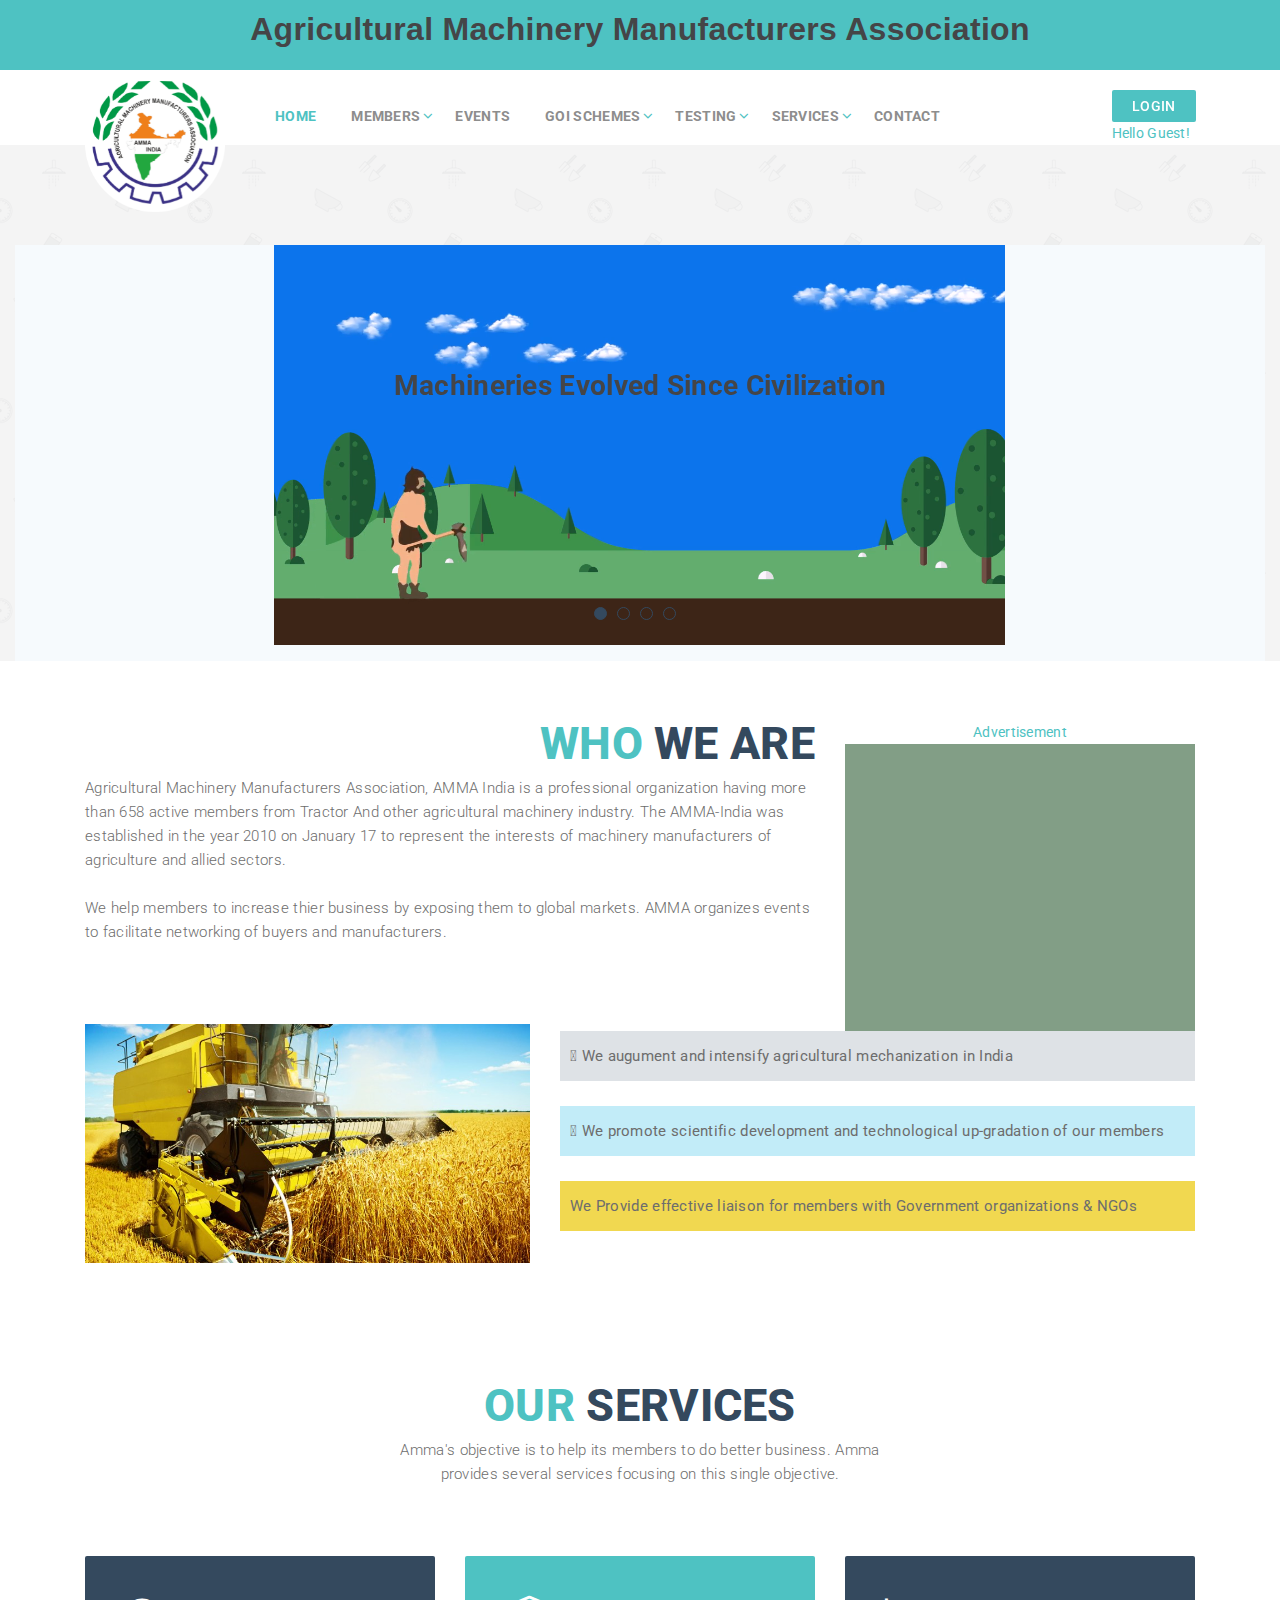
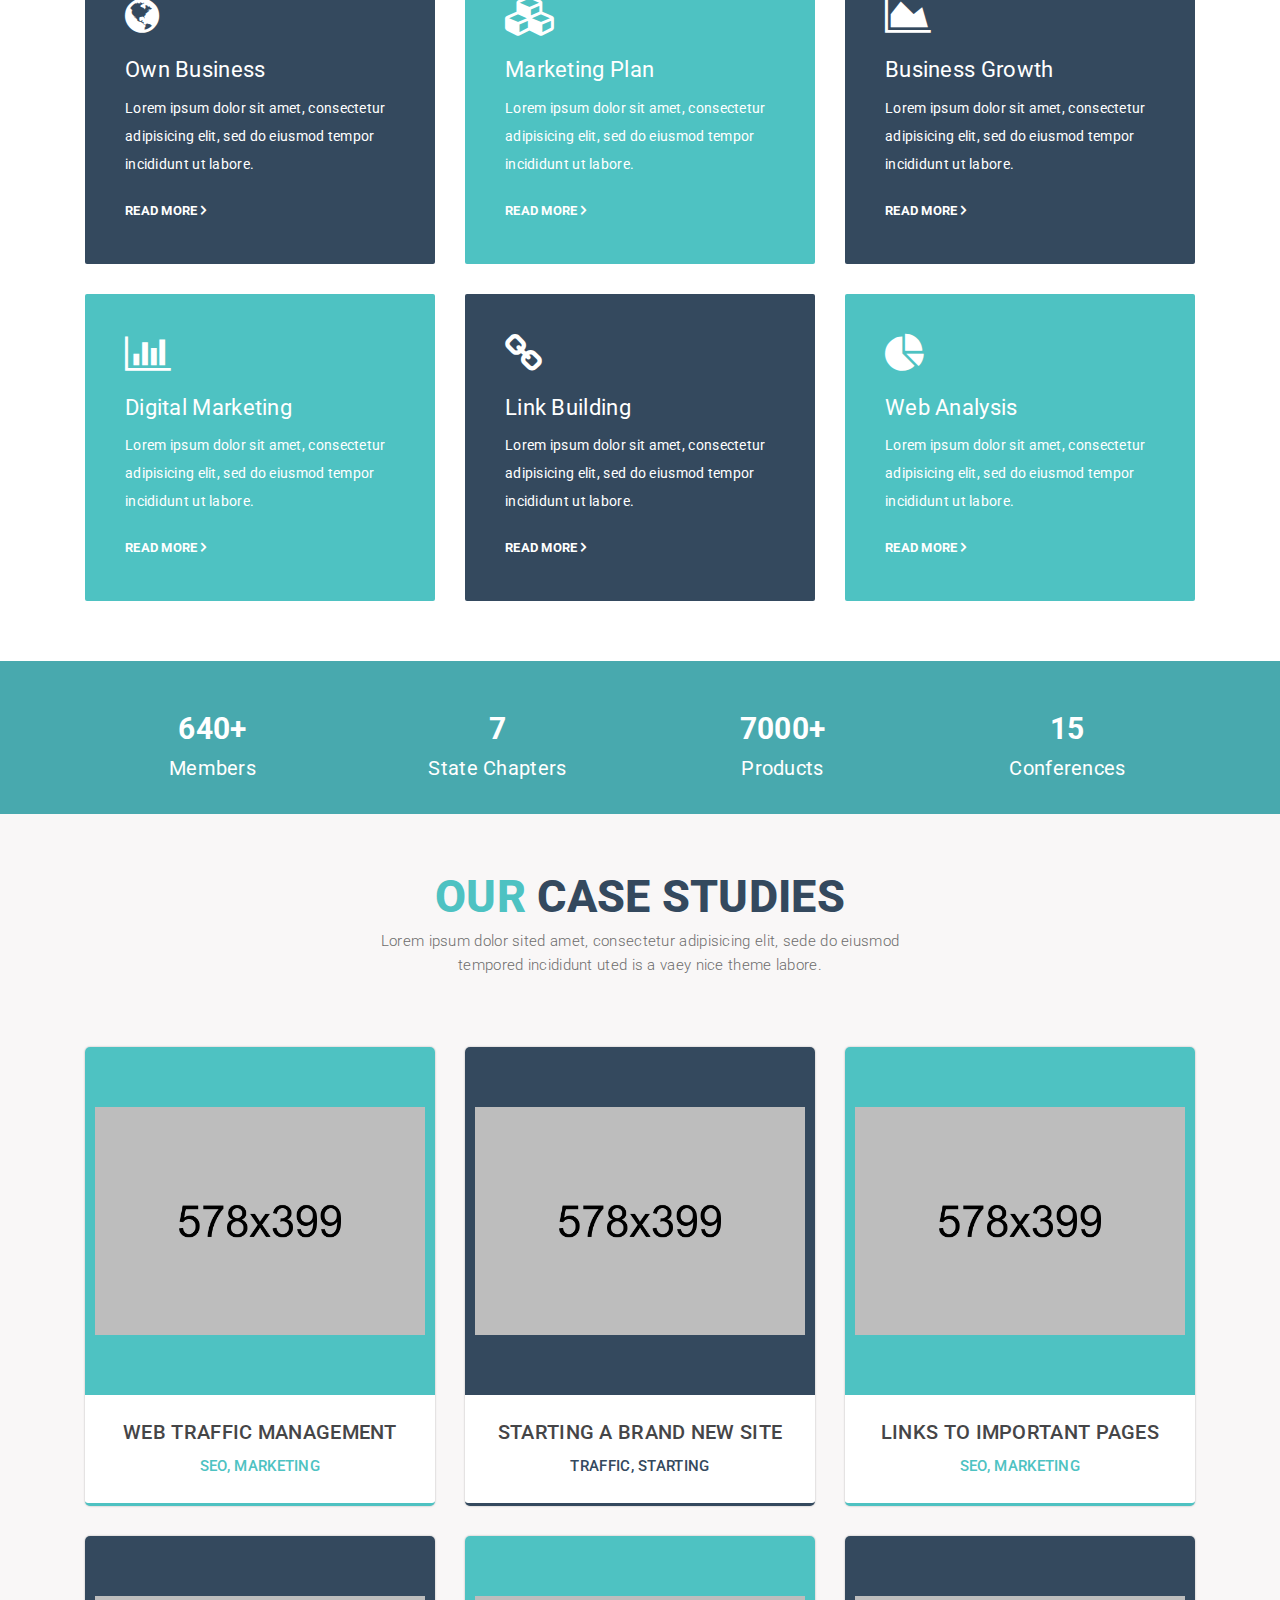
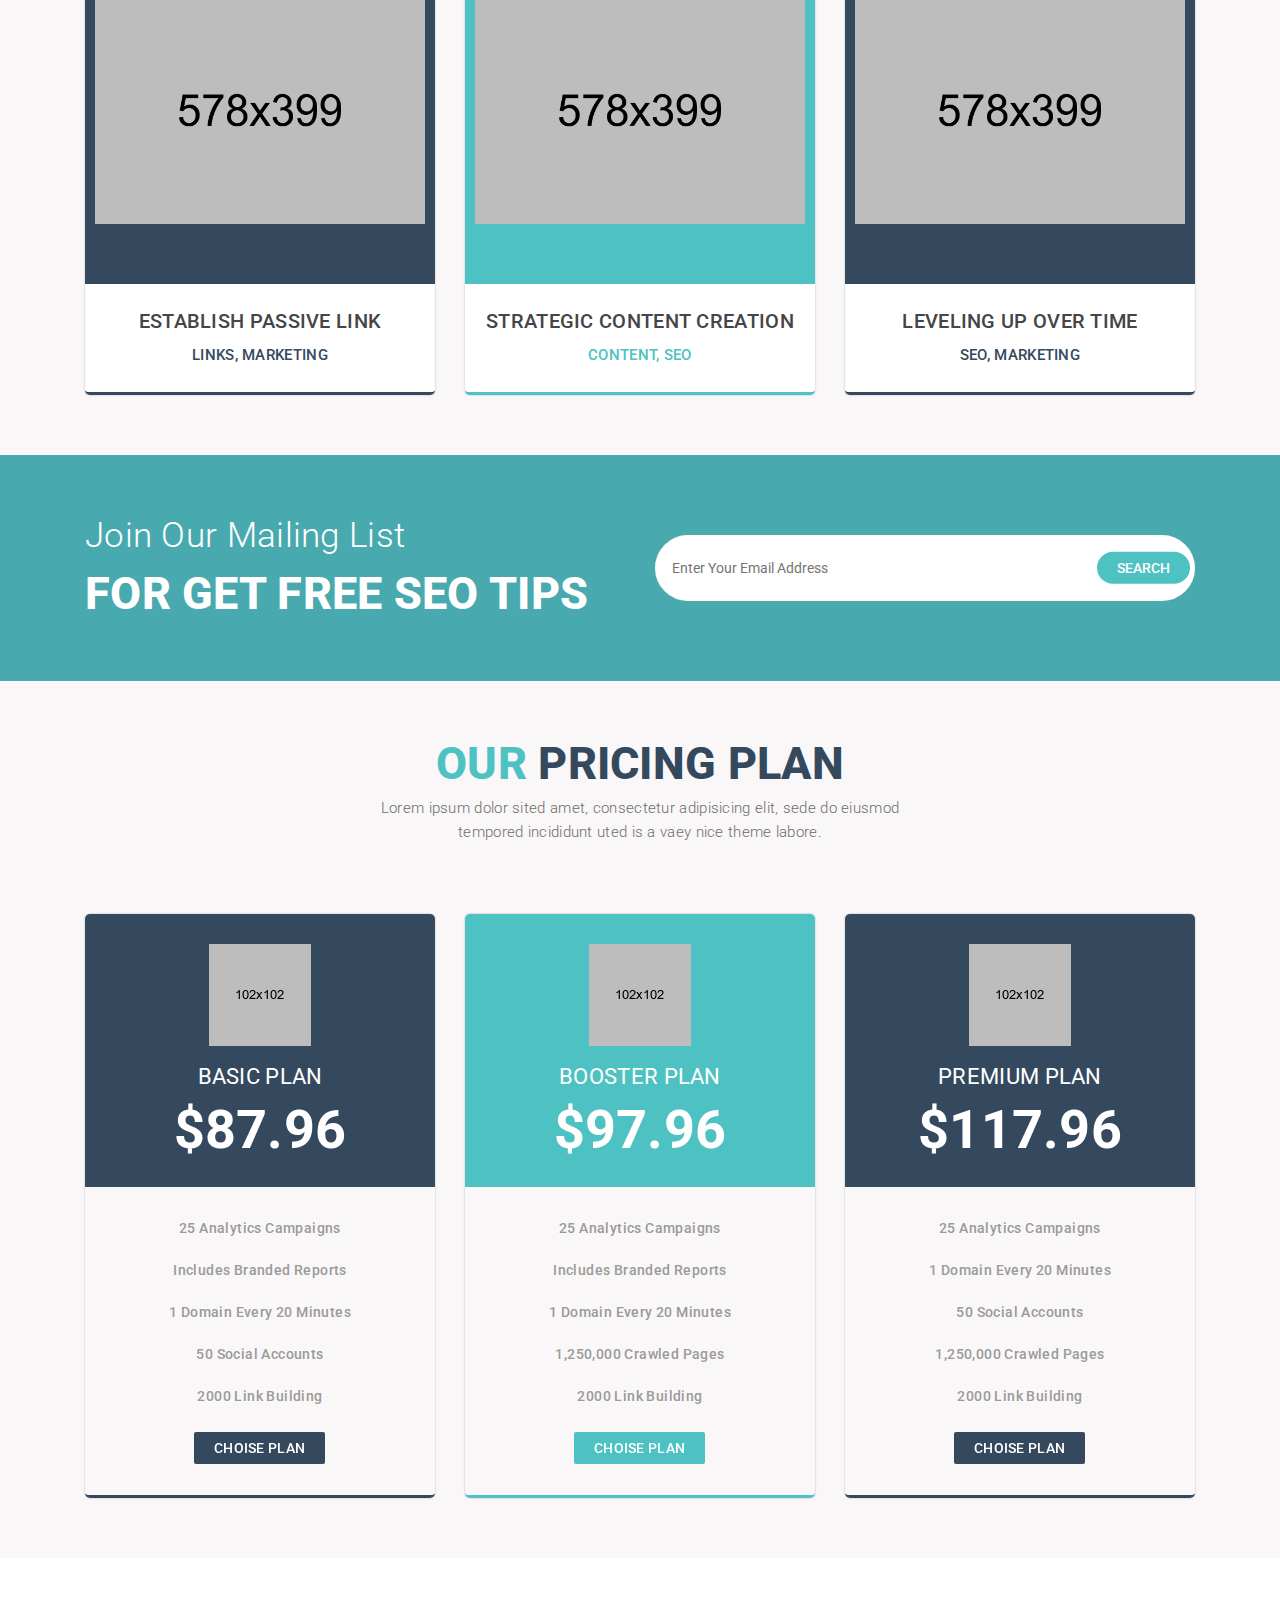
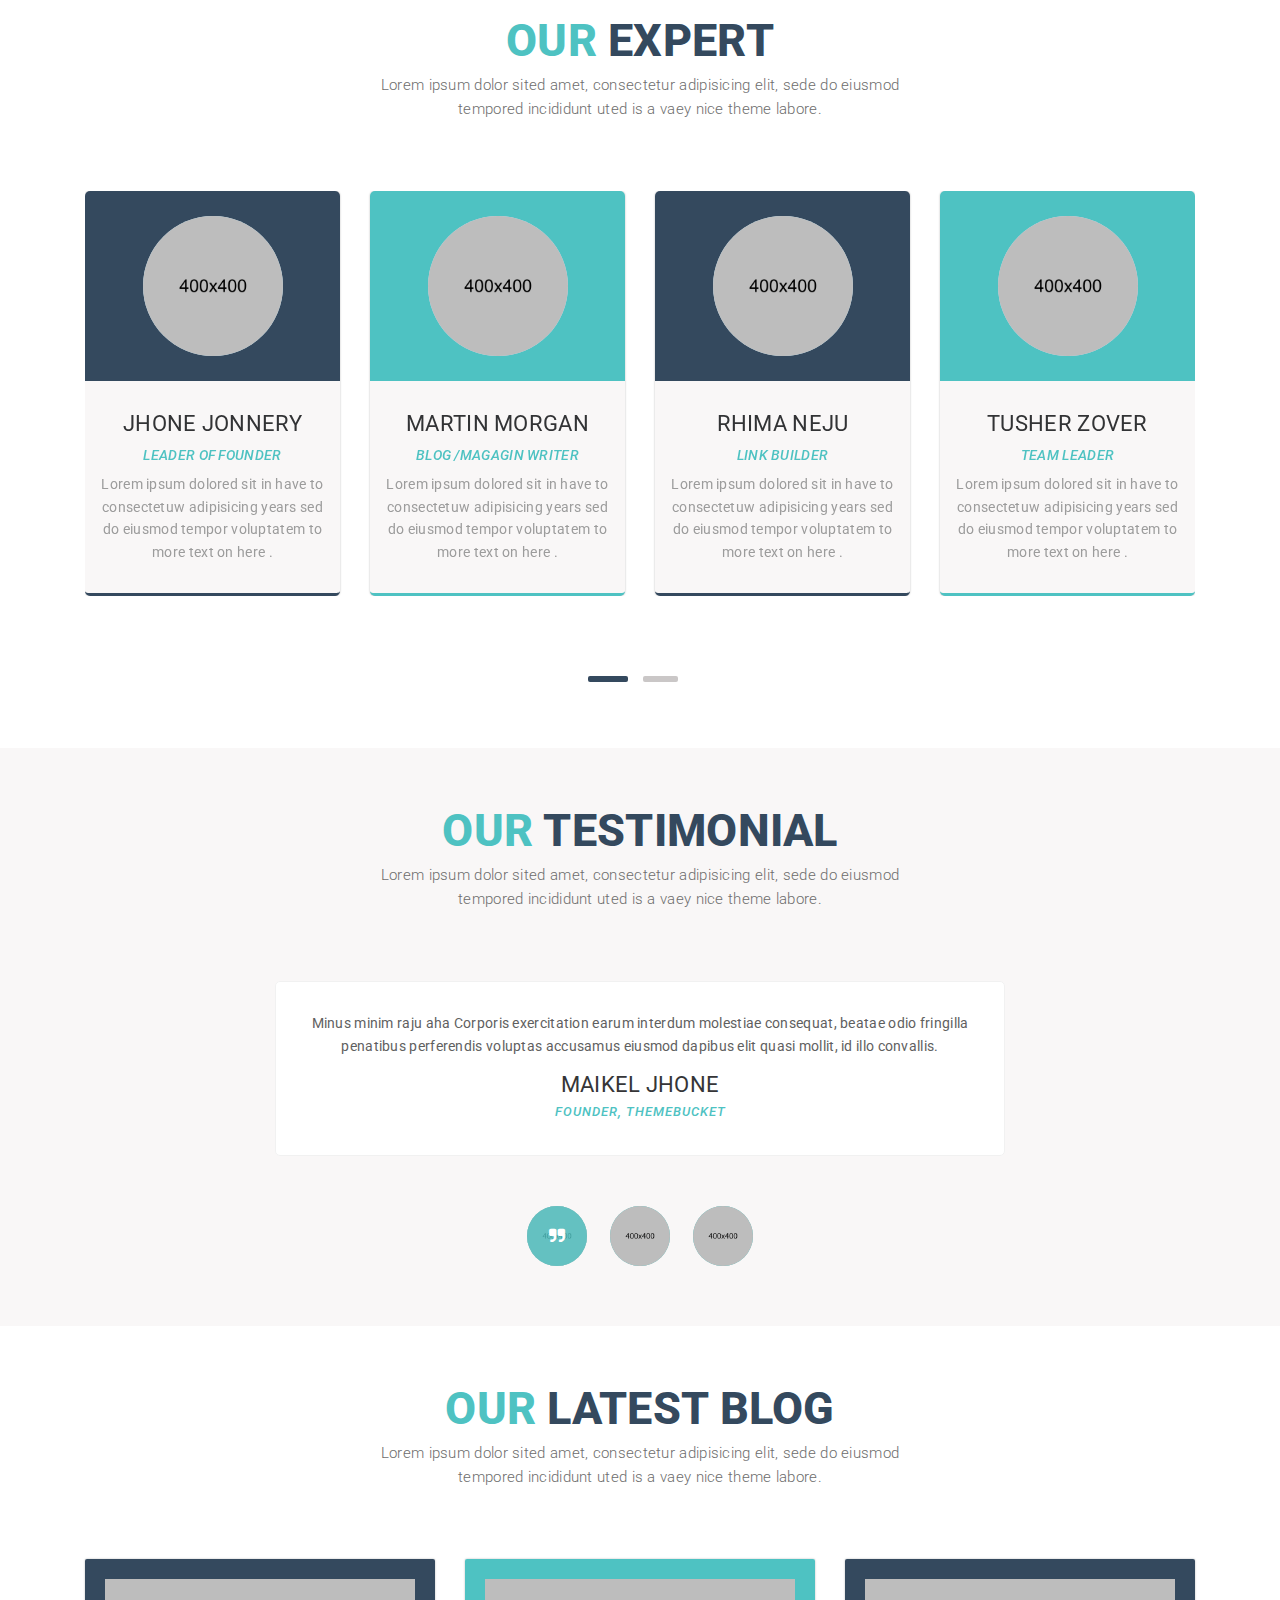
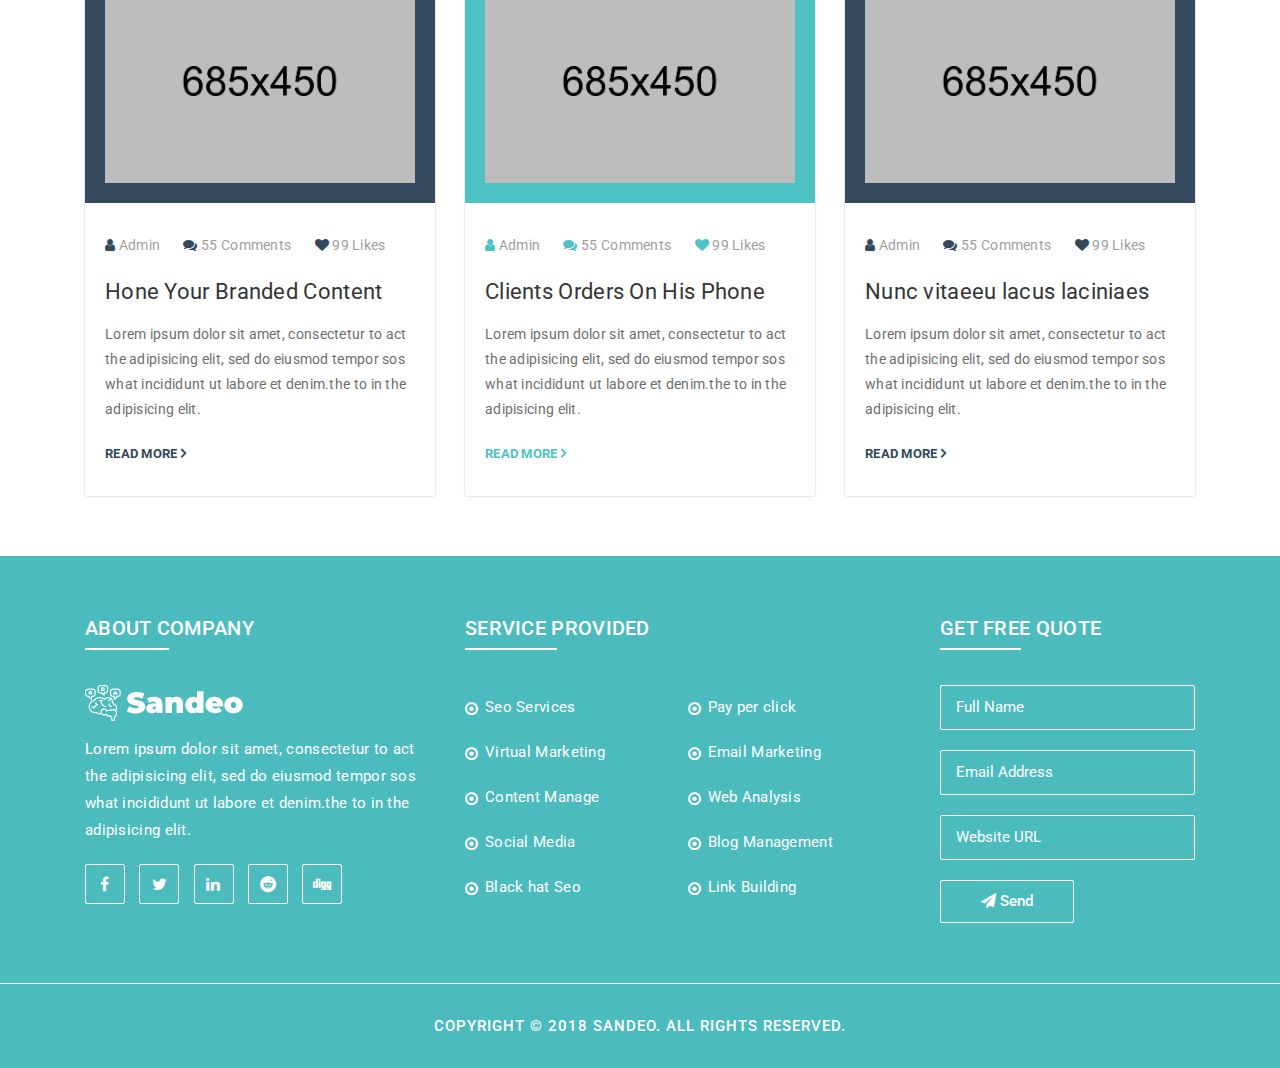
<file: main-file/index.html>
<!DOCTYPE html>
<html class="no-js" lang="zxx">

<head>
    <meta charset="utf-8">
    <meta http-equiv="X-UA-Compatible" content="IE=edge">
    <meta name="viewport" content="width=device-width, initial-scale=1">
    <!--=== Favicon ===-->
    <link rel="shortcut icon" href="assets/img/favicon.ico" type="image/x-icon" />

    <title>AMMA India</title>

    <!--=== Bootstrap CSS ===-->
    <link href="assets/css/bootstrap.min.css" rel="stylesheet">
    <!--=== Hover CSS ===-->
    <link href="assets/css/plugins/hover.css" rel="stylesheet">
    <!--=== SlickNav CSS ===-->
    <link href="assets/css/plugins/slicknav.css" rel="stylesheet">
    <!--=== Animate CSS ===-->
    <link href="assets/css/plugins/animate.css" rel="stylesheet">
    <!--=== Owl Carousel CSS ===-->
    <link href="assets/css/plugins/owl.carousel.css" rel="stylesheet">
    <!--=== Font-Awesome CSS ===-->
    <link href="assets/css/font-awesome.css" rel="stylesheet">
    <!--=== Theme Reset CSS ===-->
    <link href="assets/css/reset.css" rel="stylesheet">
    <!--=== Main Style CSS ===-->
    <link href="assets/css/style.css" rel="stylesheet">
    <!--=== Responsive CSS ===-->
    <link href="assets/css/responsive.css" rel="stylesheet">

    <!--=== Fontawesome.com icons CSS ===-->
    <link rel="stylesheet" href="https://use.fontawesome.com/releases/v5.0.13/css/all.css" integrity="sha384-DNOHZ68U8hZfKXOrtjWvjxusGo9WQnrNx2sqG0tfsghAvtVlRW3tvkXWZh58N9jp" crossorigin="anonymous">




    <!--[if lt IE 9]>
        <script src="assets///oss.maxcdn.com/html5shiv/3.7.2/html5shiv.min.js"></script>
        <script src="assets///oss.maxcdn.com/respond/1.4.2/respond.min.js"></script>
    <![endif]-->
</head>

<body class="preloader-active">

    <!--== Preloader Area Start (Home2) ==-->
    <div class="preloader">
        <div class="preloader-spinner">
            <div class="waves-block">
                <div class="waves wave-1"></div>
                <div class="waves wave-2"></div>
                <div class="waves wave-3"></div>
            </div>
        </div>
    </div>
    <!--== Preloader Area End ==-->

    <!--== Header Area Start ==-->
    <header id="header-area">
        <!-- Gowthaman Uncheck bellow PreHeader Area to see the top green bar -->
        <!-- PreHeader Area Start -->
        <div class="preheader-area home__2">
            <div class="container">
                <div class="row">
                    <div class="col-lg-9 m-auto text-center" style="height: 50px; font-family: Arial">
                        <h2>Agricultural Machinery Manufacturers Association</h2>
                    </div>

                    <!--<div class="col-lg-3 col-sm-6">-->
                        <!--<div class="preheader-item log-reg">-->
                            <!--<a href="register.html">Register for Free!</a>-->
                            <!--<a href="login.html">Login</a>-->
                        <!--</div>-->
                    <!--</div>-->

                    <!--<div class="col-lg-6 text-center d-none d-lg-block">-->
                        <!--<div class="preheader-item phone-mail">-->
                            <!--<a href="#"><i class="fa fa-phone"></i>+009 998 885 550</a>-->
                            <!--<a href="#"><i class="fa fa-envelope"></i>rajuahammad73@gmail.com</a>-->
                        <!--</div>-->
                    <!--</div>-->

                    <!--<div class="col-lg-3 col-sm-6 text-right">-->
                        <!--<div class="preheader-item">-->
                            <!--<div class="preheader-icons">-->
                                <!--<a href="#"><i class="fa fa-facebook"></i></a>-->
                                <!--<a href="#"><i class="fa fa-behance"></i></a>-->
                                <!--<a href="#"><i class="fa fa-linkedin"></i></a>-->
                                <!--<a href="#"><i class="fa fa-vimeo"></i></a>-->
                                <!--<a href="#"><i class="fa fa-twitter"></i></a>-->
                            <!--</div>-->
                        <!--</div>-->
                    <!--</div>-->
                </div>
            </div>
        </div>
        <!-- PreHeader Area End -->

        <!-- Header Bottom Area Start -->
        <div class="header-bottom" id="fixheader">
            <div class="container">
                <div class="row">
                    <!-- Logo Area Start -->
                    <div class="col-lg-2">
                        <a href="index.html" class="logo-area">
                            <img src="assets/img/logo.png" alt="Logo">
                        </a>
                    </div>
                    <!-- Logo Area End -->

                    <!-- Menu Area Start -->
                    <div class="col-lg-9">
                        <nav class="mainmenu pull-left">
                            <ul>
                                <li class="active"><a href="index_2.html">Home</a>
                                    <!--<ul class="sub">-->
                                        <!--<li><a href="index.html">Home 1</a></li>-->
                                        <!--<li><a href="index_2.html">Home 2</a></li>-->
                                    <!--</ul>-->
                                </li>
                                <!--<li><a href="about.html">about</a></li>-->
                                <li><a href="service.html">Members</a>
                                    <ul class="sub">
                                        <li><a href="service.html">Board</a></li>
                                        <li><a href="service.html">Members</a></li>
                                        <li><a href="single-service.html">AMMA - Export Members</a></li>
                                        <li><a href="single-service.html">Membership Details & Benefits</a></li>
                                    </ul>
                                </li>
                                <li><a href="#">Events</a>
                                <li><a href="#">GOI Schemes</a>
                                    <ul class="sub">
                                        <li><a href="case-study.html">Case study</a></li>
                                        <li><a href="single-case.html">Single Case study</a></li>
                                    </ul>
                                </li>
                                <li><a href="#">Testing</a>
                                    <ul class="sub">
                                        <li><a href="blog-with-sidebar.html">Blog With Sidebar</a></li>
                                        <li><a href="blog-gird.html">Blog Column</a></li>
                                        <li><a href="single-blog.html">Single Blog</a></li>
                                    </ul>
                                </li>
                                <li><a href="#">Services</a>
                                    <ul class="sub">
                                        <li><a href="login.html">Login</a></li>
                                        <li><a href="register.html">Register</a></li>
                                        <li><a href="404.html">404 Error</a></li>
                                    </ul>
                                </li>
                                <li><a href="contact.html">contact</a></li>
                            </ul>
                        </nav>
                    </div>
                    <!-- Menu Area End -->

                    <!-- login/logout area Start -->
                    <div class="col-lg-1 d-none d-lg-block">
                    <div class="header-btn pull-right">
                    <a href="register.html" class="seo-btn hvr-curl-bottom-right">login</a>
                    <span>Hello Guest!</span>
                    </div>
                    </div>
                    <!-- login/logout area End -->

                    <!--<div class="col-lg-3 d-none d-lg-block">-->
                        <!--<div class="header-btn pull-right">-->
                            <!--<a href="register.html" class="seo-btn hvr-curl-bottom-right">Start 7-Days Free Trail</a>-->
                        <!--</div>-->
                    <!--</div>-->
                </div>
            </div>
        </div>
        <!-- Header Bottom Area End -->
    </header>
    <!--== Header Area End ==-->

    <!--==  Slider Area Start (Home2) ==-->
    <section id="slider-area">

        <!-- Single Movie Slide Start -->
        <div class="single-slide-wrap">
            <!--<div class="container">-->
                <!--<div class="row">-->
                    <div class="col-lg-12">
                        <div class="display-table">
                            <div class="display-table-cell">
                                <div class="base-slider">
                                    <div class="item">
                                        <video autoplay loop muted poster="assets/img/slider/slider-img-1.png" id="background" style="width:100%; height: 400px">
                                            <source src="assets/img/slider/slider-movie-2.mp4" type="video/mp4" >
                                        </video>
                                        <!--inside video-->
                                        <div class="inside">
                                            <h3>Machineries Evolved Since Civilization</h3>
                                        </div>
                                        <!--inside video-->
                                    </div>
                                </div>
                                <!--<div class="hero-iamge">-->
                                    <!--<img src="assets/img/slider/slider-movie.mp4" alt="Cover">-->
                                <!--</div>-->
                            </div>
                        </div>
                    </div>
                <!--</div>-->
            <!--</div>-->
        </div>
        <!-- Single Slide End -->

        <!-- Single Slide Start -->
        <div class="single-slide-wrap">
            <div class="container">
                <div class="row">
                    <div class="col-lg-6">
                        <div class="hero-text">
                            <h2>Join To expand your<br><span>Business Globaly</span></h2>
                            <p>AMMA - Export counsil helps its members expand their reach globally, by faciliating international travel, trade displays.</p>
                            <a href="about.html" class="seo-btn">Loren More</a>
                        </div>
                    </div>
                    <div class="col-lg-6">
                        <div class="display-table">
                            <div class="display-table-cell">
                                <div class="hero-iamge">
                                    <img src="assets/img/slider/slider-img-1.png" alt="Cover">
                                </div>
                            </div>
                        </div>
                    </div>
                </div>
            </div>
        </div>
        <!-- Single Slide End -->

        <!-- Single Slide Start -->
        <div class="single-slide-wrap">
            <div class="container">
                <div class="row">
                    <div class="col-lg-6">
                        <div class="hero-text">
                            <h2>Network and Reach <br><span>Rich India</span></h2>
                            <p>Lorem ipsum dolor sit amet, consectetur adipisicing elit, sed do so w eiusmod to a tempor incididunt ut labore et dolore magna alitempor incididunt ut labore et dolore magna ali.</p>
                            <a href="about.html" class="seo-btn">Loren More</a>
                        </div>
                    </div>

                    <div class="col-lg-6">
                        <div class="display-table">
                            <div class="display-table-cell">
                                <div class="hero-iamge">
                                    <img src="assets/img/slider/slider-img-2.png" alt="Cover">
                                </div>
                            </div>
                        </div>
                    </div>
                </div>
            </div>
        </div>
        <!-- Single Slide End -->

        <!-- Single Slide Start -->
        <div class="single-slide-wrap">
            <div class="container">
                <div class="row">
                    <div class="col-lg-6">
                        <div class="hero-text">
                            <h2>Improve Your <br><span>Website's</span> Rank</h2>
                            <p>Lorem ipsum dolor sit amet, consectetur adipisicing elit, sed do so w eiusmod to a tempor incididunt ut labore et dolore magna alitempor incididunt ut labore et dolore magna ali.</p>
                            <a href="about.html" class="seo-btn">Loren More</a>
                        </div>
                    </div>

                    <div class="col-lg-6">
                        <div class="display-table">
                            <div class="display-table-cell">
                                <div class="hero-iamge">
                                    <img src="assets/img/slider/slider-img-3.png" alt="Cover">
                                </div>
                            </div>
                        </div>
                    </div>
                </div>
            </div>
        </div>
        <!-- Single Slide End -->
    </section>
    <!--== Slider Area End ==-->

    <!--== About Area Start ==-->
    <section id="about-area" class="section-padding">
        <div class="container">
            <!--<div class="col-lg-12 m-auto text-center section-title">-->
                <!--<h2><span>Who</span> We Are</h2>-->
            <!--</div>-->
            <div class="row">
                <!-- Section Title Start -->
                <div class="col-lg-8 m-auto">
                    <div class="section-title">
                        <h2 class="text-right"><span>Who</span> We Are</h2>
                        <p>Agricultural Machinery Manufacturers Association, AMMA India is a professional organization having more than 658 active members from Tractor And other agricultural machinery industry. The AMMA-India was established in the year 2010 on January 17 to represent the interests of machinery manufacturers of agriculture and allied sectors.</p>
                        <br>
                        <p>We help members to increase thier business by exposing them to global markets. AMMA organizes events to facilitate networking of buyers and manufacturers.</p>
                    </div>
                </div>

                <div class="col-lg-4 ml-auto text-center">
                    <span>Advertisement</span>
                    <div class="display-table" style="background: #829e86">
                    </div>
                </div>
                <!-- Section Title End -->
            </div>

            <div class="row" style="margin-top: 10px">
                <div class="col-lg-5 d-md-none d-lg-block">
                    <div class="about-profile-img">
                        <!--<img src="assets/img/about-image.png" alt="Profile">-->
                        <img src="assets/img/homepage/wheat-harvester-01.jpg" alt="Profile">
                    </div>
                </div>

                <div class="col-lg-7 ml-auto">
                    <div class="display-table">
                        <div class="display-table-cell">
                            <div class="about-text">
                                <p class="bullet-point-row" style="background: #dee2e6; padding: 10px">
                                    <i class="fas fa-cogs"></i>
                                    We augument and intensify agricultural mechanization in India
                                </p>

                                <p class="bullet-point-row" style="background: #c2ecf8; padding: 10px">
                                    <i class="fas fa-flask"></i>
                                    We promote scientific development and technological up-gradation of our members
                                </p>

                                <p class="bullet-point-row" style="background: #f1d850; padding: 10px">
                                    <i class="fas fa-handshake"></i>
                                    We Provide effective liaison for members with Government organizations & NGOs
                                </p>

                                <!--<div class="about-btn">-->
                                    <!--<a href="about.html" class="seo-btn hvr-curl-bottom-right">work Procces</a>-->
                                    <!--<a href="case-study.html" class="seo-btn hvr-curl-bottom-right">portfolio</a>-->
                                <!--</div>-->
                            </div>
                        </div>
                    </div>
                </div>
            </div>

            <!--<div class="about-bottom">-->
                <!--<div class="row">-->
                    <!--&lt;!&ndash; Single About Box Start &ndash;&gt;-->
                    <!--<div class="col-lg-4 col-sm-9 col-md-6 ">-->
                        <!--<div class="single-about-box">-->
                            <!--<h4>Web Analytics</h4>-->
                            <!--<p>Lorem ipsum dolor sit amet, consectetur adipisicing elit, sed do eiusmod tempor incididunt ut labore.</p>-->
                            <!--<a href="about.html" class="load-more">Read more <i class="fa fa-angle-right"></i></a>-->
                        <!--</div>-->
                    <!--</div>-->
                    <!--&lt;!&ndash; Single About Box End &ndash;&gt;-->

                    <!--&lt;!&ndash; Single About Box Start &ndash;&gt;-->
                    <!--<div class="col-lg-4 col-sm-9 col-md-6 ">-->
                        <!--<div class="single-about-box active">-->
                            <!--<h4>Digital Marketing</h4>-->
                            <!--<p>Lorem ipsum dolor sit amet, consectetur adipisicing elit, sed do eiusmod tempor incididunt ut labore.</p>-->
                            <!--<a href="about.html" class="load-more">Read more <i class="fa fa-angle-right"></i></a>-->
                        <!--</div>-->
                    <!--</div>-->
                    <!--&lt;!&ndash; Single About Box End &ndash;&gt;-->

                    <!--&lt;!&ndash; Single About Box Start &ndash;&gt;-->
                    <!--<div class="col-lg-4 col-sm-9 col-md-6 d-md-none d-lg-block">-->
                        <!--<div class="single-about-box">-->
                            <!--<h4>Website Optimization</h4>-->
                            <!--<p>Lorem ipsum dolor sit amet, consectetur adipisicing elit, sed do eiusmod tempor incididunt ut labore.</p>-->
                            <!--<a href="about.html" class="load-more">Read more <i class="fa fa-angle-right"></i></a>-->
                        <!--</div>-->
                    <!--</div>-->
                    <!--&lt;!&ndash; Single About Box End &ndash;&gt;-->
                <!--</div>-->
            <!--</div>-->
        </div>
    </section>
    <!--== About Area End ==-->

    <!--== Service Area Start (Home2) ==-->
    <section id="service-area" class="home__2 section-padding">
        <div class="container">
            <div class="row">
                <!-- Section Title Start -->
                <div class="col-lg-6 m-auto text-center">
                    <div class="section-title">
                        <h2><span>Our</span> Services</h2>
                        <p>Amma's objective is to help its members to do better business. Amma provides several services focusing on this single objective.</p>
                    </div>
                </div>
                <!-- Section Title End -->
            </div>

            <div class="row">
                <!-- Single Service Start -->
                <div class="col-lg-4 col-sm-6">
                    <div class="single-service">
                        <div class="service-icon">
                            <i class="fa fa-globe"></i>
                        </div>
                        <h4>Own Business</h4>
                        <p>Lorem ipsum dolor sit amet, consectetur adipisicing elit, sed do eiusmod tempor incididunt ut labore.</p>
                        <a href="single-service.html" class="load-more">Read more <i class="fa fa-angle-right"></i></a>
                    </div>
                </div>
                <!-- Single Service End -->

                <!-- Single Service Start -->
                <div class="col-lg-4 col-sm-6">
                    <div class="single-service">
                        <div class="service-icon">
                            <i class="fa fa-cubes"></i>
                        </div>
                        <h4>Marketing Plan</h4>
                        <p>Lorem ipsum dolor sit amet, consectetur adipisicing elit, sed do eiusmod tempor incididunt ut labore.</p>
                        <a href="single-service.html" class="load-more">Read more <i class="fa fa-angle-right"></i></a>
                    </div>
                </div>
                <!-- Single Service End -->

                <!-- Single Service Start -->
                <div class="col-lg-4 col-sm-6">
                    <div class="single-service">
                        <div class="service-icon">
                            <i class="fa fa-area-chart"></i>
                        </div>
                        <h4>Business Growth</h4>
                        <p>Lorem ipsum dolor sit amet, consectetur adipisicing elit, sed do eiusmod tempor incididunt ut labore.</p>
                        <a href="single-service.html" class="load-more">Read more <i class="fa fa-angle-right"></i></a>
                    </div>
                </div>
                <!-- Single Service End -->

                <!-- Single Service Start -->
                <div class="col-lg-4 col-sm-6">
                    <div class="single-service">
                        <div class="service-icon">
                            <i class="fa fa-bar-chart-o"></i>
                        </div>
                        <h4>Digital Marketing</h4>
                        <p>Lorem ipsum dolor sit amet, consectetur adipisicing elit, sed do eiusmod tempor incididunt ut labore.</p>
                        <a href="single-service.html" class="load-more">Read more <i class="fa fa-angle-right"></i></a>
                    </div>
                </div>
                <!-- Single Service End -->

                <!-- Single Service Start -->
                <div class="col-lg-4 col-sm-6">
                    <div class="single-service">
                        <div class="service-icon">
                            <i class="fa fa-link"></i>
                        </div>
                        <h4>Link Building</h4>
                        <p>Lorem ipsum dolor sit amet, consectetur adipisicing elit, sed do eiusmod tempor incididunt ut labore.</p>
                        <a href="single-service.html" class="load-more">Read more <i class="fa fa-angle-right"></i></a>
                    </div>
                </div>
                <!-- Single Service End -->

                <!-- Single Service Start -->
                <div class="col-lg-4 col-sm-6">
                    <div class="single-service">
                        <div class="service-icon">
                            <i class="fa fa-pie-chart"></i>
                        </div>
                        <h4>Web Analysis</h4>
                        <p>Lorem ipsum dolor sit amet, consectetur adipisicing elit, sed do eiusmod tempor incididunt ut labore.</p>
                        <a href="single-service.html" class="load-more">Read more <i class="fa fa-angle-right"></i></a>
                    </div>
                </div>
                <!-- Single Service End -->
            </div>
        </div>
    </section>
    <!--== Service Area End ==-->


    <!--== FunFact Area Start (Home2) ==-->
    <section id="funfact-area" class="home__2 overlay">
        <div class="container">
            <div class="row">
                <!-- Single FunFact Start -->
                <div class="col-lg-3 col-sm-6 text-center">
                    <div class="single-funfact">
                        <!--<i class="fa fa-handshake-o fun-icon"></i>-->
                        <h5><span class="countup">640</span>+</h5>
                        <p>Members</p>
                    </div>
                </div>
                <!-- Single FunFact End -->

                <!-- Single FunFact Start -->
                <div class="col-lg-3 col-sm-6 text-center">
                    <div class="single-funfact">
                        <!--<i class="fa fa-smile-o fun-icon"></i>-->
                        <h5><span class="countup">7</span></h5>
                        <p>State Chapters</p>
                    </div>
                </div>
                <!-- Single FunFact End -->

                <!-- Single FunFact Start -->
                <div class="col-lg-3 col-sm-6 text-center">
                    <div class="single-funfact">
                        <!--<i class="fa fa-trophy fun-icon"></i>-->
                        <h5><span class="countup">7000</span>+</h5>
                        <p>Products</p>
                    </div>
                </div>
                <!-- Single FunFact End -->

                <!-- Single FunFact Start -->
                <div class="col-lg-3 col-sm-6 text-center">
                    <div class="single-funfact">
                        <!--<i class="fa fa-coffee fun-icon"></i>-->
                        <h5><span class="countup">15</span></h5>
                        <p>Conferences</p>
                    </div>
                </div>
                <!-- Single FunFact End -->
            </div>
        </div>
    </section>
    <!--== FunFact Area End ==-->


    <!--== Case Studies Area Start ==-->
    <section id="case-studies" class="section-padding">
        <div class="container">
            <div class="row">
                <!-- Section Title Start -->
                <div class="col-lg-6 m-auto text-center">
                    <div class="section-title">
                        <h2><span>Our</span> Case Studies</h2>
                        <p>Lorem ipsum dolor sited amet, consectetur adipisicing elit, sede do eiusmod tempored incididunt uted is a vaey nice theme labore.</p>
                    </div>
                </div>
                <!-- Section Title End -->
            </div>

            <div class="row">
                <!-- Single Case Studies Start -->
                <div class="col-lg-4 col-sm-6">
                    <div class="single-case-studies">
                        <div class="case-studies-thumb">
                            <img src="assets/img/case-studies/case-study-1.png" alt="Case Studies">
                        </div>
                        <div class="case-studies-text">
                            <h4><a href="single-case.html">Web Traffic Management</a> <span class="cat">SEO, Marketing</span></h4>
                        </div>
                    </div>
                </div>
                <!-- Single Case Studies End -->

                <!-- Single Case Studies Start -->
                <div class="col-lg-4 col-sm-6">
                    <div class="single-case-studies">
                        <div class="case-studies-thumb">
                            <img src="assets/img/case-studies/case-study-2.png" alt="Case Studies">
                        </div>
                        <div class="case-studies-text">
                            <h4><a href="single-case.html">Starting a brand new site</a> <span class="cat">Traffic, Starting</span></h4>
                        </div>
                    </div>
                </div>
                <!-- Single Case Studies End -->

                <!-- Single Case Studies Start -->
                <div class="col-lg-4 col-sm-6">
                    <div class="single-case-studies">
                        <div class="case-studies-thumb">
                            <img src="assets/img/case-studies/case-study-3.png" alt="Case Studies">
                        </div>
                        <div class="case-studies-text">
                            <h4><a href="single-case.html">links to important pages</a> <span class="cat">SEO, Marketing</span></h4>
                        </div>
                    </div>
                </div>
                <!-- Single Case Studies End -->

                <!-- Single Case Studies Start -->
                <div class="col-lg-4 col-sm-6">
                    <div class="single-case-studies">
                        <div class="case-studies-thumb">
                            <img src="assets/img/case-studies/case-study-4.png" alt="Case Studies">
                        </div>
                        <div class="case-studies-text">
                            <h4><a href="single-case.html">Establish passive link</a> <span class="cat">Links, Marketing</span></h4>
                        </div>
                    </div>
                </div>
                <!-- Single Case Studies End -->

                <!-- Single Case Studies Start -->
                <div class="col-lg-4 col-sm-6">
                    <div class="single-case-studies">
                        <div class="case-studies-thumb">
                            <img src="assets/img/case-studies/case-study-5.png" alt="Case Studies">
                        </div>
                        <div class="case-studies-text">
                            <h4><a href="single-case.html">Strategic content creation</a> <span class="cat">content, seo</span></h4>
                        </div>
                    </div>
                </div>
                <!-- Single Case Studies End -->

                <!-- Single Case Studies Start -->
                <div class="col-lg-4 col-sm-6">
                    <div class="single-case-studies">
                        <div class="case-studies-thumb">
                            <img src="assets/img/case-studies/case-study-6.png" alt="Case Studies">
                        </div>
                        <div class="case-studies-text">
                            <h4><a href="single-case.html">Leveling up over time</a> <span class="cat">SEO, Marketing</span></h4>
                        </div>
                    </div>
                </div>
                <!-- Single Case Studies End -->
            </div>
        </div>
    </section>
    <!--== Case Studies Area End ==-->

    <!--== Newsletter Area Start (Home2) ==-->
    <section class="newsletter-area home__2 overlay section-padding">
        <div class="container">
            <div class="row">
                <div class="col-lg-6">
                    <div class="newsletter-content">
                        <h3>Join Our Mailing List</h3>
                        <h2>For Get Free SEO Tips</h2>
                    </div>
                </div>
                <div class="col-lg-6">
                    <div class="newsletter-form">
                        <form>
                            <input type="text" placeholder="Enter Your Email Address">
                            <button class="seo-btn">Search</button>
                        </form>
                    </div>
                </div>
            </div>
        </div>
    </section>
    <!--== Newsletter Area End ==-->

    <!--== Pricing Plan Area Start ==-->
    <section id="pricing-area" class="section-padding">
        <div class="container">
            <div class="row">
                <!-- Section Title Start -->
                <div class="col-lg-6 m-auto text-center">
                    <div class="section-title">
                        <h2><span>Our</span> Pricing Plan</h2>
                        <p>Lorem ipsum dolor sited amet, consectetur adipisicing elit, sede do eiusmod tempored incididunt uted is a vaey nice theme labore.</p>
                    </div>
                </div>
                <!-- Section Title End -->
            </div>

            <div class="row">
                <!-- Single Pricing Plan Start -->
                <div class="col-lg-4 col-sm-9 col-md-6 text-center">
                    <div class="single-pricing-wrap">
                        <div class="paln-meta">
                            <img src="assets/img/pricing-icon/pricing-icon-1.png" alt="Pricing">
                            <h4 class="plan-name">Basic PLAN</h4>
                            <h2 class="plan-price">$87.96</h2>
                        </div>
                        <ul class="paln-features">
                            <li>25 analytics campaigns</li>
                            <li>includes branded reports</li>
                            <li>1 domain every 20 minutes</li>
                            <li>50 social accounts</li>
                            <li>2000 Link building</li>
                        </ul>
                        <a href="#" class="seo-btn plan-btn hvr-curl-bottom-right">Choise Plan</a>
                    </div>
                </div>
                <!-- Single Pricing Plan End -->

                <!-- Single Pricing Plan Start -->
                <div class="col-lg-4 col-sm-9 col-md-6 text-center">
                    <div class="single-pricing-wrap">
                        <div class="paln-meta">
                            <img src="assets/img/pricing-icon/pricing-icon-2.png" alt="Pricing">
                            <h4 class="plan-name">Booster PLAN</h4>
                            <h2 class="plan-price">$97.96</h2>
                        </div>
                        <ul class="paln-features">
                            <li>25 analytics campaigns</li>
                            <li>includes branded reports</li>
                            <li>1 domain every 20 minutes</li>
                            <li>1,250,000 crawled pages</li>
                            <li>2000 Link building</li>
                        </ul>
                        <a href="#" class="seo-btn plan-btn hvr-curl-bottom-right">Choise Plan</a>
                    </div>
                </div>
                <!-- Single Pricing Plan End -->

                <!-- Single Pricing Plan Start -->
                <div class="col-lg-4 col-sm-9 col-md-6 d-md-none d-lg-block text-center">
                    <div class="single-pricing-wrap">
                        <div class="paln-meta">
                            <img src="assets/img/pricing-icon/pricing-icon-3.png" alt="Pricing">
                            <h4 class="plan-name">Premium PLAN</h4>
                            <h2 class="plan-price">$117.96</h2>
                        </div>
                        <ul class="paln-features">
                            <li>25 analytics campaigns</li>
                            <li>1 domain every 20 minutes</li>
                            <li>50 social accounts</li>
                            <li>1,250,000 crawled pages</li>
                            <li>2000 Link building</li>
                        </ul>
                        <a href="#" class="seo-btn plan-btn hvr-curl-bottom-right">Choise Plan</a>
                    </div>
                </div>
                <!-- Single Pricing Plan End -->
            </div>
        </div>
    </section>
    <!--== Pricing Plan Area End ==-->

    <!--== Team Area Start ==-->
    <section id="team-area" class="section-padding">
        <div class="container">
            <div class="row">
                <!-- Section Title Start -->
                <div class="col-lg-6 m-auto text-center">
                    <div class="section-title">
                        <h2><span>Our</span> Expert</h2>
                        <p>Lorem ipsum dolor sited amet, consectetur adipisicing elit, sede do eiusmod tempored incididunt uted is a vaey nice theme labore.</p>
                    </div>
                </div>
                <!-- Section Title End -->
            </div>

            <div class="row">
                <div class="col-lg-12 text-center">
                    <div class="team-content-wrap">
                        <!-- Single Team Member Start -->
                        <div class="single-team-member">
                            <div class="member-thumb">
                                <div class="member-pic">
                                    <img src="assets/img/team/team-member-1.png" alt="Team">
                                    <div class="team-hvr">
                                        <a href="#" class="tw"><i class="fa fa-twitter"></i></a>
                                        <a href="#" class="fb"><i class="fa fa-facebook"></i></a>
                                        <a href="#" class="link"><i class="fa fa-linkedin"></i></a>
                                        <a href="#" class="vimeo"><i class="fa fa-vimeo"></i></a>
                                        <a href="#" class="behance"><i class="fa fa-behance"></i></a>
                                    </div>
                                </div>
                            </div>
                            <div class="team-text">
                                <h4>JHONE JONNERY <span class="tagline">Leader  of  Founder</span></h4>
                                <p>Lorem ipsum dolored sit in have to consectetuw adipisicing years sed do eiusmod tempor voluptatem to more text on here .</p>
                            </div>
                        </div>
                        <!-- Single Team Member End -->

                        <!-- Single Team Member Start -->
                        <div class="single-team-member">
                            <div class="member-thumb">
                                <div class="member-pic">
                                    <img src="assets/img/team/team-member-2.png" alt="Team">
                                    <div class="team-hvr">
                                        <a href="#" class="tw"><i class="fa fa-twitter"></i></a>
                                        <a href="#" class="fb"><i class="fa fa-facebook"></i></a>
                                        <a href="#" class="link"><i class="fa fa-linkedin"></i></a>
                                        <a href="#" class="vimeo"><i class="fa fa-vimeo"></i></a>
                                        <a href="#" class="behance"><i class="fa fa-behance"></i></a>
                                    </div>
                                </div>
                            </div>
                            <div class="team-text">
                                <h4>MARTIN MORGAN <span class="tagline">Blog /Magagin Writer</span></h4>
                                <p>Lorem ipsum dolored sit in have to consectetuw adipisicing years sed do eiusmod tempor voluptatem to more text on here .</p>
                            </div>
                        </div>
                        <!-- Single Team Member End -->

                        <!-- Single Team Member Start -->
                        <div class="single-team-member">
                            <div class="member-thumb">
                                <div class="member-pic">
                                    <img src="assets/img/team/team-member-3.png" alt="Team">
                                    <div class="team-hvr">
                                        <a href="#" class="tw"><i class="fa fa-twitter"></i></a>
                                        <a href="#" class="fb"><i class="fa fa-facebook"></i></a>
                                        <a href="#" class="link"><i class="fa fa-linkedin"></i></a>
                                        <a href="#" class="vimeo"><i class="fa fa-vimeo"></i></a>
                                        <a href="#" class="behance"><i class="fa fa-behance"></i></a>
                                    </div>
                                </div>
                            </div>
                            <div class="team-text">
                                <h4>RHIMA NEJU <span class="tagline">Link Builder</span></h4>
                                <p>Lorem ipsum dolored sit in have to consectetuw adipisicing years sed do eiusmod tempor voluptatem to more text on here .</p>
                            </div>
                        </div>
                        <!-- Single Team Member End -->

                        <!-- Single Team Member Start -->
                        <div class="single-team-member">
                            <div class="member-thumb">
                                <div class="member-pic">
                                    <img src="assets/img/team/team-member-4.png" alt="Team">
                                    <div class="team-hvr">
                                        <a href="#" class="tw"><i class="fa fa-twitter"></i></a>
                                        <a href="#" class="fb"><i class="fa fa-facebook"></i></a>
                                        <a href="#" class="link"><i class="fa fa-linkedin"></i></a>
                                        <a href="#" class="vimeo"><i class="fa fa-vimeo"></i></a>
                                        <a href="#" class="behance"><i class="fa fa-behance"></i></a>
                                    </div>
                                </div>
                            </div>
                            <div class="team-text">
                                <h4>TUSHER ZOVER <span class="tagline">Team Leader</span></h4>
                                <p>Lorem ipsum dolored sit in have to consectetuw adipisicing years sed do eiusmod tempor voluptatem to more text on here .</p>
                            </div>
                        </div>
                        <!-- Single Team Member End -->

                        <!-- Single Team Member Start -->
                        <div class="single-team-member">
                            <div class="member-thumb">
                                <div class="member-pic">
                                    <img src="assets/img/team/team-member-3.png" alt="Team">
                                    <div class="team-hvr">
                                        <a href="#" class="tw"><i class="fa fa-twitter"></i></a>
                                        <a href="#" class="fb"><i class="fa fa-facebook"></i></a>
                                        <a href="#" class="link"><i class="fa fa-linkedin"></i></a>
                                        <a href="#" class="vimeo"><i class="fa fa-vimeo"></i></a>
                                        <a href="#" class="behance"><i class="fa fa-behance"></i></a>
                                    </div>
                                </div>
                            </div>
                            <div class="team-text">
                                <h4>TUSHER ZOVER <span class="tagline">Team Leader</span></h4>
                                <p>Lorem ipsum dolored sit in have to consectetuw adipisicing years sed do eiusmod tempor voluptatem to more text on here .</p>
                            </div>
                        </div>
                        <!-- Single Team Member End -->
                    </div>
                </div>
            </div>
        </div>
    </section>
    <!--== Team Area End ==-->

    <!--== Testimonial Area Start (Home2) ==-->
    <section id="testimonial-area" class="home__2 section-padding">
        <div class="container">
            <div class="row">
                <!-- Section Title Start -->
                <div class="col-lg-6 m-auto text-center">
                    <div class="section-title">
                        <h2><span>Our</span> Testimonial</h2>
                        <p>Lorem ipsum dolor sited amet, consectetur adipisicing elit, sede do eiusmod tempored incididunt uted is a vaey nice theme labore.</p>
                    </div>
                </div>
                <!-- Section Title End -->
            </div>

            <div class="row">
                <div class="col-lg-8 m-auto text-center">
                    <div class="testimonial-content" data-slider-id="1">
                        <!-- Single Testimonail One Start -->
                        <div class="single-testimonial">
                            <p>Minus minim raju aha Corporis exercitation earum interdum molestiae consequat, beatae odio fringilla penatibus perferendis voluptas accusamus eiusmod dapibus elit quasi mollit, id illo convallis.</p>
                            <h4>MAIKEL jhone <span class="tagline">Founder, ThemeBucket</span></h4>
                        </div>
                        <!-- Single Testimonail One End -->

                        <!-- Single Testimonail Two Start -->
                        <div class="single-testimonial">
                            <p>Minus minim raju aha Corporis exercitation earum interdum molestiae consequat, beatae odio fringilla penatibus perferendis voluptas accusamus eiusmod dapibus elit quasi mollit, id illo convallis.</p>
                            <h4>MAIKEL jhone <span class="tagline">Founder, ThemeBucket</span></h4>
                        </div>
                        <!-- Single Testimonail Two End -->

                        <!-- Single Testimonail Three Start -->
                        <div class="single-testimonial">
                            <p>Minus minim raju aha Corporis exercitation earum interdum molestiae consequat, beatae odio fringilla penatibus perferendis voluptas accusamus eiusmod dapibus elit quasi mollit, id illo convallis.</p>
                            <h4>MAIKEL jhone <span class="tagline">Founder, ThemeBucket</span></h4>
                        </div>
                        <!-- Single Testimonail Three End -->
                    </div>

                    <div class="testimonial-thumbs owl-thumbs" data-slider-id="1">
                        <!-- Single Thumbs One Start -->
                        <button class="owl-thumb-item"><img src="assets/img/team/team-member-2.png" alt="Testimonial"></button>
                        <!-- Single Thumbs One End -->

                        <!-- Single Thumbs Two Start -->
                        <button class="owl-thumb-item"><img src="assets/img/team/team-member-2.png" alt="Testimonial"></button>
                        <!-- Single Thumbs Two End -->

                        <!-- Single Thumbs Three Start -->
                        <button class="owl-thumb-item"><img src="assets/img/team/team-member-2.png" alt="Testimonial"></button>
                        <!-- Single Thumbs Three End -->
                    </div>
                </div>
            </div>
        </div>
    </section>
    <!--== Testimonial Area End ==-->

    <!--== Blog Area Start ==-->
    <section id="blog-area" class="home__2 section-padding">
        <div class="container">
            <div class="row">
                <!-- Section Title Start -->
                <div class="col-lg-6 m-auto text-center">
                    <div class="section-title">
                        <h2><span>Our</span> Latest Blog</h2>
                        <p>Lorem ipsum dolor sited amet, consectetur adipisicing elit, sede do eiusmod tempored incididunt uted is a vaey nice theme labore.</p>
                    </div>
                </div>
                <!-- Section Title End -->
            </div>

            <div class="row">
                <!-- Single Blog Start -->
                <div class="col-lg-4 col-sm-10 col-md-6">
                    <div class="single-blog-wrap">
                        <div class="blog-thumb">
                            <img src="assets/img/blog/blog-thumb-1.png" alt="Blog">
                        </div>
                        <div class="blog-text">
                            <div class="post-meta">
                                <a href="#"><i class="fa fa-user"></i> Admin</a>
                                <a href="#"><i class="fa fa-comments"></i> 55 Comments</a>
                                <a href="#"><i class="fa fa-heart"></i> 99 Likes</a>
                            </div>
                            <h4><a href="single-blog.html">Hone Your Branded Content</a></h4>
                            <p>Lorem ipsum dolor sit amet, consectetur to act the adipisicing elit, sed do eiusmod tempor sos what incididunt ut labore et denim.the to in the adipisicing elit.</p>
                            <a href="single-blog.html" class="load-more">Read More <i class="fa fa-angle-right"></i></a>
                        </div>
                    </div>
                </div>
                <!-- Single Blog End -->

                <!-- Single Blog Start -->
                <div class="col-lg-4 col-sm-10 col-md-6">
                    <div class="single-blog-wrap">
                        <div class="blog-thumb">
                            <img src="assets/img/blog/blog-thumb-2.png" alt="Blog">
                        </div>
                        <div class="blog-text">
                            <div class="post-meta">
                                <a href="#"><i class="fa fa-user"></i> Admin</a>
                                <a href="#"><i class="fa fa-comments"></i> 55 Comments</a>
                                <a href="#"><i class="fa fa-heart"></i> 99 Likes</a>
                            </div>
                            <h4><a href="single-blog.html">Clients Orders On His Phone</a></h4>
                            <p>Lorem ipsum dolor sit amet, consectetur to act the adipisicing elit, sed do eiusmod tempor sos what incididunt ut labore et denim.the to in the adipisicing elit.</p>
                            <a href="single-blog.html" class="load-more">Read More <i class="fa fa-angle-right"></i></a>
                        </div>
                    </div>
                </div>
                <!-- Single Blog End -->

                <!-- Single Blog Start -->
                <div class="col-lg-4 col-sm-10 col-md-6 d-md-none d-lg-block">
                    <div class="single-blog-wrap">
                        <div class="blog-thumb">
                            <img src="assets/img/blog/blog-thumb-3.png" alt="Blog">
                        </div>
                        <div class="blog-text">
                            <div class="post-meta">
                                <a href="#"><i class="fa fa-user"></i> Admin</a>
                                <a href="#"><i class="fa fa-comments"></i> 55 Comments</a>
                                <a href="#"><i class="fa fa-heart"></i> 99 Likes</a>
                            </div>
                            <h4><a href="single-blog.html">Nunc vitaeeu lacus laciniaes</a></h4>
                            <p>Lorem ipsum dolor sit amet, consectetur to act the adipisicing elit, sed do eiusmod tempor sos what incididunt ut labore et denim.the to in the adipisicing elit.</p>
                            <a href="single-blog.html" class="load-more">Read More <i class="fa fa-angle-right"></i></a>
                        </div>
                    </div>
                </div>
                <!-- Single Blog End -->
            </div>
        </div>
    </section>
    <!--== Blog Area End ==-->

    <!--== Footer Area Start (Home2) ==-->
    <footer id="footer-area" class="home__2 overlay">
        <div class="footer-widget section-padding">
            <div class="container">
                <div class="row">
                    <!-- Single Widget Start -->
                    <div class="col-lg-4 col-md-6">
                        <div class="single-widget-wrap">
                            <div class="widget-title">
                                <h5>About Company</h5>
                            </div>
                            <div class="widget-body">
                                <img src="assets/img/footer-logo.png" alt="Logo">
                                <p>Lorem ipsum dolor sit amet, consectetur to act the adipisicing elit, sed do eiusmod tempor sos what incididunt ut labore et denim.the to in the adipisicing elit.</p>
                                <div class="footer-icons">
                                    <a href="#"><i class="fa fa-facebook"></i></a>
                                    <a href="#"><i class="fa fa-twitter"></i></a>
                                    <a href="#"><i class="fa fa-linkedin"></i></a>
                                    <a href="#"><i class="fa fa-reddit"></i></a>
                                    <a href="#"><i class="fa fa-digg"></i></a>
                                </div>
                            </div>
                        </div>
                    </div>
                    <!-- Single Widget End -->

                    <!-- Single Widget Start -->
                    <div class="col-lg-5 col-md-6">
                        <div class="single-widget-wrap">
                            <div class="widget-title">
                                <h5>Service Provided</h5>
                            </div>
                            <div class="widget-body">
                                <ul class="footer-list">
                                    <li><a href="#">Seo Services</a></li>
                                    <li><a href="#">Pay per click</a></li>
                                    <li><a href="#">Virtual Marketing</a></li>
                                    <li><a href="#">Email Marketing</a></li>
                                    <li><a href="#">Content Manage</a></li>
                                    <li><a href="#">Web Analysis</a></li>
                                    <li><a href="#">Social Media</a></li>
                                    <li><a href="#">Blog Management</a></li>
                                    <li><a href="#">Black hat Seo</a></li>
                                    <li><a href="#">Link Building</a></li>
                                </ul>
                            </div>
                        </div>
                    </div>
                    <!-- Single Widget End -->

                    <!-- Single Widget Start -->
                    <div class="col-lg-3 col-md-6">
                        <div class="single-widget-wrap">
                            <div class="widget-title">
                                <h5>Get Free Quote</h5>
                            </div>
                            <div class="widget-body">
                                <div class="footer-form">
                                    <form action="index.html">
                                        <input type="text" placeholder="Full Name">
                                        <input type="email" placeholder="Email Address">
                                        <input type="url" placeholder="Website URL">
                                        <button class="quote-btn"><i class="fa fa-send"></i> Send</button>
                                    </form>
                                </div>
                            </div>
                        </div>
                    </div>
                    <!-- Single Widget End -->
                </div>
            </div>
        </div>
        <div class="footer-bottom">
            <div class="container">
                <div class="row">
                    <div class="col-lg-12 text-center">
                        <div class="copyright-text">
                            <p>Copyright © 2018 Sandeo. All Rights Reserved.</p>
                        </div>
                    </div>
                </div>
            </div>
        </div>
    </footer>
    <!--== Footer Area End ==-->

    <!--== Scroll Top Area Start ==-->
    <div class="scroll-top home__2">
        <i class="fa fa-angle-double-up"></i>
    </div>
    <!--== Scroll Top Area End ==-->


    <!--=======================JavaScript============================-->
    <!--=== Jquery Min Js ===-->
    <script src="assets/js/jquery-3.3.1.min.js"></script>
    <!--=== Jquery Migrate Min Js ===-->
    <script src="assets/js/jquery-migrate.min.js"></script>
    <!--=== Popper Min Js ===-->
    <script src="assets/js/popper.min.js"></script>
    <!--=== Bootstrap Min Js ===-->
    <script src="assets/js/bootstrap.min.js"></script>
    <!--=== Owl Carousel Min Js ===-->
    <script src="assets/js/plugins/owl.carousel.min.js"></script>
    <script src="assets/js/plugins/owl-carousel-thumb.js"></script>
    <!--=== Waypoint Min Js ===-->
    <script src="assets/js/plugins/waypoints.min.js"></script>
    <!--=== Counterup Min Js ===-->
    <script src="assets/js/plugins/counterup.min.js"></script>
    <!--=== SlickNav Min Js ===-->
    <script src="assets/js/plugins/jquery.slicknav.min.js"></script>

    <!--=== Mian Js ===-->
    <script src="assets/js/main.js"></script>

</body>

</html>
</file>
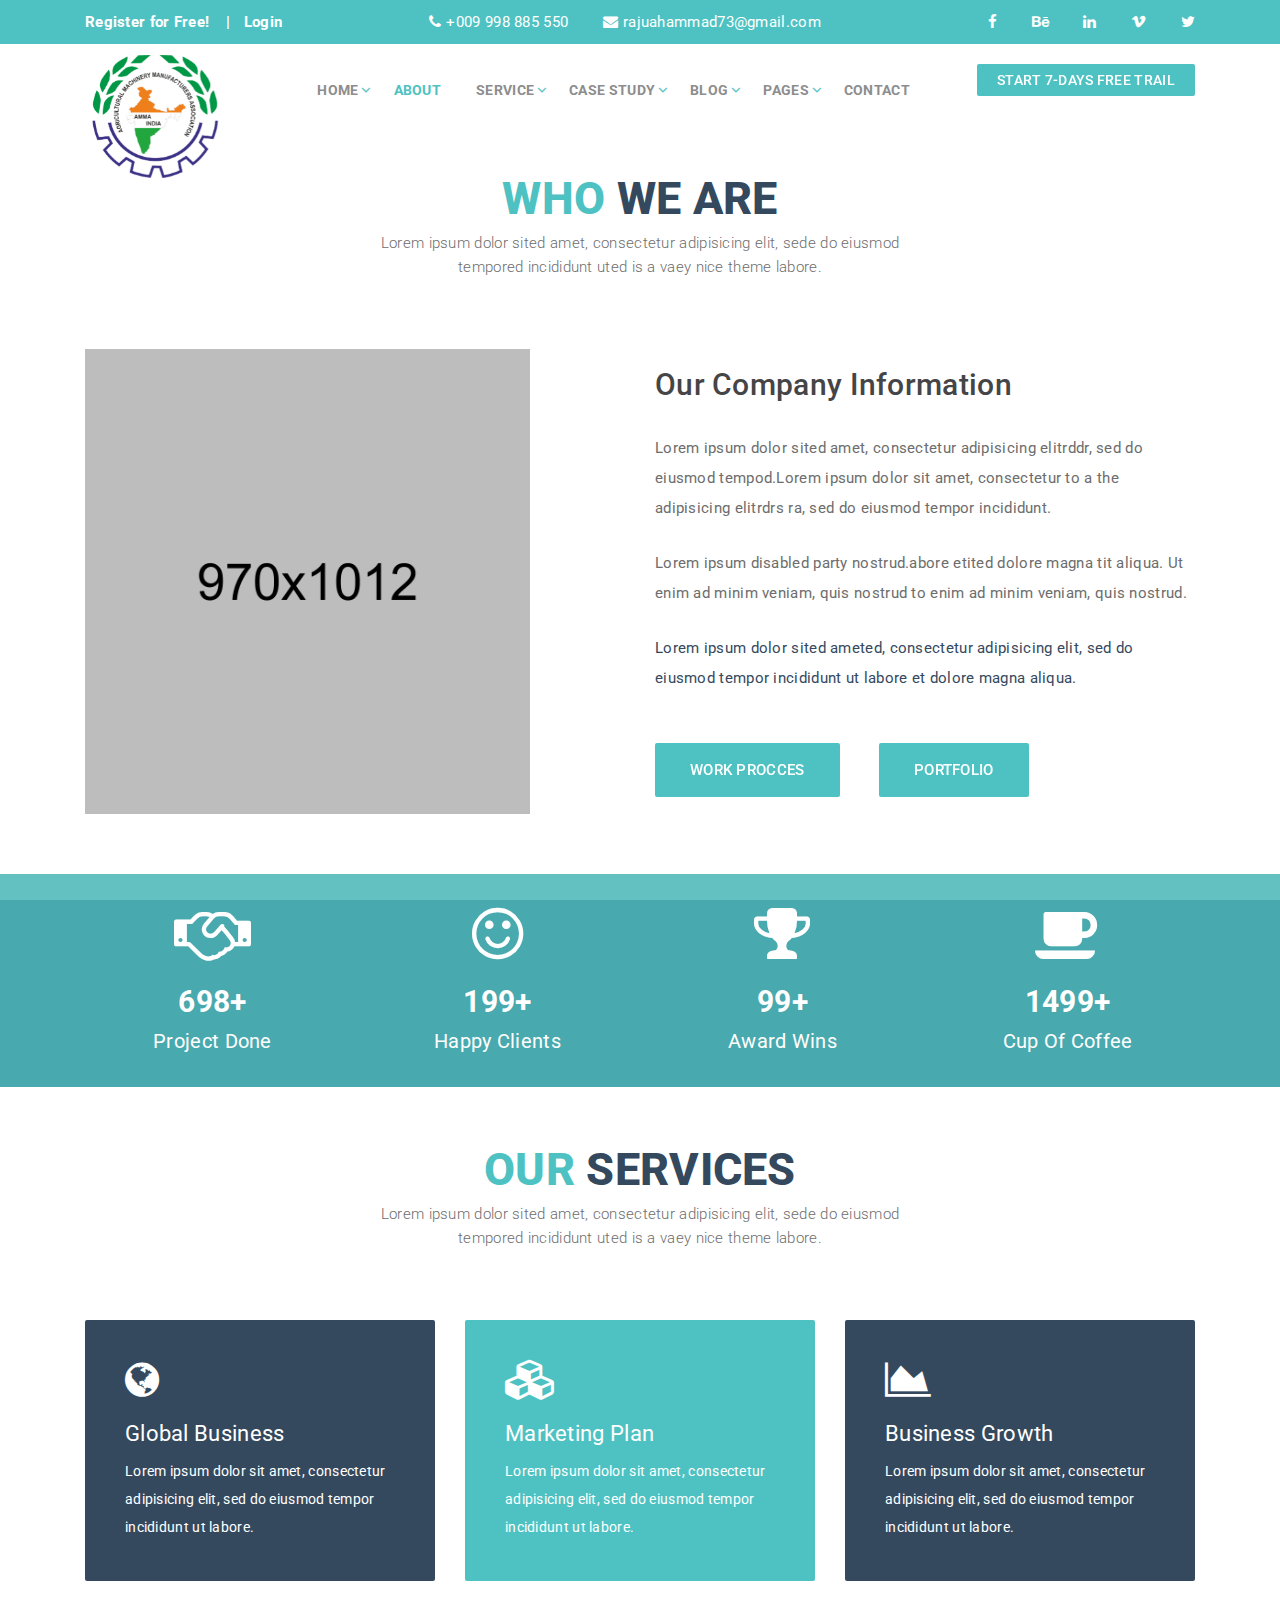
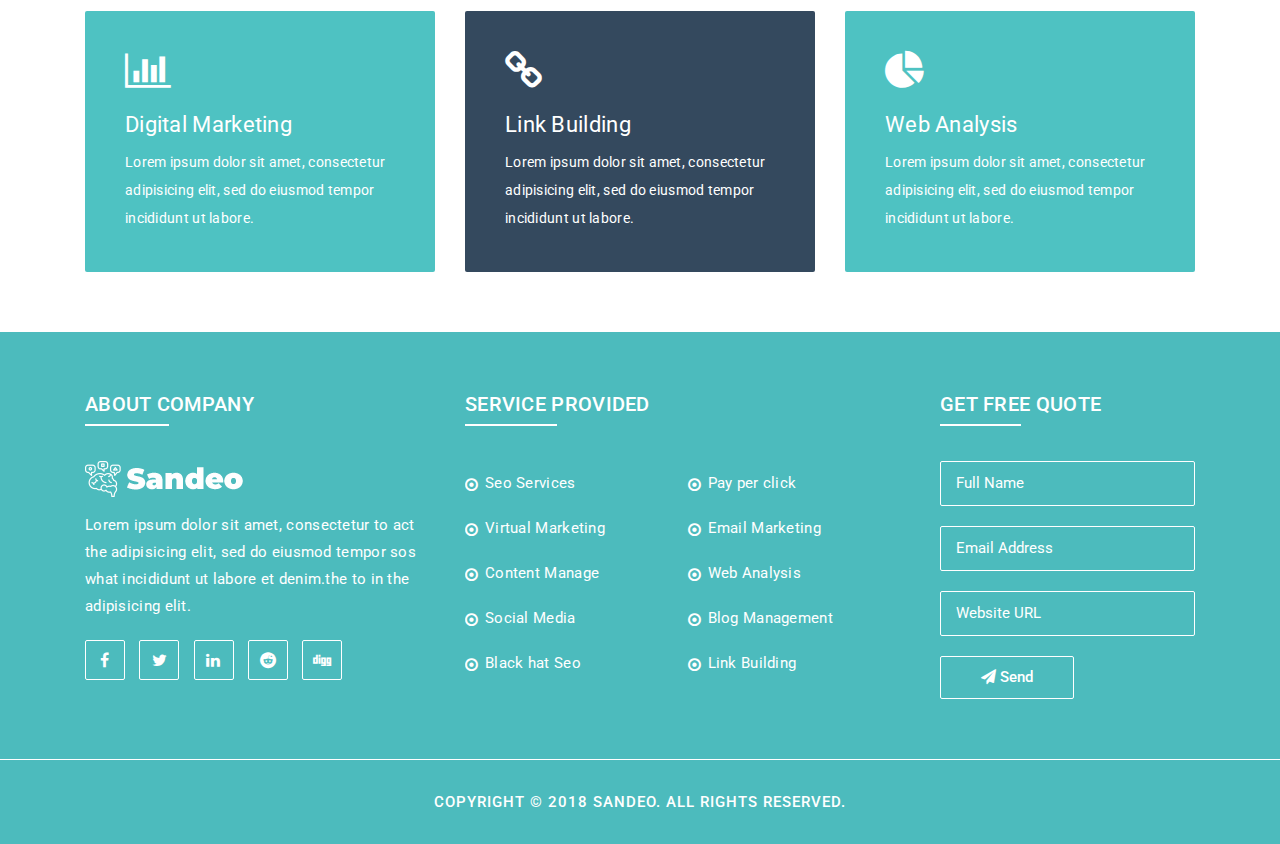
<file: main-file/about.html>
<!DOCTYPE html>
<html class="no-js" lang="zxx">

<head>
    <meta charset="utf-8">
    <meta http-equiv="X-UA-Compatible" content="IE=edge">
    <meta name="viewport" content="width=device-width, initial-scale=1">
    <!--=== Favicon ===-->
    <link rel="shortcut icon" href="assets/img/favicon.ico" type="image/x-icon" />

    <title>Sandeo - Seo Responsive Bootstrap Template</title>

    <!--=== Bootstrap CSS ===-->
    <link href="assets/css/bootstrap.min.css" rel="stylesheet">
    <!--=== Hover CSS ===-->
    <link href="assets/css/plugins/hover.css" rel="stylesheet">
    <!--=== SlickNav CSS ===-->
    <link href="assets/css/plugins/slicknav.css" rel="stylesheet">
    <!--=== Animate CSS ===-->
    <link href="assets/css/plugins/animate.css" rel="stylesheet">
    <!--=== Owl Carousel CSS ===-->
    <link href="assets/css/plugins/owl.carousel.css" rel="stylesheet">
    <!--=== Font-Awesome CSS ===-->
    <link href="assets/css/font-awesome.css" rel="stylesheet">
    <!--=== Theme Reset CSS ===-->
    <link href="assets/css/reset.css" rel="stylesheet">
    <!--=== Main Style CSS ===-->
    <link href="assets/css/style.css" rel="stylesheet">
    <!--=== Responsive CSS ===-->
    <link href="assets/css/responsive.css" rel="stylesheet">


    <!--[if lt IE 9]>
        <script src="assets///oss.maxcdn.com/html5shiv/3.7.2/html5shiv.min.js"></script>
        <script src="assets///oss.maxcdn.com/respond/1.4.2/respond.min.js"></script>
    <![endif]-->
</head>

<body class="preloader-active">

    <!--== Preloader Area Start (Home2) ==-->
    <div class="preloader">
        <div class="preloader-spinner">
            <div class="waves-block">
                <div class="waves wave-1"></div>
                <div class="waves wave-2"></div>
                <div class="waves wave-3"></div>
            </div>
        </div>
    </div>
    <!--== Preloader Area End ==-->

    <!--== Header Area Start ==-->
    <header id="header-area">
        <!-- PreHeader Area Start -->
        <div class="preheader-area home__2">
            <div class="container">
                <div class="row">
                    <div class="col-lg-3 col-sm-6">
                        <div class="preheader-item log-reg">
                            <a href="register.html">Register for Free!</a>
                            <a href="login.html">Login</a>
                        </div>
                    </div>

                    <div class="col-lg-6 text-center d-none d-lg-block">
                        <div class="preheader-item phone-mail">
                            <a href="#"><i class="fa fa-phone"></i>+009 998 885 550</a>
                            <a href="#"><i class="fa fa-envelope"></i>rajuahammad73@gmail.com</a>
                        </div>
                    </div>

                    <div class="col-lg-3 col-sm-6 text-right">
                        <div class="preheader-item">
                            <div class="preheader-icons">
                                <a href="#"><i class="fa fa-facebook"></i></a>
                                <a href="#"><i class="fa fa-behance"></i></a>
                                <a href="#"><i class="fa fa-linkedin"></i></a>
                                <a href="#"><i class="fa fa-vimeo"></i></a>
                                <a href="#"><i class="fa fa-twitter"></i></a>
                            </div>
                        </div>
                    </div>
                </div>
            </div>
        </div>
        <!-- PreHeader Area End -->

        <!-- Header Bottom Area Start -->
        <div class="header-bottom" id="fixheader">
            <div class="container">
                <div class="row">
                    <!-- Logo Area Start -->
                    <div class="col-lg-2">
                        <a href="index.html" class="logo-area">
                            <img src="assets/img/logo.png" alt="Logo">
                        </a>
                    </div>
                    <!-- Logo Area End -->

                    <!-- Menu Area Start -->
                    <div class="col-lg-7">
                        <nav class="mainmenu pull-right">
                            <ul>
                                <li><a href="index_2.html">Home</a>
                                    <ul class="sub">
                                        <li><a href="index.html">Home 1</a></li>
                                        <li><a href="index_2.html">Home 2</a></li>
                                    </ul>
                                </li>
                                <li class="active"><a href="about.html">about</a></li>
                                <li><a href="service.html">service</a>
                                    <ul class="sub">
                                        <li><a href="service.html">Service</a></li>
                                        <li><a href="single-service.html">Single Service</a></li>
                                    </ul>
                                </li>
                                <li><a href="#">Case study</a>
                                    <ul class="sub">
                                        <li><a href="case-study.html">Case study</a></li>
                                        <li><a href="single-case.html">Single Case study</a></li>
                                    </ul>
                                </li>
                                <li><a href="#">Blog</a>
                                    <ul class="sub">
                                        <li><a href="blog-with-sidebar.html">Blog With Sidebar</a></li>
                                        <li><a href="blog-gird.html">Blog Column</a></li>
                                        <li><a href="single-blog.html">Single Blog</a></li>
                                    </ul>
                                </li>
                                <li><a href="#">pages</a>
                                    <ul class="sub">
                                        <li><a href="login.html">Login</a></li>
                                        <li><a href="register.html">Register</a></li>
                                        <li><a href="404.html">404 Error</a></li>
                                    </ul>
                                </li>
                                <li><a href="contact.html">contact</a></li>
                            </ul>
                        </nav>
                    </div>
                    <!-- Menu Area End -->

                    <div class="col-lg-3 d-none d-lg-block">
                        <div class="header-btn pull-right">
                            <a href="register.html" class="seo-btn hvr-curl-bottom-right">Start 7-Days Free Trail</a>
                        </div>
                    </div>
                </div>
            </div>
        </div>
        <!-- Header Bottom Area End -->
    </header>
    <!--== Header Area End ==-->

    <!--== About Area Start ==-->
    <section id="about-area" class="section-padding">
        <div class="container">
            <div class="row">
                <!-- Section Title Start -->
                <div class="col-lg-6 m-auto text-center">
                    <div class="section-title">
                        <h2><span>Who</span> We Are</h2>
                        <p>Lorem ipsum dolor sited amet, consectetur adipisicing elit, sede do eiusmod tempored incididunt uted is a vaey nice theme labore.</p>
                    </div>
                </div>
                <!-- Section Title End -->
            </div>

            <div class="row">
                <div class="col-lg-5 d-md-none d-lg-block">
                    <div class="about-profile-img">
                        <img src="assets/img/about-image.png" alt="Profile">
                    </div>
                </div>

                <div class="col-lg-6 ml-auto">
                    <div class="display-table">
                        <div class="display-table-cell">
                            <div class="about-text">
                                <h2>Our Company Information</h2>
                                <p>Lorem ipsum dolor sited amet, consectetur adipisicing elitrddr, sed do eiusmod tempod.Lorem ipsum dolor sit amet, consectetur to a the adipisicing elitrdrs ra, sed do eiusmod tempor incididunt.</p>

                                <p>Lorem ipsum disabled party nostrud.abore etited dolore magna tit aliqua. Ut enim ad minim veniam, quis nostrud to enim ad minim veniam, quis nostrud.</p>

                                <p>Lorem ipsum dolor sited ameted, consectetur adipisicing elit, sed do eiusmod tempor incididunt ut labore et dolore magna aliqua.</p>

                                <div class="about-btn">
                                    <a href="about.html" class="seo-btn hvr-curl-bottom-right">work Procces</a>
                                    <a href="case-study.html" class="seo-btn hvr-curl-bottom-right">portfolio</a>
                                </div>
                            </div>
                        </div>
                    </div>
                </div>
            </div>
        </div>
    </section>
    <!--== About Area End ==-->

    <!--== FunFact Area Start ==-->
    <section id="funfact-area" class="home__2 overlay">
        <div class="container">
            <div class="row">
                <!-- Single FunFact Start -->
                <div class="col-lg-3 col-sm-6 text-center">
                    <div class="single-funfact">
                        <i class="fa fa-handshake-o fun-icon"></i>
                        <h5><span class="countup">698</span>+</h5>
                        <p>Project Done</p>
                    </div>
                </div>
                <!-- Single FunFact End -->

                <!-- Single FunFact Start -->
                <div class="col-lg-3 col-sm-6 text-center">
                    <div class="single-funfact">
                        <i class="fa fa-smile-o fun-icon"></i>
                        <h5><span class="countup">199</span>+</h5>
                        <p>Happy Clients</p>
                    </div>
                </div>
                <!-- Single FunFact End -->

                <!-- Single FunFact Start -->
                <div class="col-lg-3 col-sm-6 text-center">
                    <div class="single-funfact">
                        <i class="fa fa-trophy fun-icon"></i>
                        <h5><span class="countup">99</span>+</h5>
                        <p>Award Wins</p>
                    </div>
                </div>
                <!-- Single FunFact End -->

                <!-- Single FunFact Start -->
                <div class="col-lg-3 col-sm-6 text-center">
                    <div class="single-funfact">
                        <i class="fa fa-coffee fun-icon"></i>
                        <h5><span class="countup">1499</span>+</h5>
                        <p>Cup Of Coffee</p>
                    </div>
                </div>
                <!-- Single FunFact End -->
            </div>
        </div>
    </section>
    <!--== FunFact Area End ==-->

    <!--== Service Area Start ==-->
    <section id="service-area" class="home__2 section-padding">
        <div class="container">
            <div class="row">
                <!-- Section Title Start -->
                <div class="col-lg-6 m-auto text-center">
                    <div class="section-title">
                        <h2><span>Our</span> Services</h2>
                        <p>Lorem ipsum dolor sited amet, consectetur adipisicing elit, sede do eiusmod tempored incididunt uted is a vaey nice theme labore.</p>
                    </div>
                </div>
                <!-- Section Title End -->
            </div>

            <div class="row">
                <!-- Single Service Start -->
                <div class="col-lg-4 col-sm-6">
                    <div class="single-service">
                        <div class="service-icon">
                            <i class="fa fa-globe"></i>
                        </div>
                        <h4>Global Business</h4>
                        <p>Lorem ipsum dolor sit amet, consectetur adipisicing elit, sed do eiusmod tempor incididunt ut labore.</p>
                    </div>
                </div>
                <!-- Single Service End -->

                <!-- Single Service Start -->
                <div class="col-lg-4 col-sm-6">
                    <div class="single-service">
                        <div class="service-icon">
                            <i class="fa fa-cubes"></i>
                        </div>
                        <h4>Marketing Plan</h4>
                        <p>Lorem ipsum dolor sit amet, consectetur adipisicing elit, sed do eiusmod tempor incididunt ut labore.</p>
                    </div>
                </div>
                <!-- Single Service End -->

                <!-- Single Service Start -->
                <div class="col-lg-4 col-sm-6">
                    <div class="single-service">
                        <div class="service-icon">
                            <i class="fa fa-area-chart"></i>
                        </div>
                        <h4>Business Growth</h4>
                        <p>Lorem ipsum dolor sit amet, consectetur adipisicing elit, sed do eiusmod tempor incididunt ut labore.</p>
                    </div>
                </div>
                <!-- Single Service End -->

                <!-- Single Service Start -->
                <div class="col-lg-4 col-sm-6">
                    <div class="single-service">
                        <div class="service-icon">
                            <i class="fa fa-bar-chart-o"></i>
                        </div>
                        <h4>Digital Marketing</h4>
                        <p>Lorem ipsum dolor sit amet, consectetur adipisicing elit, sed do eiusmod tempor incididunt ut labore.</p>
                    </div>
                </div>
                <!-- Single Service End -->

                <!-- Single Service Start -->
                <div class="col-lg-4 col-sm-6">
                    <div class="single-service">
                        <div class="service-icon">
                            <i class="fa fa-link"></i>
                        </div>
                        <h4>Link Building</h4>
                        <p>Lorem ipsum dolor sit amet, consectetur adipisicing elit, sed do eiusmod tempor incididunt ut labore.</p>
                    </div>
                </div>
                <!-- Single Service End -->

                <!-- Single Service Start -->
                <div class="col-lg-4 col-sm-6">
                    <div class="single-service">
                        <div class="service-icon">
                            <i class="fa fa-pie-chart"></i>
                        </div>
                        <h4>Web Analysis</h4>
                        <p>Lorem ipsum dolor sit amet, consectetur adipisicing elit, sed do eiusmod tempor incididunt ut labore.</p>
                    </div>
                </div>
                <!-- Single Service End -->
            </div>
        </div>
    </section>
    <!--== Service Area End ==-->

    <!--== Footer Area Start ==-->
    <footer id="footer-area" class="home__2 overlay">
        <div class="footer-widget section-padding">
            <div class="container">
                <div class="row">
                    <!-- Single Widget Start -->
                    <div class="col-lg-4 col-md-6">
                        <div class="single-widget-wrap">
                            <div class="widget-title">
                                <h5>About Company</h5>
                            </div>
                            <div class="widget-body">
                                <img src="assets/img/footer-logo.png" alt="Logo">
                                <p>Lorem ipsum dolor sit amet, consectetur to act the adipisicing elit, sed do eiusmod tempor sos what incididunt ut labore et denim.the to in the adipisicing elit.</p>
                                <div class="footer-icons">
                                    <a href="#"><i class="fa fa-facebook"></i></a>
                                    <a href="#"><i class="fa fa-twitter"></i></a>
                                    <a href="#"><i class="fa fa-linkedin"></i></a>
                                    <a href="#"><i class="fa fa-reddit"></i></a>
                                    <a href="#"><i class="fa fa-digg"></i></a>
                                </div>
                            </div>
                        </div>
                    </div>
                    <!-- Single Widget End -->

                    <!-- Single Widget Start -->
                    <div class="col-lg-5 col-md-6">
                        <div class="single-widget-wrap">
                            <div class="widget-title">
                                <h5>Service Provided</h5>
                            </div>
                            <div class="widget-body">
                                <ul class="footer-list">
                                    <li><a href="#">Seo Services</a></li>
                                    <li><a href="#">Pay per click</a></li>
                                    <li><a href="#">Virtual Marketing</a></li>
                                    <li><a href="#">Email Marketing</a></li>
                                    <li><a href="#">Content Manage</a></li>
                                    <li><a href="#">Web Analysis</a></li>
                                    <li><a href="#">Social Media</a></li>
                                    <li><a href="#">Blog Management</a></li>
                                    <li><a href="#">Black hat Seo</a></li>
                                    <li><a href="#">Link Building</a></li>
                                </ul>
                            </div>
                        </div>
                    </div>
                    <!-- Single Widget End -->

                    <!-- Single Widget Start -->
                    <div class="col-lg-3 col-md-6">
                        <div class="single-widget-wrap">
                            <div class="widget-title">
                                <h5>Get Free Quote</h5>
                            </div>
                            <div class="widget-body">
                                <div class="footer-form">
                                    <form action="index.html">
                                        <input type="text" placeholder="Full Name">
                                        <input type="email" placeholder="Email Address">
                                        <input type="url" placeholder="Website URL">
                                        <button class="quote-btn"><i class="fa fa-send"></i> Send</button>
                                    </form>
                                </div>
                            </div>
                        </div>
                    </div>
                    <!-- Single Widget End -->
                </div>
            </div>
        </div>
        <div class="footer-bottom">
            <div class="container">
                <div class="row">
                    <div class="col-lg-12 text-center">
                        <div class="copyright-text">
                            <p>Copyright © 2018 Sandeo. All Rights Reserved.</p>
                        </div>
                    </div>
                </div>
            </div>
        </div>
    </footer>
    <!--== Footer Area End ==-->

    <!--== Scroll Top Area Start ==-->
    <div class="scroll-top home__2">
        <i class="fa fa-angle-double-up"></i>
    </div>
    <!--== Scroll Top Area End ==-->


    <!--=======================JavaScript============================-->
    <!--=== Jquery Min Js ===-->
    <script src="assets/js/jquery-3.3.1.min.js"></script>
    <!--=== Jquery Migrate Min Js ===-->
    <script src="assets/js/jquery-migrate.min.js"></script>
    <!--=== Popper Min Js ===-->
    <script src="assets/js/popper.min.js"></script>
    <!--=== Bootstrap Min Js ===-->
    <script src="assets/js/bootstrap.min.js"></script>
    <!--=== Owl Carousel Min Js ===-->
    <script src="assets/js/plugins/owl.carousel.min.js"></script>
    <!--=== Waypoint Min Js ===-->
    <script src="assets/js/plugins/waypoints.min.js"></script>
    <!--=== Counterup Min Js ===-->
    <script src="assets/js/plugins/counterup.min.js"></script>
    <!--=== Parallax Min Js ===-->
    <script src="assets/js/plugins/parallax-1.1.3.js"></script>
    <!--=== SlickNav Min Js ===-->
    <script src="assets/js/plugins/jquery.slicknav.min.js"></script>

    <!--=== Mian Js ===-->
    <script src="assets/js/main.js"></script>

</body>

</html>
</file>
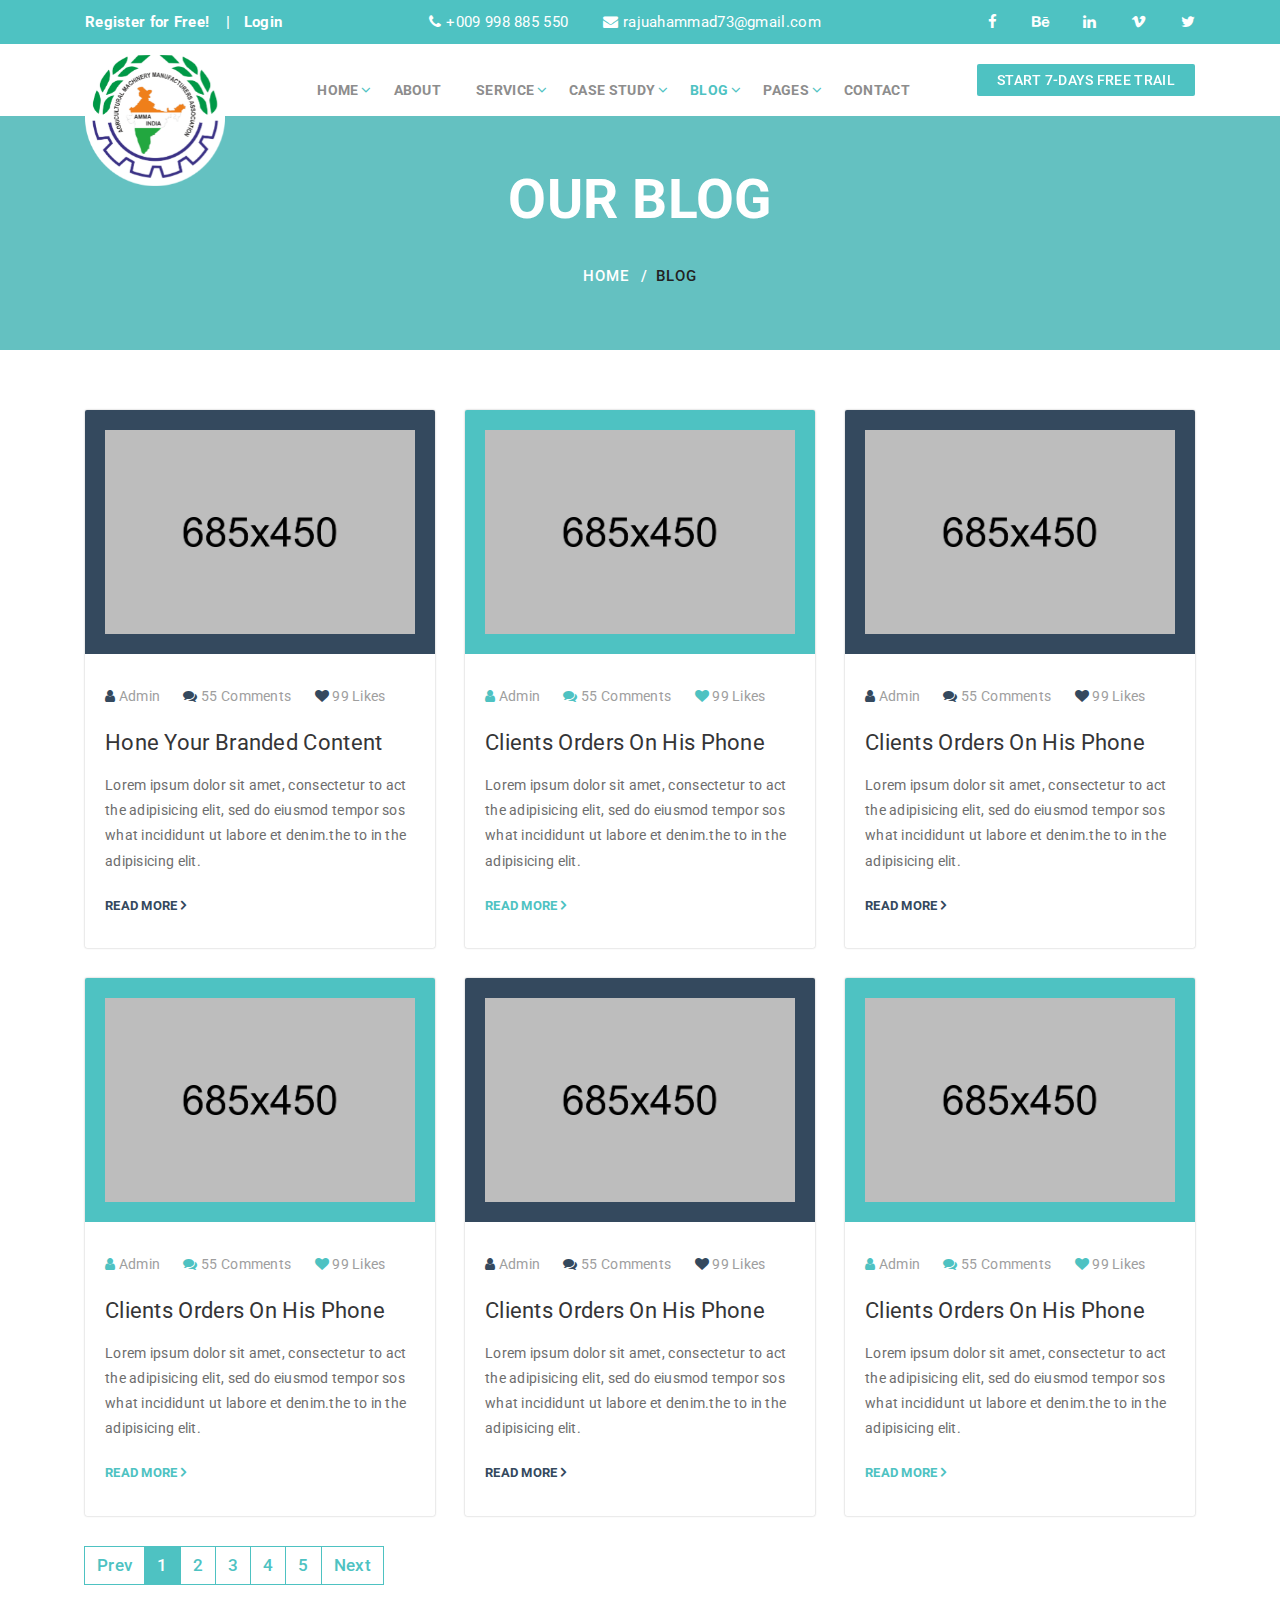
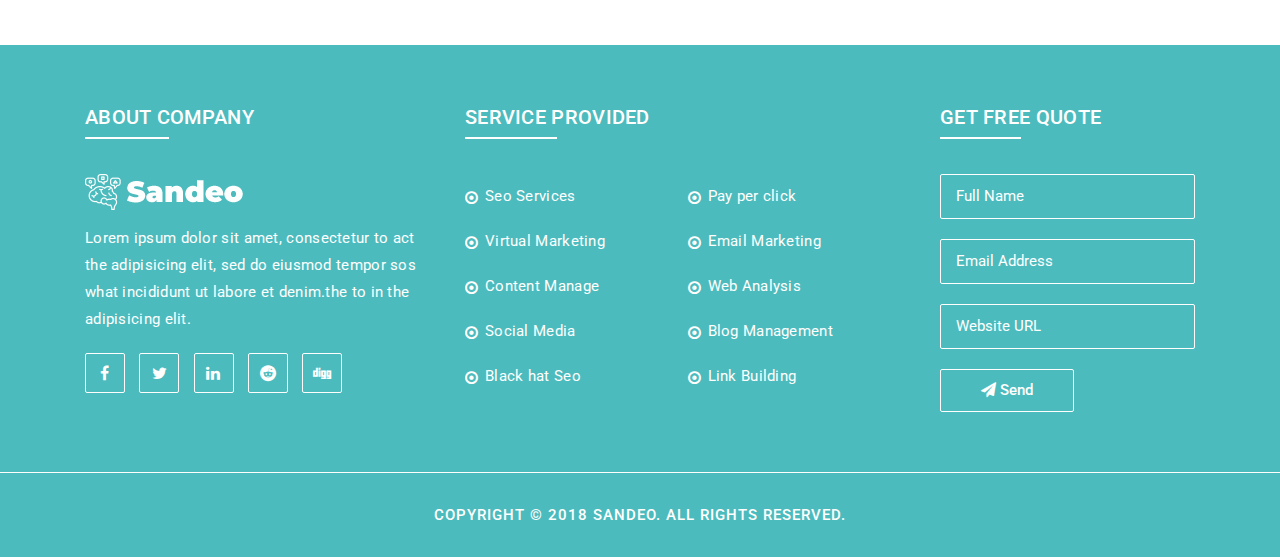
<file: main-file/blog-gird.html>
<!DOCTYPE html>
<html class="no-js" lang="zxx">

<head>
    <meta charset="utf-8">
    <meta http-equiv="X-UA-Compatible" content="IE=edge">
    <meta name="viewport" content="width=device-width, initial-scale=1">
    <!--=== Favicon ===-->
    <link rel="shortcut icon" href="assets/img/favicon.ico" type="image/x-icon" />

    <title>Sandeo - Seo Responsive Bootstrap Template</title>

    <!--=== Bootstrap CSS ===-->
    <link href="assets/css/bootstrap.min.css" rel="stylesheet">
    <!--=== Hover CSS ===-->
    <link href="assets/css/plugins/hover.css" rel="stylesheet">
    <!--=== SlickNav CSS ===-->
    <link href="assets/css/plugins/slicknav.css" rel="stylesheet">
    <!--=== Animate CSS ===-->
    <link href="assets/css/plugins/animate.css" rel="stylesheet">
    <!--=== Owl Carousel CSS ===-->
    <link href="assets/css/plugins/owl.carousel.css" rel="stylesheet">
    <!--=== Font-Awesome CSS ===-->
    <link href="assets/css/font-awesome.css" rel="stylesheet">
    <!--=== Theme Reset CSS ===-->
    <link href="assets/css/reset.css" rel="stylesheet">
    <!--=== Main Style CSS ===-->
    <link href="assets/css/style.css" rel="stylesheet">
    <!--=== Responsive CSS ===-->
    <link href="assets/css/responsive.css" rel="stylesheet">


    <!--[if lt IE 9]>
        <script src="assets///oss.maxcdn.com/html5shiv/3.7.2/html5shiv.min.js"></script>
        <script src="assets///oss.maxcdn.com/respond/1.4.2/respond.min.js"></script>
    <![endif]-->
</head>

<body class="preloader-active">

    <!--== Preloader Area Start (Home2) ==-->
    <div class="preloader">
        <div class="preloader-spinner">
            <div class="waves-block">
                <div class="waves wave-1"></div>
                <div class="waves wave-2"></div>
                <div class="waves wave-3"></div>
            </div>
        </div>
    </div>
    <!--== Preloader Area End ==-->

    <!--== Header Area Start ==-->
    <header id="header-area">
        <!-- PreHeader Area Start -->
        <div class="preheader-area home__2">
            <div class="container">
                <div class="row">
                    <div class="col-lg-3 col-sm-6">
                        <div class="preheader-item log-reg">
                            <a href="register.html">Register for Free!</a>
                            <a href="login.html">Login</a>
                        </div>
                    </div>

                    <div class="col-lg-6 text-center d-none d-lg-block">
                        <div class="preheader-item phone-mail">
                            <a href="#"><i class="fa fa-phone"></i>+009 998 885 550</a>
                            <a href="#"><i class="fa fa-envelope"></i>rajuahammad73@gmail.com</a>
                        </div>
                    </div>

                    <div class="col-lg-3 col-sm-6 text-right">
                        <div class="preheader-item">
                            <div class="preheader-icons">
                                <a href="#"><i class="fa fa-facebook"></i></a>
                                <a href="#"><i class="fa fa-behance"></i></a>
                                <a href="#"><i class="fa fa-linkedin"></i></a>
                                <a href="#"><i class="fa fa-vimeo"></i></a>
                                <a href="#"><i class="fa fa-twitter"></i></a>
                            </div>
                        </div>
                    </div>
                </div>
            </div>
        </div>
        <!-- PreHeader Area End -->

        <!-- Header Bottom Area Start -->
        <div class="header-bottom" id="fixheader">
            <div class="container">
                <div class="row">
                    <!-- Logo Area Start -->
                    <div class="col-lg-2">
                        <a href="index.html" class="logo-area">
                            <img src="assets/img/logo.png" alt="Logo">
                        </a>
                    </div>
                    <!-- Logo Area End -->

                    <!-- Menu Area Start -->
                    <div class="col-lg-7">
                        <nav class="mainmenu pull-right">
                            <ul>
                                <li><a href="index_2.html">Home</a>
                                    <ul class="sub">
                                        <li><a href="index.html">Home 1</a></li>
                                        <li><a href="index_2.html">Home 2</a></li>
                                    </ul>
                                </li>
                                <li><a href="about.html">about</a></li>
                                <li><a href="service.html">service</a>
                                    <ul class="sub">
                                        <li><a href="service.html">Service</a></li>
                                        <li><a href="single-service.html">Single Service</a></li>
                                    </ul>
                                </li>
                                <li><a href="#">Case study</a>
                                    <ul class="sub">
                                        <li><a href="case-study.html">Case study</a></li>
                                        <li><a href="single-case.html">Single Case study</a></li>
                                    </ul>
                                </li>
                                <li class="active"><a href="#">Blog</a>
                                    <ul class="sub">
                                        <li><a href="blog-with-sidebar.html">Blog With Sidebar</a></li>
                                        <li><a href="blog-gird.html">Blog Column</a></li>
                                        <li><a href="single-blog.html">Single Blog</a></li>
                                    </ul>
                                </li>
                                <li><a href="#">pages</a>
                                    <ul class="sub">
                                        <li><a href="login.html">Login</a></li>
                                        <li><a href="register.html">Register</a></li>
                                        <li><a href="404.html">404 Error</a></li>
                                    </ul>
                                </li>
                                <li><a href="contact.html">contact</a></li>
                            </ul>
                        </nav>
                    </div>
                    <!-- Menu Area End -->

                    <div class="col-lg-3 d-none d-lg-block">
                        <div class="header-btn pull-right">
                            <a href="register.html" class="seo-btn hvr-curl-bottom-right">Start 7-Days Free Trail</a>
                        </div>
                    </div>
                </div>
            </div>
        </div>
        <!-- Header Bottom Area End -->
    </header>
    <!--== Header Area End ==-->

    <!--== Page Title Start ==-->
    <div class="page-title section-padding overlay">
        <div class="container">
            <div class="row">
                <div class="col-lg-12 text-center">
                    <div class="page-title-wrap">
                        <h2>Our Blog</h2>
                        <nav aria-label="breadcrumb">
                            <ol class="breadcrumb">
                                <li class="breadcrumb-item"><a href="index_2.html">Home</a></li>
                                <li class="breadcrumb-item active" aria-current="page">Blog</li>
                            </ol>
                        </nav>
                    </div>
                </div>
            </div>
        </div>
    </div>
    <!--== Page Title End ==-->

    <!--== Blog Page Content Start ==-->
    <section id="blog-page-wrap" class="section-padding">
        <div class="container">
            <div class="row">
                <!-- Blog Page Content Start -->
                <div class="col-lg-12">
                    <div class="blog-page-content">
                        <div class="row">
                            <!-- Single Blog Start -->
                            <div class="col-lg-4 col-sm-12 col-md-6">
                                <div class="single-blog-wrap">
                                    <div class="blog-thumb">
                                        <img src="assets/img/blog/blog-thumb-1.png" alt="Blog">
                                    </div>
                                    <div class="blog-text">
                                        <div class="post-meta">
                                            <a href="#"><i class="fa fa-user"></i> Admin</a>
                                            <a href="#"><i class="fa fa-comments"></i> 55 Comments</a>
                                            <a href="#"><i class="fa fa-heart"></i> 99 Likes</a>
                                        </div>
                                        <h4><a href="single-blog.html">Hone Your Branded Content</a></h4>
                                        <p>Lorem ipsum dolor sit amet, consectetur to act the adipisicing elit, sed do eiusmod tempor sos what incididunt ut labore et denim.the to in the adipisicing elit.</p>
                                        <a href="single-blog.html" class="load-more">Read More <i class="fa fa-angle-right"></i></a>
                                    </div>
                                </div>
                            </div>
                            <!-- Single Blog End -->

                            <!-- Single Blog Start -->
                            <div class="col-lg-4 col-sm-12 col-md-6">
                                <div class="single-blog-wrap">
                                    <div class="blog-thumb">
                                        <img src="assets/img/blog/blog-thumb-2.png" alt="Blog">
                                    </div>
                                    <div class="blog-text">
                                        <div class="post-meta">
                                            <a href="#"><i class="fa fa-user"></i> Admin</a>
                                            <a href="#"><i class="fa fa-comments"></i> 55 Comments</a>
                                            <a href="#"><i class="fa fa-heart"></i> 99 Likes</a>
                                        </div>
                                        <h4><a href="single-blog.html">Clients Orders On His Phone</a></h4>
                                        <p>Lorem ipsum dolor sit amet, consectetur to act the adipisicing elit, sed do eiusmod tempor sos what incididunt ut labore et denim.the to in the adipisicing elit.</p>
                                        <a href="single-blog.html" class="load-more">Read More <i class="fa fa-angle-right"></i></a>
                                    </div>
                                </div>
                            </div>
                            <!-- Single Blog End -->

                            <!-- Single Blog Start -->
                            <div class="col-lg-4 col-sm-12 col-md-6">
                                <div class="single-blog-wrap">
                                    <div class="blog-thumb">
                                        <img src="assets/img/blog/blog-thumb-2.png" alt="Blog">
                                    </div>
                                    <div class="blog-text">
                                        <div class="post-meta">
                                            <a href="#"><i class="fa fa-user"></i> Admin</a>
                                            <a href="#"><i class="fa fa-comments"></i> 55 Comments</a>
                                            <a href="#"><i class="fa fa-heart"></i> 99 Likes</a>
                                        </div>
                                        <h4><a href="single-blog.html">Clients Orders On His Phone</a></h4>
                                        <p>Lorem ipsum dolor sit amet, consectetur to act the adipisicing elit, sed do eiusmod tempor sos what incididunt ut labore et denim.the to in the adipisicing elit.</p>
                                        <a href="single-blog.html" class="load-more">Read More <i class="fa fa-angle-right"></i></a>
                                    </div>
                                </div>
                            </div>
                            <!-- Single Blog End -->

                            <!-- Single Blog Start -->
                            <div class="col-lg-4 col-sm-12 col-md-6">
                                <div class="single-blog-wrap">
                                    <div class="blog-thumb">
                                        <img src="assets/img/blog/blog-thumb-2.png" alt="Blog">
                                    </div>
                                    <div class="blog-text">
                                        <div class="post-meta">
                                            <a href="#"><i class="fa fa-user"></i> Admin</a>
                                            <a href="#"><i class="fa fa-comments"></i> 55 Comments</a>
                                            <a href="#"><i class="fa fa-heart"></i> 99 Likes</a>
                                        </div>
                                        <h4><a href="single-blog.html">Clients Orders On His Phone</a></h4>
                                        <p>Lorem ipsum dolor sit amet, consectetur to act the adipisicing elit, sed do eiusmod tempor sos what incididunt ut labore et denim.the to in the adipisicing elit.</p>
                                        <a href="single-blog.html" class="load-more">Read More <i class="fa fa-angle-right"></i></a>
                                    </div>
                                </div>
                            </div>
                            <!-- Single Blog End -->

                            <!-- Single Blog Start -->
                            <div class="col-lg-4 col-sm-12 col-md-6">
                                <div class="single-blog-wrap">
                                    <div class="blog-thumb">
                                        <img src="assets/img/blog/blog-thumb-2.png" alt="Blog">
                                    </div>
                                    <div class="blog-text">
                                        <div class="post-meta">
                                            <a href="#"><i class="fa fa-user"></i> Admin</a>
                                            <a href="#"><i class="fa fa-comments"></i> 55 Comments</a>
                                            <a href="#"><i class="fa fa-heart"></i> 99 Likes</a>
                                        </div>
                                        <h4><a href="single-blog.html">Clients Orders On His Phone</a></h4>
                                        <p>Lorem ipsum dolor sit amet, consectetur to act the adipisicing elit, sed do eiusmod tempor sos what incididunt ut labore et denim.the to in the adipisicing elit.</p>
                                        <a href="single-blog.html" class="load-more">Read More <i class="fa fa-angle-right"></i></a>
                                    </div>
                                </div>
                            </div>
                            <!-- Single Blog End -->

                            <!-- Single Blog Start -->
                            <div class="col-lg-4 col-sm-12 col-md-6">
                                <div class="single-blog-wrap">
                                    <div class="blog-thumb">
                                        <img src="assets/img/blog/blog-thumb-2.png" alt="Blog">
                                    </div>
                                    <div class="blog-text">
                                        <div class="post-meta">
                                            <a href="#"><i class="fa fa-user"></i> Admin</a>
                                            <a href="#"><i class="fa fa-comments"></i> 55 Comments</a>
                                            <a href="#"><i class="fa fa-heart"></i> 99 Likes</a>
                                        </div>
                                        <h4><a href="single-blog.html">Clients Orders On His Phone</a></h4>
                                        <p>Lorem ipsum dolor sit amet, consectetur to act the adipisicing elit, sed do eiusmod tempor sos what incididunt ut labore et denim.the to in the adipisicing elit.</p>
                                        <a href="single-blog.html" class="load-more">Read More <i class="fa fa-angle-right"></i></a>
                                    </div>
                                </div>
                            </div>
                            <!-- Single Blog End -->
                        </div>

                        <div class="row">
                            <div class="col-lg-12">
                                <!-- Blog Pagination Start -->
                                <div class="seo-pagination">
                                    <nav aria-label="Page navigation example">
                                        <ul class="pagination">
                                            <li><a class="page-link" href="#">Prev</a></li>
                                            <li class="active"><a class="page-link" href="#">1</a></li>
                                            <li><a class="page-link" href="#">2</a></li>
                                            <li><a class="page-link" href="#">3</a></li>
                                            <li><a class="page-link" href="#">4</a></li>
                                            <li><a class="page-link" href="#">5</a></li>
                                            <li><a class="page-link" href="#">Next</a></li>
                                        </ul>
                                    </nav>
                                </div>
                                <!-- Blog Pagination End -->
                            </div>
                        </div>
                    </div>
                </div>
                <!-- Blog Page Content End -->
            </div>
        </div>
    </section>
    <!--== Blog Page Content End ==-->


    <!--== Footer Area Start ==-->
    <footer id="footer-area" class="home__2 overlay">
        <div class="footer-widget section-padding">
            <div class="container">
                <div class="row">
                    <!-- Single Widget Start -->
                    <div class="col-lg-4 col-md-6">
                        <div class="single-widget-wrap">
                            <div class="widget-title">
                                <h5>About Company</h5>
                            </div>
                            <div class="widget-body">
                                <img src="assets/img/footer-logo.png" alt="Logo">
                                <p>Lorem ipsum dolor sit amet, consectetur to act the adipisicing elit, sed do eiusmod tempor sos what incididunt ut labore et denim.the to in the adipisicing elit.</p>
                                <div class="footer-icons">
                                    <a href="#"><i class="fa fa-facebook"></i></a>
                                    <a href="#"><i class="fa fa-twitter"></i></a>
                                    <a href="#"><i class="fa fa-linkedin"></i></a>
                                    <a href="#"><i class="fa fa-reddit"></i></a>
                                    <a href="#"><i class="fa fa-digg"></i></a>
                                </div>
                            </div>
                        </div>
                    </div>
                    <!-- Single Widget End -->

                    <!-- Single Widget Start -->
                    <div class="col-lg-5 col-md-6">
                        <div class="single-widget-wrap">
                            <div class="widget-title">
                                <h5>Service Provided</h5>
                            </div>
                            <div class="widget-body">
                                <ul class="footer-list">
                                    <li><a href="#">Seo Services</a></li>
                                    <li><a href="#">Pay per click</a></li>
                                    <li><a href="#">Virtual Marketing</a></li>
                                    <li><a href="#">Email Marketing</a></li>
                                    <li><a href="#">Content Manage</a></li>
                                    <li><a href="#">Web Analysis</a></li>
                                    <li><a href="#">Social Media</a></li>
                                    <li><a href="#">Blog Management</a></li>
                                    <li><a href="#">Black hat Seo</a></li>
                                    <li><a href="#">Link Building</a></li>
                                </ul>
                            </div>
                        </div>
                    </div>
                    <!-- Single Widget End -->

                    <!-- Single Widget Start -->
                    <div class="col-lg-3 col-md-6">
                        <div class="single-widget-wrap">
                            <div class="widget-title">
                                <h5>Get Free Quote</h5>
                            </div>
                            <div class="widget-body">
                                <div class="footer-form">
                                    <form action="index.html">
                                        <input type="text" placeholder="Full Name">
                                        <input type="email" placeholder="Email Address">
                                        <input type="url" placeholder="Website URL">
                                        <button class="quote-btn"><i class="fa fa-send"></i> Send</button>
                                    </form>
                                </div>
                            </div>
                        </div>
                    </div>
                    <!-- Single Widget End -->
                </div>
            </div>
        </div>
        <div class="footer-bottom">
            <div class="container">
                <div class="row">
                    <div class="col-lg-12 text-center">
                        <div class="copyright-text">
                            <p>Copyright © 2018 Sandeo. All Rights Reserved.</p>
                        </div>
                    </div>
                </div>
            </div>
        </div>
    </footer>
    <!--== Footer Area End ==-->

    <!--== Scroll Top Area Start ==-->
    <div class="scroll-top home__2">
        <i class="fa fa-angle-double-up"></i>
    </div>
    <!--== Scroll Top Area End ==-->


    <!--=======================JavaScript============================-->
    <!--=== Jquery Min Js ===-->
    <script src="assets/js/jquery-3.3.1.min.js"></script>
    <!--=== Jquery Migrate Min Js ===-->
    <script src="assets/js/jquery-migrate.min.js"></script>
    <!--=== Popper Min Js ===-->
    <script src="assets/js/popper.min.js"></script>
    <!--=== Bootstrap Min Js ===-->
    <script src="assets/js/bootstrap.min.js"></script>
    <!--=== Owl Carousel Min Js ===-->
    <script src="assets/js/plugins/owl.carousel.min.js"></script>
    <!--=== Waypoint Min Js ===-->
    <script src="assets/js/plugins/waypoints.min.js"></script>
    <!--=== Counterup Min Js ===-->
    <script src="assets/js/plugins/counterup.min.js"></script>
    <!--=== Parallax Min Js ===-->
    <script src="assets/js/plugins/parallax-1.1.3.js"></script>
    <!--=== SlickNav Min Js ===-->
    <script src="assets/js/plugins/jquery.slicknav.min.js"></script>

    <!--=== Mian Js ===-->
    <script src="assets/js/main.js"></script>

</body>

</html>
</file>
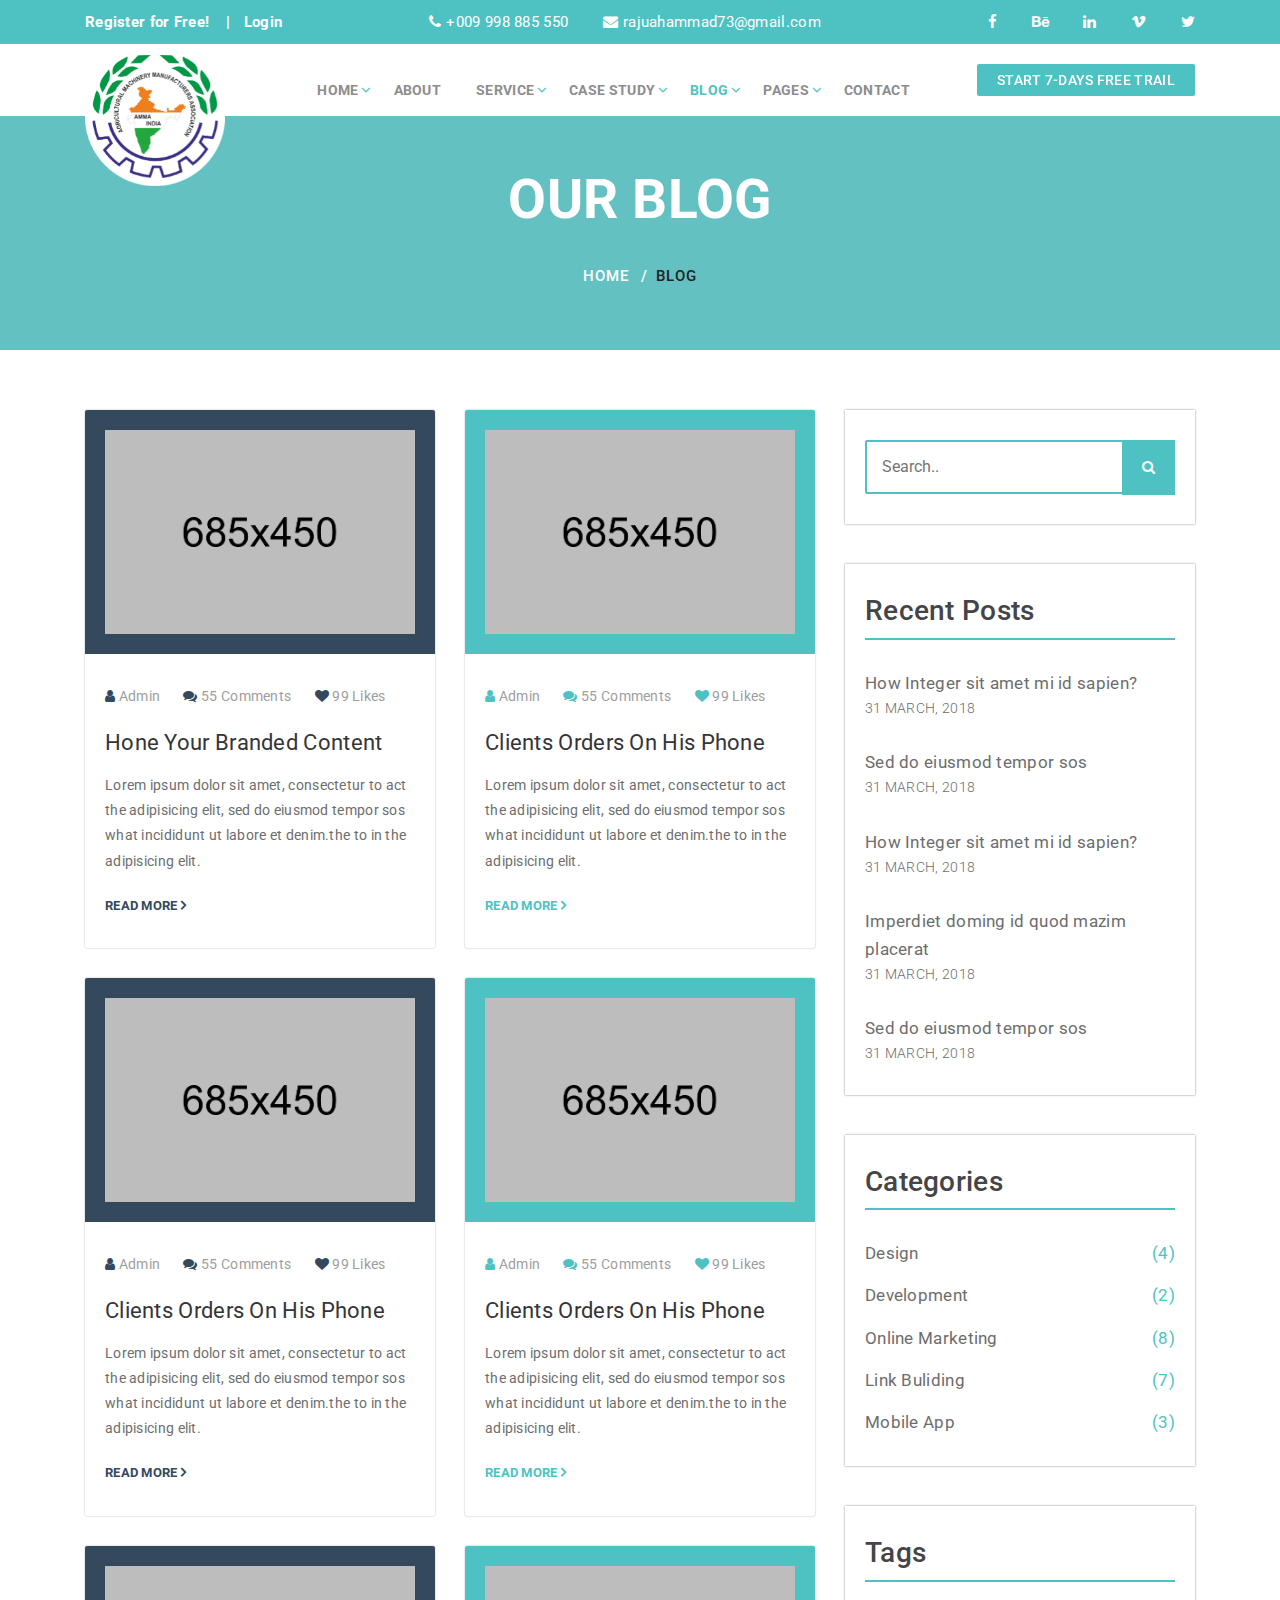
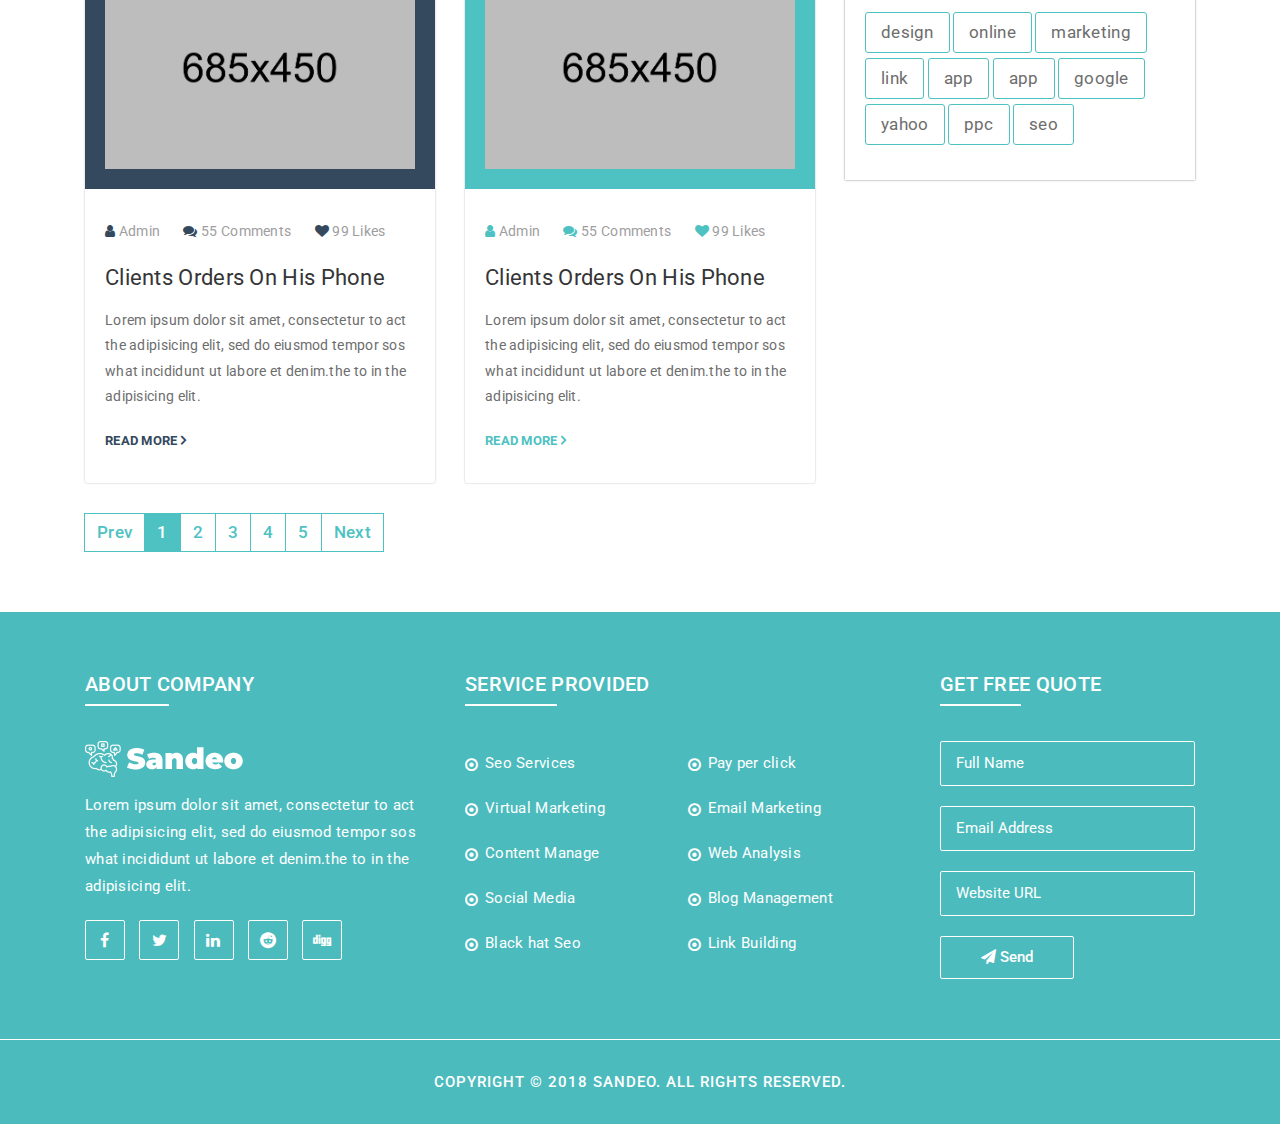
<file: main-file/blog-with-sidebar.html>
<!DOCTYPE html>
<html class="no-js" lang="zxx">

<head>
    <meta charset="utf-8">
    <meta http-equiv="X-UA-Compatible" content="IE=edge">
    <meta name="viewport" content="width=device-width, initial-scale=1">
    <!--=== Favicon ===-->
    <link rel="shortcut icon" href="assets/img/favicon.ico" type="image/x-icon" />

    <title>Sandeo - Seo Responsive Bootstrap Template</title>

    <!--=== Bootstrap CSS ===-->
    <link href="assets/css/bootstrap.min.css" rel="stylesheet">
    <!--=== Hover CSS ===-->
    <link href="assets/css/plugins/hover.css" rel="stylesheet">
    <!--=== SlickNav CSS ===-->
    <link href="assets/css/plugins/slicknav.css" rel="stylesheet">
    <!--=== Animate CSS ===-->
    <link href="assets/css/plugins/animate.css" rel="stylesheet">
    <!--=== Owl Carousel CSS ===-->
    <link href="assets/css/plugins/owl.carousel.css" rel="stylesheet">
    <!--=== Font-Awesome CSS ===-->
    <link href="assets/css/font-awesome.css" rel="stylesheet">
    <!--=== Theme Reset CSS ===-->
    <link href="assets/css/reset.css" rel="stylesheet">
    <!--=== Main Style CSS ===-->
    <link href="assets/css/style.css" rel="stylesheet">
    <!--=== Responsive CSS ===-->
    <link href="assets/css/responsive.css" rel="stylesheet">


    <!--[if lt IE 9]>
        <script src="assets///oss.maxcdn.com/html5shiv/3.7.2/html5shiv.min.js"></script>
        <script src="assets///oss.maxcdn.com/respond/1.4.2/respond.min.js"></script>
    <![endif]-->
</head>

<body class="preloader-active">

    <!--== Preloader Area Start (Home2) ==-->
    <div class="preloader">
        <div class="preloader-spinner">
            <div class="waves-block">
                <div class="waves wave-1"></div>
                <div class="waves wave-2"></div>
                <div class="waves wave-3"></div>
            </div>
        </div>
    </div>
    <!--== Preloader Area End ==-->

    <!--== Header Area Start ==-->
    <header id="header-area">
        <!-- PreHeader Area Start -->
        <div class="preheader-area home__2">
            <div class="container">
                <div class="row">
                    <div class="col-lg-3 col-sm-6">
                        <div class="preheader-item log-reg">
                            <a href="register.html">Register for Free!</a>
                            <a href="login.html">Login</a>
                        </div>
                    </div>

                    <div class="col-lg-6 text-center d-none d-lg-block">
                        <div class="preheader-item phone-mail">
                            <a href="#"><i class="fa fa-phone"></i>+009 998 885 550</a>
                            <a href="#"><i class="fa fa-envelope"></i>rajuahammad73@gmail.com</a>
                        </div>
                    </div>

                    <div class="col-lg-3 col-sm-6 text-right">
                        <div class="preheader-item">
                            <div class="preheader-icons">
                                <a href="#"><i class="fa fa-facebook"></i></a>
                                <a href="#"><i class="fa fa-behance"></i></a>
                                <a href="#"><i class="fa fa-linkedin"></i></a>
                                <a href="#"><i class="fa fa-vimeo"></i></a>
                                <a href="#"><i class="fa fa-twitter"></i></a>
                            </div>
                        </div>
                    </div>
                </div>
            </div>
        </div>
        <!-- PreHeader Area End -->

        <!-- Header Bottom Area Start -->
        <div class="header-bottom" id="fixheader">
            <div class="container">
                <div class="row">
                    <!-- Logo Area Start -->
                    <div class="col-lg-2">
                        <a href="index.html" class="logo-area">
                            <img src="assets/img/logo.png" alt="Logo">
                        </a>
                    </div>
                    <!-- Logo Area End -->

                    <!-- Menu Area Start -->
                    <div class="col-lg-7">
                        <nav class="mainmenu pull-right">
                            <ul>
                                <li><a href="index_2.html">Home</a>
                                    <ul class="sub">
                                        <li><a href="index.html">Home 1</a></li>
                                        <li><a href="index_2.html">Home 2</a></li>
                                    </ul>
                                </li>
                                <li><a href="about.html">about</a></li>
                                <li><a href="service.html">service</a>
                                    <ul class="sub">
                                        <li><a href="service.html">Service</a></li>
                                        <li><a href="single-service.html">Single Service</a></li>
                                    </ul>
                                </li>
                                <li><a href="#">Case study</a>
                                    <ul class="sub">
                                        <li><a href="case-study.html">Case study</a></li>
                                        <li><a href="single-case.html">Single Case study</a></li>
                                    </ul>
                                </li>
                                <li class="active"><a href="#">Blog</a>
                                    <ul class="sub">
                                        <li><a href="blog-with-sidebar.html">Blog With Sidebar</a></li>
                                        <li><a href="blog-gird.html">Blog Column</a></li>
                                        <li><a href="single-blog.html">Single Blog</a></li>
                                    </ul>
                                </li>
                                <li><a href="#">pages</a>
                                    <ul class="sub">
                                        <li><a href="login.html">Login</a></li>
                                        <li><a href="register.html">Register</a></li>
                                        <li><a href="404.html">404 Error</a></li>
                                    </ul>
                                </li>
                                <li><a href="contact.html">contact</a></li>
                            </ul>
                        </nav>
                    </div>
                    <!-- Menu Area End -->

                    <div class="col-lg-3 d-none d-lg-block">
                        <div class="header-btn pull-right">
                            <a href="register.html" class="seo-btn hvr-curl-bottom-right">Start 7-Days Free Trail</a>
                        </div>
                    </div>
                </div>
            </div>
        </div>
        <!-- Header Bottom Area End -->
    </header>
    <!--== Header Area End ==-->

    <!--== Page Title Start ==-->
    <div class="page-title section-padding overlay">
        <div class="container">
            <div class="row">
                <div class="col-lg-12 text-center">
                    <div class="page-title-wrap">
                        <h2>Our Blog</h2>
                        <nav aria-label="breadcrumb">
                            <ol class="breadcrumb">
                                <li class="breadcrumb-item"><a href="index_2.html">Home</a></li>
                                <li class="breadcrumb-item active" aria-current="page">Blog</li>
                            </ol>
                        </nav>
                    </div>
                </div>
            </div>
        </div>
    </div>
    <!--== Page Title End ==-->

    <!--== Blog Page Content Start ==-->
    <section id="blog-page-wrap" class="section-padding">
        <div class="container">
            <div class="row">
                <!-- Blog Page Content Start -->
                <div class="col-lg-8">
                    <div class="blog-page-content">
                        <div class="row">
                            <!-- Single Blog Start -->
                            <div class="col-lg-6 col-sm-12 col-md-6">
                                <div class="single-blog-wrap">
                                    <div class="blog-thumb">
                                        <img src="assets/img/blog/blog-thumb-1.png" alt="Blog">
                                    </div>
                                    <div class="blog-text">
                                        <div class="post-meta">
                                            <a href="#"><i class="fa fa-user"></i> Admin</a>
                                            <a href="#"><i class="fa fa-comments"></i> 55 Comments</a>
                                            <a href="#"><i class="fa fa-heart"></i> 99 Likes</a>
                                        </div>
                                        <h4><a href="#">Hone Your Branded Content</a></h4>
                                        <p>Lorem ipsum dolor sit amet, consectetur to act the adipisicing elit, sed do eiusmod tempor sos what incididunt ut labore et denim.the to in the adipisicing elit.</p>
                                        <a href="single-blog.html" class="load-more">Read More <i class="fa fa-angle-right"></i></a>
                                    </div>
                                </div>
                            </div>
                            <!-- Single Blog End -->

                            <!-- Single Blog Start -->
                            <div class="col-lg-6 col-sm-12 col-md-6">
                                <div class="single-blog-wrap">
                                    <div class="blog-thumb">
                                        <img src="assets/img/blog/blog-thumb-2.png" alt="Blog">
                                    </div>
                                    <div class="blog-text">
                                        <div class="post-meta">
                                            <a href="#"><i class="fa fa-user"></i> Admin</a>
                                            <a href="#"><i class="fa fa-comments"></i> 55 Comments</a>
                                            <a href="#"><i class="fa fa-heart"></i> 99 Likes</a>
                                        </div>
                                        <h4><a href="single-blog.html">Clients Orders On His Phone</a></h4>
                                        <p>Lorem ipsum dolor sit amet, consectetur to act the adipisicing elit, sed do eiusmod tempor sos what incididunt ut labore et denim.the to in the adipisicing elit.</p>
                                        <a href="single-blog.html" class="load-more">Read More <i class="fa fa-angle-right"></i></a>
                                    </div>
                                </div>
                            </div>
                            <!-- Single Blog End -->

                            <!-- Single Blog Start -->
                            <div class="col-lg-6 col-sm-12 col-md-6">
                                <div class="single-blog-wrap">
                                    <div class="blog-thumb">
                                        <img src="assets/img/blog/blog-thumb-2.png" alt="Blog">
                                    </div>
                                    <div class="blog-text">
                                        <div class="post-meta">
                                            <a href="#"><i class="fa fa-user"></i> Admin</a>
                                            <a href="#"><i class="fa fa-comments"></i> 55 Comments</a>
                                            <a href="#"><i class="fa fa-heart"></i> 99 Likes</a>
                                        </div>
                                        <h4><a href="single-blog.html">Clients Orders On His Phone</a></h4>
                                        <p>Lorem ipsum dolor sit amet, consectetur to act the adipisicing elit, sed do eiusmod tempor sos what incididunt ut labore et denim.the to in the adipisicing elit.</p>
                                        <a href="single-blog.html" class="load-more">Read More <i class="fa fa-angle-right"></i></a>
                                    </div>
                                </div>
                            </div>
                            <!-- Single Blog End -->

                            <!-- Single Blog Start -->
                            <div class="col-lg-6 col-sm-12 col-md-6">
                                <div class="single-blog-wrap">
                                    <div class="blog-thumb">
                                        <img src="assets/img/blog/blog-thumb-2.png" alt="Blog">
                                    </div>
                                    <div class="blog-text">
                                        <div class="post-meta">
                                            <a href="#"><i class="fa fa-user"></i> Admin</a>
                                            <a href="#"><i class="fa fa-comments"></i> 55 Comments</a>
                                            <a href="#"><i class="fa fa-heart"></i> 99 Likes</a>
                                        </div>
                                        <h4><a href="single-blog.html">Clients Orders On His Phone</a></h4>
                                        <p>Lorem ipsum dolor sit amet, consectetur to act the adipisicing elit, sed do eiusmod tempor sos what incididunt ut labore et denim.the to in the adipisicing elit.</p>
                                        <a href="single-blog.html" class="load-more">Read More <i class="fa fa-angle-right"></i></a>
                                    </div>
                                </div>
                            </div>
                            <!-- Single Blog End -->

                            <!-- Single Blog Start -->
                            <div class="col-lg-6 col-sm-12 col-md-6">
                                <div class="single-blog-wrap">
                                    <div class="blog-thumb">
                                        <img src="assets/img/blog/blog-thumb-2.png" alt="Blog">
                                    </div>
                                    <div class="blog-text">
                                        <div class="post-meta">
                                            <a href="#"><i class="fa fa-user"></i> Admin</a>
                                            <a href="#"><i class="fa fa-comments"></i> 55 Comments</a>
                                            <a href="#"><i class="fa fa-heart"></i> 99 Likes</a>
                                        </div>
                                        <h4><a href="single-blog.html">Clients Orders On His Phone</a></h4>
                                        <p>Lorem ipsum dolor sit amet, consectetur to act the adipisicing elit, sed do eiusmod tempor sos what incididunt ut labore et denim.the to in the adipisicing elit.</p>
                                        <a href="single-blog.html" class="load-more">Read More <i class="fa fa-angle-right"></i></a>
                                    </div>
                                </div>
                            </div>
                            <!-- Single Blog End -->

                            <!-- Single Blog Start -->
                            <div class="col-lg-6 col-sm-12 col-md-6">
                                <div class="single-blog-wrap">
                                    <div class="blog-thumb">
                                        <img src="assets/img/blog/blog-thumb-2.png" alt="Blog">
                                    </div>
                                    <div class="blog-text">
                                        <div class="post-meta">
                                            <a href="single-blog.html"><i class="fa fa-user"></i> Admin</a>
                                            <a href="#"><i class="fa fa-comments"></i> 55 Comments</a>
                                            <a href="#"><i class="fa fa-heart"></i> 99 Likes</a>
                                        </div>
                                        <h4><a href="single-blog.html">Clients Orders On His Phone</a></h4>
                                        <p>Lorem ipsum dolor sit amet, consectetur to act the adipisicing elit, sed do eiusmod tempor sos what incididunt ut labore et denim.the to in the adipisicing elit.</p>
                                        <a href="single-blog.html" class="load-more">Read More <i class="fa fa-angle-right"></i></a>
                                    </div>
                                </div>
                            </div>
                            <!-- Single Blog End -->
                        </div>

                        <div class="row">
                            <div class="col-lg-12">
                                <!-- Blog Pagination Start -->
                                <div class="seo-pagination">
                                    <nav aria-label="Page navigation example">
                                        <ul class="pagination">
                                            <li><a class="page-link" href="#">Prev</a></li>
                                            <li class="active"><a class="page-link" href="#">1</a></li>
                                            <li><a class="page-link" href="#">2</a></li>
                                            <li><a class="page-link" href="#">3</a></li>
                                            <li><a class="page-link" href="#">4</a></li>
                                            <li><a class="page-link" href="#">5</a></li>
                                            <li><a class="page-link" href="#">Next</a></li>
                                        </ul>
                                    </nav>
                                </div>
                                <!-- Blog Pagination End -->
                            </div>
                        </div>
                    </div>
                </div>
                <!-- Blog Page Content End -->

                <!-- Sidebar Content Start -->
                <div class="col-lg-4">
                    <div class="sidebar-area">
                        <!-- Single Sidebar Start -->
                        <div class="single-sidebar">
                            <div class="search-form">
                                <form action="index.html">
                                    <input type="text" placeholder="Search..">
                                    <button><i class="fa fa-search"></i></button>
                                </form>
                            </div>
                        </div>
                        <!-- Single Sidebar End -->

                        <!-- Single Sidebar Start -->
                        <div class="single-sidebar">
                            <h3 class="sidebar-title">Recent Posts</h3>
                            <div class="sidebar-body">
                                <div class="recent-post">
                                    <ul class="sidebar-list">
                                        <li>
                                            <a href="#">How Integer sit amet mi id sapien?</a>
                                            <p class="recent-post-date">31 March, 2018</p>
                                        </li>
                                        <li>
                                            <a href="#">Sed do eiusmod tempor sos </a>
                                            <p class="recent-post-date">31 March, 2018</p>
                                        </li>
                                        <li>
                                            <a href="#">How Integer sit amet mi id sapien?</a>
                                            <p class="recent-post-date">31 March, 2018</p>
                                        </li>
                                        <li>
                                            <a href="#">Imperdiet doming id quod mazim placerat</a>
                                            <p class="recent-post-date">31 March, 2018</p>
                                        </li>
                                        <li>
                                            <a href="#">Sed do eiusmod tempor sos </a>
                                            <p class="recent-post-date">31 March, 2018</p>
                                        </li>
                                    </ul>
                                </div>
                            </div>
                        </div>
                        <!-- Single Sidebar End -->

                        <!-- Single Sidebar Start -->
                        <div class="single-sidebar">
                            <h3 class="sidebar-title">Categories</h3>
                            <div class="sidebar-body">
                                <ul class="sidebar-list">
                                    <li><a href="#">Design <span>(4)</span></a></li>
                                    <li><a href="#">Development <span>(2)</span></a></li>
                                    <li><a href="#">Online Marketing <span>(8)</span></a></li>
                                    <li><a href="#">Link Buliding <span>(7)</span></a></li>
                                    <li><a href="#">Mobile App <span>(3)</span></a></li>
                                </ul>
                            </div>
                        </div>
                        <!-- Single Sidebar End -->

                        <!-- Single Sidebar Start -->
                        <div class="single-sidebar">
                            <h3 class="sidebar-title">Tags</h3>
                            <div class="sidebar-body">
                                <ul class="sidebar-list tag">
                                    <li><a href="#">Design</a></li>
                                    <li><a href="#">Online</a></li>
                                    <li><a href="#">Marketing</a></li>
                                    <li><a href="#">Link</a></li>
                                    <li><a href="#">App</a></li>
                                    <li><a href="#">App</a></li>
                                    <li><a href="#">google</a></li>
                                    <li><a href="#">yahoo</a></li>
                                    <li><a href="#">PPC</a></li>
                                    <li><a href="#">seo</a></li>
                                </ul>
                            </div>
                        </div>
                        <!-- Single Sidebar End -->
                    </div>
                </div>
                <!-- Sidebar Content End -->
            </div>
        </div>
    </section>
    <!--== Blog Page Content End ==-->


    <!--== Footer Area Start ==-->
    <footer id="footer-area" class="home__2 overlay">
        <div class="footer-widget section-padding">
            <div class="container">
                <div class="row">
                    <!-- Single Widget Start -->
                    <div class="col-lg-4 col-md-6">
                        <div class="single-widget-wrap">
                            <div class="widget-title">
                                <h5>About Company</h5>
                            </div>
                            <div class="widget-body">
                                <img src="assets/img/footer-logo.png" alt="Logo">
                                <p>Lorem ipsum dolor sit amet, consectetur to act the adipisicing elit, sed do eiusmod tempor sos what incididunt ut labore et denim.the to in the adipisicing elit.</p>
                                <div class="footer-icons">
                                    <a href="#"><i class="fa fa-facebook"></i></a>
                                    <a href="#"><i class="fa fa-twitter"></i></a>
                                    <a href="#"><i class="fa fa-linkedin"></i></a>
                                    <a href="#"><i class="fa fa-reddit"></i></a>
                                    <a href="#"><i class="fa fa-digg"></i></a>
                                </div>
                            </div>
                        </div>
                    </div>
                    <!-- Single Widget End -->

                    <!-- Single Widget Start -->
                    <div class="col-lg-5 col-md-6">
                        <div class="single-widget-wrap">
                            <div class="widget-title">
                                <h5>Service Provided</h5>
                            </div>
                            <div class="widget-body">
                                <ul class="footer-list">
                                    <li><a href="#">Seo Services</a></li>
                                    <li><a href="#">Pay per click</a></li>
                                    <li><a href="#">Virtual Marketing</a></li>
                                    <li><a href="#">Email Marketing</a></li>
                                    <li><a href="#">Content Manage</a></li>
                                    <li><a href="#">Web Analysis</a></li>
                                    <li><a href="#">Social Media</a></li>
                                    <li><a href="#">Blog Management</a></li>
                                    <li><a href="#">Black hat Seo</a></li>
                                    <li><a href="#">Link Building</a></li>
                                </ul>
                            </div>
                        </div>
                    </div>
                    <!-- Single Widget End -->

                    <!-- Single Widget Start -->
                    <div class="col-lg-3 col-md-6">
                        <div class="single-widget-wrap">
                            <div class="widget-title">
                                <h5>Get Free Quote</h5>
                            </div>
                            <div class="widget-body">
                                <div class="footer-form">
                                    <form action="index.html">
                                        <input type="text" placeholder="Full Name">
                                        <input type="email" placeholder="Email Address">
                                        <input type="url" placeholder="Website URL">
                                        <button class="quote-btn"><i class="fa fa-send"></i> Send</button>
                                    </form>
                                </div>
                            </div>
                        </div>
                    </div>
                    <!-- Single Widget End -->
                </div>
            </div>
        </div>
        <div class="footer-bottom">
            <div class="container">
                <div class="row">
                    <div class="col-lg-12 text-center">
                        <div class="copyright-text">
                            <p>Copyright © 2018 Sandeo. All Rights Reserved.</p>
                        </div>
                    </div>
                </div>
            </div>
        </div>
    </footer>
    <!--== Footer Area End ==-->

    <!--== Scroll Top Area Start ==-->
    <div class="scroll-top home__2">
        <i class="fa fa-angle-double-up"></i>
    </div>
    <!--== Scroll Top Area End ==-->


    <!--=======================JavaScript============================-->
    <!--=== Jquery Min Js ===-->
    <script src="assets/js/jquery-3.3.1.min.js"></script>
    <!--=== Jquery Migrate Min Js ===-->
    <script src="assets/js/jquery-migrate.min.js"></script>
    <!--=== Popper Min Js ===-->
    <script src="assets/js/popper.min.js"></script>
    <!--=== Bootstrap Min Js ===-->
    <script src="assets/js/bootstrap.min.js"></script>
    <!--=== Owl Carousel Min Js ===-->
    <script src="assets/js/plugins/owl.carousel.min.js"></script>
    <!--=== Waypoint Min Js ===-->
    <script src="assets/js/plugins/waypoints.min.js"></script>
    <!--=== Counterup Min Js ===-->
    <script src="assets/js/plugins/counterup.min.js"></script>
    <!--=== Parallax Min Js ===-->
    <script src="assets/js/plugins/parallax-1.1.3.js"></script>
    <!--=== SlickNav Min Js ===-->
    <script src="assets/js/plugins/jquery.slicknav.min.js"></script>

    <!--=== Mian Js ===-->
    <script src="assets/js/main.js"></script>

</body>

</html>
</file>
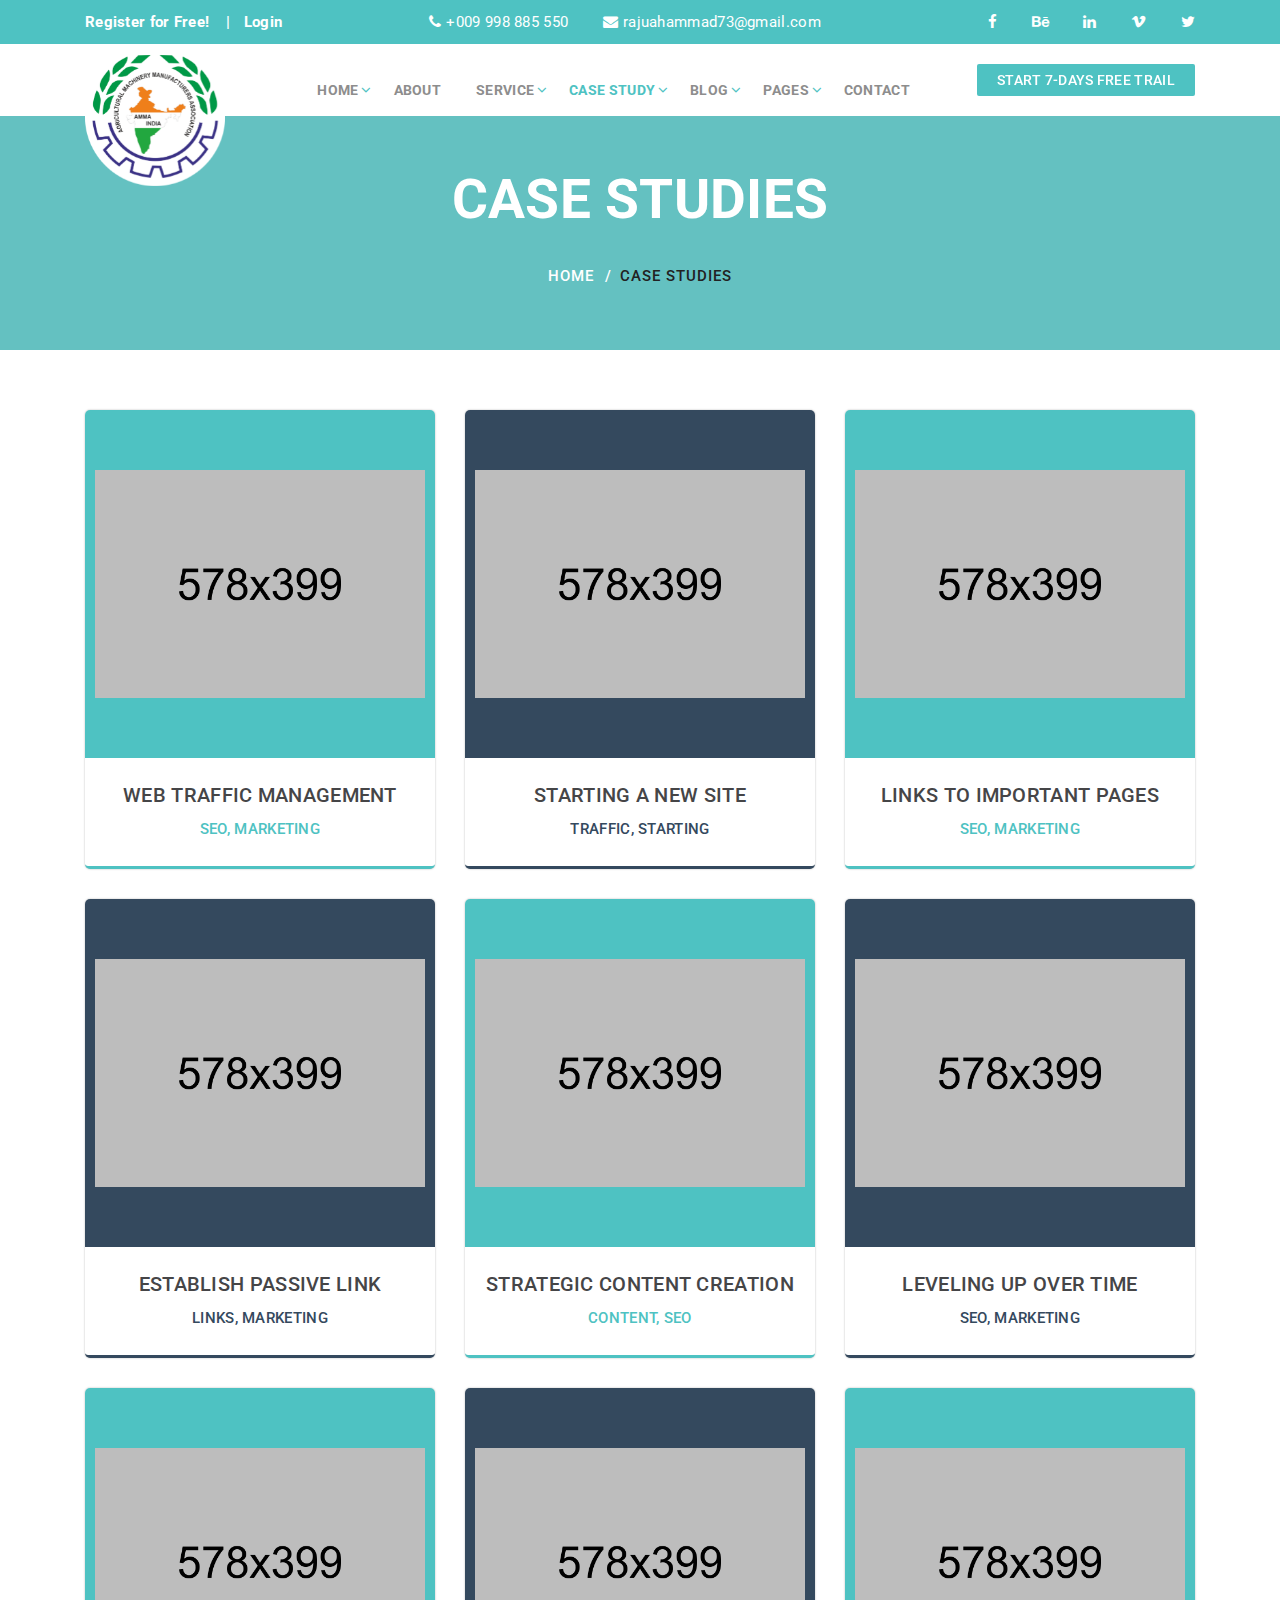
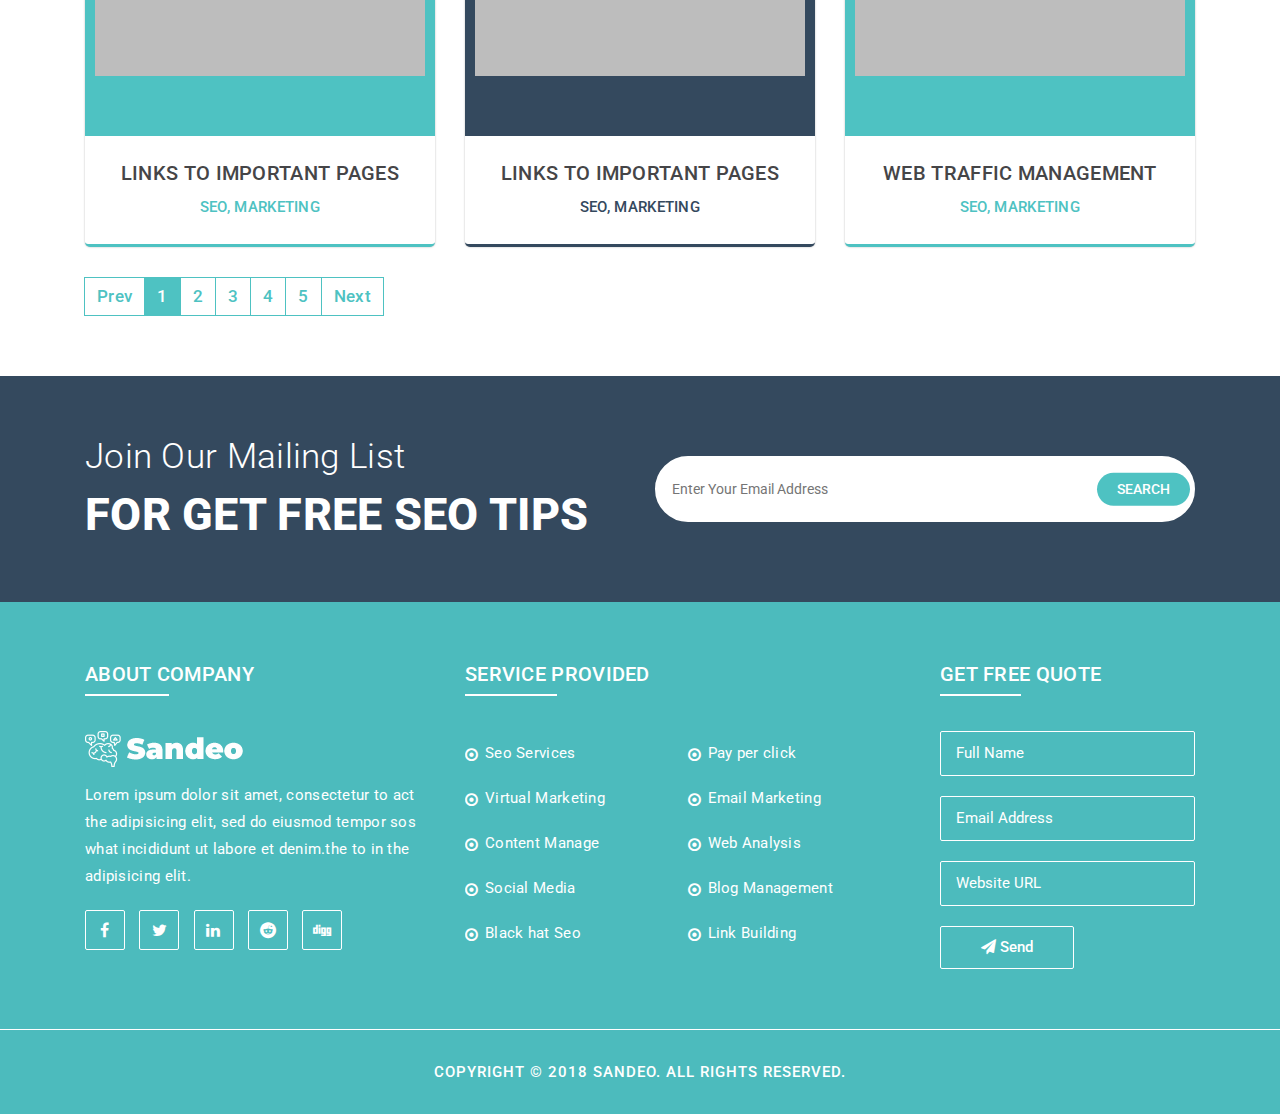
<file: main-file/case-study.html>
<!DOCTYPE html>
<html class="no-js" lang="zxx">

<head>
    <meta charset="utf-8">
    <meta http-equiv="X-UA-Compatible" content="IE=edge">
    <meta name="viewport" content="width=device-width, initial-scale=1">
    <!--=== Favicon ===-->
    <link rel="shortcut icon" href="assets/img/favicon.ico" type="image/x-icon" />

    <title>Sandeo - Seo Responsive Bootstrap Template</title>

    <!--=== Bootstrap CSS ===-->
    <link href="assets/css/bootstrap.min.css" rel="stylesheet">
    <!--=== Hover CSS ===-->
    <link href="assets/css/plugins/hover.css" rel="stylesheet">
    <!--=== SlickNav CSS ===-->
    <link href="assets/css/plugins/slicknav.css" rel="stylesheet">
    <!--=== Animate CSS ===-->
    <link href="assets/css/plugins/animate.css" rel="stylesheet">
    <!--=== Owl Carousel CSS ===-->
    <link href="assets/css/plugins/owl.carousel.css" rel="stylesheet">
    <!--=== Font-Awesome CSS ===-->
    <link href="assets/css/font-awesome.css" rel="stylesheet">
    <!--=== Theme Reset CSS ===-->
    <link href="assets/css/reset.css" rel="stylesheet">
    <!--=== Main Style CSS ===-->
    <link href="assets/css/style.css" rel="stylesheet">
    <!--=== Responsive CSS ===-->
    <link href="assets/css/responsive.css" rel="stylesheet">


    <!--[if lt IE 9]>
        <script src="assets///oss.maxcdn.com/html5shiv/3.7.2/html5shiv.min.js"></script>
        <script src="assets///oss.maxcdn.com/respond/1.4.2/respond.min.js"></script>
    <![endif]-->
</head>

<body class="preloader-active">

    <!--== Preloader Area Start (Home2) ==-->
    <div class="preloader">
        <div class="preloader-spinner">
            <div class="waves-block">
                <div class="waves wave-1"></div>
                <div class="waves wave-2"></div>
                <div class="waves wave-3"></div>
            </div>
        </div>
    </div>
    <!--== Preloader Area End ==-->

    <!--== Header Area Start ==-->
    <header id="header-area">
        <!-- PreHeader Area Start -->
        <div class="preheader-area home__2">
            <div class="container">
                <div class="row">
                    <div class="col-lg-3 col-sm-6">
                        <div class="preheader-item log-reg">
                            <a href="register.html">Register for Free!</a>
                            <a href="login.html">Login</a>
                        </div>
                    </div>

                    <div class="col-lg-6 text-center d-none d-lg-block">
                        <div class="preheader-item phone-mail">
                            <a href="#"><i class="fa fa-phone"></i>+009 998 885 550</a>
                            <a href="#"><i class="fa fa-envelope"></i>rajuahammad73@gmail.com</a>
                        </div>
                    </div>

                    <div class="col-lg-3 col-sm-6 text-right">
                        <div class="preheader-item">
                            <div class="preheader-icons">
                                <a href="#"><i class="fa fa-facebook"></i></a>
                                <a href="#"><i class="fa fa-behance"></i></a>
                                <a href="#"><i class="fa fa-linkedin"></i></a>
                                <a href="#"><i class="fa fa-vimeo"></i></a>
                                <a href="#"><i class="fa fa-twitter"></i></a>
                            </div>
                        </div>
                    </div>
                </div>
            </div>
        </div>
        <!-- PreHeader Area End -->

        <!-- Header Bottom Area Start -->
        <div class="header-bottom" id="fixheader">
            <div class="container">
                <div class="row">
                    <!-- Logo Area Start -->
                    <div class="col-lg-2">
                        <a href="index.html" class="logo-area">
                            <img src="assets/img/logo.png" alt="Logo">
                        </a>
                    </div>
                    <!-- Logo Area End -->

                    <!-- Menu Area Start -->
                    <div class="col-lg-7">
                        <nav class="mainmenu pull-right">
                            <ul>
                                <li><a href="index_2.html">Home</a>
                                    <ul class="sub">
                                        <li><a href="index.html">Home 1</a></li>
                                        <li><a href="index_2.html">Home 2</a></li>
                                    </ul>
                                </li>
                                <li><a href="about.html">about</a></li>
                                <li><a href="service.html">service</a>
                                    <ul class="sub">
                                        <li><a href="service.html">Service</a></li>
                                        <li><a href="single-service.html">Single Service</a></li>
                                    </ul>
                                </li>
                                <li class="active"><a href="#">Case study</a>
                                    <ul class="sub">
                                        <li><a href="case-study.html">Case study</a></li>
                                        <li><a href="single-case.html">Single Case study</a></li>
                                    </ul>
                                </li>
                                <li><a href="#">Blog</a>
                                    <ul class="sub">
                                        <li><a href="blog-with-sidebar.html">Blog With Sidebar</a></li>
                                        <li><a href="blog-gird.html">Blog Column</a></li>
                                        <li><a href="single-blog.html">Single Blog</a></li>
                                    </ul>
                                </li>
                                <li><a href="#">pages</a>
                                    <ul class="sub">
                                        <li><a href="login.html">Login</a></li>
                                        <li><a href="register.html">Register</a></li>
                                        <li><a href="404.html">404 Error</a></li>
                                    </ul>
                                </li>
                                <li><a href="contact.html">contact</a></li>
                            </ul>
                        </nav>
                    </div>
                    <!-- Menu Area End -->

                    <div class="col-lg-3 d-none d-lg-block">
                        <div class="header-btn pull-right">
                            <a href="register.html" class="seo-btn hvr-curl-bottom-right">Start 7-Days Free Trail</a>
                        </div>
                    </div>
                </div>
            </div>
        </div>
        <!-- Header Bottom Area End -->
    </header>
    <!--== Header Area End ==-->

    <!--== Page Title Start ==-->
    <div class="page-title section-padding overlay">
        <div class="container">
            <div class="row">
                <div class="col-lg-12 text-center">
                    <div class="page-title-wrap">
                        <h2>Case Studies</h2>
                        <nav aria-label="breadcrumb">
                            <ol class="breadcrumb">
                                <li class="breadcrumb-item"><a href="index_2.html">Home</a></li>
                                <li class="breadcrumb-item active" aria-current="page">Case Studies</li>
                            </ol>
                        </nav>
                    </div>
                </div>
            </div>
        </div>
    </div>
    <!--== Page Title End ==-->

    <!--== CaseStudy Page Content Start ==-->
    <section id="casestudy-page-wrap" class="section-padding">
        <div class="container">
            <div class="row">
                <!-- CaseStudy Content Start -->
                <div class="col-lg-12">
                    <div class="casestudy-page-content">
                        <div class="row">
                            <!-- Single Case Studies Start -->
                            <div class="col-lg-4 col-sm-6">
                                <div class="single-case-studies">
                                    <div class="case-studies-thumb">
                                        <img src="assets/img/case-studies/case-study-1.png" alt="Case Studies">
                                    </div>
                                    <div class="case-studies-text">
                                        <h4><a href="single-case.html">Web Traffic Management</a> <span class="cat">SEO, Marketing</span></h4>
                                    </div>
                                </div>
                            </div>
                            <!-- Single Case Studies End -->

                            <!-- Single Case Studies Start -->
                            <div class="col-lg-4 col-sm-6">
                                <div class="single-case-studies">
                                    <div class="case-studies-thumb">
                                        <img src="assets/img/case-studies/case-study-2.png" alt="Case Studies">
                                    </div>
                                    <div class="case-studies-text">
                                        <h4><a href="single-case.html">Starting a new site</a> <span class="cat">Traffic, Starting</span></h4>
                                    </div>
                                </div>
                            </div>
                            <!-- Single Case Studies End -->

                            <!-- Single Case Studies Start -->
                            <div class="col-lg-4 col-sm-6">
                                <div class="single-case-studies">
                                    <div class="case-studies-thumb">
                                        <img src="assets/img/case-studies/case-study-3.png" alt="Case Studies">
                                    </div>
                                    <div class="case-studies-text">
                                        <h4><a href="single-case.html">links to important pages</a> <span class="cat">SEO, Marketing</span></h4>
                                    </div>
                                </div>
                            </div>
                            <!-- Single Case Studies End -->

                            <!-- Single Case Studies Start -->
                            <div class="col-lg-4 col-sm-6">
                                <div class="single-case-studies">
                                    <div class="case-studies-thumb">
                                        <img src="assets/img/case-studies/case-study-4.png" alt="Case Studies">
                                    </div>
                                    <div class="case-studies-text">
                                        <h4><a href="single-case.html">Establish passive link</a> <span class="cat">Links, Marketing</span></h4>
                                    </div>
                                </div>
                            </div>
                            <!-- Single Case Studies End -->

                            <!-- Single Case Studies Start -->
                            <div class="col-lg-4 col-sm-6">
                                <div class="single-case-studies">
                                    <div class="case-studies-thumb">
                                        <img src="assets/img/case-studies/case-study-5.png" alt="Case Studies">
                                    </div>
                                    <div class="case-studies-text">
                                        <h4><a href="single-case.html">Strategic content creation</a> <span class="cat">content, seo</span></h4>
                                    </div>
                                </div>
                            </div>
                            <!-- Single Case Studies End -->

                            <!-- Single Case Studies Start -->
                            <div class="col-lg-4 col-sm-6">
                                <div class="single-case-studies">
                                    <div class="case-studies-thumb">
                                        <img src="assets/img/case-studies/case-study-6.png" alt="Case Studies">
                                    </div>
                                    <div class="case-studies-text">
                                        <h4><a href="single-case.html">Leveling up over time</a> <span class="cat">SEO, Marketing</span></h4>
                                    </div>
                                </div>
                            </div>
                            <!-- Single Case Studies End -->

                            <!-- Single Case Studies Start -->
                            <div class="col-lg-4 col-sm-6">
                                <div class="single-case-studies">
                                    <div class="case-studies-thumb">
                                        <img src="assets/img/case-studies/case-study-7.png" alt="Case Studies">
                                    </div>
                                    <div class="case-studies-text">
                                        <h4><a href="single-case.html">links to important pages</a> <span class="cat">SEO, Marketing</span></h4>
                                    </div>
                                </div>
                            </div>
                            <!-- Single Case Studies End -->

                            <!-- Single Case Studies Start -->
                            <div class="col-lg-4 col-sm-6">
                                <div class="single-case-studies">
                                    <div class="case-studies-thumb">
                                        <img src="assets/img/case-studies/case-study-8.png" alt="Case Studies">
                                    </div>
                                    <div class="case-studies-text">
                                        <h4><a href="single-case.html">links to important pages</a> <span class="cat">SEO, Marketing</span></h4>
                                    </div>
                                </div>
                            </div>
                            <!-- Single Case Studies End -->

                            <!-- Single Case Studies Start -->
                            <div class="col-lg-4 col-sm-6">
                                <div class="single-case-studies">
                                    <div class="case-studies-thumb">
                                        <img src="assets/img/case-studies/case-study-9.png" alt="Case Studies">
                                    </div>
                                    <div class="case-studies-text">
                                        <h4><a href="single-case.html">Web Traffic Management</a> <span class="cat">SEO, Marketing</span></h4>
                                    </div>
                                </div>
                            </div>
                            <!-- Single Case Studies End -->
                        </div>

                        <div class="row">
                            <div class="col-lg-12">
                                <!-- Blog Pagination Start -->
                                <div class="seo-pagination">
                                    <nav aria-label="Page navigation example">
                                        <ul class="pagination">
                                            <li><a class="page-link" href="#">Prev</a></li>
                                            <li class="active"><a class="page-link" href="#">1</a></li>
                                            <li><a class="page-link" href="#">2</a></li>
                                            <li><a class="page-link" href="#">3</a></li>
                                            <li><a class="page-link" href="#">4</a></li>
                                            <li><a class="page-link" href="#">5</a></li>
                                            <li><a class="page-link" href="#">Next</a></li>
                                        </ul>
                                    </nav>
                                </div>
                                <!-- Blog Pagination End -->
                            </div>
                        </div>
                    </div>
                </div>
                <!-- CaseStudy Content End -->
            </div>
        </div>
    </section>
    <!--== CaseStudy Page Content End ==-->

    <!--== Newsletter Area Start (Home2) ==-->
    <section class="newsletter-area section-padding">
        <div class="container">
            <div class="row">
                <div class="col-lg-6">
                    <div class="newsletter-content">
                        <h3>Join Our Mailing List</h3>
                        <h2>For Get Free SEO Tips</h2>
                    </div>
                </div>
                <div class="col-lg-6">
                    <div class="newsletter-form">
                        <form>
                            <input type="text" placeholder="Enter Your Email Address">
                            <button class="seo-btn">Search</button>
                        </form>
                    </div>
                </div>
            </div>
        </div>
    </section>
    <!--== Newsletter Area End ==-->

    <!--== Footer Area Start ==-->
    <footer id="footer-area" class="home__2 overlay">
        <div class="footer-widget section-padding">
            <div class="container">
                <div class="row">
                    <!-- Single Widget Start -->
                    <div class="col-lg-4 col-md-6">
                        <div class="single-widget-wrap">
                            <div class="widget-title">
                                <h5>About Company</h5>
                            </div>
                            <div class="widget-body">
                                <img src="assets/img/footer-logo.png" alt="Logo">
                                <p>Lorem ipsum dolor sit amet, consectetur to act the adipisicing elit, sed do eiusmod tempor sos what incididunt ut labore et denim.the to in the adipisicing elit.</p>
                                <div class="footer-icons">
                                    <a href="#"><i class="fa fa-facebook"></i></a>
                                    <a href="#"><i class="fa fa-twitter"></i></a>
                                    <a href="#"><i class="fa fa-linkedin"></i></a>
                                    <a href="#"><i class="fa fa-reddit"></i></a>
                                    <a href="#"><i class="fa fa-digg"></i></a>
                                </div>
                            </div>
                        </div>
                    </div>
                    <!-- Single Widget End -->

                    <!-- Single Widget Start -->
                    <div class="col-lg-5 col-md-6">
                        <div class="single-widget-wrap">
                            <div class="widget-title">
                                <h5>Service Provided</h5>
                            </div>
                            <div class="widget-body">
                                <ul class="footer-list">
                                    <li><a href="#">Seo Services</a></li>
                                    <li><a href="#">Pay per click</a></li>
                                    <li><a href="#">Virtual Marketing</a></li>
                                    <li><a href="#">Email Marketing</a></li>
                                    <li><a href="#">Content Manage</a></li>
                                    <li><a href="#">Web Analysis</a></li>
                                    <li><a href="#">Social Media</a></li>
                                    <li><a href="#">Blog Management</a></li>
                                    <li><a href="#">Black hat Seo</a></li>
                                    <li><a href="#">Link Building</a></li>
                                </ul>
                            </div>
                        </div>
                    </div>
                    <!-- Single Widget End -->

                    <!-- Single Widget Start -->
                    <div class="col-lg-3 col-md-6">
                        <div class="single-widget-wrap">
                            <div class="widget-title">
                                <h5>Get Free Quote</h5>
                            </div>
                            <div class="widget-body">
                                <div class="footer-form">
                                    <form action="index.html">
                                        <input type="text" placeholder="Full Name">
                                        <input type="email" placeholder="Email Address">
                                        <input type="url" placeholder="Website URL">
                                        <button class="quote-btn"><i class="fa fa-send"></i> Send</button>
                                    </form>
                                </div>
                            </div>
                        </div>
                    </div>
                    <!-- Single Widget End -->
                </div>
            </div>
        </div>
        <div class="footer-bottom">
            <div class="container">
                <div class="row">
                    <div class="col-lg-12 text-center">
                        <div class="copyright-text">
                            <p>Copyright © 2018 Sandeo. All Rights Reserved.</p>
                        </div>
                    </div>
                </div>
            </div>
        </div>
    </footer>
    <!--== Footer Area End ==-->

    <!--== Scroll Top Area Start ==-->
    <div class="scroll-top home__2">
        <i class="fa fa-angle-double-up"></i>
    </div>
    <!--== Scroll Top Area End ==-->


    <!--=======================JavaScript============================-->
    <!--=== Jquery Min Js ===-->
    <script src="assets/js/jquery-3.3.1.min.js"></script>
    <!--=== Jquery Migrate Min Js ===-->
    <script src="assets/js/jquery-migrate.min.js"></script>
    <!--=== Popper Min Js ===-->
    <script src="assets/js/popper.min.js"></script>
    <!--=== Bootstrap Min Js ===-->
    <script src="assets/js/bootstrap.min.js"></script>
    <!--=== Owl Carousel Min Js ===-->
    <script src="assets/js/plugins/owl.carousel.min.js"></script>
    <!--=== Waypoint Min Js ===-->
    <script src="assets/js/plugins/waypoints.min.js"></script>
    <!--=== Counterup Min Js ===-->
    <script src="assets/js/plugins/counterup.min.js"></script>
    <!--=== Parallax Min Js ===-->
    <script src="assets/js/plugins/parallax-1.1.3.js"></script>
    <!--=== SlickNav Min Js ===-->
    <script src="assets/js/plugins/jquery.slicknav.min.js"></script>

    <!--=== Mian Js ===-->
    <script src="assets/js/main.js"></script>

</body>

</html>
</file>
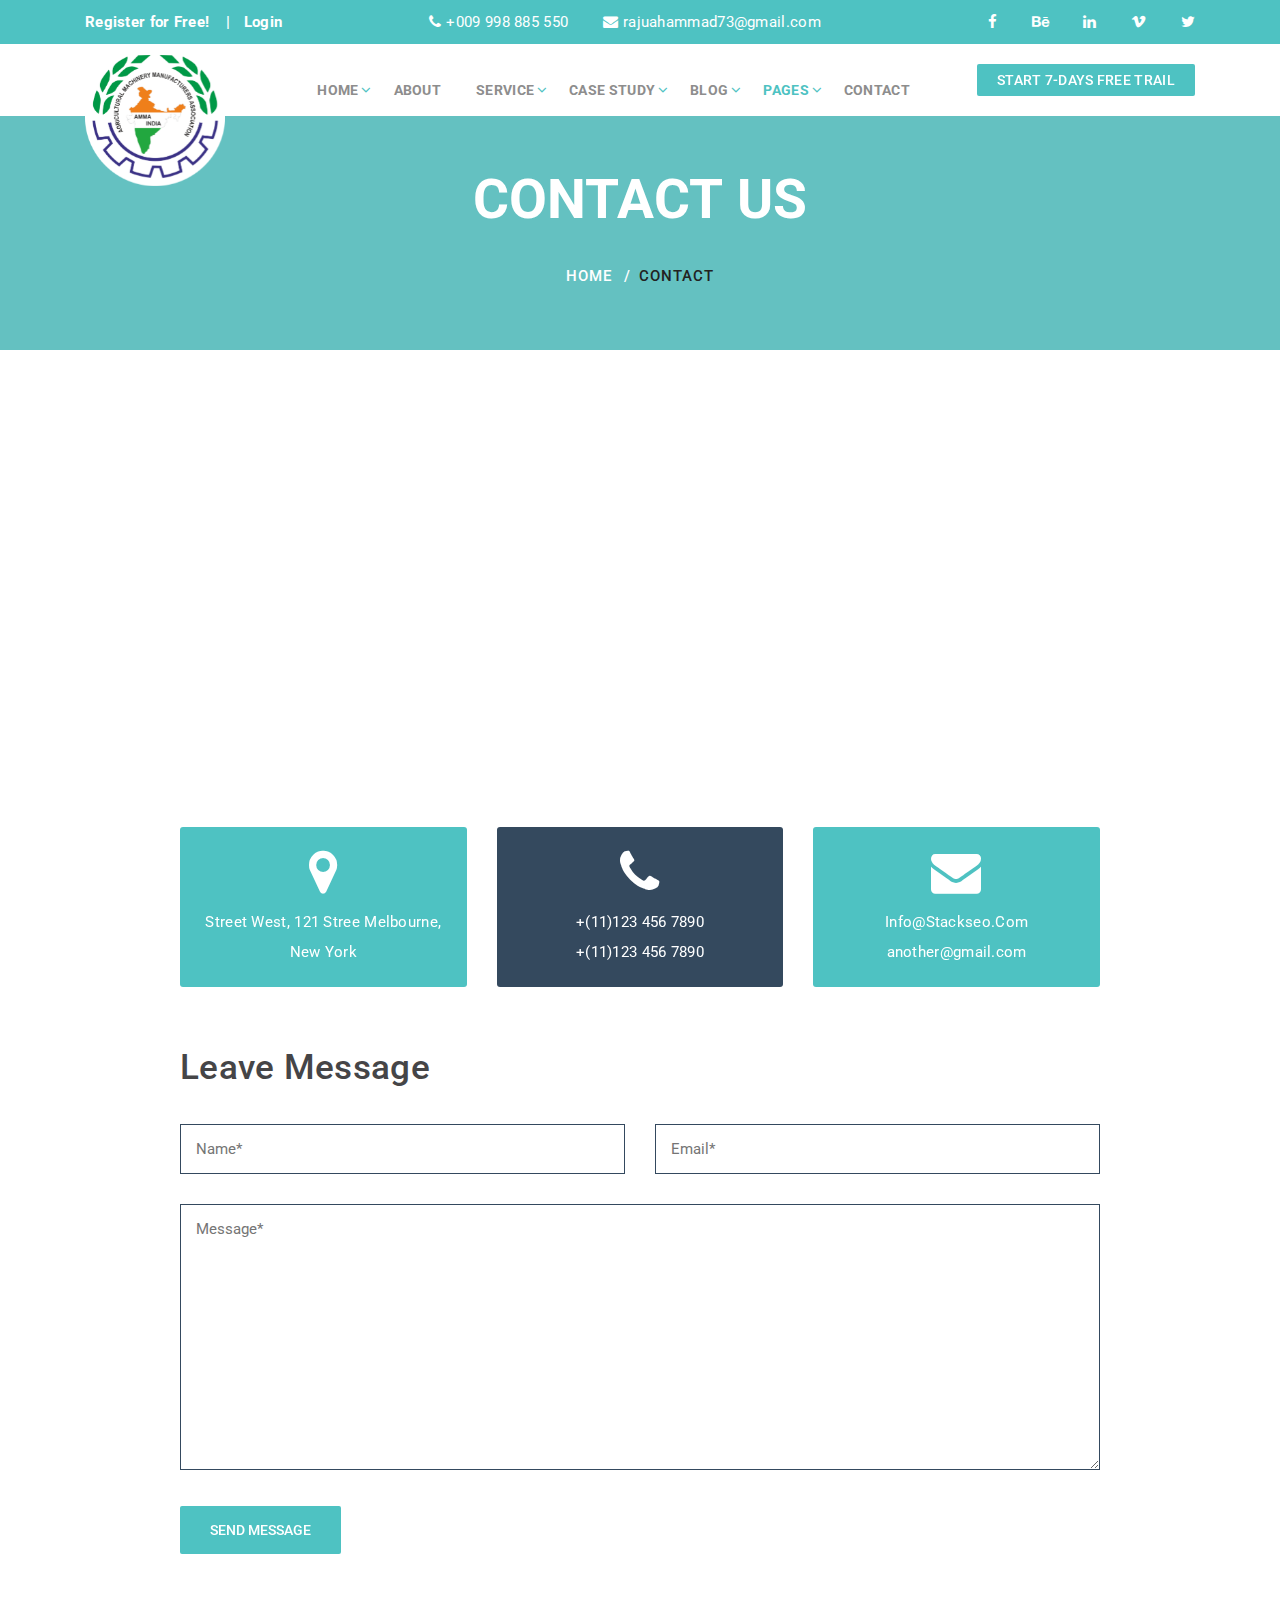
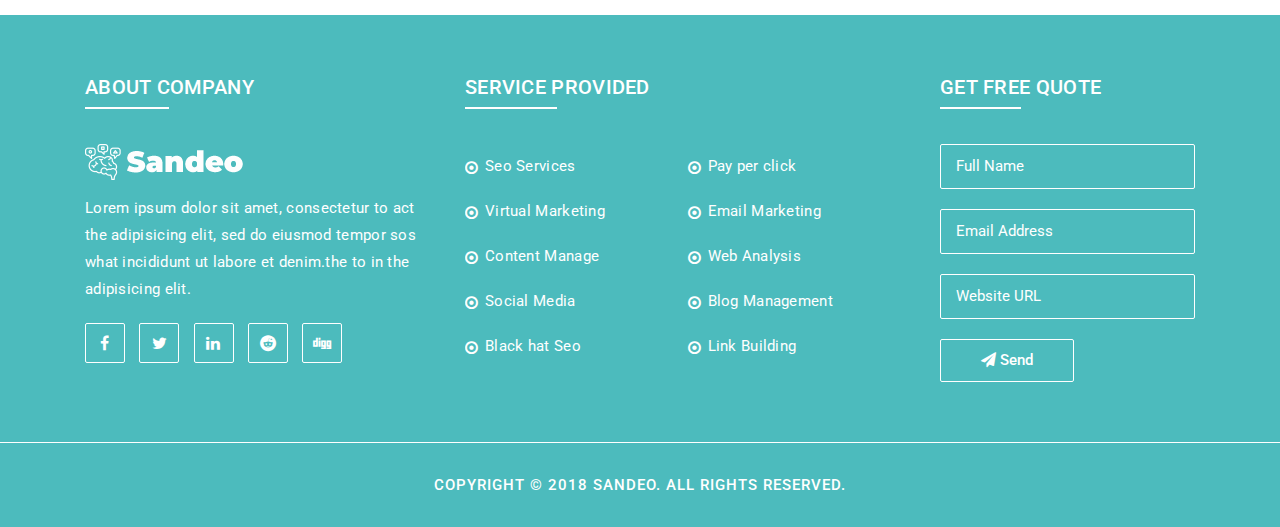
<file: main-file/contact.html>
<!DOCTYPE html>
<html class="no-js" lang="zxx">

<head>
    <meta charset="utf-8">
    <meta http-equiv="X-UA-Compatible" content="IE=edge">
    <meta name="viewport" content="width=device-width, initial-scale=1">
    <!--=== Favicon ===-->
    <link rel="shortcut icon" href="assets/img/favicon.ico" type="image/x-icon" />

    <title>Sandeo - Seo Responsive Bootstrap Template</title>

    <!--=== Bootstrap CSS ===-->
    <link href="assets/css/bootstrap.min.css" rel="stylesheet">
    <!--=== Hover CSS ===-->
    <link href="assets/css/plugins/hover.css" rel="stylesheet">
    <!--=== SlickNav CSS ===-->
    <link href="assets/css/plugins/slicknav.css" rel="stylesheet">
    <!--=== Animate CSS ===-->
    <link href="assets/css/plugins/animate.css" rel="stylesheet">
    <!--=== Owl Carousel CSS ===-->
    <link href="assets/css/plugins/owl.carousel.css" rel="stylesheet">
    <!--=== Font-Awesome CSS ===-->
    <link href="assets/css/font-awesome.css" rel="stylesheet">
    <!--=== Theme Reset CSS ===-->
    <link href="assets/css/reset.css" rel="stylesheet">
    <!--=== Main Style CSS ===-->
    <link href="assets/css/style.css" rel="stylesheet">
    <!--=== Responsive CSS ===-->
    <link href="assets/css/responsive.css" rel="stylesheet">


    <!--[if lt IE 9]>
        <script src="assets///oss.maxcdn.com/html5shiv/3.7.2/html5shiv.min.js"></script>
        <script src="assets///oss.maxcdn.com/respond/1.4.2/respond.min.js"></script>
    <![endif]-->
</head>

<body class="preloader-active">

    <!--== Preloader Area Start (Home2) ==-->
    <div class="preloader">
        <div class="preloader-spinner">
            <div class="waves-block">
                <div class="waves wave-1"></div>
                <div class="waves wave-2"></div>
                <div class="waves wave-3"></div>
            </div>
        </div>
    </div>
    <!--== Preloader Area End ==-->

    <!--== Header Area Start ==-->
    <header id="header-area">
        <!-- PreHeader Area Start -->
        <div class="preheader-area home__2">
            <div class="container">
                <div class="row">
                    <div class="col-lg-3 col-sm-6">
                        <div class="preheader-item log-reg">
                            <a href="register.html">Register for Free!</a>
                            <a href="login.html">Login</a>
                        </div>
                    </div>

                    <div class="col-lg-6 text-center d-none d-lg-block">
                        <div class="preheader-item phone-mail">
                            <a href="#"><i class="fa fa-phone"></i>+009 998 885 550</a>
                            <a href="#"><i class="fa fa-envelope"></i>rajuahammad73@gmail.com</a>
                        </div>
                    </div>

                    <div class="col-lg-3 col-sm-6 text-right">
                        <div class="preheader-item">
                            <div class="preheader-icons">
                                <a href="#"><i class="fa fa-facebook"></i></a>
                                <a href="#"><i class="fa fa-behance"></i></a>
                                <a href="#"><i class="fa fa-linkedin"></i></a>
                                <a href="#"><i class="fa fa-vimeo"></i></a>
                                <a href="#"><i class="fa fa-twitter"></i></a>
                            </div>
                        </div>
                    </div>
                </div>
            </div>
        </div>
        <!-- PreHeader Area End -->

        <!-- Header Bottom Area Start -->
        <div class="header-bottom" id="fixheader">
            <div class="container">
                <div class="row">
                    <!-- Logo Area Start -->
                    <div class="col-lg-2">
                        <a href="index.html" class="logo-area">
                            <img src="assets/img/logo.png" alt="Logo">
                        </a>
                    </div>
                    <!-- Logo Area End -->

                    <!-- Menu Area Start -->
                    <div class="col-lg-7">
                        <nav class="mainmenu pull-right">
                            <ul>
                                <li><a href="index_2.html">Home</a>
                                    <ul class="sub">
                                        <li><a href="index.html">Home 1</a></li>
                                        <li><a href="index_2.html">Home 2</a></li>
                                    </ul>
                                </li>
                                <li><a href="about.html">about</a></li>
                                <li><a href="service.html">service</a>
                                    <ul class="sub">
                                        <li><a href="service.html">Service</a></li>
                                        <li><a href="single-service.html">Single Service</a></li>
                                    </ul>
                                </li>
                                <li><a href="#">Case study</a>
                                    <ul class="sub">
                                        <li><a href="case-study.html">Case study</a></li>
                                        <li><a href="single-case.html">Single Case study</a></li>
                                    </ul>
                                </li>
                                <li><a href="#">Blog</a>
                                    <ul class="sub">
                                        <li><a href="blog-with-sidebar.html">Blog With Sidebar</a></li>
                                        <li><a href="blog-gird.html">Blog Column</a></li>
                                        <li><a href="single-blog.html">Single Blog</a></li>
                                    </ul>
                                </li>
                                <li class="active"><a href="#">pages</a>
                                    <ul class="sub">
                                        <li><a href="login.html">Login</a></li>
                                        <li><a href="register.html">Register</a></li>
                                        <li><a href="404.html">404 Error</a></li>
                                    </ul>
                                </li>
                                <li><a href="contact.html">contact</a></li>
                            </ul>
                        </nav>
                    </div>
                    <!-- Menu Area End -->

                    <div class="col-lg-3 d-none d-lg-block">
                        <div class="header-btn pull-right">
                            <a href="register.html" class="seo-btn hvr-curl-bottom-right">Start 7-Days Free Trail</a>
                        </div>
                    </div>
                </div>
            </div>
        </div>
        <!-- Header Bottom Area End -->
    </header>
    <!--== Header Area End ==-->

    <!--== Page Title Start ==-->
    <div class="page-title section-padding overlay">
        <div class="container">
            <div class="row">
                <div class="col-lg-12 text-center">
                    <div class="page-title-wrap">
                        <h2>Contact Us</h2>
                        <nav aria-label="breadcrumb">
                            <ol class="breadcrumb">
                                <li class="breadcrumb-item"><a href="index_2.html">Home</a></li>
                                <li class="breadcrumb-item active" aria-current="page">Contact</li>
                            </ol>
                        </nav>
                    </div>
                </div>
            </div>
        </div>
    </div>
    <!--== Page Title End ==-->

    <!--== Contact Page Content Start ==-->
    <section id="conatct-page-wrap">
        <div class="map-area">
            <iframe src="https://www.google.com/maps/embed?pb=!1m10!1m8!1m3!1d14606.93030142689!2d90.360714!3d23.756914000000002!3m2!1i1024!2i768!4f13.1!5e0!3m2!1sen!2sbd!4v1523287588772"></iframe>
        </div>
        <div class="contact-information">
            <div class="container">
                <div class="row">
                    <div class="col-lg-10 m-auto">
                        <div class="row">
                            <!--Single Contact Info Start -->
                            <div class="col-lg-4 col-md-4">
                                <div class="single-contact-info">
                                    <i class="fa fa-map-marker"></i>
                                    <p>Street West, 121 Stree Melbourne, New York</p>
                                </div>
                            </div>
                            <!--Single Contact Info Start -->

                            <!--Single Contact Info Start -->
                            <div class="col-lg-4 col-md-4">
                                <div class="single-contact-info">
                                    <i class="fa fa-phone"></i>
                                    <p>+(11)123 456 7890 <br> +(11)123 456 7890</p>
                                </div>
                            </div>
                            <!--Single Contact Info Start -->

                            <!--Single Contact Info Start -->
                            <div class="col-lg-4 col-md-4">
                                <div class="single-contact-info">
                                    <i class="fa fa-envelope"></i>
                                    <p>Info@Stackseo.Com <br> another@gmail.com
                                    </p>
                                </div>
                            </div>
                            <!--Single Contact Info Start -->
                        </div>
                    </div>
                </div>
            </div>
        </div>
        <div class="contact-form section-padding">
            <div class="container">
                <div class="row">
                    <div class="col-lg-10 m-auto">
                        <div class="contact-form-area">
                            <h3>Leave Message</h3>
                            <form id="contactForm">
                                <div class="row">
                                    <div class="col-lg-6 col-md-6">
                                        <div class="con-input-item">
                                            <input type="text" name="name" placeholder="Name*">
                                        </div>
                                    </div>

                                    <div class="col-lg-6 col-md-6">
                                        <div class="con-input-item">
                                            <input type="email" name="email" placeholder="Email*">
                                        </div>
                                    </div>
                                </div>

                                <div class="con-input-item">
                                    <textarea name="message" id="message" cols="30" rows="10" placeholder="Message*"></textarea>
                                </div>
                                <button name="con_form" class="hvr-curl-bottom-right" type="submit">Send Message</button>
                                <div id="success"></div>
                            </form>
                        </div>
                    </div>
                </div>
            </div>
        </div>
    </section>
    <!--== Contact Page Content End ==-->


    <!--== Footer Area Start ==-->
    <footer id="footer-area" class="home__2 overlay">
        <div class="footer-widget section-padding">
            <div class="container">
                <div class="row">
                    <!-- Single Widget Start -->
                    <div class="col-lg-4 col-md-6">
                        <div class="single-widget-wrap">
                            <div class="widget-title">
                                <h5>About Company</h5>
                            </div>
                            <div class="widget-body">
                                <img src="assets/img/footer-logo.png" alt="Logo">
                                <p>Lorem ipsum dolor sit amet, consectetur to act the adipisicing elit, sed do eiusmod tempor sos what incididunt ut labore et denim.the to in the adipisicing elit.</p>
                                <div class="footer-icons">
                                    <a href="#"><i class="fa fa-facebook"></i></a>
                                    <a href="#"><i class="fa fa-twitter"></i></a>
                                    <a href="#"><i class="fa fa-linkedin"></i></a>
                                    <a href="#"><i class="fa fa-reddit"></i></a>
                                    <a href="#"><i class="fa fa-digg"></i></a>
                                </div>
                            </div>
                        </div>
                    </div>
                    <!-- Single Widget End -->

                    <!-- Single Widget Start -->
                    <div class="col-lg-5 col-md-6">
                        <div class="single-widget-wrap">
                            <div class="widget-title">
                                <h5>Service Provided</h5>
                            </div>
                            <div class="widget-body">
                                <ul class="footer-list">
                                    <li><a href="#">Seo Services</a></li>
                                    <li><a href="#">Pay per click</a></li>
                                    <li><a href="#">Virtual Marketing</a></li>
                                    <li><a href="#">Email Marketing</a></li>
                                    <li><a href="#">Content Manage</a></li>
                                    <li><a href="#">Web Analysis</a></li>
                                    <li><a href="#">Social Media</a></li>
                                    <li><a href="#">Blog Management</a></li>
                                    <li><a href="#">Black hat Seo</a></li>
                                    <li><a href="#">Link Building</a></li>
                                </ul>
                            </div>
                        </div>
                    </div>
                    <!-- Single Widget End -->

                    <!-- Single Widget Start -->
                    <div class="col-lg-3 col-md-6">
                        <div class="single-widget-wrap">
                            <div class="widget-title">
                                <h5>Get Free Quote</h5>
                            </div>
                            <div class="widget-body">
                                <div class="footer-form">
                                    <form action="index.html">
                                        <input type="text" placeholder="Full Name">
                                        <input type="email" placeholder="Email Address">
                                        <input type="url" placeholder="Website URL">
                                        <button class="quote-btn"><i class="fa fa-send"></i> Send</button>
                                    </form>
                                </div>
                            </div>
                        </div>
                    </div>
                    <!-- Single Widget End -->
                </div>
            </div>
        </div>
        <div class="footer-bottom">
            <div class="container">
                <div class="row">
                    <div class="col-lg-12 text-center">
                        <div class="copyright-text">
                            <p>Copyright © 2018 Sandeo. All Rights Reserved.</p>
                        </div>
                    </div>
                </div>
            </div>
        </div>
    </footer>
    <!--== Footer Area End ==-->

    <!--== Scroll Top Area Start ==-->
    <div class="scroll-top home__2">
        <i class="fa fa-angle-double-up"></i>
    </div>
    <!--== Scroll Top Area End ==-->


    <!--=======================JavaScript============================-->
    <!--=== Jquery Min Js ===-->
    <script src="assets/js/jquery-3.3.1.min.js"></script>
    <!--=== Jquery Migrate Min Js ===-->
    <script src="assets/js/jquery-migrate.min.js"></script>
    <!--=== Popper Min Js ===-->
    <script src="assets/js/popper.min.js"></script>
    <!--=== Bootstrap Min Js ===-->
    <script src="assets/js/bootstrap.min.js"></script>
    <!--=== Owl Carousel Min Js ===-->
    <script src="assets/js/plugins/owl.carousel.min.js"></script>
    <!--=== Waypoint Min Js ===-->
    <script src="assets/js/plugins/waypoints.min.js"></script>
    <!--=== Counterup Min Js ===-->
    <script src="assets/js/plugins/counterup.min.js"></script>
    <!--=== Parallax Min Js ===-->
    <script src="assets/js/plugins/parallax-1.1.3.js"></script>
    <!--=== SlickNav Min Js ===-->
    <script src="assets/js/plugins/jquery.slicknav.min.js"></script>
    <!--=== Jquery Validation Min Js ===-->
    <script src="assets/js/plugins/jquery.validate.min.js"></script>
    <script src="assets/js/plugins/validation-rule.js"></script>

    <!--=== Mian Js ===-->
    <script src="assets/js/main.js"></script>

</body>

</html>
</file>
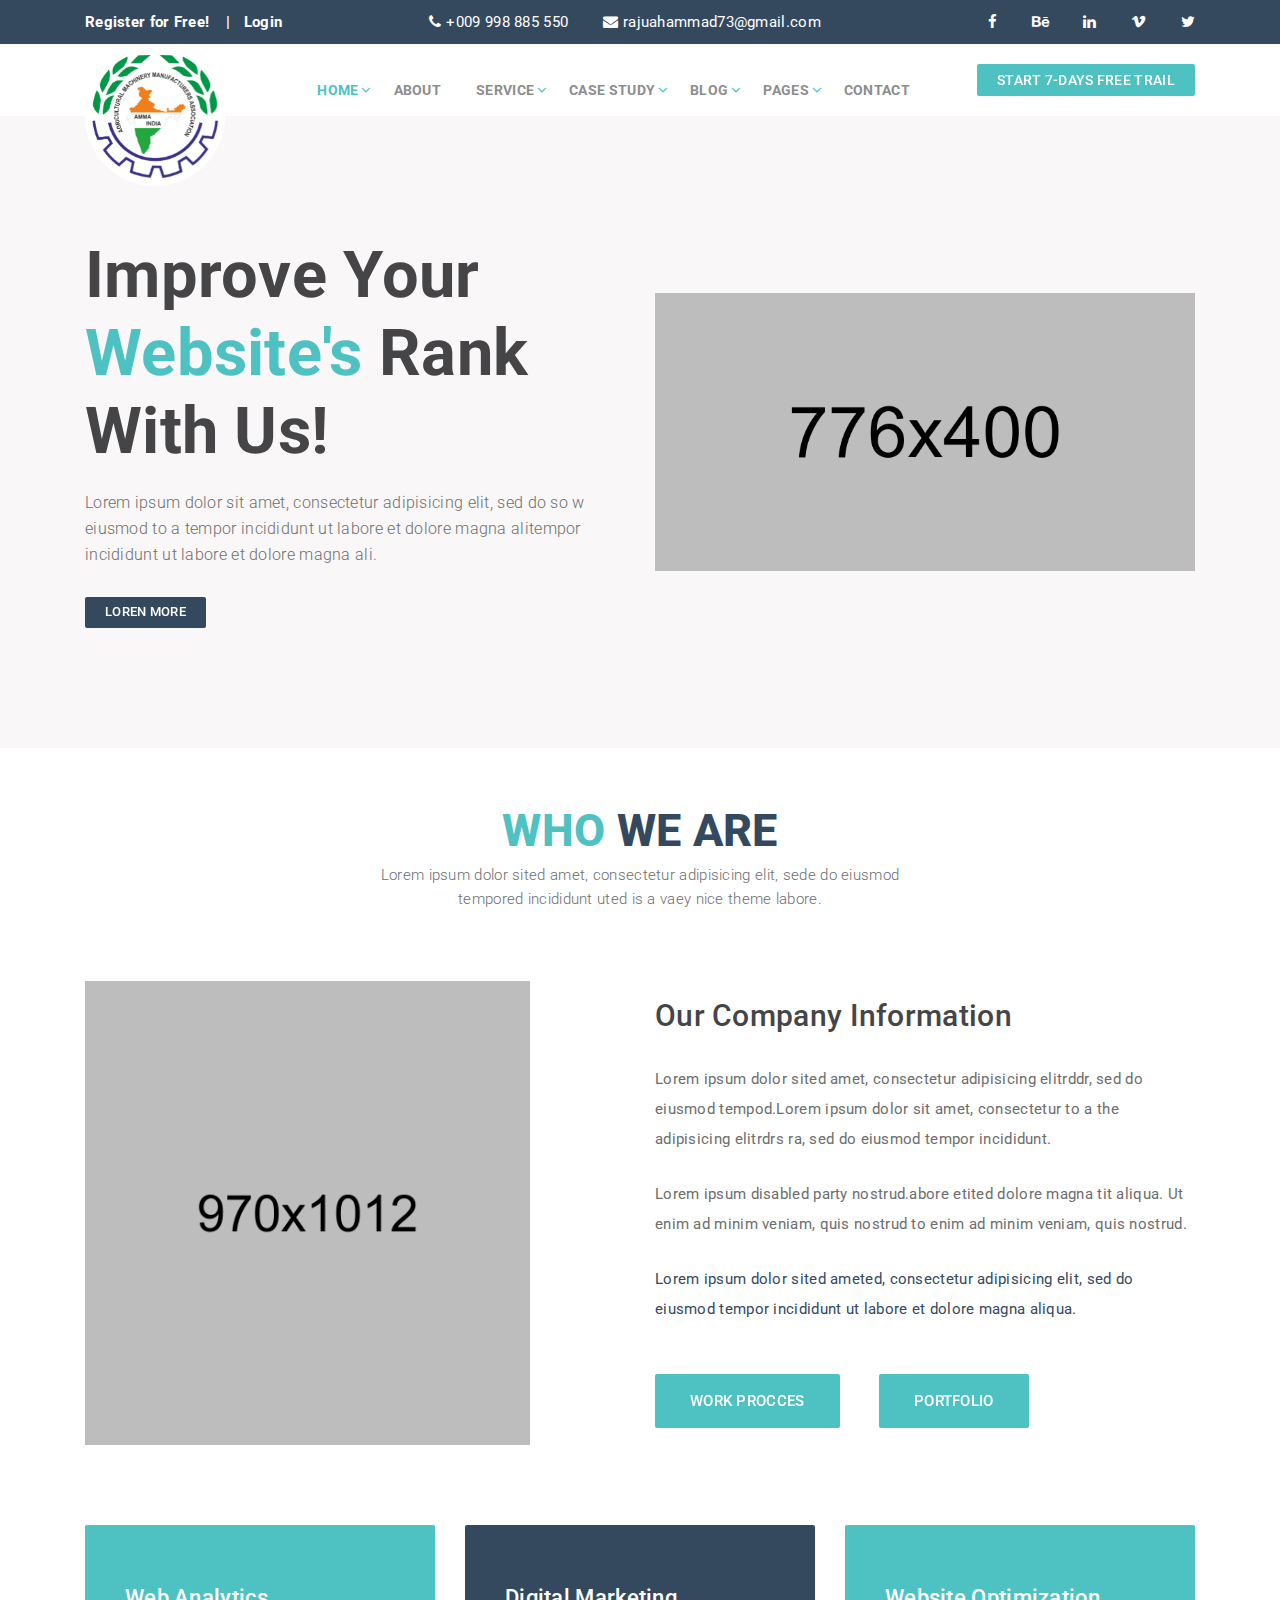
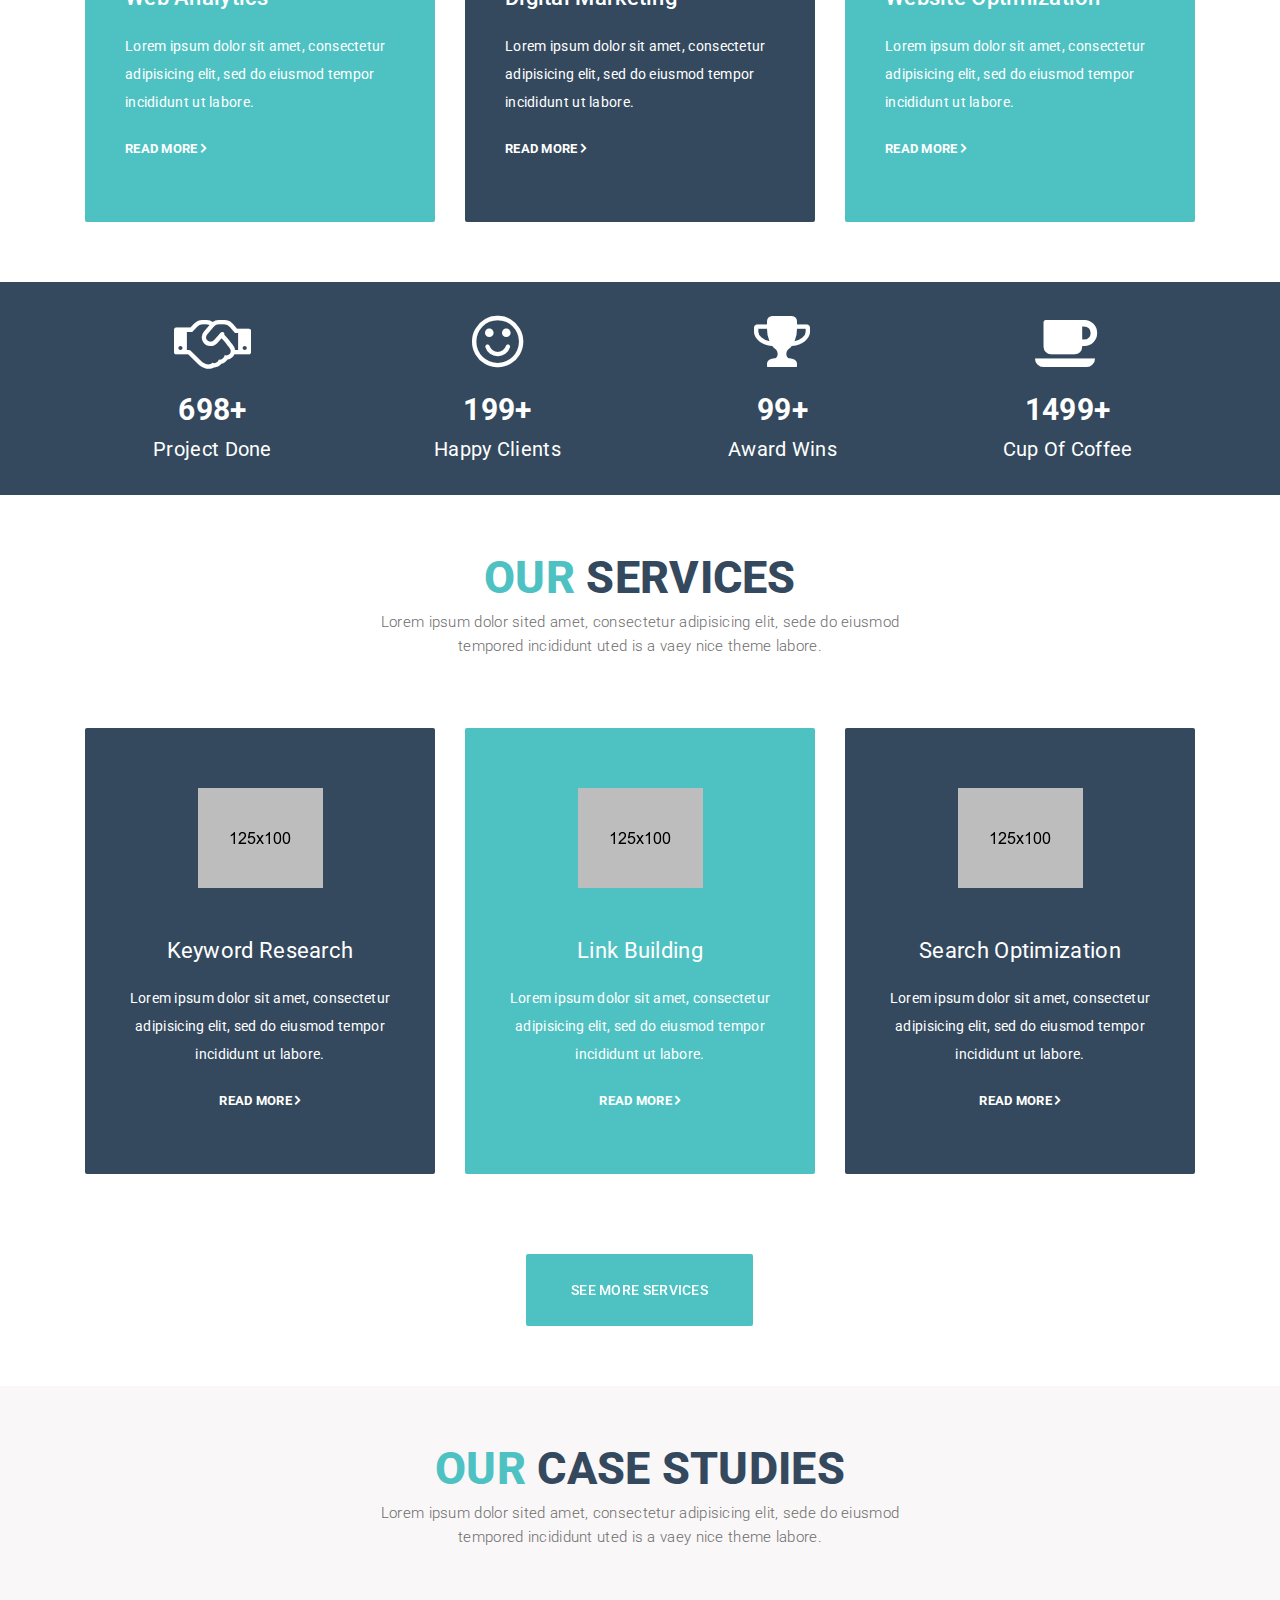
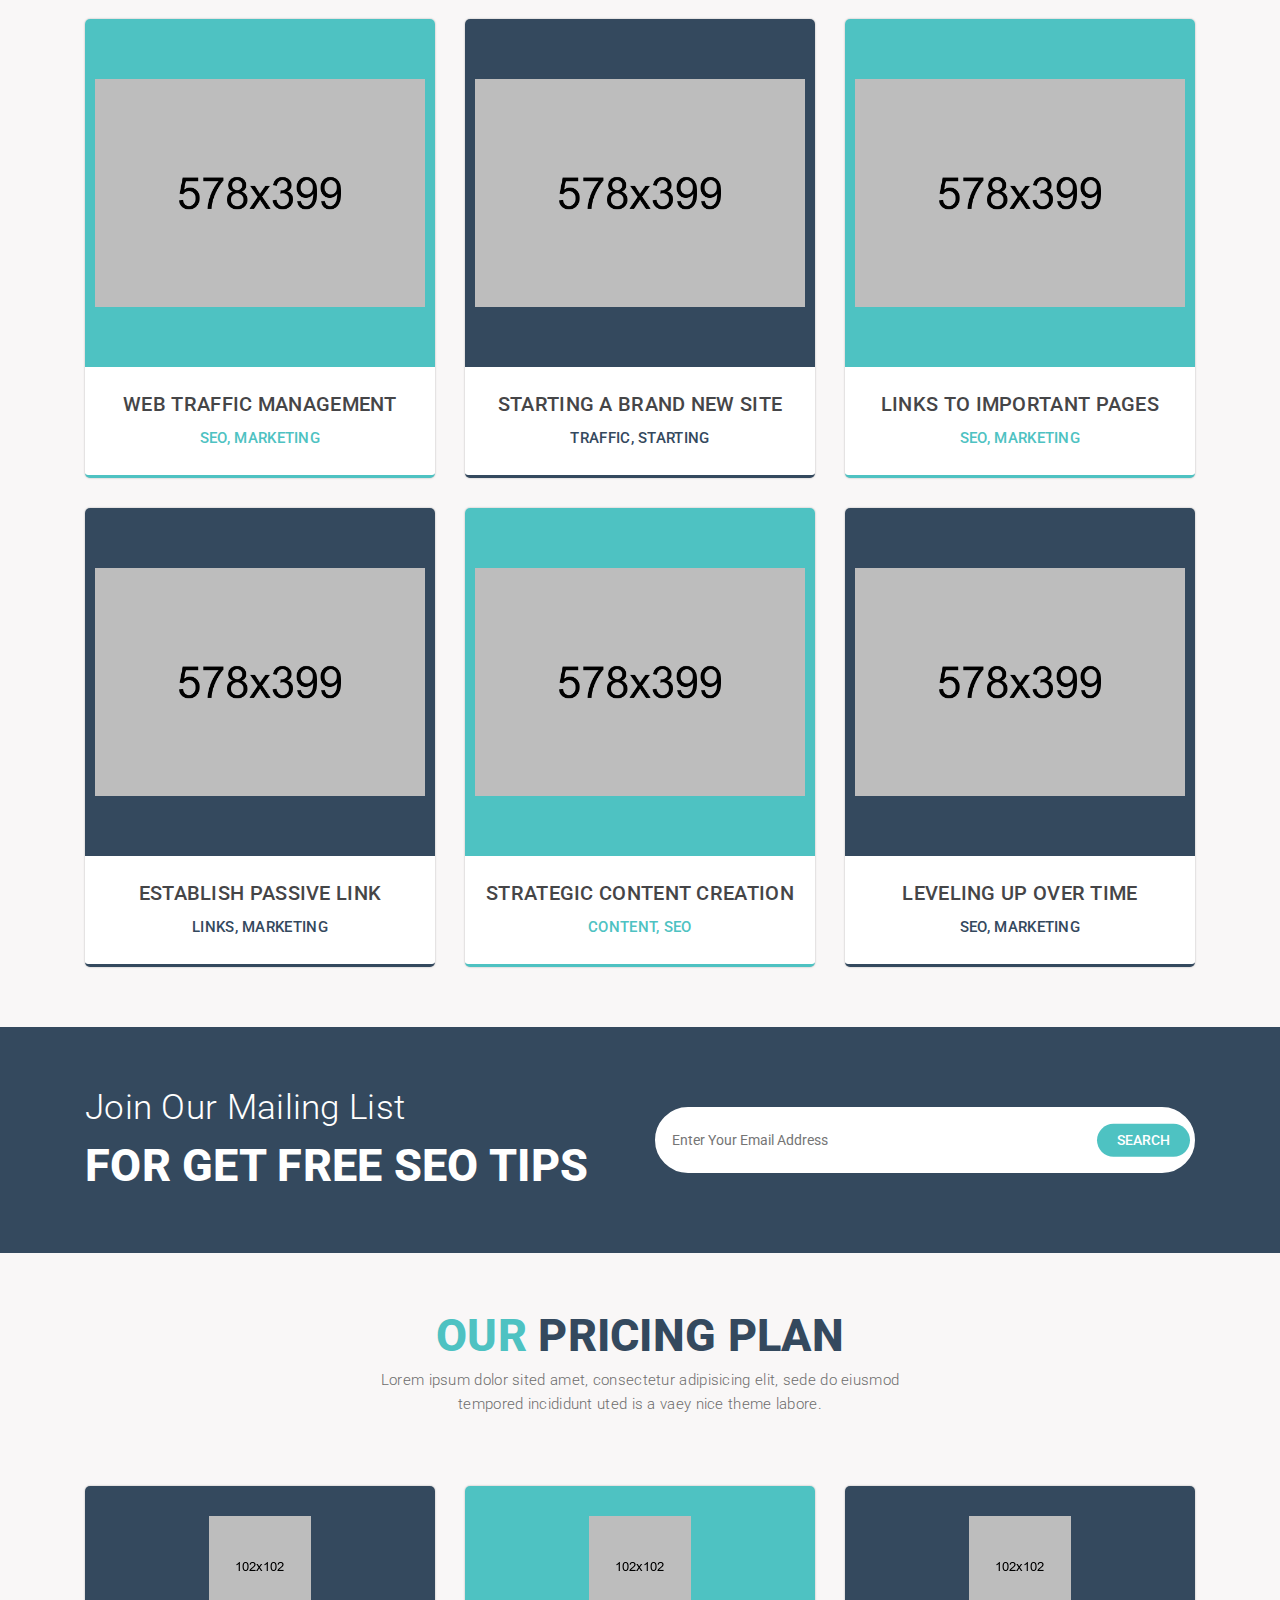
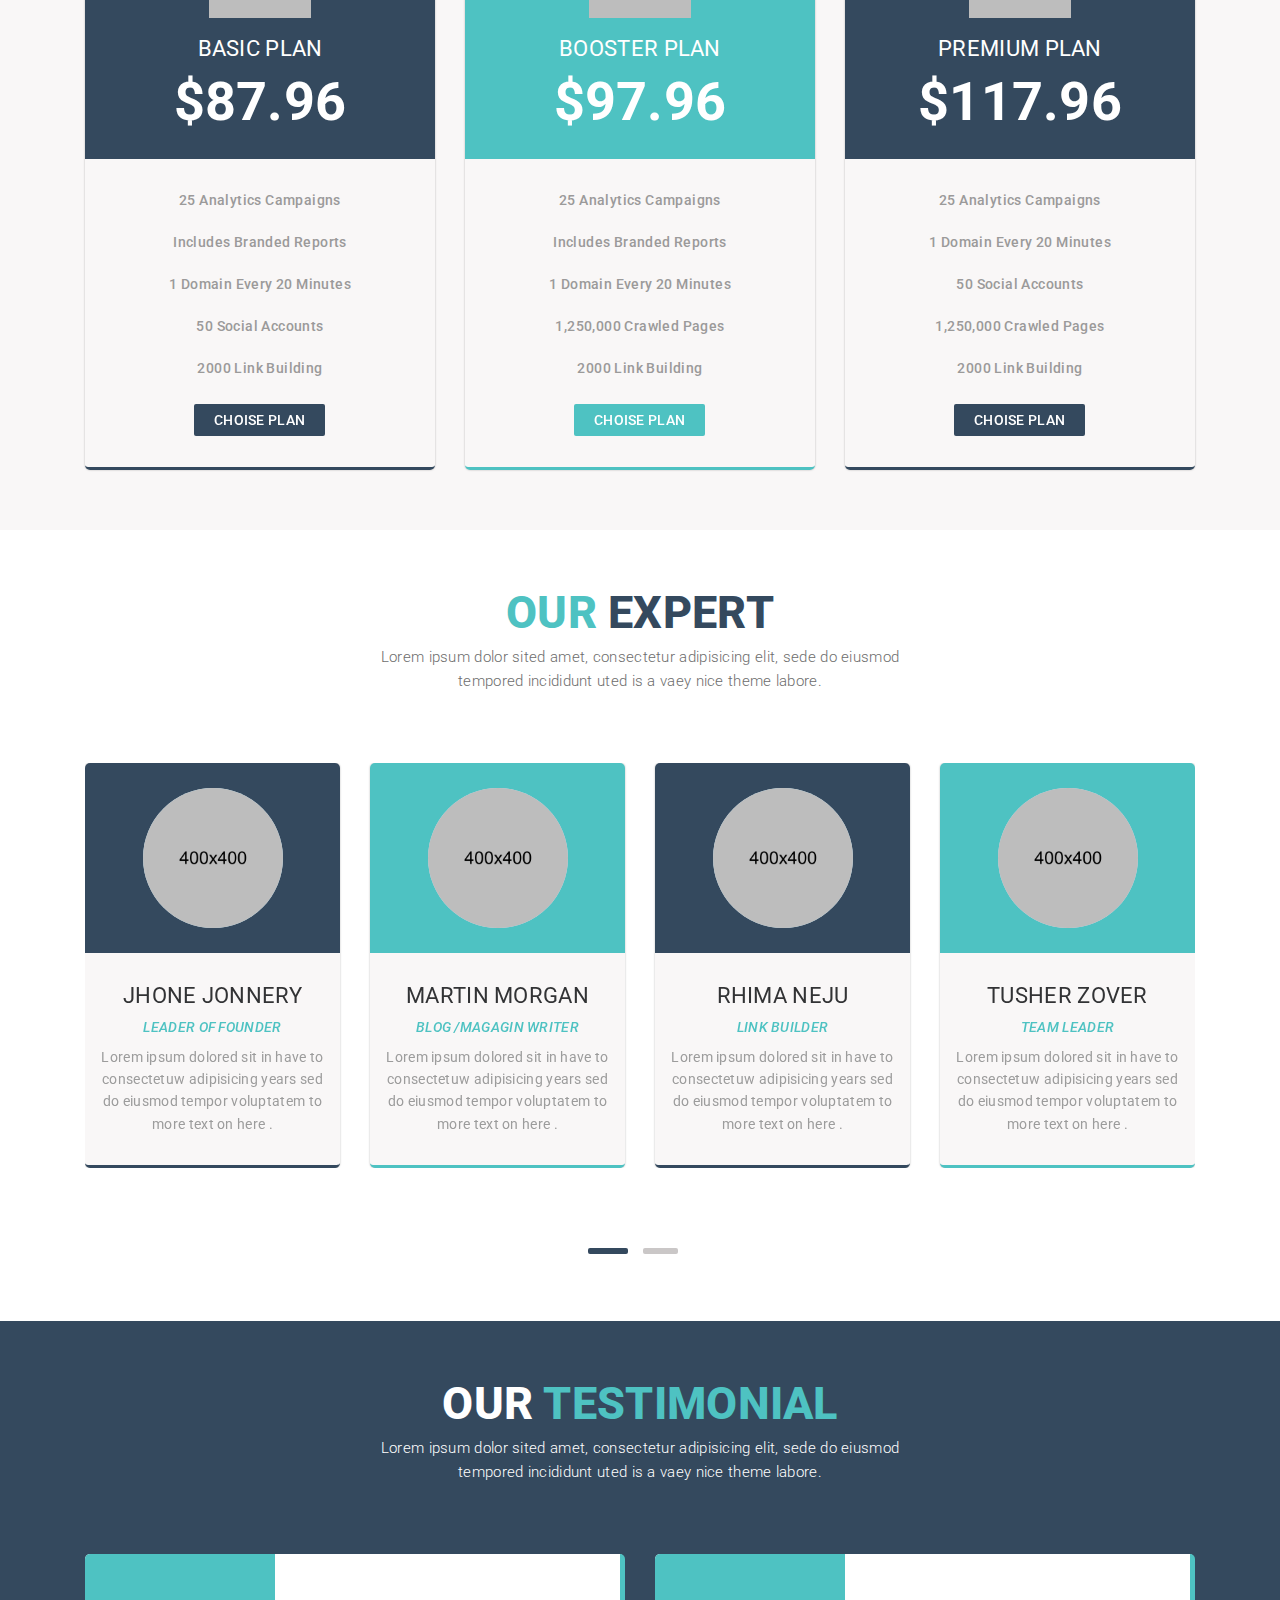
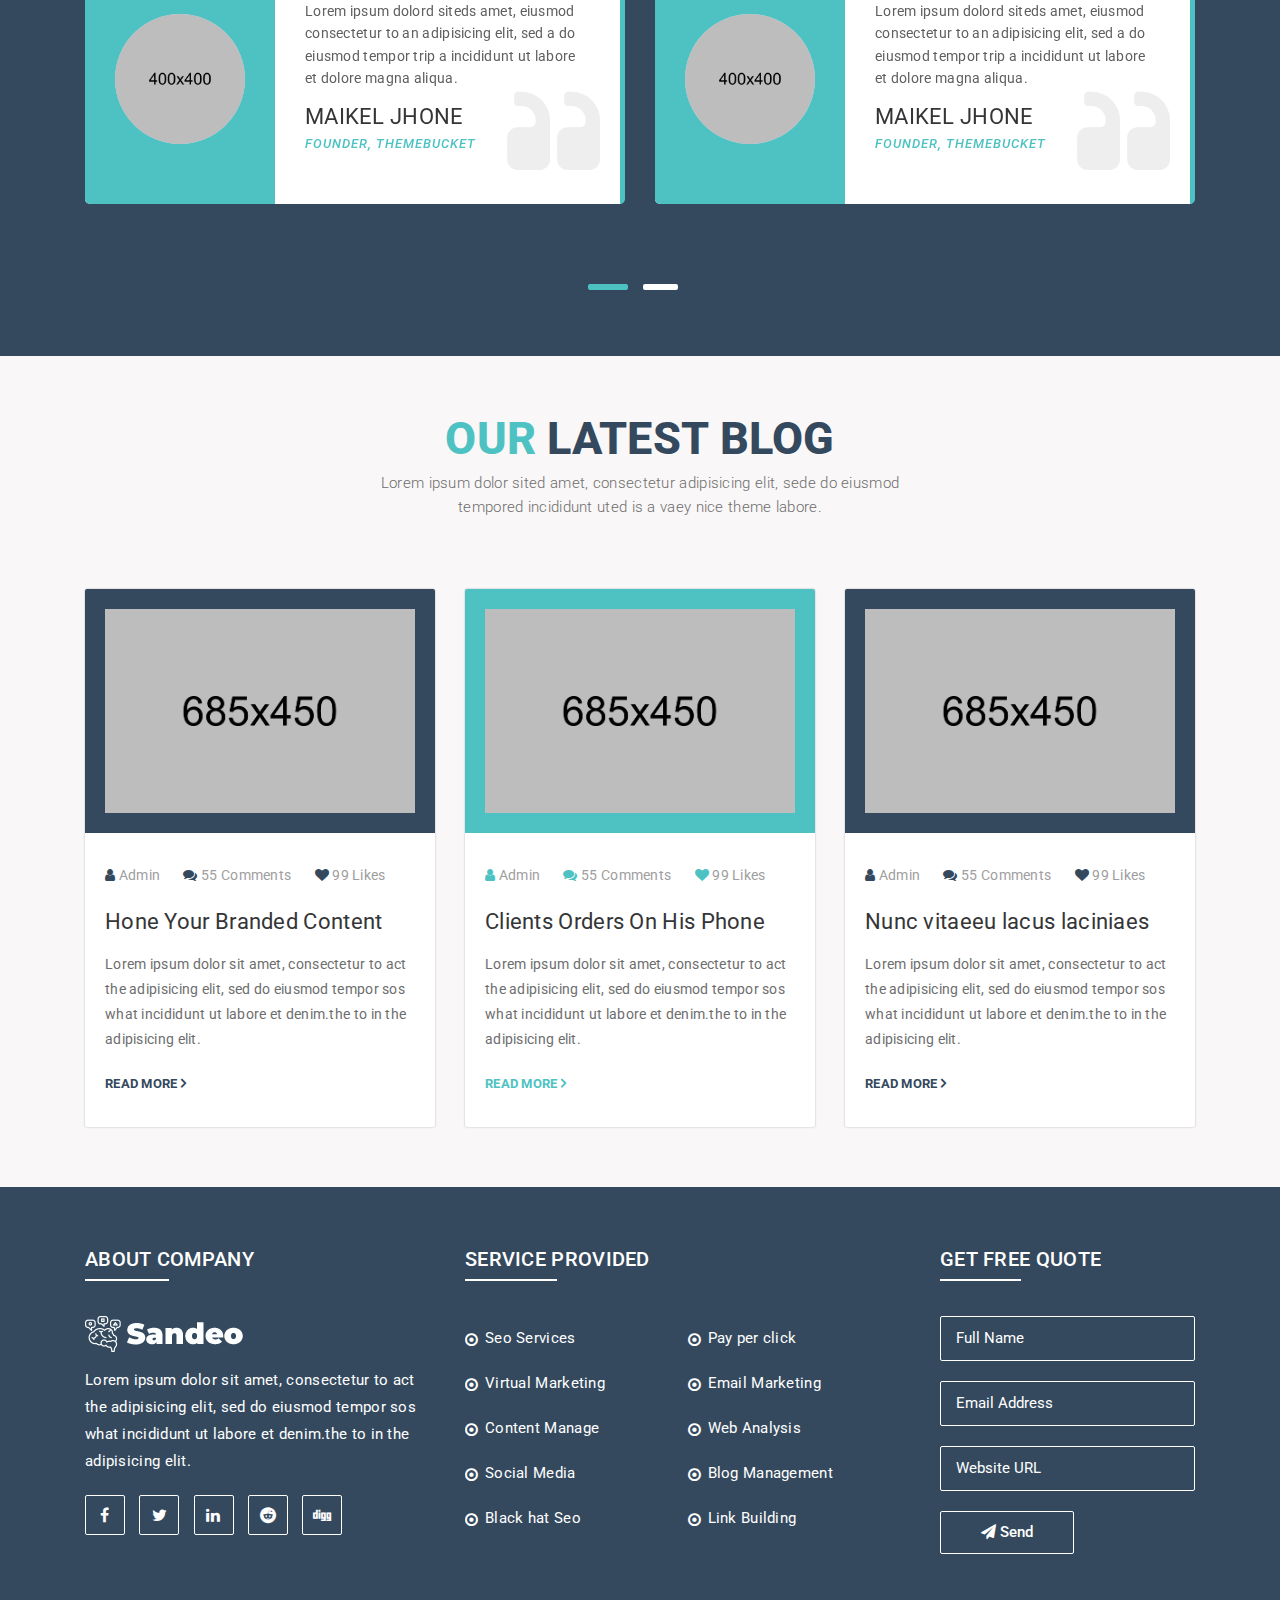
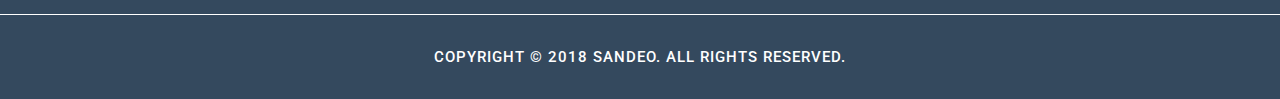
<file: main-file/index_2.html>
<!DOCTYPE html>
<html class="no-js" lang="zxx">

<head>
    <meta charset="utf-8">
    <meta http-equiv="X-UA-Compatible" content="IE=edge">
    <meta name="viewport" content="width=device-width, initial-scale=1">
    <!--=== Favicon ===-->
    <link rel="shortcut icon" href="assets/img/favicon.ico" type="image/x-icon" />

    <title>Sandeo - Seo Responsive Bootstrap Template</title>

    <!--=== Bootstrap CSS ===-->
    <link href="assets/css/bootstrap.min.css" rel="stylesheet">
    <!--=== Hover CSS ===-->
    <link href="assets/css/plugins/hover.css" rel="stylesheet">
    <!--=== SlickNav CSS ===-->
    <link href="assets/css/plugins/slicknav.css" rel="stylesheet">
    <!--=== Animate CSS ===-->
    <link href="assets/css/plugins/animate.css" rel="stylesheet">
    <!--=== Owl Carousel CSS ===-->
    <link href="assets/css/plugins/owl.carousel.css" rel="stylesheet">
    <!--=== Font-Awesome CSS ===-->
    <link href="assets/css/font-awesome.css" rel="stylesheet">
    <!--=== Theme Reset CSS ===-->
    <link href="assets/css/reset.css" rel="stylesheet">
    <!--=== Main Style CSS ===-->
    <link href="assets/css/style.css" rel="stylesheet">
    <!--=== Responsive CSS ===-->
    <link href="assets/css/responsive.css" rel="stylesheet">


    <!--[if lt IE 9]>
        <script src="assets///oss.maxcdn.com/html5shiv/3.7.2/html5shiv.min.js"></script>
        <script src="assets///oss.maxcdn.com/respond/1.4.2/respond.min.js"></script>
    <![endif]-->
</head>

<body class="preloader-active">

    <!--== Preloader Area Start ==-->
    <div class="preloader">
        <div class="preloader-spinner">
            <div class="waves-block">
                <div class="waves wave-1"></div>
                <div class="waves wave-2"></div>
                <div class="waves wave-3"></div>
            </div>
        </div>
    </div>
    <!--== Preloader Area End ==-->

    <!--== Header Area Start ==-->
    <header id="header-area">
        <!-- PreHeader Area Start -->
        <div class="preheader-area">
            <div class="container">
                <div class="row">
                    <div class="col-lg-3 col-sm-6">
                        <div class="preheader-item log-reg">
                            <a href="register.html">Register for Free!</a>
                            <a href="login.html">Login</a>
                        </div>
                    </div>

                    <div class="col-lg-6 text-center d-none d-lg-block">
                        <div class="preheader-item phone-mail">
                            <a href="#"><i class="fa fa-phone"></i>+009 998 885 550</a>
                            <a href="#"><i class="fa fa-envelope"></i>rajuahammad73@gmail.com</a>
                        </div>
                    </div>

                    <div class="col-lg-3 col-sm-6 text-right">
                        <div class="preheader-item">
                            <div class="preheader-icons">
                                <a href="#"><i class="fa fa-facebook"></i></a>
                                <a href="#"><i class="fa fa-behance"></i></a>
                                <a href="#"><i class="fa fa-linkedin"></i></a>
                                <a href="#"><i class="fa fa-vimeo"></i></a>
                                <a href="#"><i class="fa fa-twitter"></i></a>
                            </div>
                        </div>
                    </div>
                </div>
            </div>
        </div>
        <!-- PreHeader Area End -->

        <!-- Header Bottom Area Start -->
        <div class="header-bottom" id="fixheader">
            <div class="container">
                <div class="row">
                    <!-- Logo Area Start -->
                    <div class="col-lg-2">
                        <a href="index.html" class="logo-area">
                            <img src="assets/img/logo.png" alt="Logo">
                        </a>
                    </div>
                    <!-- Logo Area End -->

                    <!-- Menu Area Start -->
                    <div class="col-lg-7">
                        <nav class="mainmenu pull-right">
                            <ul>
                                <li class="active"><a href="index_2.html">Home</a>
                                    <ul class="sub">
                                        <li><a href="index.html">Home 1</a></li>
                                        <li><a href="index_2.html">Home 2</a></li>
                                    </ul>
                                </li>
                                <li><a href="about.html">about</a></li>
                                <li><a href="service.html">service</a>
                                    <ul class="sub">
                                        <li><a href="service.html">Service</a></li>
                                        <li><a href="single-service.html">Single Service</a></li>
                                    </ul>
                                </li>
                                <li><a href="#">Case study</a>
                                    <ul class="sub">
                                        <li><a href="case-study.html">Case study</a></li>
                                        <li><a href="single-case.html">Single Case study</a></li>
                                    </ul>
                                </li>
                                <li><a href="#">Blog</a>
                                    <ul class="sub">
                                        <li><a href="blog-with-sidebar.html">Blog With Sidebar</a></li>
                                        <li><a href="blog-gird.html">Blog Column</a></li>
                                        <li><a href="single-blog.html">Single Blog</a></li>
                                    </ul>
                                </li>
                                <li><a href="#">pages</a>
                                    <ul class="sub">
                                        <li><a href="login.html">Login</a></li>
                                        <li><a href="register.html">Register</a></li>
                                        <li><a href="404.html">404 Error</a></li>
                                    </ul>
                                </li>
                                <li><a href="contact.html">contact</a></li>
                            </ul>
                        </nav>
                    </div>
                    <!-- Menu Area End -->

                    <div class="col-lg-3 d-none d-lg-block">
                        <div class="header-btn pull-right">
                            <a href="register.html" class="seo-btn hvr-curl-bottom-right">Start 7-Days Free Trail</a>
                        </div>
                    </div>
                </div>
            </div>
        </div>
        <!-- Header Bottom Area End -->
    </header>
    <!--== Header Area End ==-->

    <!--== Hero Cover Area Start ==-->
    <section id="hero-area">
        <div class="container">
            <div class="row">
                <div class="col-lg-6 col-md-6">
                    <div class="hero-text">
                        <h2>Improve Your <span>Website's</span> Rank With Us!</h2>
                        <p>Lorem ipsum dolor sit amet, consectetur adipisicing elit, sed do so w eiusmod to a tempor incididunt ut labore et dolore magna alitempor incididunt ut labore et dolore magna ali.</p>
                        <a href="#" class="seo-btn hvr-curl-bottom-right">Loren More</a>
                    </div>
                </div>

                <div class="col-lg-6 col-md-6">
                    <div class="display-table">
                        <div class="display-table-cell">
                            <div class="hero-iamge">
                                <img src="assets/img/hero-image.png" alt="Cover">
                            </div>
                        </div>
                    </div>
                </div>
            </div>
        </div>
    </section>
    <!--== Hero Cover Area End ==-->

    <!--== About Area Start ==-->
    <section id="about-area" class="section-padding">
        <div class="container">
            <div class="row">
                <!-- Section Title Start -->
                <div class="col-lg-6 m-auto text-center">
                    <div class="section-title">
                        <h2><span>Who</span> We Are</h2>
                        <p>Lorem ipsum dolor sited amet, consectetur adipisicing elit, sede do eiusmod tempored incididunt uted is a vaey nice theme labore.</p>
                    </div>
                </div>
                <!-- Section Title End -->
            </div>

            <div class="row">
                <div class="col-lg-5 d-md-none d-lg-block">
                    <div class="about-profile-img">
                        <img src="assets/img/about-image.png" alt="Profile">
                    </div>
                </div>

                <div class="col-lg-6 ml-auto">
                    <div class="display-table">
                        <div class="display-table-cell">
                            <div class="about-text">
                                <h2>Our Company Information</h2>
                                <p>Lorem ipsum dolor sited amet, consectetur adipisicing elitrddr, sed do eiusmod tempod.Lorem ipsum dolor sit amet, consectetur to a the adipisicing elitrdrs ra, sed do eiusmod tempor incididunt.</p>

                                <p>Lorem ipsum disabled party nostrud.abore etited dolore magna tit aliqua. Ut enim ad minim veniam, quis nostrud to enim ad minim veniam, quis nostrud.</p>

                                <p>Lorem ipsum dolor sited ameted, consectetur adipisicing elit, sed do eiusmod tempor incididunt ut labore et dolore magna aliqua.</p>

                                <div class="about-btn">
                                    <a href="about.html" class="seo-btn hvr-curl-bottom-right">work Procces</a>
                                    <a href="case-study.html" class="seo-btn hvr-curl-bottom-right">portfolio</a>
                                </div>
                            </div>
                        </div>
                    </div>
                </div>
            </div>

            <div class="about-bottom">
                <div class="row">
                    <!-- Single About Box Start -->
                    <div class="col-lg-4 col-sm-9 col-md-6 ">
                        <div class="single-about-box">
                            <h4>Web Analytics</h4>
                            <p>Lorem ipsum dolor sit amet, consectetur adipisicing elit, sed do eiusmod tempor incididunt ut labore.</p>
                            <a href="about.html" class="load-more">Read more <i class="fa fa-angle-right"></i></a>
                        </div>
                    </div>
                    <!-- Single About Box End -->

                    <!-- Single About Box Start -->
                    <div class="col-lg-4 col-sm-9 col-md-6 ">
                        <div class="single-about-box active">
                            <h4>Digital Marketing</h4>
                            <p>Lorem ipsum dolor sit amet, consectetur adipisicing elit, sed do eiusmod tempor incididunt ut labore.</p>
                            <a href="about.html" class="load-more">Read more <i class="fa fa-angle-right"></i></a>
                        </div>
                    </div>
                    <!-- Single About Box End -->

                    <!-- Single About Box Start -->
                    <div class="col-lg-4 col-sm-9 col-md-6 d-md-none d-lg-block">
                        <div class="single-about-box">
                            <h4>Website Optimization</h4>
                            <p>Lorem ipsum dolor sit amet, consectetur adipisicing elit, sed do eiusmod tempor incididunt ut labore.</p>
                            <a href="about.html" class="load-more">Read more <i class="fa fa-angle-right"></i></a>
                        </div>
                    </div>
                    <!-- Single About Box End -->
                </div>
            </div>
        </div>
    </section>
    <!--== About Area End ==-->

    <!--== FunFact Area Start ==-->
    <section id="funfact-area">
        <div class="container">
            <div class="row">
                <!-- Single FunFact Start -->
                <div class="col-lg-3 col-sm-6 text-center">
                    <div class="single-funfact">
                        <i class="fa fa-handshake-o fun-icon"></i>
                        <h5><span class="countup">698</span>+</h5>
                        <p>Project Done</p>
                    </div>
                </div>
                <!-- Single FunFact End -->

                <!-- Single FunFact Start -->
                <div class="col-lg-3 col-sm-6 text-center">
                    <div class="single-funfact">
                        <i class="fa fa-smile-o fun-icon"></i>
                        <h5><span class="countup">199</span>+</h5>
                        <p>Happy Clients</p>
                    </div>
                </div>
                <!-- Single FunFact End -->

                <!-- Single FunFact Start -->
                <div class="col-lg-3 col-sm-6 text-center">
                    <div class="single-funfact">
                        <i class="fa fa-trophy fun-icon"></i>
                        <h5><span class="countup">99</span>+</h5>
                        <p>Award Wins</p>
                    </div>
                </div>
                <!-- Single FunFact End -->

                <!-- Single FunFact Start -->
                <div class="col-lg-3 col-sm-6 text-center">
                    <div class="single-funfact">
                        <i class="fa fa-coffee fun-icon"></i>
                        <h5><span class="countup">1499</span>+</h5>
                        <p>Cup Of Coffee</p>
                    </div>
                </div>
                <!-- Single FunFact End -->
            </div>
        </div>
    </section>
    <!--== FunFact Area End ==-->

    <!--== Service Area Start ==-->
    <section id="service-area" class="section-padding">
        <div class="container">
            <div class="row">
                <!-- Section Title Start -->
                <div class="col-lg-6 m-auto text-center">
                    <div class="section-title">
                        <h2><span>Our</span> Services</h2>
                        <p>Lorem ipsum dolor sited amet, consectetur adipisicing elit, sede do eiusmod tempored incididunt uted is a vaey nice theme labore.</p>
                    </div>
                </div>
                <!-- Section Title End -->
            </div>

            <div class="row text-center">
                <!-- Single Service Start -->
                <div class="col-lg-4 col-sm-9 col-md-6">
                    <div class="single-service">
                        <img src="assets/img/service/service-1.png" alt="Service">
                        <h4>Keyword Research</h4>
                        <p>Lorem ipsum dolor sit amet, consectetur adipisicing elit, sed do eiusmod tempor incididunt ut labore.</p>
                        <a href="single-service.html" class="load-more">Read more <i class="fa fa-angle-right"></i></a>
                    </div>
                </div>
                <!-- Single Service End -->

                <!-- Single Service Start -->
                <div class="col-lg-4 col-sm-9 col-md-6">
                    <div class="single-service active">
                        <img src="assets/img/service/service-2.png" alt="Service">
                        <h4>Link Building</h4>
                        <p>Lorem ipsum dolor sit amet, consectetur adipisicing elit, sed do eiusmod tempor incididunt ut labore.</p>
                        <a href="single-service.html" class="load-more">Read more <i class="fa fa-angle-right"></i></a>
                    </div>
                </div>
                <!-- Single Service End -->

                <!-- Single Service Start -->
                <div class="col-lg-4 col-sm-9 col-md-6">
                    <div class="single-service">
                        <img src="assets/img/service/service-3.png" alt="Service">
                        <h4>Search Optimization</h4>
                        <p>Lorem ipsum dolor sit amet, consectetur adipisicing elit, sed do eiusmod tempor incididunt ut labore.</p>
                        <a href="single-service.html" class="load-more">Read more <i class="fa fa-angle-right"></i></a>
                    </div>
                </div>
                <!-- Single Service End -->
            </div>

            <div class="row text-center">
                <div class="see-more-btn">
                    <a href="service.html" class="seo-btn hvr-curl-bottom-right">See more Services</a>
                </div>
            </div>
        </div>
    </section>
    <!--== Service Area End ==-->

    <!--== Case Studies Area Start ==-->
    <section id="case-studies" class="section-padding">
        <div class="container">
            <div class="row">
                <!-- Section Title Start -->
                <div class="col-lg-6 m-auto text-center">
                    <div class="section-title">
                        <h2><span>Our</span> Case Studies</h2>
                        <p>Lorem ipsum dolor sited amet, consectetur adipisicing elit, sede do eiusmod tempored incididunt uted is a vaey nice theme labore.</p>
                    </div>
                </div>
                <!-- Section Title End -->
            </div>

            <div class="row">
                <!-- Single Case Studies Start -->
                <div class="col-lg-4 col-sm-6">
                    <div class="single-case-studies">
                        <div class="case-studies-thumb">
                            <img src="assets/img/case-studies/case-study-1.png" alt="Case Studies">
                        </div>
                        <div class="case-studies-text">
                            <h4><a href="single-case.html">Web Traffic Management</a> <span class="cat">SEO, Marketing</span></h4>
                        </div>
                    </div>
                </div>
                <!-- Single Case Studies End -->

                <!-- Single Case Studies Start -->
                <div class="col-lg-4 col-sm-6">
                    <div class="single-case-studies">
                        <div class="case-studies-thumb">
                            <img src="assets/img/case-studies/case-study-2.png" alt="Case Studies">
                        </div>
                        <div class="case-studies-text">
                            <h4>Starting a brand new site <span class="cat">Traffic, Starting</span></h4>
                        </div>
                    </div>
                </div>
                <!-- Single Case Studies End -->

                <!-- Single Case Studies Start -->
                <div class="col-lg-4 col-sm-6">
                    <div class="single-case-studies">
                        <div class="case-studies-thumb">
                            <img src="assets/img/case-studies/case-study-3.png" alt="Case Studies">
                        </div>
                        <div class="case-studies-text">
                            <h4><a href="single-case.html">links to important pages</a> <span class="cat">SEO, Marketing</span></h4>
                        </div>
                    </div>
                </div>
                <!-- Single Case Studies End -->

                <!-- Single Case Studies Start -->
                <div class="col-lg-4 col-sm-6">
                    <div class="single-case-studies">
                        <div class="case-studies-thumb">
                            <img src="assets/img/case-studies/case-study-4.png" alt="Case Studies">
                        </div>
                        <div class="case-studies-text">
                            <h4><a href="single-case.html">Establish passive link</a> <span class="cat">Links, Marketing</span></h4>
                        </div>
                    </div>
                </div>
                <!-- Single Case Studies End -->

                <!-- Single Case Studies Start -->
                <div class="col-lg-4 col-sm-6">
                    <div class="single-case-studies">
                        <div class="case-studies-thumb">
                            <img src="assets/img/case-studies/case-study-5.png" alt="Case Studies">
                        </div>
                        <div class="case-studies-text">
                            <h4><a href="single-case.html">Strategic content creation</a> <span class="cat">content, seo</span></h4>
                        </div>
                    </div>
                </div>
                <!-- Single Case Studies End -->

                <!-- Single Case Studies Start -->
                <div class="col-lg-4 col-sm-6">
                    <div class="single-case-studies">
                        <div class="case-studies-thumb">
                            <img src="assets/img/case-studies/case-study-6.png" alt="Case Studies">
                        </div>
                        <div class="case-studies-text">
                            <h4><a href="single-case.html">Leveling up over time </a><span class="cat">SEO, Marketing</span></h4>
                        </div>
                    </div>
                </div>
                <!-- Single Case Studies End -->
            </div>
        </div>
    </section>
    <!--== Case Studies Area End ==-->

    <!--== Newsletter Area Start ==-->
    <section class="newsletter-area section-padding">
        <div class="container">
            <div class="row">
                <div class="col-lg-6">
                    <div class="newsletter-content">
                        <h3>Join Our Mailing List</h3>
                        <h2>For Get Free SEO Tips</h2>
                    </div>
                </div>
                <div class="col-lg-6">
                    <div class="newsletter-form">
                        <form>
                            <input type="text" placeholder="Enter Your Email Address">
                            <button class="seo-btn">Search</button>
                        </form>
                    </div>
                </div>
            </div>
        </div>
    </section>
    <!--== Newsletter Area End ==-->

    <!--== Pricing Plan Area Start ==-->
    <section id="pricing-area" class="section-padding">
        <div class="container">
            <div class="row">
                <!-- Section Title Start -->
                <div class="col-lg-6 m-auto text-center">
                    <div class="section-title">
                        <h2><span>Our</span> Pricing Plan</h2>
                        <p>Lorem ipsum dolor sited amet, consectetur adipisicing elit, sede do eiusmod tempored incididunt uted is a vaey nice theme labore.</p>
                    </div>
                </div>
                <!-- Section Title End -->
            </div>

            <div class="row">
                <!-- Single Pricing Plan Start -->
                <div class="col-lg-4 col-sm-9 col-md-6 text-center">
                    <div class="single-pricing-wrap">
                        <div class="paln-meta">
                            <img src="assets/img/pricing-icon/pricing-icon-1.png" alt="Pricing">
                            <h4 class="plan-name">Basic PLAN</h4>
                            <h2 class="plan-price">$87.96</h2>
                        </div>
                        <ul class="paln-features">
                            <li>25 analytics campaigns</li>
                            <li>includes branded reports</li>
                            <li>1 domain every 20 minutes</li>
                            <li>50 social accounts</li>
                            <li>2000 Link building</li>
                        </ul>
                        <a href="#" class="seo-btn plan-btn hvr-curl-bottom-right">Choise Plan</a>
                    </div>
                </div>
                <!-- Single Pricing Plan End -->

                <!-- Single Pricing Plan Start -->
                <div class="col-lg-4 col-sm-9 col-md-6 text-center">
                    <div class="single-pricing-wrap">
                        <div class="paln-meta">
                            <img src="assets/img/pricing-icon/pricing-icon-2.png" alt="Pricing">
                            <h4 class="plan-name">Booster PLAN</h4>
                            <h2 class="plan-price">$97.96</h2>
                        </div>
                        <ul class="paln-features">
                            <li>25 analytics campaigns</li>
                            <li>includes branded reports</li>
                            <li>1 domain every 20 minutes</li>
                            <li>1,250,000 crawled pages</li>
                            <li>2000 Link building</li>
                        </ul>
                        <a href="#" class="seo-btn plan-btn hvr-curl-bottom-right">Choise Plan</a>
                    </div>
                </div>
                <!-- Single Pricing Plan End -->

                <!-- Single Pricing Plan Start -->
                <div class="col-lg-4 col-sm-9 col-md-6 d-md-none d-lg-block text-center">
                    <div class="single-pricing-wrap">
                        <div class="paln-meta">
                            <img src="assets/img/pricing-icon/pricing-icon-3.png" alt="Pricing">
                            <h4 class="plan-name">Premium PLAN</h4>
                            <h2 class="plan-price">$117.96</h2>
                        </div>
                        <ul class="paln-features">
                            <li>25 analytics campaigns</li>
                            <li>1 domain every 20 minutes</li>
                            <li>50 social accounts</li>
                            <li>1,250,000 crawled pages</li>
                            <li>2000 Link building</li>
                        </ul>
                        <a href="#" class="seo-btn plan-btn hvr-curl-bottom-right">Choise Plan</a>
                    </div>
                </div>
                <!-- Single Pricing Plan End -->
            </div>
        </div>
    </section>
    <!--== Pricing Plan Area End ==-->

    <!--== Team Area Start ==-->
    <section id="team-area" class="section-padding">
        <div class="container">
            <div class="row">
                <!-- Section Title Start -->
                <div class="col-lg-6 m-auto text-center">
                    <div class="section-title">
                        <h2><span>Our</span> Expert</h2>
                        <p>Lorem ipsum dolor sited amet, consectetur adipisicing elit, sede do eiusmod tempored incididunt uted is a vaey nice theme labore.</p>
                    </div>
                </div>
                <!-- Section Title End -->
            </div>

            <div class="row">
                <div class="col-lg-12 text-center">
                    <div class="team-content-wrap">
                        <!-- Single Team Member Start -->
                        <div class="single-team-member">
                            <div class="member-thumb">
                                <div class="member-pic">
                                    <img src="assets/img/team/team-member-1.png" alt="Team">
                                    <div class="team-hvr">
                                        <a href="#" class="tw"><i class="fa fa-twitter"></i></a>
                                        <a href="#" class="fb"><i class="fa fa-facebook"></i></a>
                                        <a href="#" class="link"><i class="fa fa-linkedin"></i></a>
                                        <a href="#" class="vimeo"><i class="fa fa-vimeo"></i></a>
                                        <a href="#" class="behance"><i class="fa fa-behance"></i></a>
                                    </div>
                                </div>
                            </div>
                            <div class="team-text">
                                <h4>JHONE JONNERY <span class="tagline">Leader  of  Founder</span></h4>
                                <p>Lorem ipsum dolored sit in have to consectetuw adipisicing years sed do eiusmod tempor voluptatem to more text on here .</p>
                            </div>
                        </div>
                        <!-- Single Team Member End -->

                        <!-- Single Team Member Start -->
                        <div class="single-team-member">
                            <div class="member-thumb">
                                <div class="member-pic">
                                    <img src="assets/img/team/team-member-2.png" alt="Team">
                                    <div class="team-hvr">
                                        <a href="#" class="tw"><i class="fa fa-twitter"></i></a>
                                        <a href="#" class="fb"><i class="fa fa-facebook"></i></a>
                                        <a href="#" class="link"><i class="fa fa-linkedin"></i></a>
                                        <a href="#" class="vimeo"><i class="fa fa-vimeo"></i></a>
                                        <a href="#" class="behance"><i class="fa fa-behance"></i></a>
                                    </div>
                                </div>
                            </div>
                            <div class="team-text">
                                <h4>MARTIN MORGAN <span class="tagline">Blog /Magagin Writer</span></h4>
                                <p>Lorem ipsum dolored sit in have to consectetuw adipisicing years sed do eiusmod tempor voluptatem to more text on here .</p>
                            </div>
                        </div>
                        <!-- Single Team Member End -->

                        <!-- Single Team Member Start -->
                        <div class="single-team-member">
                            <div class="member-thumb">
                                <div class="member-pic">
                                    <img src="assets/img/team/team-member-3.png" alt="Team">
                                    <div class="team-hvr">
                                        <a href="#" class="tw"><i class="fa fa-twitter"></i></a>
                                        <a href="#" class="fb"><i class="fa fa-facebook"></i></a>
                                        <a href="#" class="link"><i class="fa fa-linkedin"></i></a>
                                        <a href="#" class="vimeo"><i class="fa fa-vimeo"></i></a>
                                        <a href="#" class="behance"><i class="fa fa-behance"></i></a>
                                    </div>
                                </div>
                            </div>
                            <div class="team-text">
                                <h4>RHIMA NEJU <span class="tagline">Link Builder</span></h4>
                                <p>Lorem ipsum dolored sit in have to consectetuw adipisicing years sed do eiusmod tempor voluptatem to more text on here .</p>
                            </div>
                        </div>
                        <!-- Single Team Member End -->

                        <!-- Single Team Member Start -->
                        <div class="single-team-member">
                            <div class="member-thumb">
                                <div class="member-pic">
                                    <img src="assets/img/team/team-member-4.png" alt="Team">
                                    <div class="team-hvr">
                                        <a href="#" class="tw"><i class="fa fa-twitter"></i></a>
                                        <a href="#" class="fb"><i class="fa fa-facebook"></i></a>
                                        <a href="#" class="link"><i class="fa fa-linkedin"></i></a>
                                        <a href="#" class="vimeo"><i class="fa fa-vimeo"></i></a>
                                        <a href="#" class="behance"><i class="fa fa-behance"></i></a>
                                    </div>
                                </div>
                            </div>
                            <div class="team-text">
                                <h4>TUSHER ZOVER <span class="tagline">Team Leader</span></h4>
                                <p>Lorem ipsum dolored sit in have to consectetuw adipisicing years sed do eiusmod tempor voluptatem to more text on here .</p>
                            </div>
                        </div>
                        <!-- Single Team Member End -->

                        <!-- Single Team Member Start -->
                        <div class="single-team-member">
                            <div class="member-thumb">
                                <div class="member-pic">
                                    <img src="assets/img/team/team-member-3.png" alt="Team">
                                    <div class="team-hvr">
                                        <a href="#" class="tw"><i class="fa fa-twitter"></i></a>
                                        <a href="#" class="fb"><i class="fa fa-facebook"></i></a>
                                        <a href="#" class="link"><i class="fa fa-linkedin"></i></a>
                                        <a href="#" class="vimeo"><i class="fa fa-vimeo"></i></a>
                                        <a href="#" class="behance"><i class="fa fa-behance"></i></a>
                                    </div>
                                </div>
                            </div>
                            <div class="team-text">
                                <h4>TUSHER ZOVER <span class="tagline">Team Leader</span></h4>
                                <p>Lorem ipsum dolored sit in have to consectetuw adipisicing years sed do eiusmod tempor voluptatem to more text on here .</p>
                            </div>
                        </div>
                        <!-- Single Team Member End -->
                    </div>
                </div>
            </div>
        </div>
    </section>
    <!--== Team Area End ==-->

    <!--== Testimonial Area Start ==-->
    <section id="testimonial-area" class="section-padding">
        <div class="container">
            <div class="row">
                <!-- Section Title Start -->
                <div class="col-lg-6 m-auto text-center">
                    <div class="section-title colored">
                        <h2><span>Our</span> Testimonial</h2>
                        <p>Lorem ipsum dolor sited amet, consectetur adipisicing elit, sede do eiusmod tempored incididunt uted is a vaey nice theme labore.</p>
                    </div>
                </div>
                <!-- Section Title End -->
            </div>

            <div class="row">
                <div class="col-lg-12">
                    <div class="testimonial-content-wrap">
                        <!-- Single Testimonial Start -->
                        <div class="single-testimonial">
                            <div class="client-thumb">
                                <img src="assets/img/team/team-member-1.png" alt="Client">
                            </div>
                            <div class="client-feedback">
                                <p>Lorem ipsum dolord siteds amet, eiusmod consectetur to an adipisicing elit, sed a do eiusmod tempor trip a incididunt ut labore et dolore magna aliqua.</p>
                                <h4>MAIKEL jhone <span class="tagline">Founder, ThemeBucket</span></h4>
                            </div>
                        </div>
                        <!-- Single Testimonial End -->

                        <!-- Single Testimonial Start -->
                        <div class="single-testimonial">
                            <div class="client-thumb">
                                <img src="assets/img/team/team-member-2.png" alt="Client">
                            </div>
                            <div class="client-feedback">
                                <p>Lorem ipsum dolord siteds amet, eiusmod consectetur to an adipisicing elit, sed a do eiusmod tempor trip a incididunt ut labore et dolore magna aliqua.</p>
                                <h4>MAIKEL jhone <span class="tagline">Founder, ThemeBucket</span></h4>
                            </div>
                        </div>
                        <!-- Single Testimonial End -->

                        <!-- Single Testimonial Start -->
                        <div class="single-testimonial">
                            <div class="client-thumb">
                                <img src="assets/img/team/team-member-1.png" alt="Client">
                            </div>
                            <div class="client-feedback">
                                <p>Lorem ipsum dolord siteds amet, eiusmod consectetur to an adipisicing elit, sed a do eiusmod tempor trip a incididunt ut labore et dolore magna aliqua.</p>
                                <h4>MAIKEL jhone <span class="tagline">Founder, ThemeBucket</span></h4>
                            </div>
                        </div>
                        <!-- Single Testimonial End -->
                    </div>
                </div>
            </div>
        </div>
    </section>
    <!--== Testimonial Area End ==-->

    <!--== Blog Area Start ==-->
    <section id="blog-area" class="section-padding">
        <div class="container">
            <div class="row">
                <!-- Section Title Start -->
                <div class="col-lg-6 m-auto text-center">
                    <div class="section-title">
                        <h2><span>Our</span> Latest Blog</h2>
                        <p>Lorem ipsum dolor sited amet, consectetur adipisicing elit, sede do eiusmod tempored incididunt uted is a vaey nice theme labore.</p>
                    </div>
                </div>
                <!-- Section Title End -->
            </div>

            <div class="row">
                <!-- Single Blog Start -->
                <div class="col-lg-4 col-sm-10 col-md-6">
                    <div class="single-blog-wrap">
                        <div class="blog-thumb">
                            <img src="assets/img/blog/blog-thumb-1.png" alt="Blog">
                        </div>
                        <div class="blog-text">
                            <div class="post-meta">
                                <a href="#"><i class="fa fa-user"></i> Admin</a>
                                <a href="#"><i class="fa fa-comments"></i> 55 Comments</a>
                                <a href="#"><i class="fa fa-heart"></i> 99 Likes</a>
                            </div>
                            <h4><a href="#">Hone Your Branded Content</a></h4>
                            <p>Lorem ipsum dolor sit amet, consectetur to act the adipisicing elit, sed do eiusmod tempor sos what incididunt ut labore et denim.the to in the adipisicing elit.</p>
                            <a href="single-blog.html" class="load-more">Read More <i class="fa fa-angle-right"></i></a>
                        </div>
                    </div>
                </div>
                <!-- Single Blog End -->

                <!-- Single Blog Start -->
                <div class="col-lg-4 col-sm-10 col-md-6">
                    <div class="single-blog-wrap">
                        <div class="blog-thumb">
                            <img src="assets/img/blog/blog-thumb-2.png" alt="Blog">
                        </div>
                        <div class="blog-text">
                            <div class="post-meta">
                                <a href="#"><i class="fa fa-user"></i> Admin</a>
                                <a href="#"><i class="fa fa-comments"></i> 55 Comments</a>
                                <a href="#"><i class="fa fa-heart"></i> 99 Likes</a>
                            </div>
                            <h4><a href="#">Clients Orders On His Phone</a></h4>
                            <p>Lorem ipsum dolor sit amet, consectetur to act the adipisicing elit, sed do eiusmod tempor sos what incididunt ut labore et denim.the to in the adipisicing elit.</p>
                            <a href="single-blog.html" class="load-more">Read More <i class="fa fa-angle-right"></i></a>
                        </div>
                    </div>
                </div>
                <!-- Single Blog End -->

                <!-- Single Blog Start -->
                <div class="col-lg-4 col-sm-10 col-md-6 d-md-none d-lg-block">
                    <div class="single-blog-wrap">
                        <div class="blog-thumb">
                            <img src="assets/img/blog/blog-thumb-3.png" alt="Blog">
                        </div>
                        <div class="blog-text">
                            <div class="post-meta">
                                <a href="#"><i class="fa fa-user"></i> Admin</a>
                                <a href="#"><i class="fa fa-comments"></i> 55 Comments</a>
                                <a href="#"><i class="fa fa-heart"></i> 99 Likes</a>
                            </div>
                            <h4><a href="#">Nunc vitaeeu lacus laciniaes</a></h4>
                            <p>Lorem ipsum dolor sit amet, consectetur to act the adipisicing elit, sed do eiusmod tempor sos what incididunt ut labore et denim.the to in the adipisicing elit.</p>
                            <a href="single-blog.html" class="load-more">Read More <i class="fa fa-angle-right"></i></a>
                        </div>
                    </div>
                </div>
                <!-- Single Blog End -->
            </div>
        </div>
    </section>
    <!--== Blog Area End ==-->

    <!--== Footer Area Start ==-->
    <footer id="footer-area">
        <div class="footer-widget section-padding">
            <div class="container">
                <div class="row">
                    <!-- Single Widget Start -->
                    <div class="col-lg-4 col-md-6">
                        <div class="single-widget-wrap">
                            <div class="widget-title">
                                <h5>About Company</h5>
                            </div>
                            <div class="widget-body">
                                <img src="assets/img/footer-logo.png" alt="Logo">
                                <p>Lorem ipsum dolor sit amet, consectetur to act the adipisicing elit, sed do eiusmod tempor sos what incididunt ut labore et denim.the to in the adipisicing elit.</p>
                                <div class="footer-icons">
                                    <a href="#"><i class="fa fa-facebook"></i></a>
                                    <a href="#"><i class="fa fa-twitter"></i></a>
                                    <a href="#"><i class="fa fa-linkedin"></i></a>
                                    <a href="#"><i class="fa fa-reddit"></i></a>
                                    <a href="#"><i class="fa fa-digg"></i></a>
                                </div>
                            </div>
                        </div>
                    </div>
                    <!-- Single Widget End -->

                    <!-- Single Widget Start -->
                    <div class="col-lg-5 col-md-6">
                        <div class="single-widget-wrap">
                            <div class="widget-title">
                                <h5>Service Provided</h5>
                            </div>
                            <div class="widget-body">
                                <ul class="footer-list">
                                    <li><a href="#">Seo Services</a></li>
                                    <li><a href="#">Pay per click</a></li>
                                    <li><a href="#">Virtual Marketing</a></li>
                                    <li><a href="#">Email Marketing</a></li>
                                    <li><a href="#">Content Manage</a></li>
                                    <li><a href="#">Web Analysis</a></li>
                                    <li><a href="#">Social Media</a></li>
                                    <li><a href="#">Blog Management</a></li>
                                    <li><a href="#">Black hat Seo</a></li>
                                    <li><a href="#">Link Building</a></li>
                                </ul>
                            </div>
                        </div>
                    </div>
                    <!-- Single Widget End -->

                    <!-- Single Widget Start -->
                    <div class="col-lg-3 col-md-6">
                        <div class="single-widget-wrap">
                            <div class="widget-title">
                                <h5>Get Free Quote</h5>
                            </div>
                            <div class="widget-body">
                                <div class="footer-form">
                                    <form action="index.html">
                                        <input type="text" placeholder="Full Name">
                                        <input type="email" placeholder="Email Address">
                                        <input type="url" placeholder="Website URL">
                                        <button class="quote-btn"><i class="fa fa-send"></i> Send</button>
                                    </form>
                                </div>
                            </div>
                        </div>
                    </div>
                    <!-- Single Widget End -->
                </div>
            </div>
        </div>
        <div class="footer-bottom">
            <div class="container">
                <div class="row">
                    <div class="col-lg-12 text-center">
                        <div class="copyright-text">
                            <p>Copyright © 2018 Sandeo. All Rights Reserved.</p>
                        </div>
                    </div>
                </div>
            </div>
        </div>
    </footer>
    <!--== Footer Area End ==-->

    <!--== Scroll Top Area Start ==-->
    <div class="scroll-top">
        <i class="fa fa-angle-double-up"></i>
    </div>
    <!--== Scroll Top Area End ==-->

    <!--=======================JavaScript============================-->
    <!--=== Jquery Min Js ===-->
    <script src="assets/js/jquery-3.3.1.min.js"></script>
    <!--=== Jquery Migrate Min Js ===-->
    <script src="assets/js/jquery-migrate.min.js"></script>
    <!--=== Popper Min Js ===-->
    <script src="assets/js/popper.min.js"></script>
    <!--=== Bootstrap Min Js ===-->
    <script src="assets/js/bootstrap.min.js"></script>
    <!--=== Owl Carousel Min Js ===-->
    <script src="assets/js/plugins/owl.carousel.min.js"></script>
    <!--=== Waypoint Min Js ===-->
    <script src="assets/js/plugins/waypoints.min.js"></script>
    <!--=== Counterup Min Js ===-->
    <script src="assets/js/plugins/counterup.min.js"></script>
    <!--=== Parallax Min Js ===-->
    <script src="assets/js/plugins/parallax-1.1.3.js"></script>
    <!--=== SlickNav Min Js ===-->
    <script src="assets/js/plugins/jquery.slicknav.min.js"></script>

    <!--=== Mian Js ===-->
    <script src="assets/js/main.js"></script>

</body>

</html>
</file>
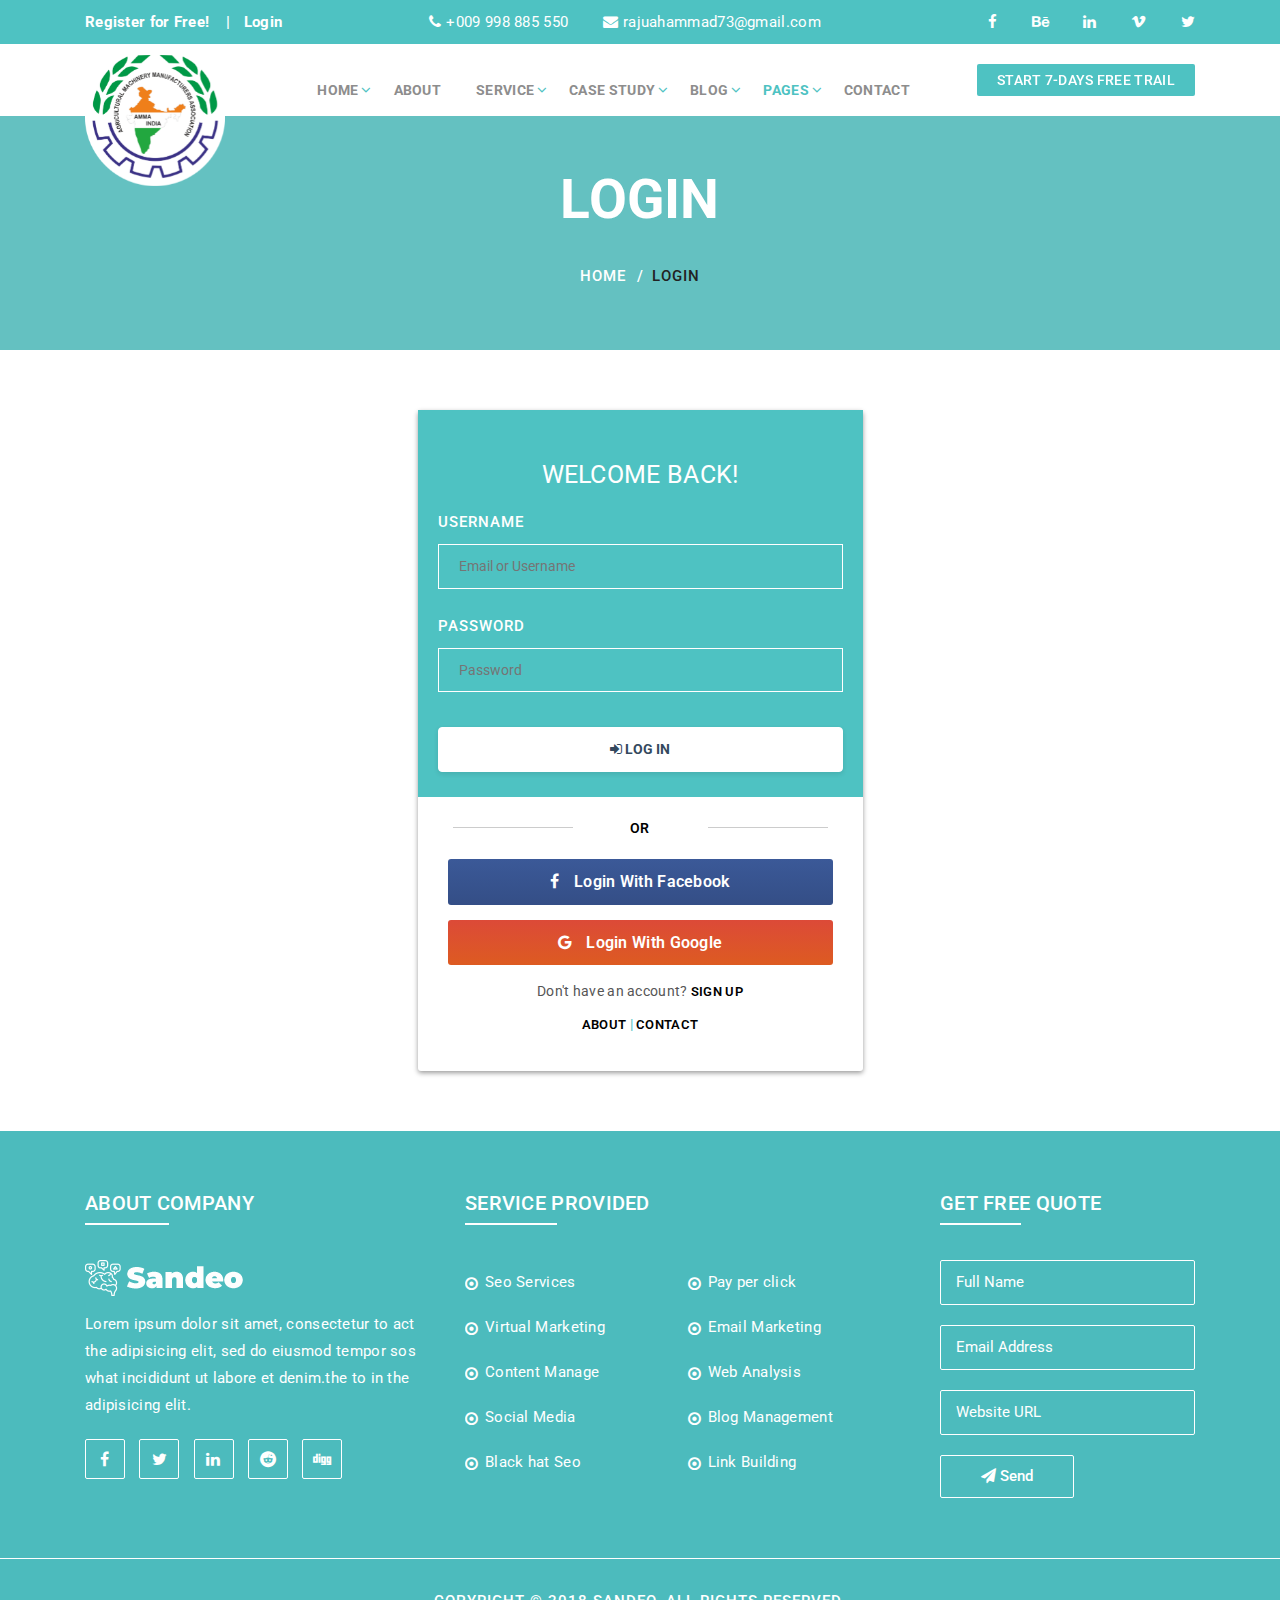
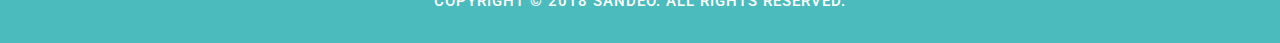
<file: main-file/login.html>
<!DOCTYPE html>
<html class="no-js" lang="zxx">

<head>
    <meta charset="utf-8">
    <meta http-equiv="X-UA-Compatible" content="IE=edge">
    <meta name="viewport" content="width=device-width, initial-scale=1">
    <!--=== Favicon ===-->
    <link rel="shortcut icon" href="assets/img/favicon.ico" type="image/x-icon" />

    <title>Sandeo - Seo Responsive Bootstrap Template</title>

    <!--=== Bootstrap CSS ===-->
    <link href="assets/css/bootstrap.min.css" rel="stylesheet">
    <!--=== Hover CSS ===-->
    <link href="assets/css/plugins/hover.css" rel="stylesheet">
    <!--=== SlickNav CSS ===-->
    <link href="assets/css/plugins/slicknav.css" rel="stylesheet">
    <!--=== Animate CSS ===-->
    <link href="assets/css/plugins/animate.css" rel="stylesheet">
    <!--=== Owl Carousel CSS ===-->
    <link href="assets/css/plugins/owl.carousel.css" rel="stylesheet">
    <!--=== Font-Awesome CSS ===-->
    <link href="assets/css/font-awesome.css" rel="stylesheet">
    <!--=== Theme Reset CSS ===-->
    <link href="assets/css/reset.css" rel="stylesheet">
    <!--=== Main Style CSS ===-->
    <link href="assets/css/style.css" rel="stylesheet">
    <!--=== Responsive CSS ===-->
    <link href="assets/css/responsive.css" rel="stylesheet">


    <!--[if lt IE 9]>
        <script src="assets///oss.maxcdn.com/html5shiv/3.7.2/html5shiv.min.js"></script>
        <script src="assets///oss.maxcdn.com/respond/1.4.2/respond.min.js"></script>
    <![endif]-->
</head>

<body class="preloader-active">

    <!--== Preloader Area Start (Home2) ==-->
    <div class="preloader">
        <div class="preloader-spinner">
            <div class="waves-block">
                <div class="waves wave-1"></div>
                <div class="waves wave-2"></div>
                <div class="waves wave-3"></div>
            </div>
        </div>
    </div>
    <!--== Preloader Area End ==-->

    <!--== Header Area Start ==-->
    <header id="header-area">
        <!-- PreHeader Area Start -->
        <div class="preheader-area home__2">
            <div class="container">
                <div class="row">
                    <div class="col-lg-3 col-sm-6">
                        <div class="preheader-item log-reg">
                            <a href="register.html">Register for Free!</a>
                            <a href="login.html">Login</a>
                        </div>
                    </div>

                    <div class="col-lg-6 text-center d-none d-lg-block">
                        <div class="preheader-item phone-mail">
                            <a href="#"><i class="fa fa-phone"></i>+009 998 885 550</a>
                            <a href="#"><i class="fa fa-envelope"></i>rajuahammad73@gmail.com</a>
                        </div>
                    </div>

                    <div class="col-lg-3 col-sm-6 text-right">
                        <div class="preheader-item">
                            <div class="preheader-icons">
                                <a href="#"><i class="fa fa-facebook"></i></a>
                                <a href="#"><i class="fa fa-behance"></i></a>
                                <a href="#"><i class="fa fa-linkedin"></i></a>
                                <a href="#"><i class="fa fa-vimeo"></i></a>
                                <a href="#"><i class="fa fa-twitter"></i></a>
                            </div>
                        </div>
                    </div>
                </div>
            </div>
        </div>
        <!-- PreHeader Area End -->

        <!-- Header Bottom Area Start -->
        <div class="header-bottom" id="fixheader">
            <div class="container">
                <div class="row">
                    <!-- Logo Area Start -->
                    <div class="col-lg-2">
                        <a href="index.html" class="logo-area">
                            <img src="assets/img/logo.png" alt="Logo">
                        </a>
                    </div>
                    <!-- Logo Area End -->

                    <!-- Menu Area Start -->
                    <div class="col-lg-7">
                        <nav class="mainmenu pull-right">
                            <ul>
                                <li><a href="index_2.html">Home</a>
                                    <ul class="sub">
                                        <li><a href="index.html">Home 1</a></li>
                                        <li><a href="index_2.html">Home 2</a></li>
                                    </ul>
                                </li>
                                <li><a href="about.html">about</a></li>
                                <li><a href="service.html">service</a>
                                    <ul class="sub">
                                        <li><a href="service.html">Service</a></li>
                                        <li><a href="single-service.html">Single Service</a></li>
                                    </ul>
                                </li>
                                <li><a href="#">Case study</a>
                                    <ul class="sub">
                                        <li><a href="case-study.html">Case study</a></li>
                                        <li><a href="single-case.html">Single Case study</a></li>
                                    </ul>
                                </li>
                                <li><a href="#">Blog</a>
                                    <ul class="sub">
                                        <li><a href="blog-with-sidebar.html">Blog With Sidebar</a></li>
                                        <li><a href="blog-gird.html">Blog Column</a></li>
                                        <li><a href="single-blog.html">Single Blog</a></li>
                                    </ul>
                                </li>
                                <li class="active"><a href="#">pages</a>
                                    <ul class="sub">
                                        <li><a href="login.html">Login</a></li>
                                        <li><a href="register.html">Register</a></li>
                                        <li><a href="404.html">404 Error</a></li>
                                    </ul>
                                </li>
                                <li><a href="contact.html">contact</a></li>
                            </ul>
                        </nav>
                    </div>
                    <!-- Menu Area End -->

                    <div class="col-lg-3 d-none d-lg-block">
                        <div class="header-btn pull-right">
                            <a href="register.html" class="seo-btn hvr-curl-bottom-right">Start 7-Days Free Trail</a>
                        </div>
                    </div>
                </div>
            </div>
        </div>
        <!-- Header Bottom Area End -->
    </header>
    <!--== Header Area End ==-->

    <!--== Page Title Start ==-->
    <div class="page-title section-padding overlay">
        <div class="container">
            <div class="row">
                <div class="col-lg-12 text-center">
                    <div class="page-title-wrap">
                        <h2>Login</h2>
                        <nav aria-label="breadcrumb">
                            <ol class="breadcrumb">
                                <li class="breadcrumb-item"><a href="index_2.html">Home</a></li>
                                <li class="breadcrumb-item active" aria-current="page">Login</li>
                            </ol>
                        </nav>
                    </div>
                </div>
            </div>
        </div>
    </div>
    <!--== Page Title End ==-->

    <!--== Login Page Content Start ==-->
    <section id="lgoin-page-wrap" class="section-padding">
        <div class="container">
            <div class="row">
                <div class="col-lg-5 col-md-8 m-auto">
                    <div class="login-page-content">
                        <div class="login-form">
                            <h3>Welcome Back!</h3>
                            <form action="index.html">
                                <div class="input-item">
                                    <label for="user">Username</label>
                                    <input type="text" id="user" placeholder="Email or Username">
                                </div>
                                <div class="input-item">
                                    <label for="pass">Password</label>
                                    <input type="password" id="pass" placeholder="Password">
                                </div>
                                <div class="log-btn">
                                    <button type="submit"><i class="fa fa-sign-in"></i> Log In</button>
                                </div>
                            </form>
                        </div>

                        <div class="login-other">
                            <span class="or">or</span>
                            <a href="#" class="login-with-btn facebook"><i class="fa fa-facebook"></i> Login With Facebook</a>
                            <a href="#" class="login-with-btn google"><i class="fa fa-google"></i> Login With Google</a>
                        </div>
                        <div class="create-ac">
                            <p>Don't have an account? <a href="register.html">Sign Up</a></p>
                        </div>
                        <div class="login-menu">
                            <a href="about.html">About</a>
                            <span>|</span>
                            <a href="contact.html">Contact</a>
                        </div>
                    </div>
                </div>
            </div>
        </div>
    </section>
    <!--== Login Page Content End ==-->

    <!--== Footer Area Start ==-->
    <footer id="footer-area" class="home__2 overlay">
        <div class="footer-widget section-padding">
            <div class="container">
                <div class="row">
                    <!-- Single Widget Start -->
                    <div class="col-lg-4 col-md-6">
                        <div class="single-widget-wrap">
                            <div class="widget-title">
                                <h5>About Company</h5>
                            </div>
                            <div class="widget-body">
                                <img src="assets/img/footer-logo.png" alt="Logo">
                                <p>Lorem ipsum dolor sit amet, consectetur to act the adipisicing elit, sed do eiusmod tempor sos what incididunt ut labore et denim.the to in the adipisicing elit.</p>
                                <div class="footer-icons">
                                    <a href="#"><i class="fa fa-facebook"></i></a>
                                    <a href="#"><i class="fa fa-twitter"></i></a>
                                    <a href="#"><i class="fa fa-linkedin"></i></a>
                                    <a href="#"><i class="fa fa-reddit"></i></a>
                                    <a href="#"><i class="fa fa-digg"></i></a>
                                </div>
                            </div>
                        </div>
                    </div>
                    <!-- Single Widget End -->

                    <!-- Single Widget Start -->
                    <div class="col-lg-5 col-md-6">
                        <div class="single-widget-wrap">
                            <div class="widget-title">
                                <h5>Service Provided</h5>
                            </div>
                            <div class="widget-body">
                                <ul class="footer-list">
                                    <li><a href="#">Seo Services</a></li>
                                    <li><a href="#">Pay per click</a></li>
                                    <li><a href="#">Virtual Marketing</a></li>
                                    <li><a href="#">Email Marketing</a></li>
                                    <li><a href="#">Content Manage</a></li>
                                    <li><a href="#">Web Analysis</a></li>
                                    <li><a href="#">Social Media</a></li>
                                    <li><a href="#">Blog Management</a></li>
                                    <li><a href="#">Black hat Seo</a></li>
                                    <li><a href="#">Link Building</a></li>
                                </ul>
                            </div>
                        </div>
                    </div>
                    <!-- Single Widget End -->

                    <!-- Single Widget Start -->
                    <div class="col-lg-3 col-md-6">
                        <div class="single-widget-wrap">
                            <div class="widget-title">
                                <h5>Get Free Quote</h5>
                            </div>
                            <div class="widget-body">
                                <div class="footer-form">
                                    <form action="index.html">
                                        <input type="text" placeholder="Full Name">
                                        <input type="email" placeholder="Email Address">
                                        <input type="url" placeholder="Website URL">
                                        <button class="quote-btn"><i class="fa fa-send"></i> Send</button>
                                    </form>
                                </div>
                            </div>
                        </div>
                    </div>
                    <!-- Single Widget End -->
                </div>
            </div>
        </div>
        <div class="footer-bottom">
            <div class="container">
                <div class="row">
                    <div class="col-lg-12 text-center">
                        <div class="copyright-text">
                            <p>Copyright © 2018 Sandeo. All Rights Reserved.</p>
                        </div>
                    </div>
                </div>
            </div>
        </div>
    </footer>
    <!--== Footer Area End ==-->

    <!--== Scroll Top Area Start ==-->
    <div class="scroll-top home__2">
        <i class="fa fa-angle-double-up"></i>
    </div>
    <!--== Scroll Top Area End ==-->


    <!--=======================JavaScript============================-->
    <!--=== Jquery Min Js ===-->
    <script src="assets/js/jquery-3.3.1.min.js"></script>
    <!--=== Jquery Migrate Min Js ===-->
    <script src="assets/js/jquery-migrate.min.js"></script>
    <!--=== Popper Min Js ===-->
    <script src="assets/js/popper.min.js"></script>
    <!--=== Bootstrap Min Js ===-->
    <script src="assets/js/bootstrap.min.js"></script>
    <!--=== Owl Carousel Min Js ===-->
    <script src="assets/js/plugins/owl.carousel.min.js"></script>
    <!--=== Waypoint Min Js ===-->
    <script src="assets/js/plugins/waypoints.min.js"></script>
    <!--=== Counterup Min Js ===-->
    <script src="assets/js/plugins/counterup.min.js"></script>
    <!--=== Parallax Min Js ===-->
    <script src="assets/js/plugins/parallax-1.1.3.js"></script>
    <!--=== SlickNav Min Js ===-->
    <script src="assets/js/plugins/jquery.slicknav.min.js"></script>

    <!--=== Mian Js ===-->
    <script src="assets/js/main.js"></script>

</body>

</html>
</file>
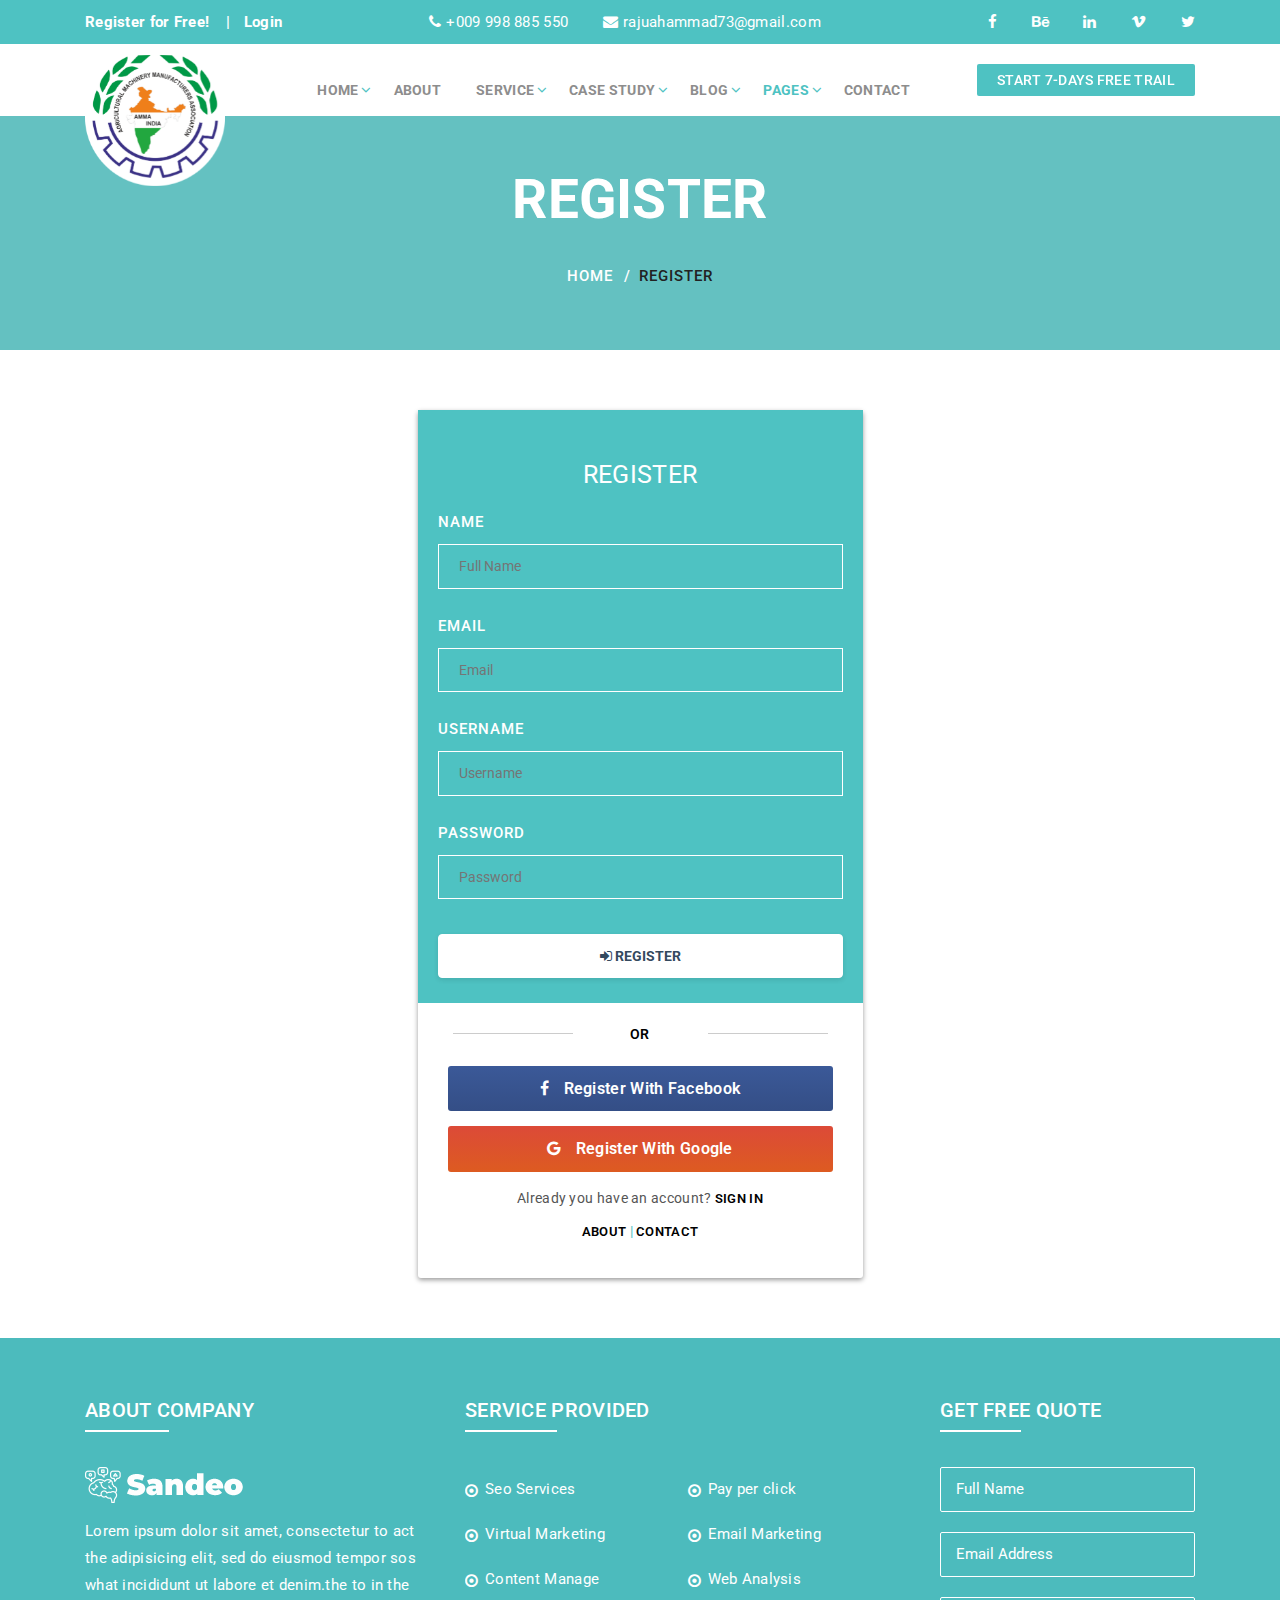
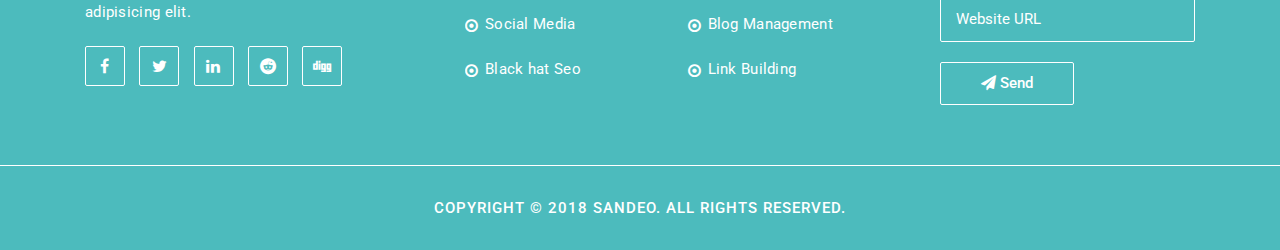
<file: main-file/register.html>
<!DOCTYPE html>
<html class="no-js" lang="zxx">

<head>
    <meta charset="utf-8">
    <meta http-equiv="X-UA-Compatible" content="IE=edge">
    <meta name="viewport" content="width=device-width, initial-scale=1">
    <!--=== Favicon ===-->
    <link rel="shortcut icon" href="assets/img/favicon.ico" type="image/x-icon" />

    <title>Sandeo - Seo Responsive Bootstrap Template</title>

    <!--=== Bootstrap CSS ===-->
    <link href="assets/css/bootstrap.min.css" rel="stylesheet">
    <!--=== Hover CSS ===-->
    <link href="assets/css/plugins/hover.css" rel="stylesheet">
    <!--=== SlickNav CSS ===-->
    <link href="assets/css/plugins/slicknav.css" rel="stylesheet">
    <!--=== Animate CSS ===-->
    <link href="assets/css/plugins/animate.css" rel="stylesheet">
    <!--=== Owl Carousel CSS ===-->
    <link href="assets/css/plugins/owl.carousel.css" rel="stylesheet">
    <!--=== Font-Awesome CSS ===-->
    <link href="assets/css/font-awesome.css" rel="stylesheet">
    <!--=== Theme Reset CSS ===-->
    <link href="assets/css/reset.css" rel="stylesheet">
    <!--=== Main Style CSS ===-->
    <link href="assets/css/style.css" rel="stylesheet">
    <!--=== Responsive CSS ===-->
    <link href="assets/css/responsive.css" rel="stylesheet">


    <!--[if lt IE 9]>
        <script src="assets///oss.maxcdn.com/html5shiv/3.7.2/html5shiv.min.js"></script>
        <script src="assets///oss.maxcdn.com/respond/1.4.2/respond.min.js"></script>
    <![endif]-->
</head>

<body class="preloader-active">

    <!--== Preloader Area Start (Home2) ==-->
    <div class="preloader">
        <div class="preloader-spinner">
            <div class="waves-block">
                <div class="waves wave-1"></div>
                <div class="waves wave-2"></div>
                <div class="waves wave-3"></div>
            </div>
        </div>
    </div>
    <!--== Preloader Area End ==-->

    <!--== Header Area Start ==-->
    <header id="header-area">
        <!-- PreHeader Area Start -->
        <div class="preheader-area home__2">
            <div class="container">
                <div class="row">
                    <div class="col-lg-3 col-sm-6">
                        <div class="preheader-item log-reg">
                            <a href="register.html">Register for Free!</a>
                            <a href="login.html">Login</a>
                        </div>
                    </div>

                    <div class="col-lg-6 text-center d-none d-lg-block">
                        <div class="preheader-item phone-mail">
                            <a href="#"><i class="fa fa-phone"></i>+009 998 885 550</a>
                            <a href="#"><i class="fa fa-envelope"></i>rajuahammad73@gmail.com</a>
                        </div>
                    </div>

                    <div class="col-lg-3 col-sm-6 text-right">
                        <div class="preheader-item">
                            <div class="preheader-icons">
                                <a href="#"><i class="fa fa-facebook"></i></a>
                                <a href="#"><i class="fa fa-behance"></i></a>
                                <a href="#"><i class="fa fa-linkedin"></i></a>
                                <a href="#"><i class="fa fa-vimeo"></i></a>
                                <a href="#"><i class="fa fa-twitter"></i></a>
                            </div>
                        </div>
                    </div>
                </div>
            </div>
        </div>
        <!-- PreHeader Area End -->

        <!-- Header Bottom Area Start -->
        <div class="header-bottom" id="fixheader">
            <div class="container">
                <div class="row">
                    <!-- Logo Area Start -->
                    <div class="col-lg-2">
                        <a href="index.html" class="logo-area">
                            <img src="assets/img/logo.png" alt="Logo">
                        </a>
                    </div>
                    <!-- Logo Area End -->

                    <!-- Menu Area Start -->
                    <div class="col-lg-7">
                        <nav class="mainmenu pull-right">
                            <ul>
                                <li><a href="index_2.html">Home</a>
                                    <ul class="sub">
                                        <li><a href="index.html">Home 1</a></li>
                                        <li><a href="index_2.html">Home 2</a></li>
                                    </ul>
                                </li>
                                <li><a href="about.html">about</a></li>
                                <li><a href="service.html">service</a>
                                    <ul class="sub">
                                        <li><a href="service.html">Service</a></li>
                                        <li><a href="single-service.html">Single Service</a></li>
                                    </ul>
                                </li>
                                <li><a href="#">Case study</a>
                                    <ul class="sub">
                                        <li><a href="case-study.html">Case study</a></li>
                                        <li><a href="single-case.html">Single Case study</a></li>
                                    </ul>
                                </li>
                                <li><a href="#">Blog</a>
                                    <ul class="sub">
                                        <li><a href="blog-with-sidebar.html">Blog With Sidebar</a></li>
                                        <li><a href="blog-gird.html">Blog Column</a></li>
                                        <li><a href="single-blog.html">Single Blog</a></li>
                                    </ul>
                                </li>
                                <li class="active"><a href="#">pages</a>
                                    <ul class="sub">
                                        <li><a href="login.html">Login</a></li>
                                        <li><a href="register.html">Register</a></li>
                                        <li><a href="404.html">404 Error</a></li>
                                    </ul>
                                </li>
                                <li><a href="contact.html">contact</a></li>
                            </ul>
                        </nav>
                    </div>
                    <!-- Menu Area End -->

                    <div class="col-lg-3 d-none d-lg-block">
                        <div class="header-btn pull-right">
                            <a href="register.html" class="seo-btn hvr-curl-bottom-right">Start 7-Days Free Trail</a>
                        </div>
                    </div>
                </div>
            </div>
        </div>
        <!-- Header Bottom Area End -->
    </header>
    <!--== Header Area End ==-->

    <!--== Page Title Start ==-->
    <div class="page-title section-padding overlay">
        <div class="container">
            <div class="row">
                <div class="col-lg-12 text-center">
                    <div class="page-title-wrap">
                        <h2>Register</h2>
                        <nav aria-label="breadcrumb">
                            <ol class="breadcrumb">
                                <li class="breadcrumb-item"><a href="index_2.html">Home</a></li>
                                <li class="breadcrumb-item active" aria-current="page">Register</li>
                            </ol>
                        </nav>
                    </div>
                </div>
            </div>
        </div>
    </div>
    <!--== Page Title End ==-->

    <!--== Login Page Content Start ==-->
    <section id="lgoin-page-wrap" class="section-padding">
        <div class="container">
            <div class="row">
                <div class="col-lg-5 col-md-8 m-auto">
                    <div class="login-page-content">
                        <div class="login-form">
                            <h3>Register</h3>
                            <form action="index.html">
                                <div class="input-item">
                                    <label for="name">Name</label>
                                    <input type="text" id="name" placeholder="Full Name">
                                </div>
                                <div class="input-item">
                                    <label for="email">Email</label>
                                    <input type="text" id="email" placeholder="Email">
                                </div>
                                <div class="input-item">
                                    <label for="user">Username</label>
                                    <input type="text" id="user" placeholder="Username">
                                </div>
                                <div class="input-item">
                                    <label for="pass">Password</label>
                                    <input type="password" id="pass" placeholder="Password">
                                </div>
                                <div class="log-btn">
                                    <button type="submit"><i class="fa fa-sign-in"></i> Register</button>
                                </div>
                            </form>
                        </div>

                        <div class="login-other">
                            <span class="or">or</span>
                            <a href="#" class="login-with-btn facebook"><i class="fa fa-facebook"></i> Register With Facebook</a>
                            <a href="#" class="login-with-btn google"><i class="fa fa-google"></i> Register With Google</a>
                        </div>
                        <div class="create-ac">
                            <p>Already you have an account? <a href="login.html">Sign In</a></p>
                        </div>
                        <div class="login-menu">
                            <a href="about.html">About</a>
                            <span>|</span>
                            <a href="contact.html">Contact</a>
                        </div>
                    </div>
                </div>
            </div>
        </div>
    </section>
    <!--== Login Page Content End ==-->

    <!--== Footer Area Start ==-->
    <footer id="footer-area" class="home__2 overlay">
        <div class="footer-widget section-padding">
            <div class="container">
                <div class="row">
                    <!-- Single Widget Start -->
                    <div class="col-lg-4 col-md-6">
                        <div class="single-widget-wrap">
                            <div class="widget-title">
                                <h5>About Company</h5>
                            </div>
                            <div class="widget-body">
                                <img src="assets/img/footer-logo.png" alt="Logo">
                                <p>Lorem ipsum dolor sit amet, consectetur to act the adipisicing elit, sed do eiusmod tempor sos what incididunt ut labore et denim.the to in the adipisicing elit.</p>
                                <div class="footer-icons">
                                    <a href="#"><i class="fa fa-facebook"></i></a>
                                    <a href="#"><i class="fa fa-twitter"></i></a>
                                    <a href="#"><i class="fa fa-linkedin"></i></a>
                                    <a href="#"><i class="fa fa-reddit"></i></a>
                                    <a href="#"><i class="fa fa-digg"></i></a>
                                </div>
                            </div>
                        </div>
                    </div>
                    <!-- Single Widget End -->

                    <!-- Single Widget Start -->
                    <div class="col-lg-5 col-md-6">
                        <div class="single-widget-wrap">
                            <div class="widget-title">
                                <h5>Service Provided</h5>
                            </div>
                            <div class="widget-body">
                                <ul class="footer-list">
                                    <li><a href="#">Seo Services</a></li>
                                    <li><a href="#">Pay per click</a></li>
                                    <li><a href="#">Virtual Marketing</a></li>
                                    <li><a href="#">Email Marketing</a></li>
                                    <li><a href="#">Content Manage</a></li>
                                    <li><a href="#">Web Analysis</a></li>
                                    <li><a href="#">Social Media</a></li>
                                    <li><a href="#">Blog Management</a></li>
                                    <li><a href="#">Black hat Seo</a></li>
                                    <li><a href="#">Link Building</a></li>
                                </ul>
                            </div>
                        </div>
                    </div>
                    <!-- Single Widget End -->

                    <!-- Single Widget Start -->
                    <div class="col-lg-3 col-md-6">
                        <div class="single-widget-wrap">
                            <div class="widget-title">
                                <h5>Get Free Quote</h5>
                            </div>
                            <div class="widget-body">
                                <div class="footer-form">
                                    <form action="index.html">
                                        <input type="text" placeholder="Full Name">
                                        <input type="email" placeholder="Email Address">
                                        <input type="url" placeholder="Website URL">
                                        <button class="quote-btn"><i class="fa fa-send"></i> Send</button>
                                    </form>
                                </div>
                            </div>
                        </div>
                    </div>
                    <!-- Single Widget End -->
                </div>
            </div>
        </div>
        <div class="footer-bottom">
            <div class="container">
                <div class="row">
                    <div class="col-lg-12 text-center">
                        <div class="copyright-text">
                            <p>Copyright © 2018 Sandeo. All Rights Reserved.</p>
                        </div>
                    </div>
                </div>
            </div>
        </div>
    </footer>
    <!--== Footer Area End ==-->

    <!--== Scroll Top Area Start ==-->
    <div class="scroll-top home__2">
        <i class="fa fa-angle-double-up"></i>
    </div>
    <!--== Scroll Top Area End ==-->


    <!--=======================JavaScript============================-->
    <!--=== Jquery Min Js ===-->
    <script src="assets/js/jquery-3.3.1.min.js"></script>
    <!--=== Jquery Migrate Min Js ===-->
    <script src="assets/js/jquery-migrate.min.js"></script>
    <!--=== Popper Min Js ===-->
    <script src="assets/js/popper.min.js"></script>
    <!--=== Bootstrap Min Js ===-->
    <script src="assets/js/bootstrap.min.js"></script>
    <!--=== Owl Carousel Min Js ===-->
    <script src="assets/js/plugins/owl.carousel.min.js"></script>
    <!--=== Waypoint Min Js ===-->
    <script src="assets/js/plugins/waypoints.min.js"></script>
    <!--=== Counterup Min Js ===-->
    <script src="assets/js/plugins/counterup.min.js"></script>
    <!--=== Parallax Min Js ===-->
    <script src="assets/js/plugins/parallax-1.1.3.js"></script>
    <!--=== SlickNav Min Js ===-->
    <script src="assets/js/plugins/jquery.slicknav.min.js"></script>

    <!--=== Mian Js ===-->
    <script src="assets/js/main.js"></script>

</body>

</html>
</file>
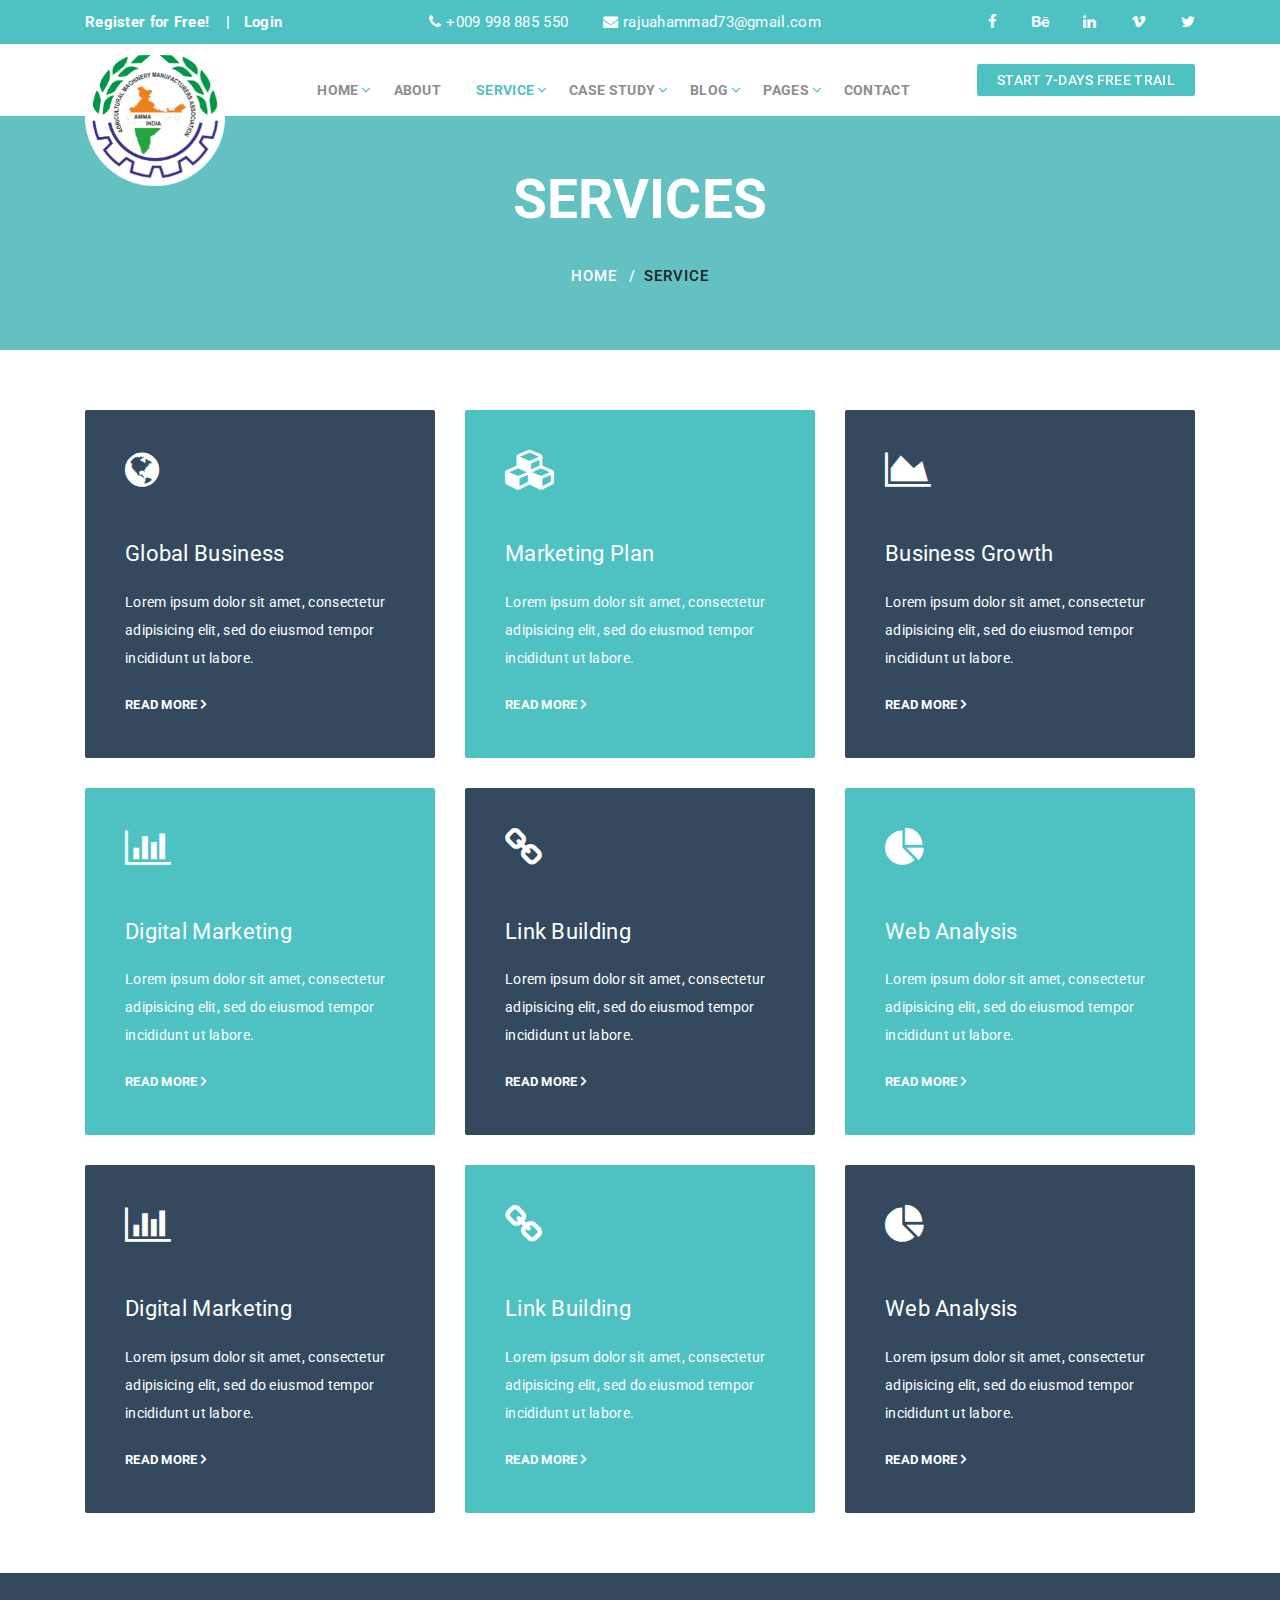
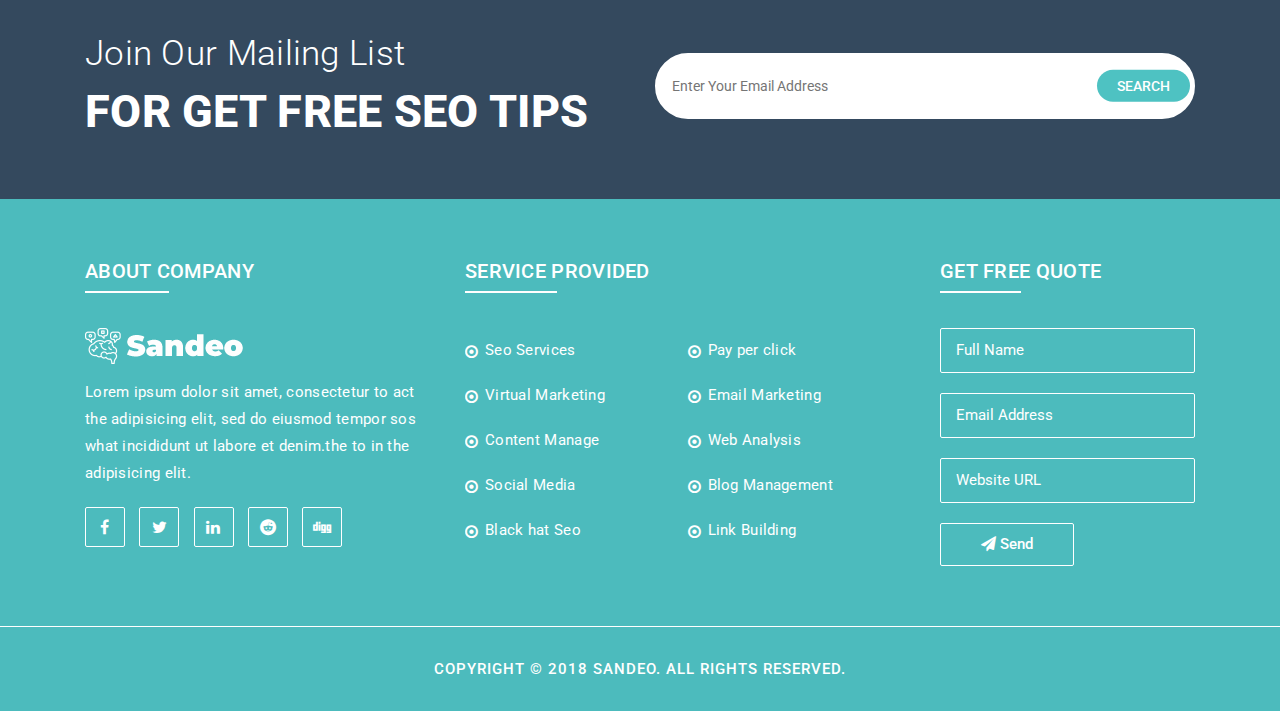
<file: main-file/service.html>
<!DOCTYPE html>
<html class="no-js" lang="zxx">

<head>
    <meta charset="utf-8">
    <meta http-equiv="X-UA-Compatible" content="IE=edge">
    <meta name="viewport" content="width=device-width, initial-scale=1">
    <!--=== Favicon ===-->
    <link rel="shortcut icon" href="assets/img/favicon.ico" type="image/x-icon" />

    <title>Sandeo - Seo Responsive Bootstrap Template</title>

    <!--=== Bootstrap CSS ===-->
    <link href="assets/css/bootstrap.min.css" rel="stylesheet">
    <!--=== Hover CSS ===-->
    <link href="assets/css/plugins/hover.css" rel="stylesheet">
    <!--=== SlickNav CSS ===-->
    <link href="assets/css/plugins/slicknav.css" rel="stylesheet">
    <!--=== Animate CSS ===-->
    <link href="assets/css/plugins/animate.css" rel="stylesheet">
    <!--=== Owl Carousel CSS ===-->
    <link href="assets/css/plugins/owl.carousel.css" rel="stylesheet">
    <!--=== Font-Awesome CSS ===-->
    <link href="assets/css/font-awesome.css" rel="stylesheet">
    <!--=== Theme Reset CSS ===-->
    <link href="assets/css/reset.css" rel="stylesheet">
    <!--=== Main Style CSS ===-->
    <link href="assets/css/style.css" rel="stylesheet">
    <!--=== Responsive CSS ===-->
    <link href="assets/css/responsive.css" rel="stylesheet">


    <!--[if lt IE 9]>
        <script src="assets///oss.maxcdn.com/html5shiv/3.7.2/html5shiv.min.js"></script>
        <script src="assets///oss.maxcdn.com/respond/1.4.2/respond.min.js"></script>
    <![endif]-->
</head>

<body class="preloader-active">

    <!--== Preloader Area Start (Home2) ==-->
    <div class="preloader">
        <div class="preloader-spinner">
            <div class="waves-block">
                <div class="waves wave-1"></div>
                <div class="waves wave-2"></div>
                <div class="waves wave-3"></div>
            </div>
        </div>
    </div>
    <!--== Preloader Area End ==-->

    <!--== Header Area Start ==-->
    <header id="header-area">
        <!-- PreHeader Area Start -->
        <div class="preheader-area home__2">
            <div class="container">
                <div class="row">
                    <div class="col-lg-3 col-sm-6">
                        <div class="preheader-item log-reg">
                            <a href="register.html">Register for Free!</a>
                            <a href="login.html">Login</a>
                        </div>
                    </div>

                    <div class="col-lg-6 text-center d-none d-lg-block">
                        <div class="preheader-item phone-mail">
                            <a href="#"><i class="fa fa-phone"></i>+009 998 885 550</a>
                            <a href="#"><i class="fa fa-envelope"></i>rajuahammad73@gmail.com</a>
                        </div>
                    </div>

                    <div class="col-lg-3 col-sm-6 text-right">
                        <div class="preheader-item">
                            <div class="preheader-icons">
                                <a href="#"><i class="fa fa-facebook"></i></a>
                                <a href="#"><i class="fa fa-behance"></i></a>
                                <a href="#"><i class="fa fa-linkedin"></i></a>
                                <a href="#"><i class="fa fa-vimeo"></i></a>
                                <a href="#"><i class="fa fa-twitter"></i></a>
                            </div>
                        </div>
                    </div>
                </div>
            </div>
        </div>
        <!-- PreHeader Area End -->

        <!-- Header Bottom Area Start -->
        <div class="header-bottom" id="fixheader">
            <div class="container">
                <div class="row">
                    <!-- Logo Area Start -->
                    <div class="col-lg-2">
                        <a href="index.html" class="logo-area">
                            <img src="assets/img/logo.png" alt="Logo">
                        </a>
                    </div>
                    <!-- Logo Area End -->

                    <!-- Menu Area Start -->
                    <div class="col-lg-7">
                        <nav class="mainmenu pull-right">
                            <ul>
                                <li><a href="index_2.html">Home</a>
                                    <ul class="sub">
                                        <li><a href="index.html">Home 1</a></li>
                                        <li><a href="index_2.html">Home 2</a></li>
                                    </ul>
                                </li>
                                <li><a href="about.html">about</a></li>
                                <li class="active"><a href="service.html">service</a>
                                    <ul class="sub">
                                        <li><a href="service.html">Service</a></li>
                                        <li><a href="single-service.html">Single Service</a></li>
                                    </ul>
                                </li>
                                <li><a href="#">Case study</a>
                                    <ul class="sub">
                                        <li><a href="case-study.html">Case study</a></li>
                                        <li><a href="single-case.html">Single Case study</a></li>
                                    </ul>
                                </li>
                                <li><a href="#">Blog</a>
                                    <ul class="sub">
                                        <li><a href="blog-with-sidebar.html">Blog With Sidebar</a></li>
                                        <li><a href="blog-gird.html">Blog Column</a></li>
                                        <li><a href="single-blog.html">Single Blog</a></li>
                                    </ul>
                                </li>
                                <li><a href="#">pages</a>
                                    <ul class="sub">
                                        <li><a href="login.html">Login</a></li>
                                        <li><a href="register.html">Register</a></li>
                                        <li><a href="404.html">404 Error</a></li>
                                    </ul>
                                </li>
                                <li><a href="contact.html">contact</a></li>
                            </ul>
                        </nav>
                    </div>
                    <!-- Menu Area End -->

                    <div class="col-lg-3 d-none d-lg-block">
                        <div class="header-btn pull-right">
                            <a href="register.html" class="seo-btn hvr-curl-bottom-right">Start 7-Days Free Trail</a>
                        </div>
                    </div>
                </div>
            </div>
        </div>
        <!-- Header Bottom Area End -->
    </header>
    <!--== Header Area End ==-->

    <!--== Page Title Start ==-->
    <div class="page-title section-padding overlay">
        <div class="container">
            <div class="row">
                <div class="col-lg-12 text-center">
                    <div class="page-title-wrap">
                        <h2>Services</h2>
                        <nav aria-label="breadcrumb">
                            <ol class="breadcrumb">
                                <li class="breadcrumb-item"><a href="index_2.html">Home</a></li>
                                <li class="breadcrumb-item active" aria-current="page">Service</li>
                            </ol>
                        </nav>
                    </div>
                </div>
            </div>
        </div>
    </div>
    <!--== Page Title End ==-->

    <!--== Service Page Content Start ==-->
    <section id="service-page-wrap" class="section-padding">
        <div class="container">
            <div class="row">
                <!-- Single Service Start -->
                <div class="col-lg-4 col-sm-6">
                    <div class="single-service">
                        <div class="service-icon">
                            <i class="fa fa-globe"></i>
                        </div>
                        <h4>Global Business</h4>
                        <p>Lorem ipsum dolor sit amet, consectetur adipisicing elit, sed do eiusmod tempor incididunt ut labore.</p>
                        <a href="single-service.html" class="load-more">Read more <i class="fa fa-angle-right"></i></a>
                    </div>
                </div>
                <!-- Single Service End -->

                <!-- Single Service Start -->
                <div class="col-lg-4 col-sm-6">
                    <div class="single-service">
                        <div class="service-icon">
                            <i class="fa fa-cubes"></i>
                        </div>
                        <h4>Marketing Plan</h4>
                        <p>Lorem ipsum dolor sit amet, consectetur adipisicing elit, sed do eiusmod tempor incididunt ut labore.</p>
                        <a href="single-service.html" class="load-more">Read more <i class="fa fa-angle-right"></i></a>
                    </div>
                </div>
                <!-- Single Service End -->

                <!-- Single Service Start -->
                <div class="col-lg-4 col-sm-6">
                    <div class="single-service">
                        <div class="service-icon">
                            <i class="fa fa-area-chart"></i>
                        </div>
                        <h4>Business Growth</h4>
                        <p>Lorem ipsum dolor sit amet, consectetur adipisicing elit, sed do eiusmod tempor incididunt ut labore.</p>
                        <a href="single-service.html" class="load-more">Read more <i class="fa fa-angle-right"></i></a>
                    </div>
                </div>
                <!-- Single Service End -->

                <!-- Single Service Start -->
                <div class="col-lg-4 col-sm-6">
                    <div class="single-service">
                        <div class="service-icon">
                            <i class="fa fa-bar-chart-o"></i>
                        </div>
                        <h4>Digital Marketing</h4>
                        <p>Lorem ipsum dolor sit amet, consectetur adipisicing elit, sed do eiusmod tempor incididunt ut labore.</p>
                        <a href="single-service.html" class="load-more">Read more <i class="fa fa-angle-right"></i></a>
                    </div>
                </div>
                <!-- Single Service End -->

                <!-- Single Service Start -->
                <div class="col-lg-4 col-sm-6">
                    <div class="single-service">
                        <div class="service-icon">
                            <i class="fa fa-link"></i>
                        </div>
                        <h4>Link Building</h4>
                        <p>Lorem ipsum dolor sit amet, consectetur adipisicing elit, sed do eiusmod tempor incididunt ut labore.</p>
                        <a href="single-service.html" class="load-more">Read more <i class="fa fa-angle-right"></i></a>
                    </div>
                </div>
                <!-- Single Service End -->

                <!-- Single Service Start -->
                <div class="col-lg-4 col-sm-6">
                    <div class="single-service">
                        <div class="service-icon">
                            <i class="fa fa-pie-chart"></i>
                        </div>
                        <h4>Web Analysis</h4>
                        <p>Lorem ipsum dolor sit amet, consectetur adipisicing elit, sed do eiusmod tempor incididunt ut labore.</p>
                        <a href="single-service.html" class="load-more">Read more <i class="fa fa-angle-right"></i></a>
                    </div>
                </div>
                <!-- Single Service End -->

                <!-- Single Service Start -->
                <div class="col-lg-4 col-sm-6">
                    <div class="single-service">
                        <div class="service-icon">
                            <i class="fa fa-bar-chart-o"></i>
                        </div>
                        <h4>Digital Marketing</h4>
                        <p>Lorem ipsum dolor sit amet, consectetur adipisicing elit, sed do eiusmod tempor incididunt ut labore.</p>
                        <a href="single-service.html" class="load-more">Read more <i class="fa fa-angle-right"></i></a>
                    </div>
                </div>
                <!-- Single Service End -->

                <!-- Single Service Start -->
                <div class="col-lg-4 col-sm-6">
                    <div class="single-service">
                        <div class="service-icon">
                            <i class="fa fa-link"></i>
                        </div>
                        <h4>Link Building</h4>
                        <p>Lorem ipsum dolor sit amet, consectetur adipisicing elit, sed do eiusmod tempor incididunt ut labore.</p>
                        <a href="single-service.html" class="load-more">Read more <i class="fa fa-angle-right"></i></a>
                    </div>
                </div>
                <!-- Single Service End -->

                <!-- Single Service Start -->
                <div class="col-lg-4 col-sm-6">
                    <div class="single-service">
                        <div class="service-icon">
                            <i class="fa fa-pie-chart"></i>
                        </div>
                        <h4>Web Analysis</h4>
                        <p>Lorem ipsum dolor sit amet, consectetur adipisicing elit, sed do eiusmod tempor incididunt ut labore.</p>
                        <a href="single-service.html" class="load-more">Read more <i class="fa fa-angle-right"></i></a>
                    </div>
                </div>
                <!-- Single Service End -->
            </div>
        </div>
    </section>
    <!--== Service Page Content End ==-->

    <!--== Newsletter Area Start (Home2) ==-->
    <section class="newsletter-area section-padding">
        <div class="container">
            <div class="row">
                <div class="col-lg-6">
                    <div class="newsletter-content">
                        <h3>Join Our Mailing List</h3>
                        <h2>For Get Free SEO Tips</h2>
                    </div>
                </div>
                <div class="col-lg-6">
                    <div class="newsletter-form">
                        <form>
                            <input type="text" placeholder="Enter Your Email Address">
                            <button class="seo-btn">Search</button>
                        </form>
                    </div>
                </div>
            </div>
        </div>
    </section>
    <!--== Newsletter Area End ==-->

    <!--== Footer Area Start ==-->
    <footer id="footer-area" class="home__2 overlay">
        <div class="footer-widget section-padding">
            <div class="container">
                <div class="row">
                    <!-- Single Widget Start -->
                    <div class="col-lg-4 col-md-6">
                        <div class="single-widget-wrap">
                            <div class="widget-title">
                                <h5>About Company</h5>
                            </div>
                            <div class="widget-body">
                                <img src="assets/img/footer-logo.png" alt="Logo">
                                <p>Lorem ipsum dolor sit amet, consectetur to act the adipisicing elit, sed do eiusmod tempor sos what incididunt ut labore et denim.the to in the adipisicing elit.</p>
                                <div class="footer-icons">
                                    <a href="#"><i class="fa fa-facebook"></i></a>
                                    <a href="#"><i class="fa fa-twitter"></i></a>
                                    <a href="#"><i class="fa fa-linkedin"></i></a>
                                    <a href="#"><i class="fa fa-reddit"></i></a>
                                    <a href="#"><i class="fa fa-digg"></i></a>
                                </div>
                            </div>
                        </div>
                    </div>
                    <!-- Single Widget End -->

                    <!-- Single Widget Start -->
                    <div class="col-lg-5 col-md-6">
                        <div class="single-widget-wrap">
                            <div class="widget-title">
                                <h5>Service Provided</h5>
                            </div>
                            <div class="widget-body">
                                <ul class="footer-list">
                                    <li><a href="#">Seo Services</a></li>
                                    <li><a href="#">Pay per click</a></li>
                                    <li><a href="#">Virtual Marketing</a></li>
                                    <li><a href="#">Email Marketing</a></li>
                                    <li><a href="#">Content Manage</a></li>
                                    <li><a href="#">Web Analysis</a></li>
                                    <li><a href="#">Social Media</a></li>
                                    <li><a href="#">Blog Management</a></li>
                                    <li><a href="#">Black hat Seo</a></li>
                                    <li><a href="#">Link Building</a></li>
                                </ul>
                            </div>
                        </div>
                    </div>
                    <!-- Single Widget End -->

                    <!-- Single Widget Start -->
                    <div class="col-lg-3 col-md-6">
                        <div class="single-widget-wrap">
                            <div class="widget-title">
                                <h5>Get Free Quote</h5>
                            </div>
                            <div class="widget-body">
                                <div class="footer-form">
                                    <form action="index.html">
                                        <input type="text" placeholder="Full Name">
                                        <input type="email" placeholder="Email Address">
                                        <input type="url" placeholder="Website URL">
                                        <button class="quote-btn"><i class="fa fa-send"></i> Send</button>
                                    </form>
                                </div>
                            </div>
                        </div>
                    </div>
                    <!-- Single Widget End -->
                </div>
            </div>
        </div>
        <div class="footer-bottom">
            <div class="container">
                <div class="row">
                    <div class="col-lg-12 text-center">
                        <div class="copyright-text">
                            <p>Copyright © 2018 Sandeo. All Rights Reserved.</p>
                        </div>
                    </div>
                </div>
            </div>
        </div>
    </footer>
    <!--== Footer Area End ==-->

    <!--== Scroll Top Area Start ==-->
    <div class="scroll-top home__2">
        <i class="fa fa-angle-double-up"></i>
    </div>
    <!--== Scroll Top Area End ==-->


    <!--=======================JavaScript============================-->
    <!--=== Jquery Min Js ===-->
    <script src="assets/js/jquery-3.3.1.min.js"></script>
    <!--=== Jquery Migrate Min Js ===-->
    <script src="assets/js/jquery-migrate.min.js"></script>
    <!--=== Popper Min Js ===-->
    <script src="assets/js/popper.min.js"></script>
    <!--=== Bootstrap Min Js ===-->
    <script src="assets/js/bootstrap.min.js"></script>
    <!--=== Owl Carousel Min Js ===-->
    <script src="assets/js/plugins/owl.carousel.min.js"></script>
    <!--=== Waypoint Min Js ===-->
    <script src="assets/js/plugins/waypoints.min.js"></script>
    <!--=== Counterup Min Js ===-->
    <script src="assets/js/plugins/counterup.min.js"></script>
    <!--=== Parallax Min Js ===-->
    <script src="assets/js/plugins/parallax-1.1.3.js"></script>
    <!--=== SlickNav Min Js ===-->
    <script src="assets/js/plugins/jquery.slicknav.min.js"></script>

    <!--=== Mian Js ===-->
    <script src="assets/js/main.js"></script>

</body>

</html>
</file>
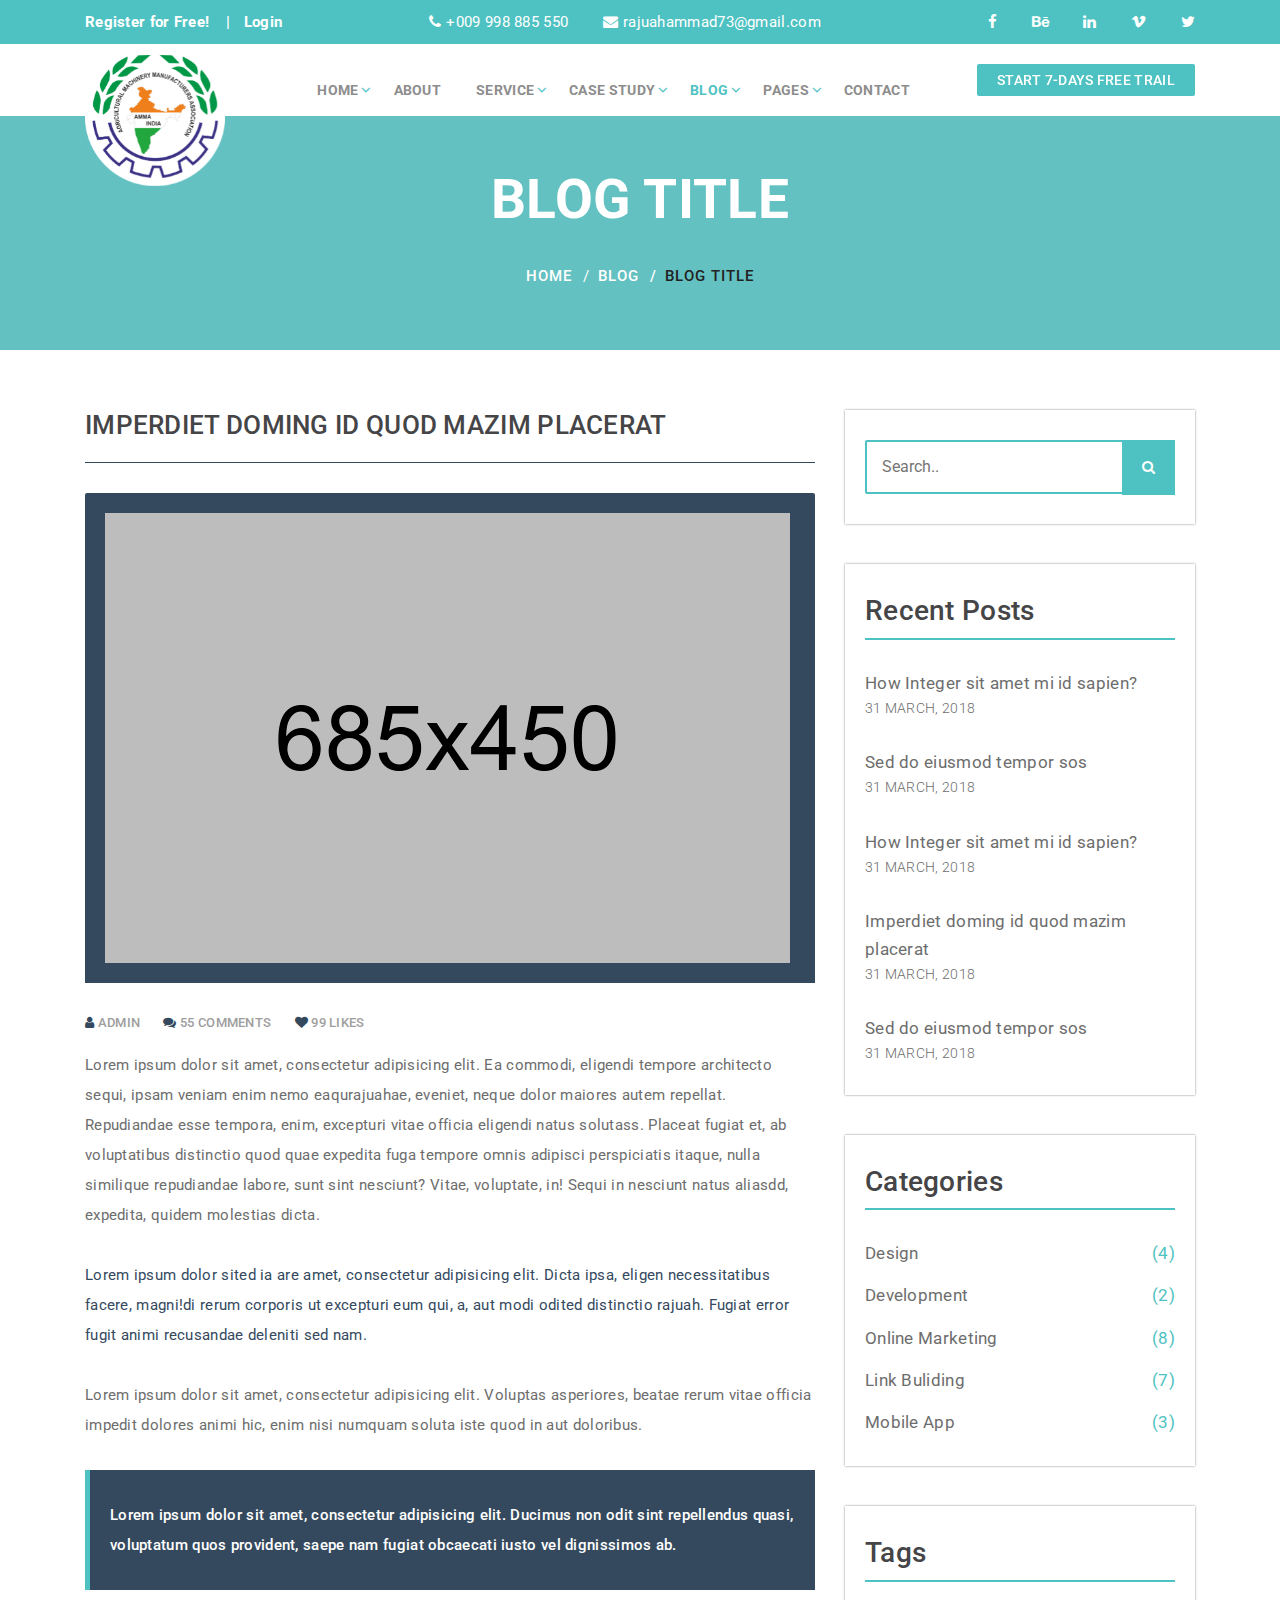
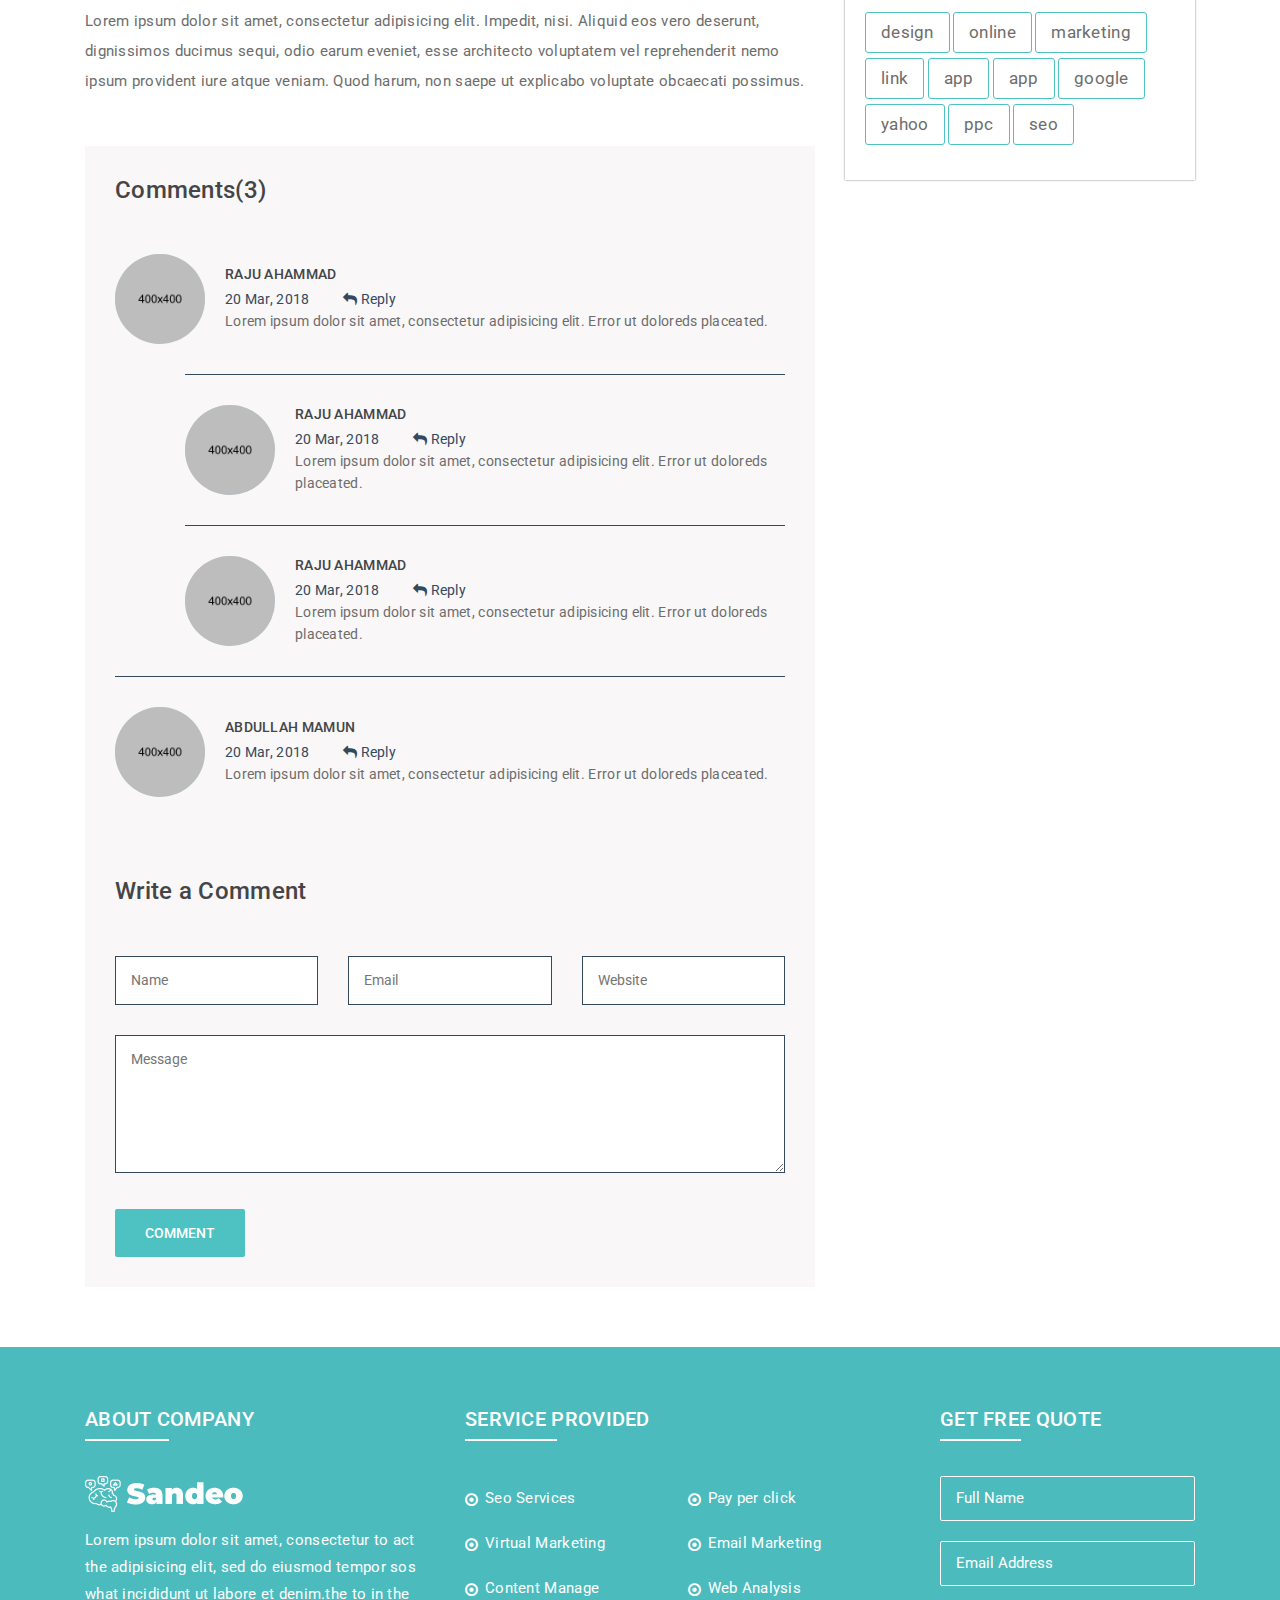
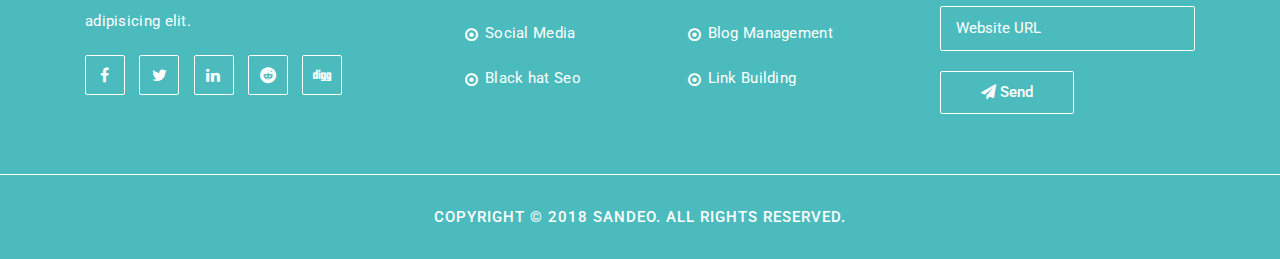
<file: main-file/single-blog.html>
<!DOCTYPE html>
<html class="no-js" lang="zxx">

<head>
    <meta charset="utf-8">
    <meta http-equiv="X-UA-Compatible" content="IE=edge">
    <meta name="viewport" content="width=device-width, initial-scale=1">
    <!--=== Favicon ===-->
    <link rel="shortcut icon" href="assets/img/favicon.ico" type="image/x-icon" />

    <title>Sandeo - Seo Responsive Bootstrap Template</title>

    <!--=== Bootstrap CSS ===-->
    <link href="assets/css/bootstrap.min.css" rel="stylesheet">
    <!--=== Hover CSS ===-->
    <link href="assets/css/plugins/hover.css" rel="stylesheet">
    <!--=== SlickNav CSS ===-->
    <link href="assets/css/plugins/slicknav.css" rel="stylesheet">
    <!--=== Animate CSS ===-->
    <link href="assets/css/plugins/animate.css" rel="stylesheet">
    <!--=== Owl Carousel CSS ===-->
    <link href="assets/css/plugins/owl.carousel.css" rel="stylesheet">
    <!--=== Font-Awesome CSS ===-->
    <link href="assets/css/font-awesome.css" rel="stylesheet">
    <!--=== Theme Reset CSS ===-->
    <link href="assets/css/reset.css" rel="stylesheet">
    <!--=== Main Style CSS ===-->
    <link href="assets/css/style.css" rel="stylesheet">
    <!--=== Responsive CSS ===-->
    <link href="assets/css/responsive.css" rel="stylesheet">


    <!--[if lt IE 9]>
        <script src="assets///oss.maxcdn.com/html5shiv/3.7.2/html5shiv.min.js"></script>
        <script src="assets///oss.maxcdn.com/respond/1.4.2/respond.min.js"></script>
    <![endif]-->
</head>

<body>

    <body class="preloader-active">

        <!--== Preloader Area Start (Home2) ==-->
        <div class="preloader">
            <div class="preloader-spinner">
                <div class="waves-block">
                    <div class="waves wave-1"></div>
                    <div class="waves wave-2"></div>
                    <div class="waves wave-3"></div>
                </div>
            </div>
        </div>
        <!--== Preloader Area End ==-->

        <!--== Header Area Start ==-->
        <header id="header-area">
            <!-- PreHeader Area Start -->
            <div class="preheader-area home__2">
                <div class="container">
                    <div class="row">
                        <div class="col-lg-3 col-sm-6">
                            <div class="preheader-item log-reg">
                                <a href="register.html">Register for Free!</a>
                                <a href="login.html">Login</a>
                            </div>
                        </div>

                        <div class="col-lg-6 text-center d-none d-lg-block">
                            <div class="preheader-item phone-mail">
                                <a href="#"><i class="fa fa-phone"></i>+009 998 885 550</a>
                                <a href="#"><i class="fa fa-envelope"></i>rajuahammad73@gmail.com</a>
                            </div>
                        </div>

                        <div class="col-lg-3 col-sm-6 text-right">
                            <div class="preheader-item">
                                <div class="preheader-icons">
                                    <a href="#"><i class="fa fa-facebook"></i></a>
                                    <a href="#"><i class="fa fa-behance"></i></a>
                                    <a href="#"><i class="fa fa-linkedin"></i></a>
                                    <a href="#"><i class="fa fa-vimeo"></i></a>
                                    <a href="#"><i class="fa fa-twitter"></i></a>
                                </div>
                            </div>
                        </div>
                    </div>
                </div>
            </div>
            <!-- PreHeader Area End -->

            <!-- Header Bottom Area Start -->
            <div class="header-bottom" id="fixheader">
                <div class="container">
                    <div class="row">
                        <!-- Logo Area Start -->
                        <div class="col-lg-2">
                            <a href="index.html" class="logo-area">
                            <img src="assets/img/logo.png" alt="Logo">
                        </a>
                        </div>
                        <!-- Logo Area End -->

                        <!-- Menu Area Start -->
                        <div class="col-lg-7">
                            <nav class="mainmenu pull-right">
                                <ul>
                                    <li><a href="index_2.html">Home</a>
                                        <ul class="sub">
                                            <li><a href="index.html">Home 1</a></li>
                                            <li><a href="index_2.html">Home 2</a></li>
                                        </ul>
                                    </li>
                                    <li><a href="about.html">about</a></li>
                                    <li><a href="service.html">service</a>
                                        <ul class="sub">
                                            <li><a href="service.html">Service</a></li>
                                            <li><a href="single-service.html">Single Service</a></li>
                                        </ul>
                                    </li>
                                    <li><a href="#">Case study</a>
                                        <ul class="sub">
                                            <li><a href="case-study.html">Case study</a></li>
                                            <li><a href="single-case.html">Single Case study</a></li>
                                        </ul>
                                    </li>
                                    <li class="active"><a href="#">Blog</a>
                                        <ul class="sub">
                                            <li><a href="blog-with-sidebar.html">Blog With Sidebar</a></li>
                                            <li><a href="blog-gird.html">Blog Column</a></li>
                                            <li><a href="single-blog.html">Single Blog</a></li>
                                        </ul>
                                    </li>
                                    <li><a href="#">pages</a>
                                        <ul class="sub">
                                            <li><a href="login.html">Login</a></li>
                                            <li><a href="register.html">Register</a></li>
                                            <li><a href="404.html">404 Error</a></li>
                                        </ul>
                                    </li>
                                    <li><a href="contact.html">contact</a></li>
                                </ul>
                            </nav>
                        </div>
                        <!-- Menu Area End -->

                        <div class="col-lg-3 d-none d-lg-block">
                            <div class="header-btn pull-right">
                                <a href="register.html" class="seo-btn hvr-curl-bottom-right">Start 7-Days Free Trail</a>
                            </div>
                        </div>
                    </div>
                </div>
            </div>
            <!-- Header Bottom Area End -->
        </header>
        <!--== Header Area End ==-->

        <!--== Page Title Start ==-->
        <div class="page-title section-padding overlay">
            <div class="container">
                <div class="row">
                    <div class="col-lg-12 text-center">
                        <div class="page-title-wrap">
                            <h2>Blog Title</h2>
                            <nav aria-label="breadcrumb">
                                <ol class="breadcrumb">
                                    <li class="breadcrumb-item"><a href="index_2.html">Home</a></li>
                                    <li class="breadcrumb-item"><a href="index_2.html">Blog</a></li>
                                    <li class="breadcrumb-item active" aria-current="page">Blog title</li>
                                </ol>
                            </nav>
                        </div>
                    </div>
                </div>
            </div>
        </div>
        <!--== Page Title End ==-->

        <!--== Blog Page Content Start ==-->
        <section id="singleblog-page-wrap" class="section-padding">
            <div class="container">
                <div class="row">
                    <!-- Blog Page Content Start -->
                    <div class="col-lg-8">
                        <div class="singleblog-page-content">
                            <h2>Imperdiet doming id quod mazim placerat</h2>
                            <div class="blog-thumb">
                                <img src="assets/img/blog/blog-thumb-3.png" alt="Blog">
                            </div>
                            <div class="post-meta">
                                <a href="#"><i class="fa fa-user"></i> Admin</a>
                                <a href="#"><i class="fa fa-comments"></i> 55 Comments</a>
                                <a href="#"><i class="fa fa-heart"></i> 99 Likes</a>
                            </div>
                            <p>Lorem ipsum dolor sit amet, consectetur adipisicing elit. Ea commodi, eligendi tempore architecto sequi, ipsam veniam enim nemo eaqurajuahae, eveniet, neque dolor maiores autem repellat. Repudiandae esse tempora, enim, excepturi vitae officia eligendi natus solutass. Placeat fugiat et, ab voluptatibus distinctio quod quae expedita fuga tempore omnis adipisci perspiciatis itaque, nulla similique repudiandae labore, sunt sint nesciunt? Vitae, voluptate, in! Sequi in nesciunt natus aliasdd, expedita, quidem molestias dicta.</p>

                            <p class="colored">Lorem ipsum dolor sited ia are amet, consectetur adipisicing elit. Dicta ipsa, eligen necessitatibus facere, magni!di rerum corporis ut excepturi eum qui, a, aut modi odited distinctio rajuah. Fugiat error fugit animi recusandae deleniti sed nam.</p>

                            <p>Lorem ipsum dolor sit amet, consectetur adipisicing elit. Voluptas asperiores, beatae rerum vitae officia impedit dolores animi hic, enim nisi numquam soluta iste quod in aut doloribus.</p>
                            <blockquote>Lorem ipsum dolor sit amet, consectetur adipisicing elit. Ducimus non odit sint repellendus quasi, voluptatum quos provident, saepe nam fugiat obcaecati iusto vel dignissimos ab.</blockquote>
                            <p>Lorem ipsum dolor sit amet, consectetur adipisicing elit. Impedit, nisi. Aliquid eos vero deserunt, dignissimos ducimus sequi, odio earum eveniet, esse architecto voluptatem vel reprehenderit nemo ipsum provident iure atque veniam. Quod harum, non saepe ut explicabo voluptate obcaecati possimus.</p>
                        </div>

                        <div class="post-comments-area">
                            <div class="comment-list">
                                <h4>Comments(3)</h4>
                                <!-- Single Comment Start -->
                                <div class="single-comment">
                                    <div class="comment-thumb">
                                        <a href="#"><img src="assets/img/team/team-member-1.png" alt="Commnets"></a>
                                    </div>
                                    <div class="comment-text">
                                        <h5>Raju Ahammad</h5>
                                        <div class="commnet-meta">
                                            <a href="#">20 Mar, 2018</a>
                                            <a href="#"><i class="fa fa-reply"></i> Reply</a>
                                        </div>
                                        <p>Lorem ipsum dolor sit amet, consectetur adipisicing elit. Error ut doloreds placeated.</p>
                                    </div>
                                </div>
                                <!-- Single Comment End -->

                                <!-- Single Comment Start Reply -->
                                <div class="single-comment reply">
                                    <div class="comment-thumb">
                                        <a href="#"><img src="assets/img/team/team-member-1.png" alt="Commnets"></a>
                                    </div>
                                    <div class="comment-text">
                                        <h5>Raju Ahammad</h5>
                                        <div class="commnet-meta">
                                            <a href="#">20 Mar, 2018</a>
                                            <a href="#"><i class="fa fa-reply"></i> Reply</a>
                                        </div>
                                        <p>Lorem ipsum dolor sit amet, consectetur adipisicing elit. Error ut doloreds placeated.</p>
                                    </div>
                                </div>
                                <!-- Single Comment End Reply -->

                                <!-- Single Comment Start Reply -->
                                <div class="single-comment reply">
                                    <div class="comment-thumb">
                                        <a href="#"><img src="assets/img/team/team-member-3.png" alt="Commnets"></a>
                                    </div>
                                    <div class="comment-text">
                                        <h5>Raju Ahammad</h5>
                                        <div class="commnet-meta">
                                            <a href="#">20 Mar, 2018</a>
                                            <a href="#"><i class="fa fa-reply"></i> Reply</a>
                                        </div>
                                        <p>Lorem ipsum dolor sit amet, consectetur adipisicing elit. Error ut doloreds placeated.</p>
                                    </div>
                                </div>
                                <!-- Single Comment End Reply -->

                                <!-- Single Comment Start -->
                                <div class="single-comment">
                                    <div class="comment-thumb">
                                        <a href="#"><img src="assets/img/team/team-member-2.png" alt="Commnets"></a>
                                    </div>
                                    <div class="comment-text">
                                        <h5>Abdullah Mamun</h5>
                                        <div class="commnet-meta">
                                            <a href="#">20 Mar, 2018</a>
                                            <a href="#"><i class="fa fa-reply"></i> Reply</a>
                                        </div>
                                        <p>Lorem ipsum dolor sit amet, consectetur adipisicing elit. Error ut doloreds placeated.</p>
                                    </div>
                                </div>
                                <!-- Single Comment End -->
                            </div>

                            <div class="write-comment">
                                <h4>Write a Comment</h4>
                                <form action="index">
                                    <div class="comment-input-item">
                                        <div class="row">
                                            <div class="col-lg-4 col-md-4">
                                                <div class="single-input-comm">
                                                    <input type="text" placeholder="Name">
                                                </div>
                                            </div>
                                            <div class="col-lg-4 col-md-4">
                                                <div class="single-input-comm">
                                                    <input type="email" placeholder="Email">
                                                </div>
                                            </div>
                                            <div class="col-lg-4 col-md-4">
                                                <div class="single-input-comm">
                                                    <input type="url" placeholder="Website">
                                                </div>
                                            </div>
                                        </div>
                                    </div>

                                    <div class="comment-input-item">
                                        <textarea name="comment" id="comment" cols="30" rows="5" placeholder="Message"></textarea>
                                    </div>
                                    <button type="submit">Comment</button>
                                </form>
                            </div>
                        </div>
                    </div>
                    <!-- Blog Page Content End -->

                    <!-- Sidebar Content Start -->
                    <div class="col-lg-4">
                        <div class="sidebar-area">
                            <!-- Single Sidebar Start -->
                            <div class="single-sidebar">
                                <div class="search-form">
                                    <form action="index.html">
                                        <input type="text" placeholder="Search..">
                                        <button><i class="fa fa-search"></i></button>
                                    </form>
                                </div>
                            </div>
                            <!-- Single Sidebar End -->

                            <!-- Single Sidebar Start -->
                            <div class="single-sidebar">
                                <h3 class="sidebar-title">Recent Posts</h3>
                                <div class="sidebar-body">
                                    <div class="recent-post">
                                        <ul class="sidebar-list">
                                            <li>
                                                <a href="#">How Integer sit amet mi id sapien?</a>
                                                <p class="recent-post-date">31 March, 2018</p>
                                            </li>
                                            <li>
                                                <a href="#">Sed do eiusmod tempor sos </a>
                                                <p class="recent-post-date">31 March, 2018</p>
                                            </li>
                                            <li>
                                                <a href="#">How Integer sit amet mi id sapien?</a>
                                                <p class="recent-post-date">31 March, 2018</p>
                                            </li>
                                            <li>
                                                <a href="#">Imperdiet doming id quod mazim placerat</a>
                                                <p class="recent-post-date">31 March, 2018</p>
                                            </li>
                                            <li>
                                                <a href="#">Sed do eiusmod tempor sos </a>
                                                <p class="recent-post-date">31 March, 2018</p>
                                            </li>
                                        </ul>
                                    </div>
                                </div>
                            </div>
                            <!-- Single Sidebar End -->

                            <!-- Single Sidebar Start -->
                            <div class="single-sidebar">
                                <h3 class="sidebar-title">Categories</h3>
                                <div class="sidebar-body">
                                    <ul class="sidebar-list">
                                        <li><a href="#">Design <span>(4)</span></a></li>
                                        <li><a href="#">Development <span>(2)</span></a></li>
                                        <li><a href="#">Online Marketing <span>(8)</span></a></li>
                                        <li><a href="#">Link Buliding <span>(7)</span></a></li>
                                        <li><a href="#">Mobile App <span>(3)</span></a></li>
                                    </ul>
                                </div>
                            </div>
                            <!-- Single Sidebar End -->

                            <!-- Single Sidebar Start -->
                            <div class="single-sidebar">
                                <h3 class="sidebar-title">Tags</h3>
                                <div class="sidebar-body">
                                    <ul class="sidebar-list tag">
                                        <li><a href="#">Design</a></li>
                                        <li><a href="#">Online</a></li>
                                        <li><a href="#">Marketing</a></li>
                                        <li><a href="#">Link</a></li>
                                        <li><a href="#">App</a></li>
                                        <li><a href="#">App</a></li>
                                        <li><a href="#">google</a></li>
                                        <li><a href="#">yahoo</a></li>
                                        <li><a href="#">PPC</a></li>
                                        <li><a href="#">seo</a></li>
                                    </ul>
                                </div>
                            </div>
                            <!-- Single Sidebar End -->
                        </div>
                    </div>
                    <!-- Sidebar Content End -->
                </div>
            </div>
        </section>
        <!--== Blog Page Content End ==-->


        <!--== Footer Area Start ==-->
        <footer id="footer-area" class="home__2 overlay">
            <div class="footer-widget section-padding">
                <div class="container">
                    <div class="row">
                        <!-- Single Widget Start -->
                        <div class="col-lg-4 col-md-6">
                            <div class="single-widget-wrap">
                                <div class="widget-title">
                                    <h5>About Company</h5>
                                </div>
                                <div class="widget-body">
                                    <img src="assets/img/footer-logo.png" alt="Logo">
                                    <p>Lorem ipsum dolor sit amet, consectetur to act the adipisicing elit, sed do eiusmod tempor sos what incididunt ut labore et denim.the to in the adipisicing elit.</p>
                                    <div class="footer-icons">
                                        <a href="#"><i class="fa fa-facebook"></i></a>
                                        <a href="#"><i class="fa fa-twitter"></i></a>
                                        <a href="#"><i class="fa fa-linkedin"></i></a>
                                        <a href="#"><i class="fa fa-reddit"></i></a>
                                        <a href="#"><i class="fa fa-digg"></i></a>
                                    </div>
                                </div>
                            </div>
                        </div>
                        <!-- Single Widget End -->

                        <!-- Single Widget Start -->
                        <div class="col-lg-5 col-md-6">
                            <div class="single-widget-wrap">
                                <div class="widget-title">
                                    <h5>Service Provided</h5>
                                </div>
                                <div class="widget-body">
                                    <ul class="footer-list">
                                        <li><a href="#">Seo Services</a></li>
                                        <li><a href="#">Pay per click</a></li>
                                        <li><a href="#">Virtual Marketing</a></li>
                                        <li><a href="#">Email Marketing</a></li>
                                        <li><a href="#">Content Manage</a></li>
                                        <li><a href="#">Web Analysis</a></li>
                                        <li><a href="#">Social Media</a></li>
                                        <li><a href="#">Blog Management</a></li>
                                        <li><a href="#">Black hat Seo</a></li>
                                        <li><a href="#">Link Building</a></li>
                                    </ul>
                                </div>
                            </div>
                        </div>
                        <!-- Single Widget End -->

                        <!-- Single Widget Start -->
                        <div class="col-lg-3 col-md-6">
                            <div class="single-widget-wrap">
                                <div class="widget-title">
                                    <h5>Get Free Quote</h5>
                                </div>
                                <div class="widget-body">
                                    <div class="footer-form">
                                        <form action="index.html">
                                            <input type="text" placeholder="Full Name">
                                            <input type="email" placeholder="Email Address">
                                            <input type="url" placeholder="Website URL">
                                            <button class="quote-btn"><i class="fa fa-send"></i> Send</button>
                                        </form>
                                    </div>
                                </div>
                            </div>
                        </div>
                        <!-- Single Widget End -->
                    </div>
                </div>
            </div>
            <div class="footer-bottom">
                <div class="container">
                    <div class="row">
                        <div class="col-lg-12 text-center">
                            <div class="copyright-text">
                                <p>Copyright © 2018 Sandeo. All Rights Reserved.</p>
                            </div>
                        </div>
                    </div>
                </div>
            </div>
        </footer>
        <!--== Footer Area End ==-->

        <!--== Scroll Top Area Start ==-->
        <div class="scroll-top home__2">
            <i class="fa fa-angle-double-up"></i>
        </div>
        <!--== Scroll Top Area End ==-->


        <!--=======================JavaScript============================-->
        <!--=== Jquery Min Js ===-->
        <script src="assets/js/jquery-3.3.1.min.js"></script>
        <!--=== Jquery Migrate Min Js ===-->
        <script src="assets/js/jquery-migrate.min.js"></script>
        <!--=== Popper Min Js ===-->
        <script src="assets/js/popper.min.js"></script>
        <!--=== Bootstrap Min Js ===-->
        <script src="assets/js/bootstrap.min.js"></script>
        <!--=== Owl Carousel Min Js ===-->
        <script src="assets/js/plugins/owl.carousel.min.js"></script>
        <!--=== Waypoint Min Js ===-->
        <script src="assets/js/plugins/waypoints.min.js"></script>
        <!--=== Counterup Min Js ===-->
        <script src="assets/js/plugins/counterup.min.js"></script>
        <!--=== Parallax Min Js ===-->
        <script src="assets/js/plugins/parallax-1.1.3.js"></script>
        <!--=== SlickNav Min Js ===-->
        <script src="assets/js/plugins/jquery.slicknav.min.js"></script>

        <!--=== Mian Js ===-->
        <script src="assets/js/main.js"></script>

    </body>

</html>
</file>
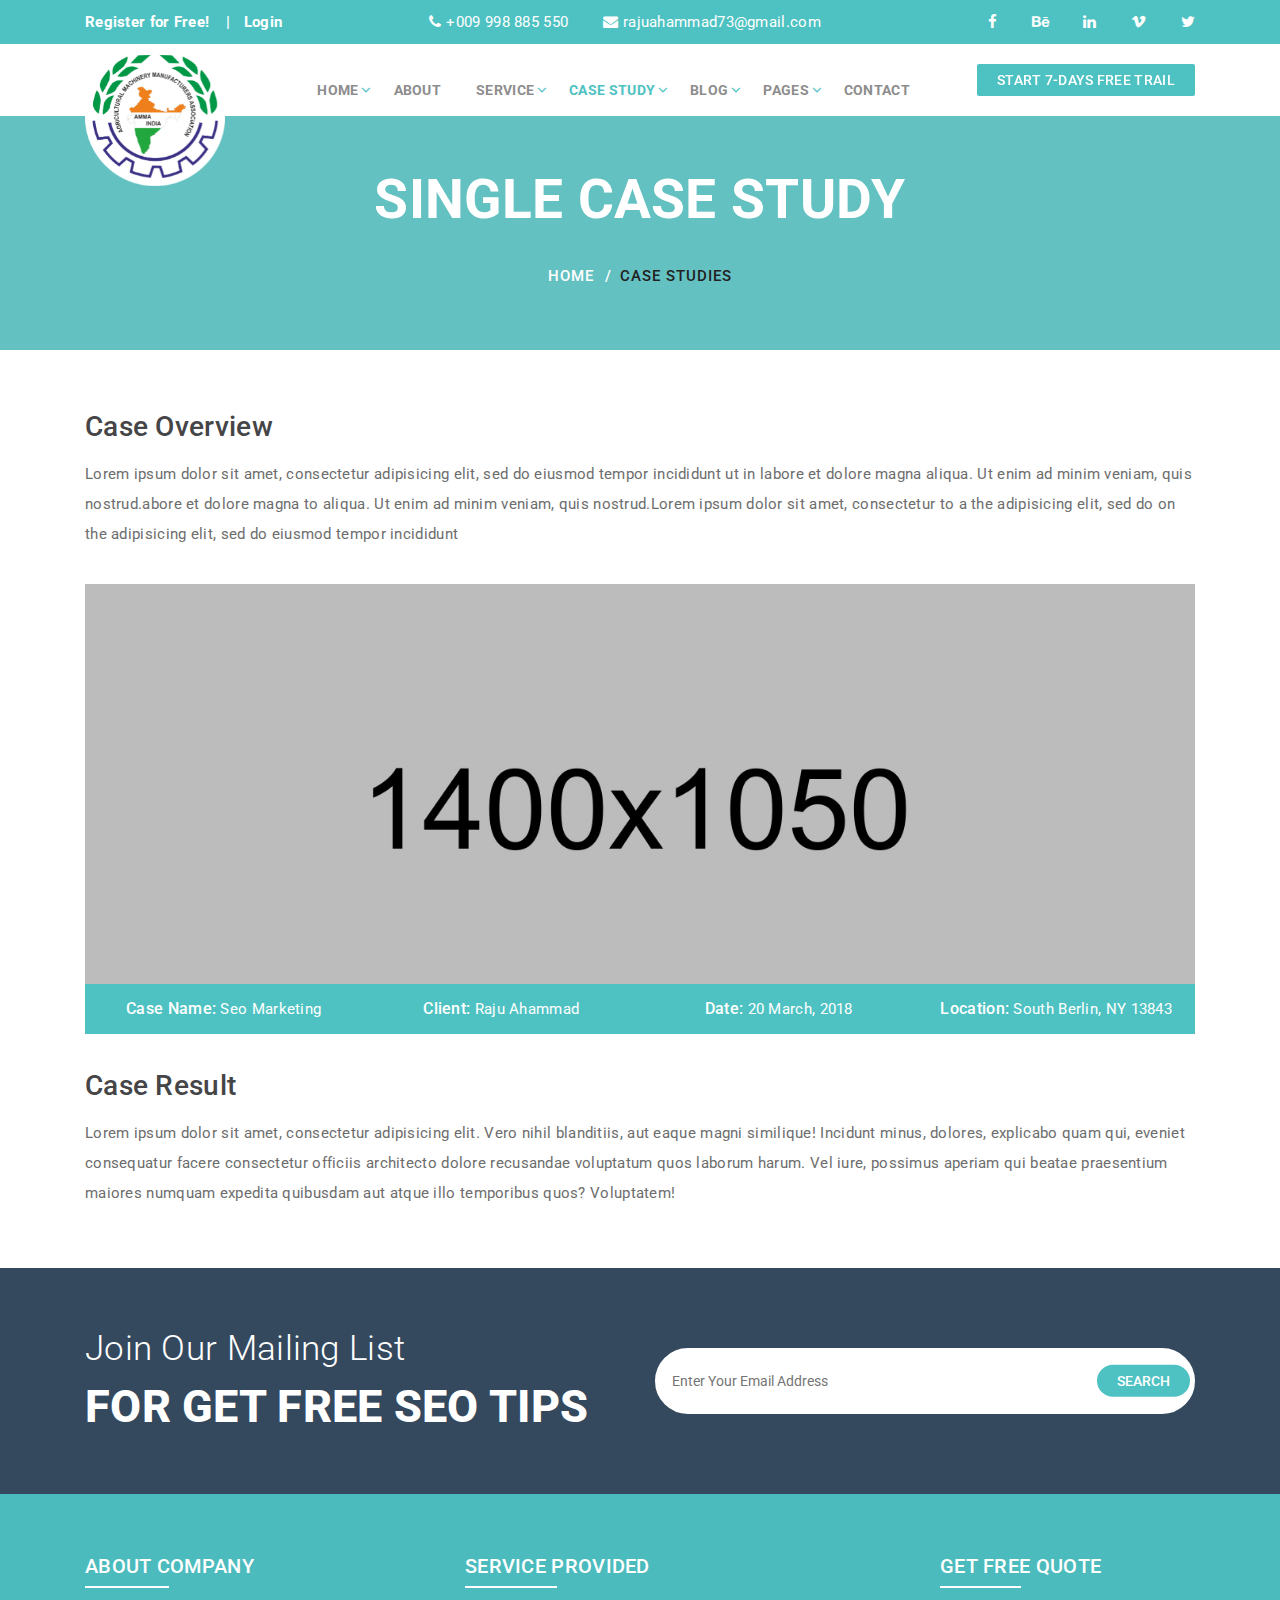
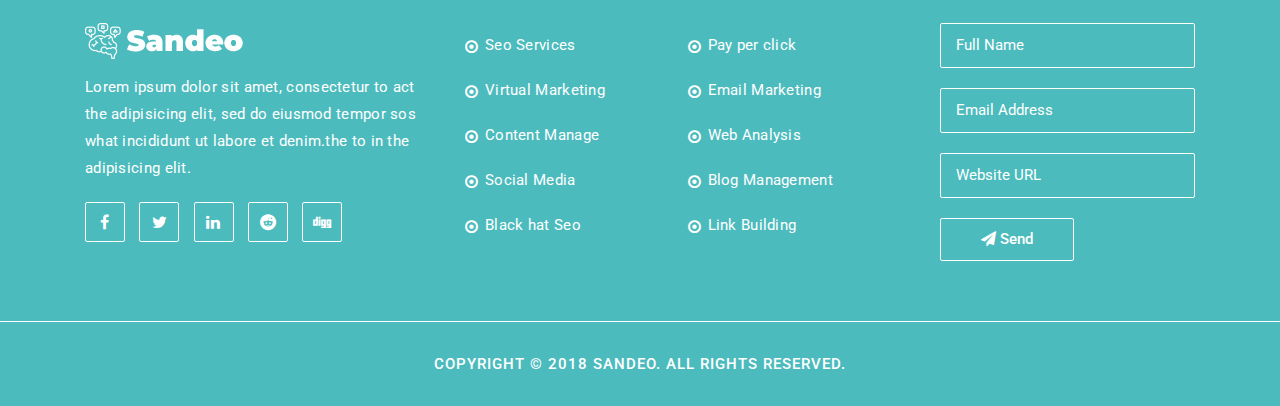
<file: main-file/single-case.html>
<!DOCTYPE html>
<html class="no-js" lang="zxx">

<head>
    <meta charset="utf-8">
    <meta http-equiv="X-UA-Compatible" content="IE=edge">
    <meta name="viewport" content="width=device-width, initial-scale=1">
    <!--=== Favicon ===-->
    <link rel="shortcut icon" href="assets/img/favicon.ico" type="image/x-icon" />

    <title>Sandeo - Seo Responsive Bootstrap Template</title>

    <!--=== Bootstrap CSS ===-->
    <link href="assets/css/bootstrap.min.css" rel="stylesheet">
    <!--=== Hover CSS ===-->
    <link href="assets/css/plugins/hover.css" rel="stylesheet">
    <!--=== SlickNav CSS ===-->
    <link href="assets/css/plugins/slicknav.css" rel="stylesheet">
    <!--=== Animate CSS ===-->
    <link href="assets/css/plugins/animate.css" rel="stylesheet">
    <!--=== Owl Carousel CSS ===-->
    <link href="assets/css/plugins/owl.carousel.css" rel="stylesheet">
    <!--=== Font-Awesome CSS ===-->
    <link href="assets/css/font-awesome.css" rel="stylesheet">
    <!--=== Theme Reset CSS ===-->
    <link href="assets/css/reset.css" rel="stylesheet">
    <!--=== Main Style CSS ===-->
    <link href="assets/css/style.css" rel="stylesheet">
    <!--=== Responsive CSS ===-->
    <link href="assets/css/responsive.css" rel="stylesheet">


    <!--[if lt IE 9]>
        <script src="assets///oss.maxcdn.com/html5shiv/3.7.2/html5shiv.min.js"></script>
        <script src="assets///oss.maxcdn.com/respond/1.4.2/respond.min.js"></script>
    <![endif]-->
</head>

<body class="preloader-active">

    <!--== Preloader Area Start (Home2) ==-->
    <div class="preloader">
        <div class="preloader-spinner">
            <div class="waves-block">
                <div class="waves wave-1"></div>
                <div class="waves wave-2"></div>
                <div class="waves wave-3"></div>
            </div>
        </div>
    </div>
    <!--== Preloader Area End ==-->

    <!--== Header Area Start ==-->
    <header id="header-area">
        <!-- PreHeader Area Start -->
        <div class="preheader-area home__2">
            <div class="container">
                <div class="row">
                    <div class="col-lg-3 col-sm-6">
                        <div class="preheader-item log-reg">
                            <a href="register.html">Register for Free!</a>
                            <a href="login.html">Login</a>
                        </div>
                    </div>

                    <div class="col-lg-6 text-center d-none d-lg-block">
                        <div class="preheader-item phone-mail">
                            <a href="#"><i class="fa fa-phone"></i>+009 998 885 550</a>
                            <a href="#"><i class="fa fa-envelope"></i>rajuahammad73@gmail.com</a>
                        </div>
                    </div>

                    <div class="col-lg-3 col-sm-6 text-right">
                        <div class="preheader-item">
                            <div class="preheader-icons">
                                <a href="#"><i class="fa fa-facebook"></i></a>
                                <a href="#"><i class="fa fa-behance"></i></a>
                                <a href="#"><i class="fa fa-linkedin"></i></a>
                                <a href="#"><i class="fa fa-vimeo"></i></a>
                                <a href="#"><i class="fa fa-twitter"></i></a>
                            </div>
                        </div>
                    </div>
                </div>
            </div>
        </div>
        <!-- PreHeader Area End -->

        <!-- Header Bottom Area Start -->
        <div class="header-bottom" id="fixheader">
            <div class="container">
                <div class="row">
                    <!-- Logo Area Start -->
                    <div class="col-lg-2">
                        <a href="index.html" class="logo-area">
                            <img src="assets/img/logo.png" alt="Logo">
                        </a>
                    </div>
                    <!-- Logo Area End -->

                    <!-- Menu Area Start -->
                    <div class="col-lg-7">
                        <nav class="mainmenu pull-right">
                            <ul>
                                <li><a href="index_2.html">Home</a>
                                    <ul class="sub">
                                        <li><a href="index.html">Home 1</a></li>
                                        <li><a href="index_2.html">Home 2</a></li>
                                    </ul>
                                </li>
                                <li><a href="about.html">about</a></li>
                                <li><a href="service.html">service</a>
                                    <ul class="sub">
                                        <li><a href="service.html">Service</a></li>
                                        <li><a href="single-service.html">Single Service</a></li>
                                    </ul>
                                </li>
                                <li class="active"><a href="#">Case study</a>
                                    <ul class="sub">
                                        <li><a href="case-study.html">Case study</a></li>
                                        <li><a href="single-case.html">Single Case study</a></li>
                                    </ul>
                                </li>
                                <li><a href="#">Blog</a>
                                    <ul class="sub">
                                        <li><a href="blog-with-sidebar.html">Blog With Sidebar</a></li>
                                        <li><a href="blog-gird.html">Blog Column</a></li>
                                        <li><a href="single-blog.html">Single Blog</a></li>
                                    </ul>
                                </li>
                                <li><a href="#">pages</a>
                                    <ul class="sub">
                                        <li><a href="login.html">Login</a></li>
                                        <li><a href="register.html">Register</a></li>
                                        <li><a href="404.html">404 Error</a></li>
                                    </ul>
                                </li>
                                <li><a href="contact.html">contact</a></li>
                            </ul>
                        </nav>
                    </div>
                    <!-- Menu Area End -->

                    <div class="col-lg-3 d-none d-lg-block">
                        <div class="header-btn pull-right">
                            <a href="register.html" class="seo-btn hvr-curl-bottom-right">Start 7-Days Free Trail</a>
                        </div>
                    </div>
                </div>
            </div>
        </div>
        <!-- Header Bottom Area End -->
    </header>
    <!--== Header Area End ==-->

    <!--== Page Title Start ==-->
    <div class="page-title section-padding overlay">
        <div class="container">
            <div class="row">
                <div class="col-lg-12 text-center">
                    <div class="page-title-wrap">
                        <h2>Single Case Study</h2>
                        <nav aria-label="breadcrumb">
                            <ol class="breadcrumb">
                                <li class="breadcrumb-item"><a href="index_2.html">Home</a></li>
                                <li class="breadcrumb-item active" aria-current="page">Case Studies</li>
                            </ol>
                        </nav>
                    </div>
                </div>
            </div>
        </div>
    </div>
    <!--== Page Title End ==-->

    <!--== CaseStudy Page Content Start ==-->
    <section id="single-casestudy-page" class="section-padding">
        <div class="container">
            <div class="row">
                <div class="col-lg-12">
                    <div class="single-case-content">
                        <h4>Case Overview</h4>
                        <p>Lorem ipsum dolor sit amet, consectetur adipisicing elit, sed do eiusmod tempor incididunt ut in labore et dolore magna aliqua. Ut enim ad minim veniam, quis nostrud.abore et dolore magna to aliqua. Ut enim ad minim veniam, quis nostrud.Lorem ipsum dolor sit amet, consectetur to a the adipisicing elit, sed do on the adipisicing elit, sed do eiusmod tempor incididunt</p>
                        <div class="case-thumb">
                            <div class="case-details">
                                <ul class="clearfix">
                                    <li><span>Case Name:</span> Seo Marketing</li>
                                    <li><span>Client:</span> Raju Ahammad</li>
                                    <li><span>Date:</span> 20 March, 2018</li>
                                    <li><span>Location:</span> South Berlin, NY 13843</li>
                                </ul>
                            </div>
                        </div>
                        <h4>Case Result</h4>
                        <p>Lorem ipsum dolor sit amet, consectetur adipisicing elit. Vero nihil blanditiis, aut eaque magni similique! Incidunt minus, dolores, explicabo quam qui, eveniet consequatur facere consectetur officiis architecto dolore recusandae voluptatum quos laborum harum. Vel iure, possimus aperiam qui beatae praesentium maiores numquam expedita quibusdam aut atque illo temporibus quos? Voluptatem!</p>
                    </div>
                </div>
            </div>
        </div>
    </section>
    <!--== CaseStudy Page Content End ==-->

    <!--== Newsletter Area Start (Home2) ==-->
    <section class="newsletter-area section-padding">
        <div class="container">
            <div class="row">
                <div class="col-lg-6">
                    <div class="newsletter-content">
                        <h3>Join Our Mailing List</h3>
                        <h2>For Get Free SEO Tips</h2>
                    </div>
                </div>
                <div class="col-lg-6">
                    <div class="newsletter-form">
                        <form>
                            <input type="text" placeholder="Enter Your Email Address">
                            <button class="seo-btn">Search</button>
                        </form>
                    </div>
                </div>
            </div>
        </div>
    </section>
    <!--== Newsletter Area End ==-->

    <!--== Footer Area Start ==-->
    <footer id="footer-area" class="home__2 overlay">
        <div class="footer-widget section-padding">
            <div class="container">
                <div class="row">
                    <!-- Single Widget Start -->
                    <div class="col-lg-4 col-md-6">
                        <div class="single-widget-wrap">
                            <div class="widget-title">
                                <h5>About Company</h5>
                            </div>
                            <div class="widget-body">
                                <img src="assets/img/footer-logo.png" alt="Logo">
                                <p>Lorem ipsum dolor sit amet, consectetur to act the adipisicing elit, sed do eiusmod tempor sos what incididunt ut labore et denim.the to in the adipisicing elit.</p>
                                <div class="footer-icons">
                                    <a href="#"><i class="fa fa-facebook"></i></a>
                                    <a href="#"><i class="fa fa-twitter"></i></a>
                                    <a href="#"><i class="fa fa-linkedin"></i></a>
                                    <a href="#"><i class="fa fa-reddit"></i></a>
                                    <a href="#"><i class="fa fa-digg"></i></a>
                                </div>
                            </div>
                        </div>
                    </div>
                    <!-- Single Widget End -->

                    <!-- Single Widget Start -->
                    <div class="col-lg-5 col-md-6">
                        <div class="single-widget-wrap">
                            <div class="widget-title">
                                <h5>Service Provided</h5>
                            </div>
                            <div class="widget-body">
                                <ul class="footer-list">
                                    <li><a href="#">Seo Services</a></li>
                                    <li><a href="#">Pay per click</a></li>
                                    <li><a href="#">Virtual Marketing</a></li>
                                    <li><a href="#">Email Marketing</a></li>
                                    <li><a href="#">Content Manage</a></li>
                                    <li><a href="#">Web Analysis</a></li>
                                    <li><a href="#">Social Media</a></li>
                                    <li><a href="#">Blog Management</a></li>
                                    <li><a href="#">Black hat Seo</a></li>
                                    <li><a href="#">Link Building</a></li>
                                </ul>
                            </div>
                        </div>
                    </div>
                    <!-- Single Widget End -->

                    <!-- Single Widget Start -->
                    <div class="col-lg-3 col-md-6">
                        <div class="single-widget-wrap">
                            <div class="widget-title">
                                <h5>Get Free Quote</h5>
                            </div>
                            <div class="widget-body">
                                <div class="footer-form">
                                    <form action="index.html">
                                        <input type="text" placeholder="Full Name">
                                        <input type="email" placeholder="Email Address">
                                        <input type="url" placeholder="Website URL">
                                        <button class="quote-btn"><i class="fa fa-send"></i> Send</button>
                                    </form>
                                </div>
                            </div>
                        </div>
                    </div>
                    <!-- Single Widget End -->
                </div>
            </div>
        </div>
        <div class="footer-bottom">
            <div class="container">
                <div class="row">
                    <div class="col-lg-12 text-center">
                        <div class="copyright-text">
                            <p>Copyright © 2018 Sandeo. All Rights Reserved.</p>
                        </div>
                    </div>
                </div>
            </div>
        </div>
    </footer>
    <!--== Footer Area End ==-->

    <!--== Scroll Top Area Start ==-->
    <div class="scroll-top home__2">
        <i class="fa fa-angle-double-up"></i>
    </div>
    <!--== Scroll Top Area End ==-->


    <!--=======================JavaScript============================-->
    <!--=== Jquery Min Js ===-->
    <script src="assets/js/jquery-3.3.1.min.js"></script>
    <!--=== Jquery Migrate Min Js ===-->
    <script src="assets/js/jquery-migrate.min.js"></script>
    <!--=== Popper Min Js ===-->
    <script src="assets/js/popper.min.js"></script>
    <!--=== Bootstrap Min Js ===-->
    <script src="assets/js/bootstrap.min.js"></script>
    <!--=== Owl Carousel Min Js ===-->
    <script src="assets/js/plugins/owl.carousel.min.js"></script>
    <!--=== Waypoint Min Js ===-->
    <script src="assets/js/plugins/waypoints.min.js"></script>
    <!--=== Counterup Min Js ===-->
    <script src="assets/js/plugins/counterup.min.js"></script>
    <!--=== Parallax Min Js ===-->
    <script src="assets/js/plugins/parallax-1.1.3.js"></script>
    <!--=== SlickNav Min Js ===-->
    <script src="assets/js/plugins/jquery.slicknav.min.js"></script>

    <!--=== Mian Js ===-->
    <script src="assets/js/main.js"></script>

</body>

</html>
</file>
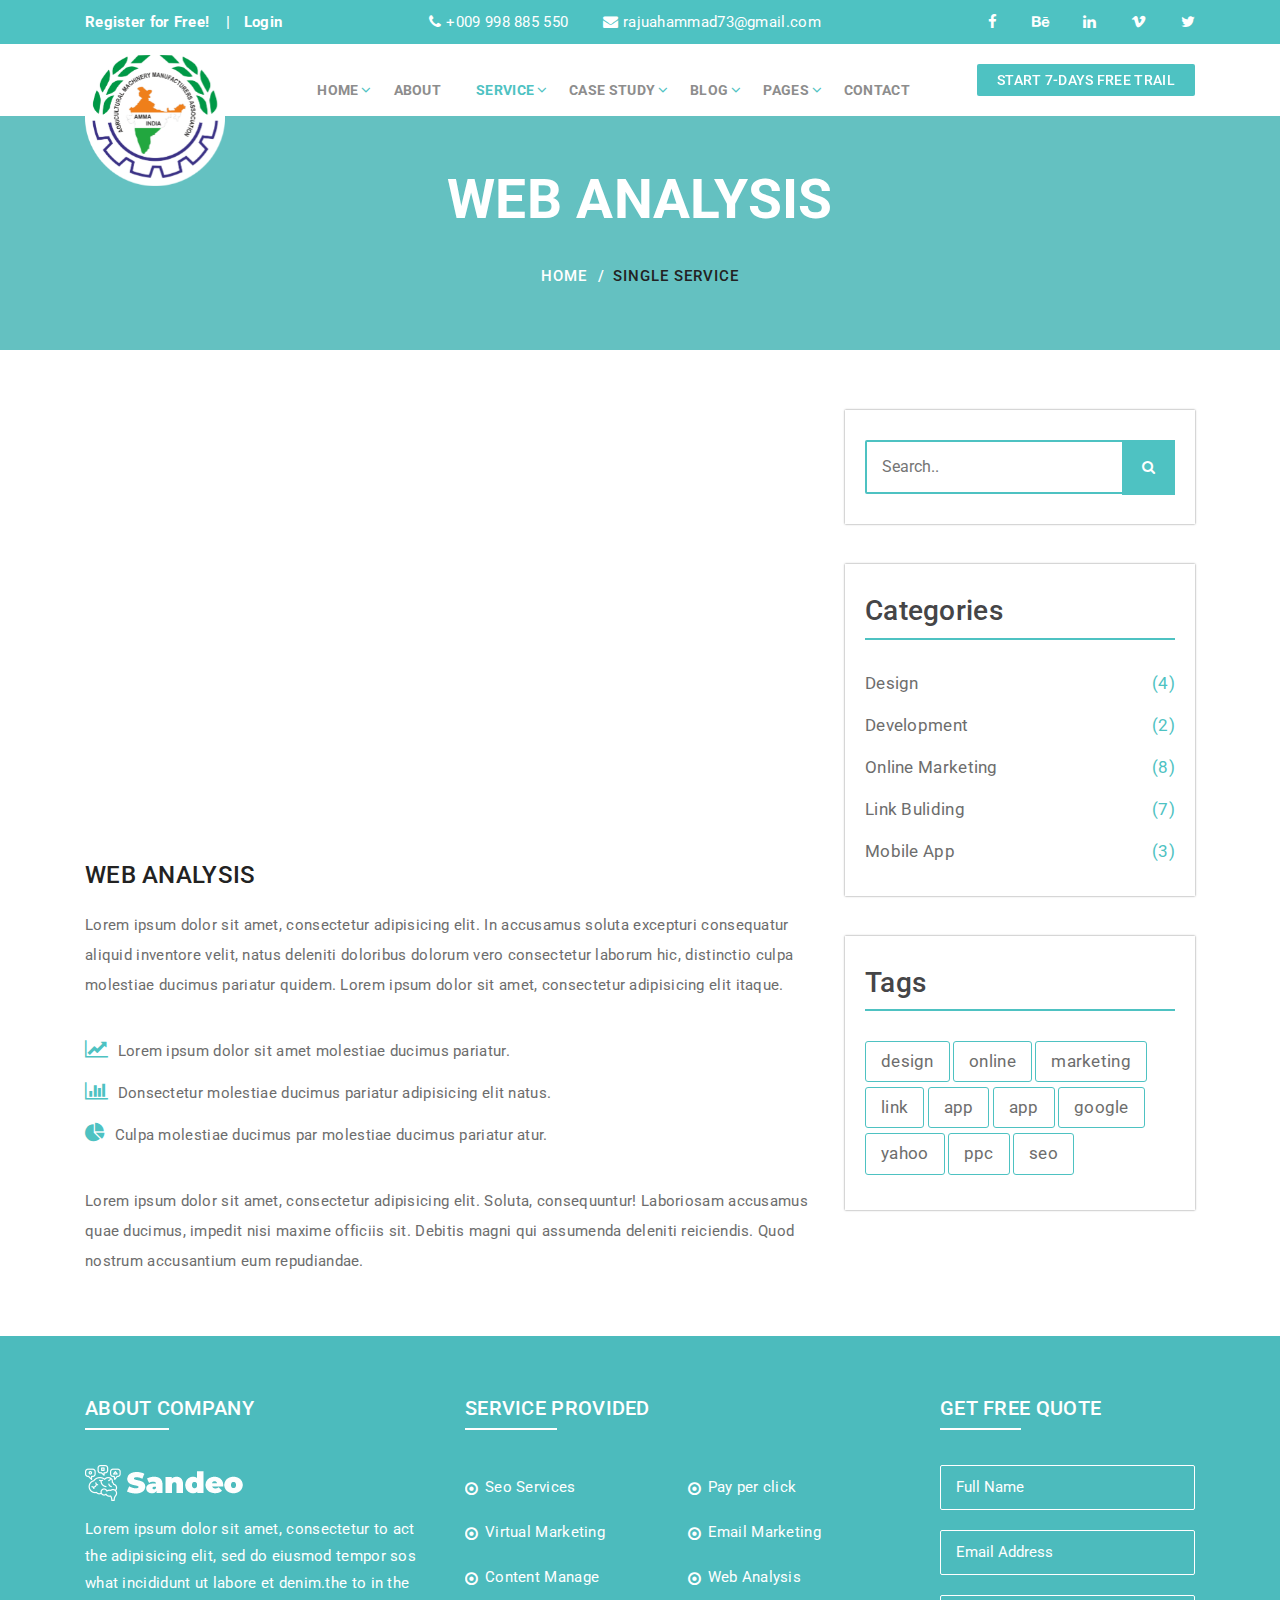
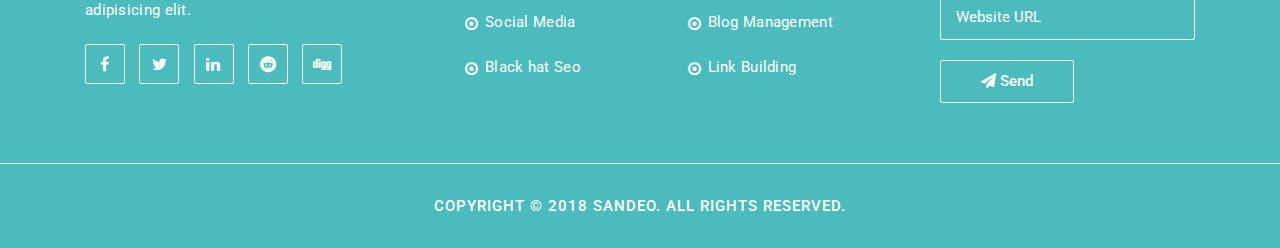
<file: main-file/single-service.html>
<!DOCTYPE html>
<html class="no-js" lang="zxx">

<head>
    <meta charset="utf-8">
    <meta http-equiv="X-UA-Compatible" content="IE=edge">
    <meta name="viewport" content="width=device-width, initial-scale=1">
    <!--=== Favicon ===-->
    <link rel="shortcut icon" href="assets/img/favicon.ico" type="image/x-icon" />

    <title>Sandeo - Seo Responsive Bootstrap Template</title>

    <!--=== Bootstrap CSS ===-->
    <link href="assets/css/bootstrap.min.css" rel="stylesheet">
    <!--=== Hover CSS ===-->
    <link href="assets/css/plugins/hover.css" rel="stylesheet">
    <!--=== SlickNav CSS ===-->
    <link href="assets/css/plugins/slicknav.css" rel="stylesheet">
    <!--=== Animate CSS ===-->
    <link href="assets/css/plugins/animate.css" rel="stylesheet">
    <!--=== Owl Carousel CSS ===-->
    <link href="assets/css/plugins/owl.carousel.css" rel="stylesheet">
    <!--=== Font-Awesome CSS ===-->
    <link href="assets/css/font-awesome.css" rel="stylesheet">
    <!--=== Theme Reset CSS ===-->
    <link href="assets/css/reset.css" rel="stylesheet">
    <!--=== Main Style CSS ===-->
    <link href="assets/css/style.css" rel="stylesheet">
    <!--=== Responsive CSS ===-->
    <link href="assets/css/responsive.css" rel="stylesheet">


    <!--[if lt IE 9]>
        <script src="assets///oss.maxcdn.com/html5shiv/3.7.2/html5shiv.min.js"></script>
        <script src="assets///oss.maxcdn.com/respond/1.4.2/respond.min.js"></script>
    <![endif]-->
</head>

<body class="preloader-active">

    <!--== Preloader Area Start (Home2) ==-->
    <div class="preloader">
        <div class="preloader-spinner">
            <div class="waves-block">
                <div class="waves wave-1"></div>
                <div class="waves wave-2"></div>
                <div class="waves wave-3"></div>
            </div>
        </div>
    </div>
    <!--== Preloader Area End ==-->

    <!--== Header Area Start ==-->
    <header id="header-area">
        <!-- PreHeader Area Start -->
        <div class="preheader-area home__2">
            <div class="container">
                <div class="row">
                    <div class="col-lg-3 col-sm-6">
                        <div class="preheader-item log-reg">
                            <a href="register.html">Register for Free!</a>
                            <a href="login.html">Login</a>
                        </div>
                    </div>

                    <div class="col-lg-6 text-center d-none d-lg-block">
                        <div class="preheader-item phone-mail">
                            <a href="#"><i class="fa fa-phone"></i>+009 998 885 550</a>
                            <a href="#"><i class="fa fa-envelope"></i>rajuahammad73@gmail.com</a>
                        </div>
                    </div>

                    <div class="col-lg-3 col-sm-6 text-right">
                        <div class="preheader-item">
                            <div class="preheader-icons">
                                <a href="#"><i class="fa fa-facebook"></i></a>
                                <a href="#"><i class="fa fa-behance"></i></a>
                                <a href="#"><i class="fa fa-linkedin"></i></a>
                                <a href="#"><i class="fa fa-vimeo"></i></a>
                                <a href="#"><i class="fa fa-twitter"></i></a>
                            </div>
                        </div>
                    </div>
                </div>
            </div>
        </div>
        <!-- PreHeader Area End -->

        <!-- Header Bottom Area Start -->
        <div class="header-bottom" id="fixheader">
            <div class="container">
                <div class="row">
                    <!-- Logo Area Start -->
                    <div class="col-lg-2">
                        <a href="index.html" class="logo-area">
                            <img src="assets/img/logo.png" alt="Logo">
                        </a>
                    </div>
                    <!-- Logo Area End -->

                    <!-- Menu Area Start -->
                    <div class="col-lg-7">
                        <nav class="mainmenu pull-right">
                            <ul>
                                <li><a href="index_2.html">Home</a>
                                    <ul class="sub">
                                        <li><a href="index.html">Home 1</a></li>
                                        <li><a href="index_2.html">Home 2</a></li>
                                    </ul>
                                </li>
                                <li><a href="about.html">about</a></li>
                                <li class="active"><a href="service.html">service</a>
                                    <ul class="sub">
                                        <li><a href="service.html">Service</a></li>
                                        <li><a href="single-service.html">Single Service</a></li>
                                    </ul>
                                </li>
                                <li><a href="#">Case study</a>
                                    <ul class="sub">
                                        <li><a href="case-study.html">Case study</a></li>
                                        <li><a href="single-case.html">Single Case study</a></li>
                                    </ul>
                                </li>
                                <li><a href="#">Blog</a>
                                    <ul class="sub">
                                        <li><a href="blog-with-sidebar.html">Blog With Sidebar</a></li>
                                        <li><a href="blog-gird.html">Blog Column</a></li>
                                        <li><a href="single-blog.html">Single Blog</a></li>
                                    </ul>
                                </li>
                                <li><a href="#">pages</a>
                                    <ul class="sub">
                                        <li><a href="login.html">Login</a></li>
                                        <li><a href="register.html">Register</a></li>
                                        <li><a href="404.html">404 Error</a></li>
                                    </ul>
                                </li>
                                <li><a href="contact.html">contact</a></li>
                            </ul>
                        </nav>
                    </div>
                    <!-- Menu Area End -->

                    <div class="col-lg-3 d-none d-lg-block">
                        <div class="header-btn pull-right">
                            <a href="register.html" class="seo-btn hvr-curl-bottom-right">Start 7-Days Free Trail</a>
                        </div>
                    </div>
                </div>
            </div>
        </div>
        <!-- Header Bottom Area End -->
    </header>
    <!--== Header Area End ==-->

    <!--== Page Title Start ==-->
    <div class="page-title section-padding overlay">
        <div class="container">
            <div class="row">
                <div class="col-lg-12 text-center">
                    <div class="page-title-wrap">
                        <h2>Web Analysis</h2>
                        <nav aria-label="breadcrumb">
                            <ol class="breadcrumb">
                                <li class="breadcrumb-item"><a href="index_2.html">Home</a></li>
                                <li class="breadcrumb-item active" aria-current="page">Single Service</li>
                            </ol>
                        </nav>
                    </div>
                </div>
            </div>
        </div>
    </div>
    <!--== Page Title End ==-->

    <!--== Blog Page Content Start ==-->
    <section id="single-item-page" class="section-padding">
        <div class="container">
            <div class="row">
                <!-- Single Service Content Start -->
                <div class="col-lg-8">
                    <div class="single-service-page">
                        <div class="service-item-thum embed-responsive embed-responsive-16by9">
                            <iframe class="embed-responsive-item" src="https://player.vimeo.com/video/230853026?title=0&portrait=0&byline=0&autoplay=0&loop=1"></iframe>
                        </div>
                        <h3>Web Analysis</h3>
                        <p>Lorem ipsum dolor sit amet, consectetur adipisicing elit. In accusamus soluta excepturi consequatur aliquid inventore velit, natus deleniti doloribus dolorum vero consectetur laborum hic, distinctio culpa molestiae ducimus pariatur quidem. Lorem ipsum dolor sit amet, consectetur adipisicing elit itaque.</p>
                        <ul>
                            <li><i class="fa fa-line-chart"></i> Lorem ipsum dolor sit amet molestiae ducimus pariatur.</li>
                            <li><i class="fa fa-bar-chart"></i> Donsectetur molestiae ducimus pariatur adipisicing elit natus.</li>
                            <li><i class="fa fa-pie-chart"></i> Culpa molestiae ducimus par molestiae ducimus pariatur atur.</li>
                        </ul>

                        <p>Lorem ipsum dolor sit amet, consectetur adipisicing elit. Soluta, consequuntur! Laboriosam accusamus quae ducimus, impedit nisi maxime officiis sit. Debitis magni qui assumenda deleniti reiciendis. Quod nostrum accusantium eum repudiandae.</p>
                    </div>
                </div>
                <!-- Single Service Content End -->

                <!-- Sidebar Content Start -->
                <div class="col-lg-4">
                    <div class="sidebar-area">
                        <!-- Single Sidebar Start -->
                        <div class="single-sidebar">
                            <div class="search-form">
                                <form action="index.html">
                                    <input type="text" placeholder="Search..">
                                    <button><i class="fa fa-search"></i></button>
                                </form>
                            </div>
                        </div>
                        <!-- Single Sidebar End -->

                        <!-- Single Sidebar Start -->
                        <div class="single-sidebar">
                            <h3 class="sidebar-title">Categories</h3>
                            <div class="sidebar-body">
                                <ul class="sidebar-list">
                                    <li><a href="#">Design <span>(4)</span></a></li>
                                    <li><a href="#">Development <span>(2)</span></a></li>
                                    <li><a href="#">Online Marketing <span>(8)</span></a></li>
                                    <li><a href="#">Link Buliding <span>(7)</span></a></li>
                                    <li><a href="#">Mobile App <span>(3)</span></a></li>
                                </ul>
                            </div>
                        </div>
                        <!-- Single Sidebar End -->

                        <!-- Single Sidebar Start -->
                        <div class="single-sidebar">
                            <h3 class="sidebar-title">Tags</h3>
                            <div class="sidebar-body">
                                <ul class="sidebar-list tag">
                                    <li><a href="#">Design</a></li>
                                    <li><a href="#">Online</a></li>
                                    <li><a href="#">Marketing</a></li>
                                    <li><a href="#">Link</a></li>
                                    <li><a href="#">App</a></li>
                                    <li><a href="#">App</a></li>
                                    <li><a href="#">google</a></li>
                                    <li><a href="#">yahoo</a></li>
                                    <li><a href="#">PPC</a></li>
                                    <li><a href="#">seo</a></li>
                                </ul>
                            </div>
                        </div>
                        <!-- Single Sidebar End -->
                    </div>
                </div>
                <!-- Sidebar Content End -->
            </div>
        </div>
    </section>
    <!--== Blog Page Content End ==-->


    <!--== Footer Area Start ==-->
    <footer id="footer-area" class="home__2 overlay">
        <div class="footer-widget section-padding">
            <div class="container">
                <div class="row">
                    <!-- Single Widget Start -->
                    <div class="col-lg-4 col-md-6">
                        <div class="single-widget-wrap">
                            <div class="widget-title">
                                <h5>About Company</h5>
                            </div>
                            <div class="widget-body">
                                <img src="assets/img/footer-logo.png" alt="Logo">
                                <p>Lorem ipsum dolor sit amet, consectetur to act the adipisicing elit, sed do eiusmod tempor sos what incididunt ut labore et denim.the to in the adipisicing elit.</p>
                                <div class="footer-icons">
                                    <a href="#"><i class="fa fa-facebook"></i></a>
                                    <a href="#"><i class="fa fa-twitter"></i></a>
                                    <a href="#"><i class="fa fa-linkedin"></i></a>
                                    <a href="#"><i class="fa fa-reddit"></i></a>
                                    <a href="#"><i class="fa fa-digg"></i></a>
                                </div>
                            </div>
                        </div>
                    </div>
                    <!-- Single Widget End -->

                    <!-- Single Widget Start -->
                    <div class="col-lg-5 col-md-6">
                        <div class="single-widget-wrap">
                            <div class="widget-title">
                                <h5>Service Provided</h5>
                            </div>
                            <div class="widget-body">
                                <ul class="footer-list">
                                    <li><a href="#">Seo Services</a></li>
                                    <li><a href="#">Pay per click</a></li>
                                    <li><a href="#">Virtual Marketing</a></li>
                                    <li><a href="#">Email Marketing</a></li>
                                    <li><a href="#">Content Manage</a></li>
                                    <li><a href="#">Web Analysis</a></li>
                                    <li><a href="#">Social Media</a></li>
                                    <li><a href="#">Blog Management</a></li>
                                    <li><a href="#">Black hat Seo</a></li>
                                    <li><a href="#">Link Building</a></li>
                                </ul>
                            </div>
                        </div>
                    </div>
                    <!-- Single Widget End -->

                    <!-- Single Widget Start -->
                    <div class="col-lg-3 col-md-6">
                        <div class="single-widget-wrap">
                            <div class="widget-title">
                                <h5>Get Free Quote</h5>
                            </div>
                            <div class="widget-body">
                                <div class="footer-form">
                                    <form action="index.html">
                                        <input type="text" placeholder="Full Name">
                                        <input type="email" placeholder="Email Address">
                                        <input type="url" placeholder="Website URL">
                                        <button class="quote-btn"><i class="fa fa-send"></i> Send</button>
                                    </form>
                                </div>
                            </div>
                        </div>
                    </div>
                    <!-- Single Widget End -->
                </div>
            </div>
        </div>
        <div class="footer-bottom">
            <div class="container">
                <div class="row">
                    <div class="col-lg-12 text-center">
                        <div class="copyright-text">
                            <p>Copyright © 2018 Sandeo. All Rights Reserved.</p>
                        </div>
                    </div>
                </div>
            </div>
        </div>
    </footer>
    <!--== Footer Area End ==-->

    <!--== Scroll Top Area Start ==-->
    <div class="scroll-top home__2">
        <i class="fa fa-angle-double-up"></i>
    </div>
    <!--== Scroll Top Area End ==-->


    <!--=======================JavaScript============================-->
    <!--=== Jquery Min Js ===-->
    <script src="assets/js/jquery-3.3.1.min.js"></script>
    <!--=== Jquery Migrate Min Js ===-->
    <script src="assets/js/jquery-migrate.min.js"></script>
    <!--=== Popper Min Js ===-->
    <script src="assets/js/popper.min.js"></script>
    <!--=== Bootstrap Min Js ===-->
    <script src="assets/js/bootstrap.min.js"></script>
    <!--=== Owl Carousel Min Js ===-->
    <script src="assets/js/plugins/owl.carousel.min.js"></script>
    <!--=== Waypoint Min Js ===-->
    <script src="assets/js/plugins/waypoints.min.js"></script>
    <!--=== Counterup Min Js ===-->
    <script src="assets/js/plugins/counterup.min.js"></script>
    <!--=== Parallax Min Js ===-->
    <script src="assets/js/plugins/parallax-1.1.3.js"></script>
    <!--=== SlickNav Min Js ===-->
    <script src="assets/js/plugins/jquery.slicknav.min.js"></script>

    <!--=== Mian Js ===-->
    <script src="assets/js/main.js"></script>

</body>

</html>
</file>
<file: main-file/assets/css/responsive.css>
/* Small Devices (Portrait Phones, 575px and Down) */

@media only screen and (min-width: 320px) and (max-width: 575px) {
    .mainmenu {
        display: none;
    }
    .section-title h2 {
        font-size: 30px;
    }
    .preheader-item {
        margin-bottom: 20px;
        text-align: center;
    }
    .preheader-area .col-lg-3:last-child .preheader-item {
        margin-bottom: 0;
    }
    .phone-mail a {
        display: block;
    }
    .hero-text h2 {
        font-size: 40px;
    }
    .hero-iamge {
        margin-top: 65px;
    }
    .about-profile-img {
        margin-bottom: 65px;
    }
    .about-btn .seo-btn {
        margin-right: 10px;
        padding: 10px 15px;
    }
    .single-about-box,
    .single-funfact,
    .single-service,
    .single-pricing-wrap,
    .single-blog-wrap,
    .single-widget-wrap {
        margin-bottom: 50px;
    }
    .about-bottom .col-lg-4:last-child .single-about-box,
    #funfact-area .col-lg-3:last-child .single-funfact,
    #service-area .col-lg-4:last-child .single-service,
    #case-studies .col-lg-4:last-child .single-case-studies,
    #pricing-area .col-lg-4:last-child .single-pricing-wrap,
    #blog-area .col-lg-4:last-child .single-blog-wrap,
    .blog-page-content .col-lg-6:last-child .single-blog-wrap,
    .footer-widget .col-lg-3 .single-widget-wrap {
        margin-bottom: 0;
    }
    .newsletter-content h2 {
        font-size: 28px;
    }
    .single-testimonial {
        border-right: 0;
        text-align: center;
    }
    .client-thumb,
    .client-feedback {
        display: block;
    }
    .testimonial-content-wrap .owl-item .client-thumb img {
        margin: auto;
    }
    .client-feedback {
        padding: 50px 10px;
    }
    #slider-area .owl-controls .owl-nav {
        display: none;
    }
    .seo-pagination {
        margin-top: 30px;
    }
    .sidebar-area {
        margin-top: 80px;
    }
    .single-comment.reply {
        margin-left: 30px;
    }
    .page-title-wrap h2 {
        font-size: 30px;
    }
    .case-details li {
        float: none;
        width: 100%;
    }
}

/* Small Devices (Landscape Phones, 576px and up) */

@media only screen and (min-width: 576px) {
    .mainmenu {
        display: none;
    }
    .hero-iamge {
        margin-top: 65px;
    }
    .about-profile-img {
        margin-bottom: 65px;
    }
    .single-about-box,
    .single-funfact,
    .single-service,
    .single-pricing-wrap,
    .single-blog-wrap,
    .single-widget-wrap {
        margin-bottom: 50px;
    }
    .about-bottom .col-lg-4:last-child .single-about-box,
    #funfact-area .col-lg-3:nth-child(1n+3) .single-funfact,
    #service-area .col-lg-4:last-child .single-service,
    #case-studies .col-lg-4:nth-child(1n+5) .single-case-studies,
    #pricing-area .col-lg-4:last-child .single-pricing-wrap,
    #blog-area .col-lg-4:last-child .single-blog-wrap,
    .footer-widget .col-lg-3 .single-widget-wrap,
    #service-page-wrap .col-lg-4:nth-child(1n+9) .single-service,
    .home__2 .col-lg-4:nth-child(1n+5) .single-service {
        margin-bottom: 0;
    }
    .about-bottom .col-lg-4,
    #service-area .col-lg-4,
    #pricing-area .col-lg-4,
    #blog-area .col-lg-4 {
        margin: auto;
    }
    .about-btn {
        text-align: center;
    }
    #slider-area .owl-controls .owl-nav {
        display: none;
    }
    .sidebar-area {
        margin-top: 80px;
    }
    .single-comment.reply {
        margin-left: 50px;
    }
    .page-title-wrap h2 {
        font-size: 40px;
    }
    .case-details li {
        float: left;
        width: 50%;
    }
}

/* Medium Devices (Tablets, 768px and up) */

@media only screen and (min-width: 768px) {
    .mainmenu {
        display: none;
    }
    .hero-text h2 {
        font-size: 40px;
    }
    #slider-area .hero-text h2 {
        font-size: 65px;
    }
    .about-btn {
        text-align: left;
    }
    .about-bottom .col-lg-4,
    #service-area .col-lg-4,
    #pricing-area .col-lg-4,
    #blog-area .col-lg-4 {
        margin: initial;
    }
    .single-about-box,
    .single-pricing-wrap,
    .single-blog-wrap,
    #service-page-wrap .col-lg-4:nth-child(1n+8) .single-service,
    .home__2 .col-lg-4:nth-child(1n+5) .single-service {
        margin-bottom: 0;
    }
    #slider-area .owl-controls .owl-nav {
        display: none;
    }
    .sidebar-area {
        margin-top: 80px;
    }
    .single-comment.reply {
        margin-left: 60px;
    }
}

/* Large Devices (Desktops, 992px and up) */

@media only screen and (min-width: 992px) {
    .slicknav_menu {
        display: none;
    }
    .hero-text h2 {
        font-size: 65px;
    }
    .mainmenu {
        display: block;
    }
    .about-btn .seo-btn {
        margin-right: 35px;
        padding: 12px 35px;
    }
    #case-studies .col-lg-4:nth-child(1n+4) .single-case-studies,
    #service-page-wrap .col-lg-4:nth-child(1n+7) .single-service,
    .home__2 .col-lg-4:nth-child(1n+4) .single-service {
        margin-bottom: 0;
    }
    .hero-iamge {
        margin-top: 0;
    }
    .about-profile-img {
        margin-bottom: 0;
    }
    .single-about-box,
    .single-funfact,
    .single-service,
    .single-pricing-wrap,
    .single-blog-wrap,
    .single-widget-wrap {
        margin-bottom: 0;
    }
    #slider-area .single-slide-wrap .hero-text h2 {
        font-size: 48px;
    }
    #slider-area .owl-controls .owl-nav {
        display: block;
    }
    .sidebar-area {
        margin-top: 0;
    }
    .single-comment.reply {
        margin-left: 70px;
    }
    .page-title-wrap h2 {
        font-size: 55px;
    }
    .case-details li {
        float: left;
        width: 25%;
    }
}
</file>
<file: main-file/assets/css/style.css>
/*
*
* ------------------------------------------------------------------
*[Master Stylesheet]
*
* Project: Sandeo - Seo Responsive Bootstrap Template
* Version: 1.0
* Created : 10/04/2018
* Template URI: http://envato.rajuahammad.com/html/sandeo
* Author Name: Raju Ahammad
* Author URI: http://rajuahammad.com
*
* -------------------------------------------------------------------
*
*/

/*===========================
*	[Table of Contents]
* ===========================
*
*	01. Default CSS Start 
*	02. Header Area Start
*	    2.1 - PreHeader Area
*	    2.2 - Header Bottom  Area
*	03. Hero Cover Area Start
*	04. About Area Start
*	05. FunFact Area Start
*	06. Service Area Start
*	07. Case Studies Area Start
*	08. Newsletter Area Start 
*	09. Pricing Plan Area Start
*	10. Team Area Start
*	    10.1 - Team Hover Function
*	11. Testimonial Area Start
*	12. Blog Area Start
*	13. Footer Area Start
*	14. Scroll Top Area Start
*	15. Home2(index_2.html) Style Here
*	    15.1 - PreHeader Area Start (Home2)
*	    15.2 - Slider Area Start (Home2)
*	    15.3 - FunFact Area Start (Home2)
*	    15.4 - Service Area Start (Home2)
*	    15.5 - Newsletter Area Start (Home2)
*	    15.6 - Testimonial Area Start (Home2)
*	    15.7 - Footer Area Start (Home2)
*	16. Blog Page Style Start
*	17. Page Title Start
*	18. Sidebar Style Start
*	19. SIngle Blog Page Style Start
*	20. SIngle Service Page Style Start
*	21. SIngle Case Page Style Start
*	22. Login and Register Page Css
*	23. 404 Error Page Css
*	24. Contact Page Css
*	25. Preloader CSS Start
*
*
*/

/*==========================================
    Home1(index.html) Style Here
==========================================*/

/*== Default CSS Start ==*/

.section-padding {
    padding: 60px 0;
}

.seo-btn {
    background-color: #4ec2c2;
    border-radius: 2px;
    color: #fff;
    display: inline-block;
    font-weight: 500;
    padding: 5px 20px;
    text-transform: uppercase;
    -webkit-transition: 0.5s;
    transition: 0.5s;
}

.seo-btn:focus,
.seo-btn:hover {
    color: #fff;
}

.hvr-curl-bottom-right:hover:before,
.hvr-curl-bottom-right:focus:before,
.hvr-curl-bottom-right:active:before {
    width: 15px;
    height: 15px;
}

span {
    color: #4EC2C2;
}

.section-title {
    font-size: 15px;
    font-weight: 300;
    margin-bottom: 70px;
}

.section-title h2 {
    color: #34495E;
    font-size: 45px;
    font-weight: 800;
    line-height: 100%;
    margin-bottom: 10px;
    text-transform: uppercase;
}

.section-title.colored {
    color: #fff;
}

.section-title.colored h2 {
    color: #4ec2c2;
}

.section-title.colored h2 span {
    color: #fff;
}

.overlay {
    position: relative;
    z-index: 1;
}

.overlay::after {
    background-color: #4EC2C2;
    content: "";
    height: 100%;
    left: 0;
    opacity: 0.8;
    position: absolute;
    top: 0;
    width: 100%;
    z-index: -1;
}

blockquote {
    background-color: #34495e;
    border-left: 5px solid #4ec2c2;
    color: #fff;
    font-weight: 500;
    padding: 30px 20px;
}

/*== Default CSS Start ==*/

/*== Header Area Start ==*/

/* PreHeader Area */

.preheader-area {
    background-color: #34495e;
    font-size: 15px;
    padding: 10px 0;
}

.preheader-area a {
    color: #fff;
    margin-right: 30px;
}

.log-reg {
    font-weight: 700;
}

.phone-mail i.fa {
    margin-right: 5px;
}

.log-reg a {
    position: relative;
}

.log-reg a::after {
    content: "|";
    left: -18px;
    position: absolute;
    top: -3px;
}

.log-reg a:first-child::after {
    display: none;
}

.log-reg a:last-child {
    margin-right: 0;
}

.preheader-item .preheader-icons a:last-child {
    margin-right: 0;
}

/* Header Bottom  Area */

.header-bottom {
    padding: 20px 0 0 0;
}

.header-bottom.fixed {
    background-color: #fff;
    -webkit-box-shadow: 0 2px 5px rgba(0, 0, 0, 0.2);
    box-shadow: 0 2px 5px rgba(0, 0, 0, 0.2);
    left: 0;
    position: fixed;
    top: 0;
    width: 100%;
    z-index: 9999;
}

.logo-area {
    display: inline-block;
    padding: 0;
    margin-top: -17px;
    width: 140px;
    position: fixed;
    z-index: 10;
}

.mainmenu li {
    float: left;
    margin-right: 35px;
    position: relative;
}

.mainmenu li.icon::after {
    color: #4ec2c2;
    content: "\f107";
    font-family: FontAwesome;
    font-size: 15px;
    position: absolute;
    right: -13px;
    top: 50%;
    -webkit-transform: translateY(-50%);
    transform: translateY(-50%);
}

.mainmenu li:last-child {
    margin-right: 0;
}

.mainmenu li a {
    color: #8d8d8d;
    font-weight: 700;
    display: block;
    padding: 15px 0;
    -webkit-transition: 0.5s;
    transition: 0.5s;
    text-transform: uppercase;
}

.mainmenu li.active a,
.mainmenu li:hover a {
    color: #4ec2c2;
}

.mainmenu ul.sub {
    background-color: #fff;
    -webkit-box-shadow: 0 0 1px rgba(0, 0, 0, 0.1);
    box-shadow: 0 0 1px rgba(0, 0, 0, 0.1);
    display: none;
    position: absolute;
    top: 100%;
    width: 200px;
    z-index: 999;
}

.mainmenu li:hover ul.sub {
    display: block;
    -webkit-animation: dropFadeInUp 300ms;
    animation: dropFadeInUp 300ms;
}

.mainmenu ul.sub li {
    float: none;
    margin-right: 0;
}

.mainmenu ul.sub li a {
    color: #4ec2c2;
    padding: 8px 15px;
}

.mainmenu ul.sub li a:hover {
    color: #fff;
    background-color: #4ec2c2;
}

@-webkit-keyframes dropFadeInUp {
    0% {
        opacity: 0;
        -webkit-transform: translate3d(0, 30px, 0);
        transform: translate3d(0, 30px, 0);
    }
    100% {
        opacity: 1;
        -webkit-transform: none;
        transform: none
    }
}

@keyframes dropFadeInUp {
    0% {
        opacity: 0;
        -webkit-transform: translate3d(0, 30px, 0);
        transform: translate3d(0, 30px, 0);
    }
    100% {
        opacity: 1;
        -webkit-transform: none;
        transform: none;
    }
}

.header-bottom .col-lg-2 {
    position: relative;
}

.slicknav_menu {
    background-color: transparent;
    left: 0;
    padding: 0;
    position: absolute;
    top: 0;
    width: 100%;
}

.slicknav_nav {
    background-color: #4ec2c2;
    border-top: 1px solid #4ec2c2;
    left: 0;
    position: absolute;
    top: 76px;
    width: 100%;
    z-index: 999;
}

.slicknav_btn {
    background-color: #4ec2c2;
    border-radius: 2px;
    margin: 0;
    padding: 10px 15px 15px;
    position: absolute;
    right: 15px;
    top: 9px;
}

.slicknav_btn .slicknav_icon-bar {
    border-radius: 0;
    -webkit-box-shadow: none;
    box-shadow: none;
    margin-bottom: 6px;
    width: 30px;
}

.slicknav_btn .slicknav_icon-bar:last-child {
    margin-bottom: 0;
}

.slicknav_btn .slicknav_icon {
    width: 30px;
}

.slicknav_nav ul {
    margin: 0;
}

.slicknav_menu .slicknav_nav a {
    border-radius: 0;
    font-weight: 500;
    margin: 0;
    padding: 10px 20px;
    text-transform: uppercase;
    -webkit-transition: all 0.4s ease 0s;
    transition: all 0.4s ease 0s;
}

.slicknav_item:hover,
.slicknav_menu .slicknav_nav a:hover {
    background-color: #fff;
}

.slicknav_parent .sub {
    margin-left: 20px;
}

.slicknav_item.slicknav_row a {
    padding: 0;
}

.slicknav_item.slicknav_row:hover {
    border-radius: 0;
}

.slicknav_item.slicknav_row:hover a {
    color: #222;
}

/*== Header Area End ==*/

/*== Hero Cover Area Start ==*/

#hero-area {
    background-color: #f9f7f7;
    padding: 120px 0;
}

.hero-text h2 {
    font-size: 65px;
    margin-bottom: 20px;
}

.hero-text {
    font-size: 16px;
    font-weight: 300;
}

.hero-text .seo-btn {
    background-color: #34495e;
    font-size: 13px;
    margin-top: 30px;
}

.hero-iamge img {
    width: 100%;
}

/*== Hero Cover Area End ==*/

/*== About Area Start ==*/

.single-about-box {
    background-color: #4ec2c2;
    border-radius: 2px;
    color: #fff;
    line-height: 2;
    padding: 60px 40px;
    -webkit-transition: all 0.6s ease 0s;
    transition: all 0.6s ease 0s;
}

.single-about-box.active {
    background-color: #34495e;
}

.single-about-box:hover {
    -webkit-box-shadow: 0px 0px 10px rgba(69, 69, 71, 0.6);
    box-shadow: 0px 0px 10px rgba(69, 69, 71, 0.6);
}

.single-about-box h4 {
    color: #fff;
    font-size: 22px;
    font-weight: 500;
    margin-bottom: 20px;
    text-transform: capitalize;
}

.load-more {
    color: #fff;
    display: inline-block;
    font-size: 13px;
    font-weight: 700;
    margin-top: 20px;
    text-transform: uppercase;
}

.load-more i.fa {
    font-size: 15px;
    font-weight: 700;
    -webkit-transition: all 0.4s ease 0s;
    transition: all 0.4s ease 0s;
}

.load-more:hover i.fa {
    padding-left: 5px;
}

.about-bottom {
    margin-top: 80px;
}

.about-text {
    font-size: 15px;
    font-weight: 400;
    line-height: 2;
}

.about-text h2 {
    font-size: 30px;
    font-weight: 500;
    margin-bottom: 30px;
}

.about-text p {
    margin-bottom: 25px;
}

.about-text p:nth-child(4) {
    color: #34495e;
    font-weight: 400;
    margin-bottom: 0;
}

.about-btn {
    margin-top: 50px;
}

/*== About Area End ==*/

/*== FunFact Area Start ==*/

#funfact-area {
    background-color: #34495e;
    color: #fff;
    font-size: 20px;
    padding: 30px 0;
}

.single-funfact i.fa {
    font-size: 60px;
}

.single-funfact h5 {
    color: #fff;
    font-size: 30px;
    margin-bottom: 5px;
    margin-top: 20px;
}

.single-funfact h5 span {
    color: #fff;
}

/*== FunFact Area End ==*/

/*== Service Area Start ==*/

.single-service {
    background-color: #34495e;
    border-radius: 2px;
    color: #fff;
    line-height: 2;
    -webkit-transition: 0.4s;
    transition: 0.4s;
    padding: 60px 40px;
}

.single-service:hover {
    -webkit-box-shadow: 0px 0px 10px rgba(69, 69, 71, 0.6);
    box-shadow: 0px 0px 10px rgba(69, 69, 71, 0.6);
}

.single-service.active {
    background-color: #4ec2c2;
}

.single-service h4 {
    color: #fff;
    font-size: 22px;
    font-weight: 400;
    margin-bottom: 20px;
    margin-top: 50px;
    text-transform: capitalize;
}

.see-more-btn {
    margin: 80px auto auto;
}

.see-more-btn .seo-btn {
    padding: 25px 45px;
}

/*== Service Area End ==*/

/*== Case Studies Area Start ==*/

#case-studies {
    background-color: #f9f7f7;
}

.single-case-studies {
    background-color: #fff;
    border-bottom: 3px solid #4ec2c2;
    border-radius: 5px;
    -webkit-box-shadow: 0 0 2px rgba(0, 0, 0, 0.3);
    box-shadow: 0 0 2px rgba(0, 0, 0, 0.3);
    margin-bottom: 30px;
    text-align: center;
    -webkit-transition: all 0.4s ease 0s;
    transition: all 0.4s ease 0s;
}

.single-case-studies:hover {
    -webkit-box-shadow: 0px 0px 10px rgba(69, 69, 71, 0.6);
    box-shadow: 0px 0px 10px rgba(69, 69, 71, 0.6);
}

.case-studies-thumb {
    background-color: #4ec2c2;
    padding: 60px 10px;
    border-radius: 5px 5px 0 0;
}

.case-studies-text {
    padding: 25px 10px;
}

.case-studies-text h4 {
    font-size: 20px;
    font-weight: 500;
    text-transform: uppercase;
}

.case-studies-text h4 a {
    color: #454547;
}

.case-studies-text h4 span {
    color: #4ec2c2;
    display: block;
    font-size: 75%;
    font-weight: 500;
    margin-top: 10px;
}

#casestudy-page-wrap .col-lg-4:nth-child(2n) .single-case-studies,
#case-studies .col-lg-4:nth-child(2n) .single-case-studies {
    border-color: #34495e;
}

#casestudy-page-wrap .col-lg-4:nth-child(2n) .single-case-studies .case-studies-thumb,
#case-studies .col-lg-4:nth-child(2n) .single-case-studies .case-studies-thumb {
    background-color: #34495e;
}

#casestudy-page-wrap .col-lg-4:nth-child(2n) .case-studies-text h4 span,
#case-studies .col-lg-4:nth-child(2n) .case-studies-text h4 span {
    color: #34495e;
}

/*== Case Studies Area End ==*/

/*== Newsletter Area Start ==*/

.newsletter-area {
    background-color: #34495e;
    color: #fff;
}

.newsletter-area h2,
.newsletter-area h3 {
    color: #fff;
}

.newsletter-content h3 {
    font-size: 35px;
    font-weight: 300;
    margin-bottom: 10px;
}

.newsletter-content h2 {
    font-size: 45px;
    font-weight: 800;
    text-transform: uppercase;
}

.newsletter-form {
    margin: 20px 0;
}

.newsletter-form form {
    position: relative;
}

.newsletter-form input {
    background-color: #fff;
    border: 2px solid #fff;
    border-radius: 50px;
    color: #222;
    padding: 20px 150px 20px 15px;
    width: 100%;
}

.newsletter-form button.seo-btn {
    border: medium none;
    border-radius: 50px;
    cursor: pointer;
    position: absolute;
    right: 5px;
    top: 50%;
    -webkit-transform: translateY(-50%);
    transform: translateY(-50%);
}

.newsletter-area button:hover {
    background-color: #4ec2c2;
}

/*== Newsletter Area End ==*/

/*== Pricing Plan Area Start ==*/

#pricing-area {
    background-color: #f9f7f7;
}

.single-pricing-wrap {
    border-bottom: 3px solid #34495e;
    border-radius: 5px;
    -webkit-box-shadow: 0 0 2px rgba(0, 0, 0, 0.3);
    box-shadow: 0 0 2px rgba(0, 0, 0, 0.3);
    -webkit-transition: 0.4s;
    transition: 0.4s;
    padding-bottom: 30px;
}

.paln-meta {
    background-color: #34495e;
    border-radius: 5px 5px 0 0;
    padding: 30px 0;
}

.single-pricing-wrap h2,
.single-pricing-wrap h4 {
    color: #fff;
    line-height: 100%;
}

.plan-name {
    font-size: 22px;
    font-weight: 400;
    margin: 20px 0 15px;
    text-transform: uppercase;
}

.plan-price {
    font-size: 54px;
}

.paln-features {
    color: #9b9a9a;
    font-weight: 500;
    letter-spacing: 0.4px;
    line-height: 3;
    padding: 20px 0 15px;
    text-transform: capitalize;
}

.single-pricing-wrap .seo-btn {
    background-color: #34495e;
}

#pricing-area .col-lg-4:nth-child(2n) .single-pricing-wrap {
    border-bottom-color: #4ec2c2;
}

#pricing-area .col-lg-4:nth-child(2n) .single-pricing-wrap .paln-meta {
    background-color: #4ec2c2;
}

#pricing-area .col-lg-4:nth-child(2n) .single-pricing-wrap .seo-btn {
    background-color: #4ec2c2;
}

.single-pricing-wrap:hover {
    -webkit-box-shadow: 0px 0px 10px rgba(69, 69, 71, 0.6);
    box-shadow: 0px 0px 10px rgba(69, 69, 71, 0.6);
}

/*== Pricing Plan Area End ==*/

/*== Team Area Start ==*/

.single-team-member {
    background-color: #f9f7f7;
    border-bottom: 3px solid #34495e;
    border-radius: 5px;
    -webkit-box-shadow: 0 0 2px rgba(0, 0, 0, 0.3);
    box-shadow: 0 0 2px rgba(0, 0, 0, 0.3);
    -webkit-transition: 0.4s;
    transition: 0.4s;
}

.member-thumb {
    background-color: #34495e;
    border-radius: 5px 5px 0 0;
    padding: 25px 5px;
}

.member-pic {
    height: 140px;
    margin: auto;
    position: relative;
    width: 140px;
}

.team-content-wrap .member-pic img {
    background-color: #bce3f6;
    border-radius: 50%;
    height: 140px;
    width: 140px;
}

.team-hvr {
    background-color: #454547;
    border-radius: 50%;
    height: 100%;
    left: 0;
    opacity: 0;
    overflow: hidden;
    position: absolute;
    top: 0;
    -webkit-transition: all 0.5s ease 0s;
    transition: all 0.5s ease 0s;
    width: 100%;
}

.team-hvr a {
    color: #fff;
    font-size: 15px;
    position: absolute;
    -webkit-transition: 0.5s;
    transition: 0.5s;
}

.tw {
    left: 50%;
    top: -20px;
    -webkit-transform: translateX(-50%);
    transform: translateX(-50%);
}

.fb {
    left: -15px;
    top: 50%;
    -webkit-transform: translateY(-50%);
    transform: translateY(-50%);
}

.link {
    bottom: -20px;
    left: 50%;
    -webkit-transform: translateX(-50%);
    transform: translateX(-50%);
}

.vimeo {
    right: -15px;
    top: 50%;
    -webkit-transform: translateY(-50%);
    transform: translateY(-50%);
}

.team-hvr a.behance {
    font-size: 20px;
    left: 50%;
    top: 50%;
    -webkit-transform: translate(-50%, -50%) scale(0);
    transform: translate(-50%, -50%) scale(0);
}

.team-text {
    color: #9c9c9c;
    padding: 30px 15px;
}

.team-text h4 {
    color: #323335;
    font-size: 22px;
    font-weight: 400;
    text-transform: uppercase;
}

.team-text h4 span {
    display: block;
    font-size: 14px;
    font-weight: 500;
    font-style: italic;
    margin: 5px 0;
}

.team-content-wrap .owl-item:nth-child(2n) .single-team-member .member-thumb {
    background-color: #4ec2c2;
}

.team-content-wrap .owl-item:nth-child(2n) .single-team-member {
    border-bottom-color: #4ec2c2;
}

.team-content-wrap .owl-item:nth-child(2n) .team-text h4 span {
    color: #4ec2c2;
}

.team-content-wrap .owl-controls {
    margin-top: 70px;
}

.team-content-wrap .owl-dots .owl-dot {
    background-color: #cac7c7;
    border-radius: 2px;
    display: inline-block;
    height: 6px;
    margin-right: 15px;
    -webkit-transition: 0.4s;
    transition: 0.4s;
    width: 35px;
}

.team-content-wrap .owl-dot.active {
    background-color: #34495e;
    width: 40px;
}

/*Team Hover Function*/

.single-team-member:hover {
    -webkit-box-shadow: 0px 0px 10px rgba(69, 69, 71, 0.6);
    box-shadow: 0px 0px 10px rgba(69, 69, 71, 0.6);
}

.single-team-member:hover .team-hvr {
    opacity: 0.8;
}

.team-hvr a:hover {
    color: #4EC2C2;
}

.single-team-member:hover .tw {
    top: 5px;
}

.single-team-member:hover .fb {
    left: 8px;
}

.single-team-member:hover .link {
    bottom: 5px;
}

.single-team-member:hover .vimeo {
    right: 8px;
}

.single-team-member:hover .behance {
    -webkit-transform: translate(-50%, -50%) scale(1);
    transform: translate(-50%, -50%) scale(1);
}

/*== Team Area End ==*/

/*== Testimonial Area Start ==*/

#testimonial-area {
    background-color: #34495e;
}

.single-testimonial {
    background-color: #fff;
    border-radius: 5px;
    border-right: 5px solid #4ec2c2;
    color: #5f5f5f;
}

.client-thumb,
.client-feedback {
    display: table-cell;
    vertical-align: middle;
}

.client-thumb {
    background-color: #4ec2c2;
    border-radius: 5px 0 0 5px;
    padding: 60px 30px;
}

.testimonial-content-wrap .owl-item .client-thumb img {
    background-color: #bce3f6;
    border-radius: 50%;
    height: 130px;
    max-width: 130px;
    width: 130px;
}

.client-feedback {
    padding: 10px 30px;
    position: relative;
    z-index: 1;
}

.client-feedback::after {
    bottom: -10px;
    color: #ddd;
    content: "\f10d";
    font-family: fontawesome;
    font-size: 100px;
    opacity: 0.5;
    position: absolute;
    right: 20px;
    -webkit-transform: scaleX(-1);
    transform: scaleX(-1);
    z-index: -1;
}

.single-testimonial h4 {
    color: #353537;
    font-size: 22px;
    font-weight: 400;
    margin-top: 15px;
    text-transform: uppercase;
}

.single-testimonial .tagline {
    color: #4ec2c2;
    display: block;
    font-size: 13px;
    font-style: italic;
    font-weight: 500;
    letter-spacing: 1px;
}

.testimonial-content-wrap .owl-controls {
    text-align: center;
    margin-top: 70px;
}

.testimonial-content-wrap .owl-dots .owl-dot {
    background-color: #fff;
    border-radius: 2px;
    display: inline-block;
    height: 6px;
    margin-right: 15px;
    -webkit-transition: 0.4s;
    transition: 0.4s;
    width: 35px;
}

.testimonial-content-wrap .owl-dot.active {
    background-color: #4ec2c2;
    width: 40px;
}

/*== Testimonial Area End ==*/

/*== Blog Area Start ==*/

#blog-area {
    background-color: #f9f7f7;
}

.single-blog-wrap {
    background-color: #fff;
    border-radius: 2px;
    -webkit-box-shadow: 0 0 2px rgba(0, 0, 0, 0.3);
    box-shadow: 0 0 2px rgba(0, 0, 0, 0.3);
}

.blog-thumb {
    background-color: #34495e;
    border-radius: 2px 2px 0 0;
    padding: 20px;
}

.blog-text {
    line-height: 1.8;
    padding: 30px 20px;
}

.post-meta a {
    color: #9e9e9e;
    margin-right: 20px;
    -webkit-transition: 0.4s;
    transition: 0.4s;
}

.post-meta a:hover {
    color: #34495E;
}

.post-meta a:last-child {
    margin-right: 0;
}

.post-meta a i.fa {
    color: #34495E;
}

.blog-text h4 a {
    color: #353537;
    display: block;
    font-size: 22px;
    font-weight: 400;
    margin: 20px 0 15px;
}

.blog-text .load-more {
    color: #34495e;
}

#blog-area .col-lg-4:nth-child(2n) .blog-thumb {
    background-color: #4ec2c2;
}

#blog-area .col-lg-4:nth-child(2n) .blog-thumb {
    background-color: #4ec2c2;
}

#blog-area .col-lg-4:nth-child(2n) .blog-text .post-meta a:hover,
#blog-area .col-lg-4:nth-child(2n) .blog-text .post-meta a i.fa,
#blog-area .col-lg-4:nth-child(2n) .blog-text .load-more {
    color: #4ec2c2;
}

/*== Blog Area End ==*/

/*== Footer Area Start ==*/

footer#footer-area {
    background-color: #34495e;
    color: #fff;
}

.widget-title h5 {
    color: #fff;
    display: inline-block;
    font-size: 20px;
    font-weight: 500;
    margin-bottom: 35px;
    padding-bottom: 10px;
    position: relative;
    text-transform: uppercase;
}

.widget-title h5::after {
    border-bottom: 2px solid #fff;
    bottom: 0;
    content: "";
    left: 0;
    position: absolute;
    width: 50%;
}

.widget-body {
    font-size: 15px;
    line-height: 1.8;
}

.widget-body img {
    margin-bottom: 15px;
}

.footer-icons a {
    border: 1px solid #fff;
    border-radius: 2px;
    color: #fff;
    display: inline-block;
    font-size: 16px;
    height: 40px;
    line-height: 40px;
    margin-right: 10px;
    text-align: center;
    -webkit-transition: all 0.4s ease 0s;
    transition: all 0.4s ease 0s;
    width: 40px;
}

.footer-icons a:hover {
    background-color: #fff;
    color: #4EC2C2;
}

.footer-icons {
    margin-top: 20px;
}

.footer-list {
    overflow: hidden;
}

.footer-list a {
    color: #fff;
    display: inline;
    line-height: 3;
    padding-left: 20px;
    position: relative;
    -webkit-transition: 0.4s;
    transition: 0.4s;
}

.footer-list a:hover {
    padding-left: 25px;
    color: #4EC2C2;
}

.footer-list a::after {
    content: "\f192";
    font-family: FontAwesome;
    left: 0;
    position: absolute;
    top: -12px;
}

.footer-list li {
    float: left;
    width: 50%;
}

.footer-form input {
    background-color: transparent;
    border: 1px solid #fff;
    border-radius: 2px;
    color: #fff;
    display: block;
    margin-bottom: 20px;
    padding: 8px 15px;
    width: 100%;
}

.footer-form input::-webkit-input-placeholder {
    color: #fff;
}

.footer-form input:-ms-input-placeholder {
    color: #fff;
}

.footer-form input::placeholder {
    color: #fff;
}

.footer-form input::-moz-placeholder {
    color: #fff;
}

.footer-form button {
    background-color: transparent;
    border: 1px solid #fff;
    border-radius: 2px;
    color: #fff;
    cursor: pointer;
    font-weight: 500;
    padding: 7px 40px;
    -webkit-transition: all 0.4s ease 0s;
    transition: all 0.4s ease 0s;
}

.footer-form button:hover {
    background-color: #fff;
    color: #34495e;
}

.footer-bottom {
    border-top: 1px solid #fff;
    font-size: 15px;
    font-weight: 500;
    letter-spacing: 1px;
    padding: 30px 0;
    text-transform: uppercase;
}

/*== Footer Area End ==*/

/*== Scroll Top Area Start ==*/

.scroll-top {
    background-color: #4ec2c2;
    border-radius: 2px;
    bottom: 30px;
    -webkit-box-shadow: -1px 0 10px #fff;
    box-shadow: -1px 0 10px #fff;
    color: #fff;
    cursor: pointer;
    display: none;
    font-size: 25px;
    height: 50px;
    line-height: 50px;
    position: fixed;
    right: 40px;
    text-align: center;
    width: 50px;
    z-index: 9999;
}

.scroll-top.home__2 {
    background-color: #34495e;
}

/*== Scroll Top Area End ==*/

/*==========================================
    Home2(index_2.html) Style Here
==========================================*/

/*== PreHeader Area Start (Home2) ==*/

.preheader-area.home__2 {
    background-color: #4ec2c2;
}

/*== Slider Area Start (Home2) ==*/

#slider-area {
    background-image: url(../img/sliderbg.png);
    z-index: 1;
    position: relative;
}

#slider-area::after {
    background-color: #f2f2f2;
    content: "";
    height: 100%;
    left: 0;
    opacity: 0.85;
    position: absolute;
    top: 0;
    width: 100%;
    z-index: -1;
}

.single-slide-wrap {
    padding: 100px 0 0 0;
}

#slider-area .seo-btn:hover {
    background-color: #4EC2C2;
}

#slider-area .owl-controls .owl-dots {
    bottom: 35px;
    left: 50%;
    position: absolute;
    text-align: center;
    -webkit-transform: translateX(-50%);
    transform: translateX(-50%);
}

#slider-area .owl-controls .owl-dot {
    background-color: transparent;
    border-radius: 50%;
    border: 1px solid #34495e;
    display: inline-block;
    height: 13px;
    margin-right: 10px;
    width: 13px;
}

#slider-area .owl-controls .owl-dot.active {
    background-color: #34495e;
}

/*  ====================================
        01. Base Slider : copied from a different website
    ==================================== */

.base-slider {
    padding-bottom: 10px;
    position: relative;
    background-color: #f6fafd;
}
.base-slider h2 {
    font-size: 50px;
    color: #fff;
    letter-spacing: 2px;
    margin-bottom: 13px;
    text-transform: capitalize;
    font-family: "HelveticaNeueLight", serif;
}
.base-slider p {
    color: #c0dbf4;
    font-size: 15px;
    text-transform: uppercase;
    letter-spacing: 1px;
    margin-bottom: 20px;
}
.base-slider p,
.base-slider a {
    font-family: "HelveticaNeue-Medium", serif;
}
.base-slider .custom-btn {
    font-size: 14px;
    color: #2378ec;
    padding: 14px 33px;
    letter-spacing: 1px;
    text-transform: uppercase;
    box-shadow: 1px 1px 11px rgba(98, 129, 157, 0.4);
    border-radius: 7px;
    background-color: #fff;
    display: inline-block;
}
.base-slider .custom-btn:hover {
    -ms-transform: scale(1.1);
    transform: scale(1.1);
}
.base-slider .inside {
    width: 100%;
    top: 34%;
    left: 50%;
    -ms-transform: translate(-50%, -50%);
    transform: translate(-50%, -50%);
    position: absolute;
    text-align: center;
}
.base-slider .owl-prev i,
.base-slider .owl-next i {
    color: #fff;
}
/*=====  End of Base Slider Style  ======*/





/*== FunFact Area Start (Home2) ==*/

#funfact-area.home__2 {
    background-image: url(../img/funfactbg_size.jpg);
    background-attachment: fixed;
    background-size: cover;
    background-repeat: no-repeat;
    background-position: center center;
}

/*== Service Area Start (Home2) ==*/

#service-page-wrap .single-service,
.home__2 .single-service {
    margin-bottom: 30px;
    padding: 40px;
}

#service-page-wrap .col-lg-4:nth-child(2n) .single-service,
.home__2 .col-lg-4:nth-child(2n) .single-service {
    background-color: #4ec2c2;
}

.service-icon {
    font-size: 40px;
    line-height: 100%;
}

.home__2 .single-service h4 {
    margin: 20px 0 10px;
}

/*== Newsletter Area Start (Home2) ==*/

.newsletter-area.home__2 {
    background-image: url(../img/newsletterbg.jpg);
    background-attachment: fixed;
    background-size: cover;
    background-repeat: no-repeat;
    background-position: center center;
}

/*== Testimonial Area Start (Home2) ==*/

#testimonial-area.home__2 {
    background-color: #F9F7F7;
}

.home__2 .single-testimonial {
    border: 1px solid #f1f1f1;
    padding: 30px;
}

.testimonial-thumbs {
    margin-top: 50px;
}

.testimonial-thumbs button {
    background-color: transparent;
    border: medium none;
    cursor: pointer;
    height: 60px;
    margin: 0 10px;
    position: relative;
    width: 60px;
}

.owl-thumb-item img {
    background-color: #4ec2c2;
    border-radius: 50%;
}

.testimonial-thumbs button.active:after {
    background-color: #4ec2c2;
    border-radius: 50%;
    content: "";
    height: 100%;
    left: 0;
    opacity: 0.8;
    position: absolute;
    top: 0;
    width: 100%;
}

.testimonial-thumbs button.active::before {
    color: #fff;
    content: "\f10e";
    font-family: FontAwesome;
    font-size: 17px;
    left: 50%;
    position: absolute;
    top: 50%;
    -webkit-transform: translate(-50%, -50%);
    transform: translate(-50%, -50%);
    z-index: 1;
}

.single-testimonial h4 span {
    color: #e36e8a;
    font-size: 14px;
    font-style: italic;
}

/*== Footer Area Start (Home2) ==*/

#footer-area.home__2 {
    background-image: url(../img/footerbg.jpg);
    background-attachment: fixed;
    background-size: cover;
    background-repeat: no-repeat;
    background-position: center center;
}

#footer-area.home__2.overlay::after {
    opacity: 0.95;
}

#blog-area.home__2 {
    background-color: #fff;
}

.home__2 .footer-list a:hover {
    color: #34495E;
}

/*==========================================
    Blog Page Style Start
==========================================*/

#blog-page-wrap .col-lg-4:nth-child(2n) .blog-thumb,
#blog-page-wrap .col-lg-6:nth-child(2n) .blog-thumb {
    background-color: #4ec2c2;
}

#blog-page-wrap .col-lg-4:nth-child(2n) .blog-text .post-meta a:hover,
#blog-page-wrap .col-lg-6:nth-child(2n) .blog-text .post-meta a:hover,
#blog-page-wrap .col-lg-4:nth-child(2n) .blog-text .post-meta a i.fa,
#blog-page-wrap .col-lg-6:nth-child(2n) .blog-text .post-meta a i.fa,
#blog-page-wrap .col-lg-4:nth-child(2n) .blog-text .load-more,
#blog-page-wrap .col-lg-6:nth-child(2n) .blog-text .load-more {
    color: #4ec2c2;
}

/*== Page Title Start ==*/

.page-title.section-padding {
    padding: 50px 0;
}

.page-title {
    background-attachment: fixed;
    background-image: url("../img/funfactbg_size.jpg");
    background-position: center center;
    background-repeat: no-repeat;
    background-size: cover;
}

.page-title-wrap h2 {
    color: #fff;
    font-size: 55px;
    text-transform: uppercase;
}

.page-title-wrap nav {
    margin-top: 20px;
}

.page-title .breadcrumb {
    background-color: transparent;
    display: block;
    margin: 0;
}

.page-title .breadcrumb li {
    display: inline-block;
}

.page-title .breadcrumb li a,
.page-title .breadcrumb-item.active {
    color: #fff;
    font-size: 15px;
    font-weight: 500;
    letter-spacing: 1px;
    text-transform: uppercase;
}

.page-title .breadcrumb-item.active {
    color: #222;
}

.page-title .breadcrumb-item + .breadcrumb-item::before {
    color: #fff;
    font-size: 15px;
}

.blog-page-content .single-blog-wrap {
    margin-bottom: 30px;
}


.seo-pagination ul.pagination a {
    border-color: #4ec2c2;
    color: #4ec2c2;
    font-size: 17px;
    font-weight: 500;
    -webkit-transition: all 0.4s ease 0s;
    transition: all 0.4s ease 0s;
}

.seo-pagination ul.pagination li.active a {
    border-color: #4ec2c2;
}

.seo-pagination ul.pagination li.active a,
.seo-pagination ul.pagination a:focus,
.seo-pagination ul.pagination a:hover {
    background-color: #4ec2c2;
    -webkit-box-shadow: none;
    box-shadow: none;
    color: #fff;
}


/*==========================================
    Sidebar Style Start
==========================================*/

.single-sidebar {
    -webkit-box-shadow: 0 0 2px rgba(0, 0, 0, 0.5);
    box-shadow: 0 0 2px rgba(0, 0, 0, 0.5);
    margin-bottom: 40px;
    padding: 30px 20px;
}

.single-sidebar:last-child {
    margin-bottom: 0;
}

.search-form form {
    position: relative;
}

.search-form input {
    border: 2px solid #4ec2c2;
    border-radius: 2px;
    font-size: 16px;
    padding: 12px 68px 12px 15px;
    width: 100%;
}

.search-form button {
    background-color: #4ec2c2;
    border: medium none;
    color: #fff;
    padding: 16px 20px;
    position: absolute;
    right: 0;
    top: 0;
}

h3.sidebar-title {
    border-bottom: 2px solid #4ec2c2;
    font-weight: 500;
    margin-bottom: 30px;
    padding-bottom: 10px;
}

.sidebar-list li {
    margin-bottom: 15px;
}

.sidebar-list li span {
    float: right;
}

.sidebar-body a {
    color: #6d6d6d;
    font-size: 17px;
    font-weight: 400;
    -webkit-transition: 0.4s;
    transition: 0.4s;
}

.sidebar-list.tag li {
    display: inline;
}

.sidebar-list.tag li a {
    border: 1px solid #4ec2c2;
    border-radius: 3px;
    display: inline-block;
    margin-bottom: 5px;
    padding: 6px 15px;
    text-transform: lowercase;
    -webkit-transition: all 0.4s ease 0s;
    transition: all 0.4s ease 0s;
}

.sidebar-list.tag li:hover a {
    background-color: #4ec2c2;
    color: #fff;
}

.sidebar-body a:hover {
    color: #4ec2c2;
}

.sidebar-body .recent-post li {
    margin-bottom: 30px;
}

.sidebar-list li:last-child,
.recent-post li:last-child {
    margin-bottom: 0;
}

.recent-post .sidebar-list p {
    font-weight: 300;
    text-transform: uppercase;
}

/*==========================================
    SIngle Blog Page Style Start
==========================================*/

.singleblog-page-content {
    font-size: 15px;
    line-height: 30px;
}

.singleblog-page-content p {
    margin-bottom: 30px;
}

.singleblog-page-content p:last-child {
    margin-bottom: 0;
}

.singleblog-page-content h2 {
    border-bottom: 1px solid #34495e;
    font-size: 26px;
    font-weight: 500;
    margin-bottom: 30px;
    padding-bottom: 20px;
    text-transform: uppercase;
}

.singleblog-page-content .post-meta {
    font-size: 13px;
    font-weight: 500;
    margin: 25px 0 12px;
    text-transform: uppercase;
}

p.colored {
    color: #34495e;
}

.post-comments-area {
    background-color: #f9f7f7;
    margin-top: 50px;
    padding: 30px;
}

.post-comments-area h4 {
    font-weight: 500;
    margin-bottom: 50px;
}

.single-comment {
    border-top: 1px solid #34495e;
    margin-bottom: 30px;
    padding-top: 30px;
}

.post-comments-area .single-comment:nth-child(2) {
    border: medium none;
    padding-top: 0;
}

.single-comment:last-child {
    margin-bottom: 0;
}

.comment-thumb a {
    display: block;
    height: 90px;
    width: 90px;
}

.comment-thumb img {
    background-color: #bee3f6;
    border-radius: 50%;
}

.comment-thumb,
.comment-text {
    display: table-cell;
    vertical-align: middle;
}

.comment-text {
    padding-left: 20px;
}

.comment-text h5 {
    font-size: 14px;
    font-weight: 500;
    text-transform: uppercase;
}

.commnet-meta a {
    color: #34495e;
    margin-right: 30px;
}

.commnet-meta {
    margin: 5px 0 0;
}

.write-comment {
    margin-top: 80px;
}

.comment-input-item input,
.comment-input-item textarea {
    background-color: #fff;
    border: 1px solid #34495e;
    padding: 12px 15px;
    width: 100%;
}

.single-input-comm {
    margin-bottom: 30px;
}

.write-comment button {
    background-color: #4ec2c2;
    border: medium none;
    border-radius: 2px;
    color: #fff;
    cursor: pointer;
    font-weight: 500;
    margin-top: 30px;
    padding: 13px 30px;
    text-transform: uppercase;
}

/*==========================================
    SIngle Service Page Style Start
==========================================*/

.single-service-page {
    font-size: 15px;
    line-height: 30px;
}

.single-service-page h3 {
    color: #222;
    font-size: 24px;
    font-weight: 500;
    margin: 40px 0 20px;
    text-transform: uppercase;
}

.single-service-page ul {
    line-height: 2.8;
    margin: 30px 0;
}

.single-service-page ul i.fa {
    color: #4ec2c2;
    font-size: 20px;
    margin-right: 5px;
}

/*==========================================
    SIngle Case Page Style Start
==========================================*/

.single-case-content {
    font-size: 15px;
    line-height: 30px;
}

.single-case-content h4 {
    font-size: 28px;
    font-weight: 500;
    margin-bottom: 15px;
    text-transform: capitalize;
}

.case-thumb {
    background-image: url("../img/case-studies/single-case.jpg");
    background-position: center center;
    background-size: cover;
    height: 450px;
    margin: 35px 0;
    position: relative;
}

.case-details li {
    float: left;
    text-align: center;
    width: 25%;
}

.case-details {
    background-color: #4ec2c2;
    bottom: 0;
    color: #fff;
    left: 0;
    padding: 10px 0;
    position: absolute;
    width: 100%;
}

.case-details ul span {
    color: #fff;
    font-size: 16px;
    font-weight: 500;
}

/*==================================
    Login and Register Page Css
====================================*/

.login-page-content {
    -webkit-box-shadow: 0 2px 5px rgba(0, 0, 0, 0.4);
    box-shadow: 0 2px 5px rgba(0, 0, 0, 0.4);
    padding-bottom: 35px;
    text-align: center;
    border-radius: 3px;
}

.login-form {
    background-color: #4ec2c2;
    padding: 50px 20px 15px;
}

.input-item {
    margin-bottom: 15px;
}

.login-form h3 {
    color: #fff;
    font-size: 25px;
    font-weight: 400;
    margin-bottom: 20px;
    text-transform: uppercase;
}

.login-form label {
    color: #fff;
    float: left;
    font-size: 15px;
    font-weight: 500;
    letter-spacing: 1.1px;
    margin-bottom: 0;
    text-transform: uppercase;
}

.login-form input,
.login-form button {
    background-color: transparent;
    border: 1px solid #fff;
    color: #000;
    margin: 10px 0;
    padding: 10px 20px;
    -webkit-transition: all 0.4s ease 0s;
    transition: all 0.4s ease 0s;
    width: 100%;
}

.login-form input:focus {
    border-color: #fff;
}

.log-btn button {
    background-color: #fff;
    border-color: #fff;
    border-radius: 4px;
    -webkit-box-shadow: 0 2px 5px rgba(0, 0, 0, 0.1);
    box-shadow: 0 2px 5px rgba(0, 0, 0, 0.1);
    color: #34495e;
    cursor: pointer;
    font-weight: 700;
    text-transform: uppercase;
}

.log-btn button:hover {
    background-color: #34495e;
    border-color: #34495e;
    color: #fff;
}

.or {
    color: #000;
    display: block;
    font-weight: 600;
    margin: 20px 0;
    position: relative;
    text-transform: uppercase;
}

.or::after {
    background-color: #ccc;
    content: "";
    height: 1px;
    left: 35px;
    position: absolute;
    top: 10px;
    width: 120px;
}

.or::before {
    background-color: #ccc;
    content: "";
    height: 1px;
    right: 35px;
    position: absolute;
    top: 10px;
    width: 120px;
}

.login-with-btn {
    background: -webkit-gradient(linear, left top, left bottom, from(#3b5998), to(#344e86));
    background: linear-gradient(to bottom, #3b5998, #344e86);
    border-radius: 3px;
    color: #fff;
    display: block;
    font-size: 16px;
    font-weight: 600;
    margin: 0 30px;
    -webkit-transition: 0.4s;
    transition: 0.4s;
    padding: 10px;
}

.login-with-btn.facebook:hover {
    background: -webkit-gradient(linear, left top, left bottom, from(#344e86), to(#3b5998));
    background: linear-gradient(to bottom, #344e86, #3b5998);
}

.login-with-btn.google {
    background: -webkit-gradient(linear, left top, left bottom, from(#DC4A38), to(#Dd5b21));
    background: linear-gradient(to bottom, #DC4A38, #Dd5b21);
    margin-top: 15px;
}

.login-with-btn.google:hover {
    background: -webkit-gradient(linear, left top, left bottom, from(#Dd5b21), to(#DC4A38));
    background: linear-gradient(to bottom, #Dd5b21, #DC4A38);
}

.login-with-btn:hover {
    color: #fff;
}

.login-with-btn .fa {
    margin-right: 10px;
}

.create-ac {
    color: #555;
    margin: 15px 0 10px;
}

.create-ac a,
.login-menu a {
    color: #000;
    font-weight: 600;
    -webkit-transition: all 0.4s ease 0s;
    transition: all 0.4s ease 0s;
    text-transform: uppercase;
    font-size: 13px;
}

.create-ac a:hover,
.login-menu a:hover {
    color: #34495e;
    text-decoration: underline;
}

/*==================================
    404 Error Page Css
====================================*/

#page-404 {
    background-image: url("../img/sliderbg.png");
    padding: 150px 0;
    position: relative;
    z-index: 1;
}

#page-404::after {
    background-color: #fff;
    content: "";
    height: 100%;
    left: 0;
    opacity: 0.7;
    position: absolute;
    top: 0;
    width: 100%;
    z-index: -1;
}

.error-content h2 {
    color: #34495e;
    font-size: 150px;
    font-style: italic;
}

.error-content {
    font-size: 15px;
    line-height: 30px;
}

.error-content h5 {
    color: #4ec2c2;
    font-size: 35px;
    font-weight: 500;
    margin-bottom: 10px;
}

.error-content .seo-btn {
    margin-top: 15px;
    padding: 12px 40px;
}

/*==================================
    Contact Page Css
====================================*/

.map-area iframe {
    border: none;
    -webkit-filter: grayscale(100%);
    filter: grayscale(100%);
    height: 550px;
    width: 100%;
}

.contact-information {
    margin-top: -80px;
}

.single-contact-info {
    background-color: #4ec2c2;
    border-radius: 3px;
    color: #fff;
    font-size: 15px;
    line-height: 30px;
    padding: 20px;
    text-align: center;
}

.contact-information .col-lg-4:nth-child(2) .single-contact-info {
    background-color: #34495e;
}

.single-contact-info i.fa {
    font-size: 50px;
    margin-bottom: 10px;
}

.contact-form-area h3 {
    font-size: 35px;
    font-weight: 500;
    margin-bottom: 35px;
}

.con-input-item {
    margin-bottom: 30px;
}

.con-input-item input,
.con-input-item textarea {
    background-color: #fff;
    border: 1px solid #34495e;
    font-size: 15px;
    padding: 12px 15px;
    width: 100%;
}

.contact-form-area button {
    background-color: #4ec2c2;
    border: medium none;
    border-radius: 2px;
    color: #fff;
    cursor: pointer;
    font-weight: 500;
    padding: 13px 30px;
    text-transform: uppercase;
}

label.error {
    color: #34495e;
    margin-top: 4px;
}

#success {
    bottom: 0;
    position: absolute;
    width: 100%;
}

.alert {
    border: medium none;
    border-radius: 0;
    margin: 0;
    padding: 13px 20px;
}

button.close {
    background-color: #4ec2c2;
    border-radius: 0;
    padding: 12px 20px;
    position: absolute;
    right: 0;
    top: 0;
}

.alert.alert-danger .close {
    background-color: #34495e;
}

/*== Preloader CSS Start ==*/

body.preloader-active {
    position: absolute;
    width: 100%;
    height: 100%;
    top: 0;
    left: 0;
    z-index: 99999;
    overflow: hidden;
}

.preloader {
    position: absolute;
    width: 100%;
    height: 100%;
    left: 0;
    top: 0;
    background-color: #fff;
    z-index: 99999;
}

.preloader-spinner {
    left: 50%;
    top: 50%;
    -webkit-transform: translate(-50%, -50%);
    transform: translate(-50%, -50%);
    position: absolute;
}

.preloader .waves-block .waves {
    background-color: #34495e;
    border-radius: 100%;
    left: 50%;
    opacity: 0;
    position: absolute;
    top: 50%;
    height: 100px;
    margin-left: -50px;
    margin-top: -50px;
    width: 100px;
}

.preloader .waves-block .waves {
    -webkit-animation-delay: 0;
    animation-delay: 0;
    -webkit-animation-duration: 3s;
    animation-duration: 3s;
    -webkit-animation-iteration-count: infinite;
    animation-iteration-count: infinite;
    -webkit-animation-name: waves;
    animation-name: waves;
    -webkit-animation-play-state: running;
    animation-play-state: running;
    -webkit-animation-timing-function: linear;
    animation-timing-function: linear;
}

.preloader .waves-block .wave-1 {
    -webkit-animation-delay: 0.5s;
    animation-delay: 0.5s;
}

.preloader .waves-block .wave-2 {
    -webkit-animation-delay: 1.5s;
    animation-delay: 1.5s;
}

.preloader .waves-block .wave-3 {
    -webkit-animation-delay: 2.5s;
    animation-delay: 2.5s;
}

@-webkit-keyframes waves {
    0% {
        -webkit-transform: scale(0.2, 0.2);
        transform: scale(0.2, 0.2);
        opacity: 0;
        -ms-filter: "progid:DXImageTransform.Microsoft.Alpha(Opacity=0)";
    }
    50% {
        opacity: 0.9;
        -ms-filter: "progid:DXImageTransform.Microsoft.Alpha(Opacity=90)";
    }
    100% {
        -webkit-transform: scale(0.9, 0.9);
        transform: scale(0.9, 0.9);
        opacity: 0;
        -ms-filter: "progid:DXImageTransform.Microsoft.Alpha(Opacity=0)";
    }
}

@keyframes waves {
    0% {
        -webkit-transform: scale(0.2, 0.2);
        transform: scale(0.2, 0.2);
        opacity: 0;
        -ms-filter: "progid:DXImageTransform.Microsoft.Alpha(Opacity=0)";
    }
    50% {
        opacity: 0.9;
        -ms-filter: "progid:DXImageTransform.Microsoft.Alpha(Opacity=90)";
    }
    100% {
        -webkit-transform: scale(0.9, 0.9);
        transform: scale(0.9, 0.9);
        opacity: 0;
        -ms-filter: "progid:DXImageTransform.Microsoft.Alpha(Opacity=0)";
    }
}

/*== Preloader CSS End ==*/
</file>
